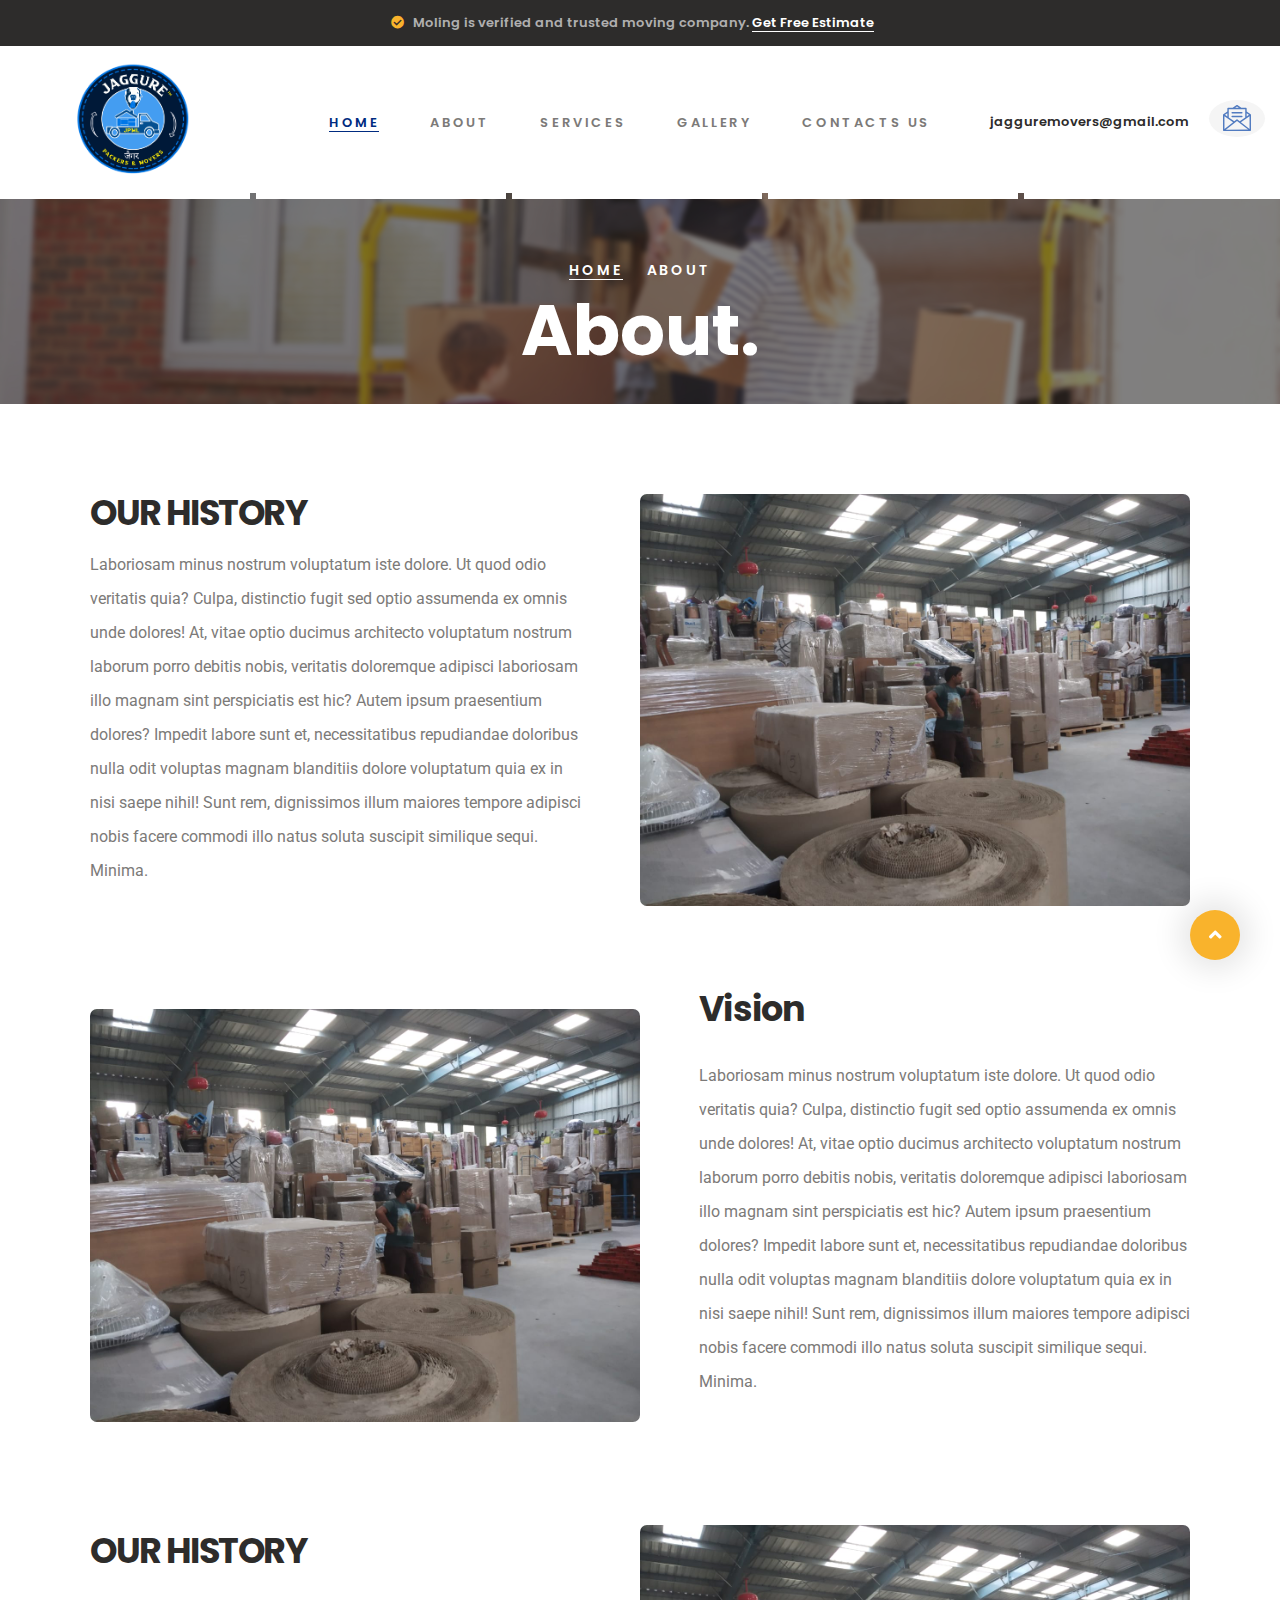
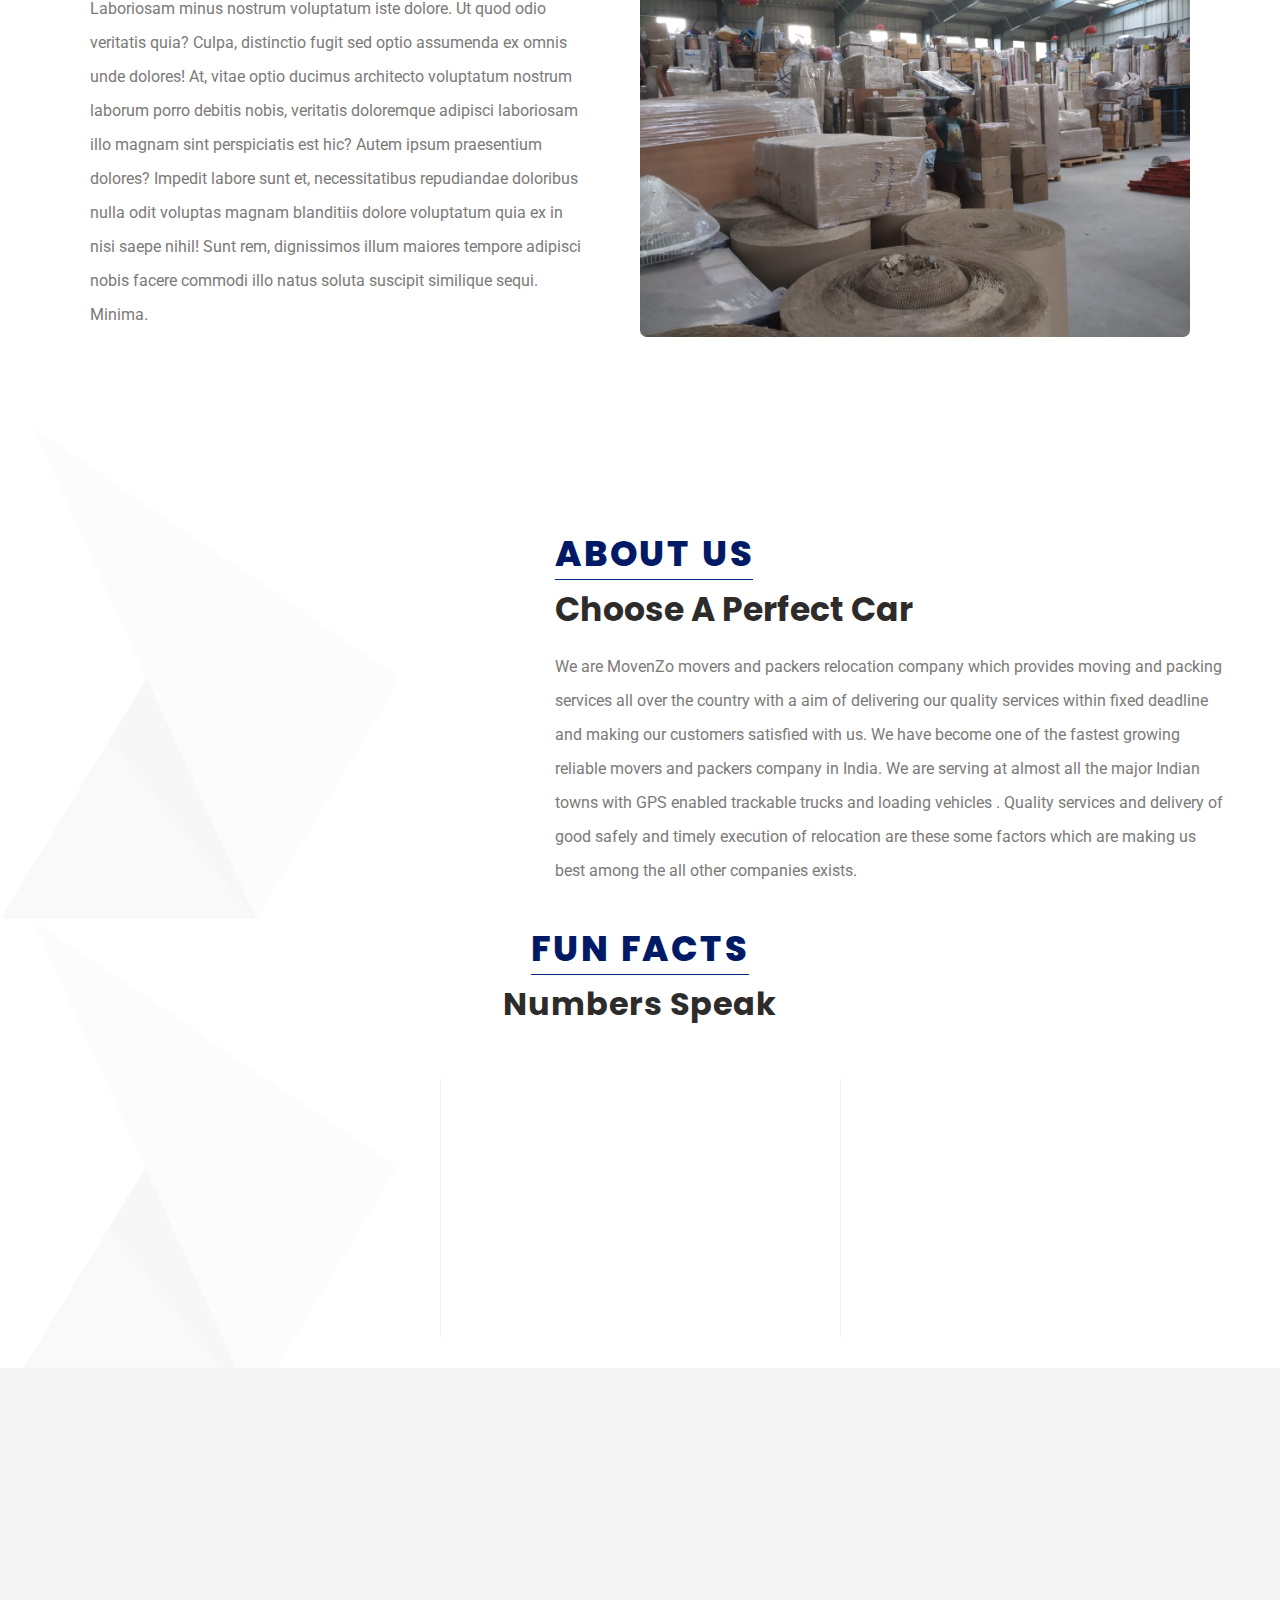
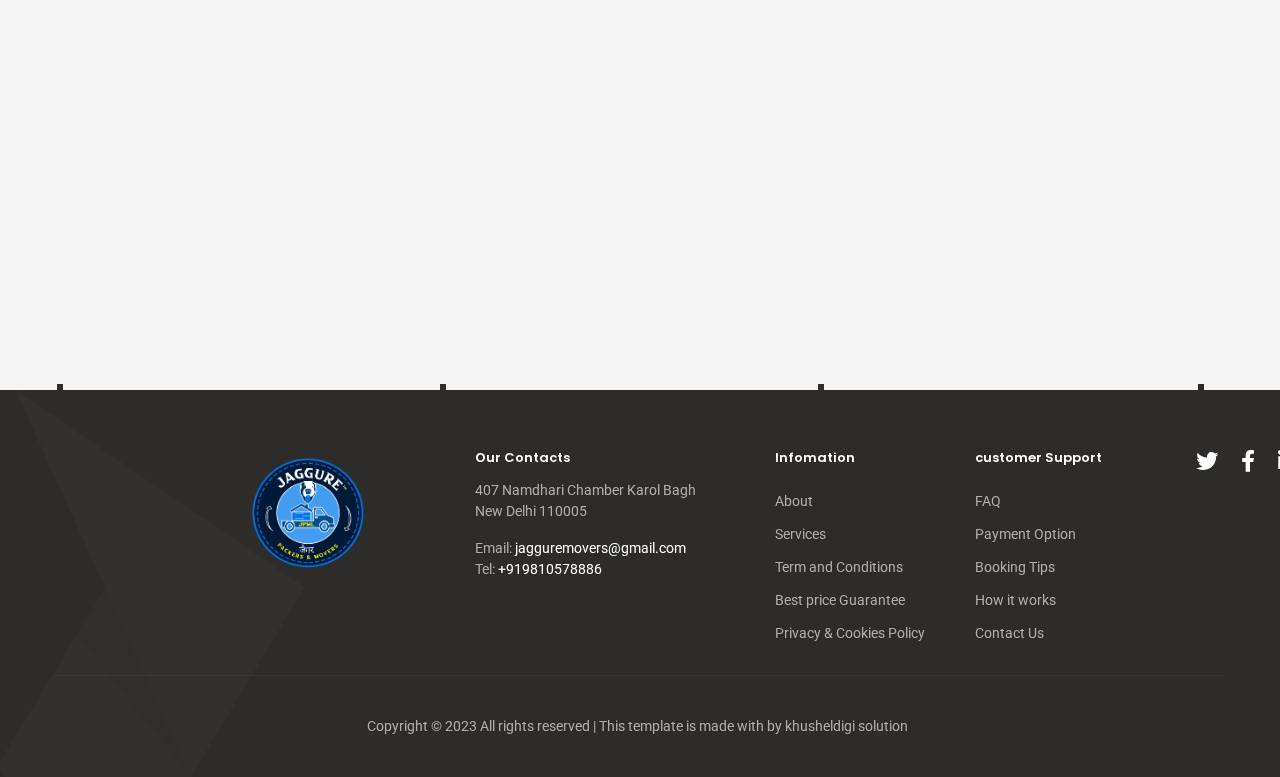
<file: HTML/site/about.html>
<!DOCTYPE html>
<html class="wow-animation wide" lang="en">
  <head>
    <title>About</title>
    <meta charset="utf-8">
    <meta name="viewport" content="width=device-width, height=device-height, initial-scale=1.0">
    <meta http-equiv="X-UA-Compatible" content="IE=edge">
    <link rel="icon" href="images/favicon.ico" type="image/x-icon">
    <link rel="stylesheet" type="text/css" href="https://fonts.googleapis.com/css?family=Poppins:500,600,700,800%7CRoboto:400,500">
    <link rel="stylesheet" href="css/bootstrap.css">
    <link rel="stylesheet" href="css/fonts.css">
    <link rel="stylesheet" href="css/style.css">
    <style>.ie-panel{display: none;background: #212121;padding: 10px 0;box-shadow: 3px 3px 5px 0 rgba(0,0,0,.3);clear: both;text-align:center;position: relative;z-index: 1;} html.ie-10 .ie-panel, html.lt-ie-10 .ie-panel {display: block;}</style>
  </head>
  <body>
    <div class="ie-panel"><a href="http://windows.microsoft.com/en-US/internet-explorer/"><img src="images/ie8-panel/warning_bar_0000_us.jpg" height="42" width="820" alt="You are using an outdated browser. For a faster, safer browsing experience, upgrade for free today."></a></div>
    <div class="preloader">
      <div class="preloader-body">
        <div class="cssload-dots">
          <div class="cssload-dot"></div>
          <div class="cssload-dot"></div>
          <div class="cssload-dot"></div>
          <div class="cssload-dot"></div>
          <div class="cssload-dot"></div>
        </div>
        <svg version="1.1" xmlns="http://www.w3.org/2000/svg">
          <defs>
            <filter id="goo">
              <fegaussianblur in="SourceGraphic" result="blur" stddeviation="12"></fegaussianblur>
              <fecolormatrix in="blur" values="1 0 0 0 0	0 1 0 0 0	0 0 1 0 0	0 0 0 18 -7" result="goo"></fecolormatrix>
            </filter>
          </defs>
        </svg>
      </div>
    </div>
    <div class="page">
      <!-- Section Header Classic-->
      <header class="section page-header">
        <!--RD Navbar-->
        <div class="rd-navbar-wrap">
          <nav class="rd-navbar rd-navbar-classic" data-layout="rd-navbar-fixed" data-sm-layout="rd-navbar-fixed" data-md-layout="rd-navbar-fixed" data-md-device-layout="rd-navbar-fixed" data-lg-layout="rd-navbar-static" data-lg-device-layout="rd-navbar-static" data-xl-layout="rd-navbar-static" data-xl-device-layout="rd-navbar-static" data-xxl-layout="rd-navbar-static" data-xxl-device-layout="rd-navbar-static" data-lg-stick-up-offset="211px" data-xl-stick-up-offset="211px" data-xxl-stick-up-offset="211px" data-lg-stick-up="true" data-xl-stick-up="true" data-xxl-stick-up="true">
            <div class="rd-navbar-collapse-toggle rd-navbar-fixed-element-1" data-rd-navbar-toggle=".rd-navbar-collapse"><span></span></div>
            <div class="rd-navbar-info-toggle rd-navbar-fixed-element-2" data-rd-navbar-toggle=".rd-navbar-aside-outer"><span></span></div>
            <div class="rd-navbar-aside-outer bg-gray-700">
              <div class="rd-navbar-aside">
                <p class="small"><span class="icon icon-xs icon-primary fa-check-circle fas"></span> <span>Moling is verified and trusted moving company.</span>
                </p> <a class="small link-inline" href="popupbox.html">Get Free Estimate</a>
              </div>
            </div>
            <div class="rd-navbar-main-outer">
              <div class="rd-navbar-main">
                <!--RD Navbar Panel-->
                <div class="rd-navbar-panel">
                  <!--RD Navbar Toggle-->
                  <button class="rd-navbar-toggle" data-rd-navbar-toggle=".rd-navbar-nav-wrap"><span></span></button>
                  <!--RD Navbar Brand-->
                  <div class="rd-navbar-brand">
                    <!--Brand--><a class="brand" href="index.html"><img class="brand-logo-dark"   style="width: 70px; height: 70px; margin-top: 6px; border-radius: 5px;"  src="images/jago.png" alt="Moling"/><img class="brand-logo-light" src="images/logo-inverse.png" srcset="images/logo-inverse@2x.png 2x" alt="Moling"/></a>
                  </div>
                </div>
                <div class="rd-navbar-main-address rd-navbar-collapse">
                  <div class="rd-navbar-main-address-item rd-navbar-main-address-item-average"  >
                    <div class="rd-navbar-brand">
                      <!--Brand-->
                      <a class="brand" href="index.html"><img class="brand-logo-dark"  style="width: 140px; height: 130px; margin-top: 10px; border-radius: 5px; left: 0px;  " src="images/jago.png"  alt="Moling"/><img class="brand-logo-light" src="images/logo-inverse.png" srcset="images/logo-inverse@2x.png 2x" alt="Moling"/></a>
                    </div>
                  </div> 
                  <div class="rd-navbar-main-element">
                    <div class="rd-navbar-nav-wrap">
                      <ul class="rd-navbar-nav" >
                        <li class="rd-nav-item active"><a class="rd-nav-link" href="index.html">Home</a>
  
                        </li>
                        <li class="rd-nav-item"><a class="rd-nav-link" href="about.html">About</a>
                        </li>
                        <li class="rd-nav-item"><a class="rd-nav-link" href="services.html">Services</a>
                        </li>
                        <li class="rd-nav-item"><a class="rd-nav-link" href="our-gallery.html">Gallery</a>
                        </li>
                        <li class="rd-nav-item"><a class="rd-nav-link" href="contacts.html">Contacts us</a>
                        </li>
                      </ul>
                    </div>
                  </div>
                
                <!-- <div class="left" id="lo" style="margin-left: 60px;"> -->
                  <div class="rd-navbar-main-address-item rd-navbar-main-address-item-first"><a class="header-mail" href="mailto:#"><span class="unit align-items-center flex-lg-row-reverse justify-content-lg-end"><span class="unit-right"><span class="svg-icon-wrapper svg-icon-wrapper-rounded svg-icon-wrapper-gray-100">
                  <svg class="icon icon-secondary" role="img">
                    <use xlink:href="images/svg/sprite.svg#message"></use>
                  </svg></span></span><span class="unit-body"><span class="heading-5 font-weight-sbold"> jagguremovers@gmail.com</span></span></span></a>
                </div>
                <!-- </div> -->
              </div>
            </div>
          </nav>
        </div>
      </header>
      <!-- Breadcrumbs-->
      <div class="section section-lg breadcrumbs-custom bg-image context-dark" style="background-image: url(images/breadcrumbs-01-1894x368.jpg);">
        <div class="bg-decoration">
          <div class="bg-decoration-item"></div>
          <div class="bg-decoration-item"></div>
          <div class="bg-decoration-item"></div>
          <div class="bg-decoration-item"></div>
          <div class="bg-decoration-item"></div>
        </div>
        <div class="container">
          <ul class="breadcrumbs-custom-path">
            <li><a href="index.html">Home</a></li>
            <li class="active"><span>About</span></li>
          </ul>
          <h2 class="breadcrumbs-custom-title">About.</h2>
        </div>
      </div>
      <div class="history">
        <div class="history-detail">
        <div class="history-detail-1">
        <h1 class="heading-1" style="font-size: 35px; font-weight: 700;">OUR HISTORY</h1>
        <p class="pre-1">  Laboriosam minus nostrum voluptatum iste dolore. Ut quod odio veritatis quia? Culpa, distinctio fugit sed optio assumenda ex omnis unde dolores! At, vitae optio ducimus architecto voluptatum nostrum laborum porro debitis nobis, veritatis doloremque adipisci laboriosam illo magnam sint perspiciatis est hic? Autem ipsum praesentium dolores? Impedit labore sunt et, necessitatibus repudiandae doloribus nulla odit voluptas magnam blanditiis dolore voluptatum quia ex in nisi saepe nihil! Sunt rem, dignissimos illum maiores tempore adipisci nobis facere commodi illo natus soluta suscipit similique sequi. Minima.</p>
        </div>
         <div class="history-detail-2">
          <img src="img/FACTORY MOVING SERVICES-2.jpeg" alt="" class="history-img">
         </div>
       </div>
      </div>
      <div class="vision">
        <div class="vision-detail">
          <div class="vision-detail-1">
           <img src="img/FACTORY MOVING SERVICES-2.jpeg" alt="" class="history-img">
          </div>
        <div class="vision-detail-2">
        <h1 class="heading-2" style="font-size: 35px; font-weight: 700; line-height: 0;" >Vision</h1>
        <p class="pre-2" >  Laboriosam minus nostrum voluptatum iste dolore. Ut quod odio veritatis quia? Culpa, distinctio fugit sed optio assumenda ex omnis unde dolores! At, vitae optio ducimus architecto voluptatum nostrum laborum porro debitis nobis, veritatis doloremque adipisci laboriosam illo magnam sint perspiciatis est hic? Autem ipsum praesentium dolores? Impedit labore sunt et, necessitatibus repudiandae doloribus nulla odit voluptas magnam blanditiis dolore voluptatum quia ex in nisi saepe nihil! Sunt rem, dignissimos illum maiores tempore adipisci nobis facere commodi illo natus soluta suscipit similique sequi. Minima.</p>
        </div>
       </div>
      </div>
      <div class="mission">
        <div class="mission-detail">
        <div class="mission-detail-1">
        <h1 class="heading-3" style="font-size: 35px; font-weight: 700;">OUR HISTORY</h1>
        <p class="pre-3">  Laboriosam minus nostrum voluptatum iste dolore. Ut quod odio veritatis quia? Culpa, distinctio fugit sed optio assumenda ex omnis unde dolores! At, vitae optio ducimus architecto voluptatum nostrum laborum porro debitis nobis, veritatis doloremque adipisci laboriosam illo magnam sint perspiciatis est hic? Autem ipsum praesentium dolores? Impedit labore sunt et, necessitatibus repudiandae doloribus nulla odit voluptas magnam blanditiis dolore voluptatum quia ex in nisi saepe nihil! Sunt rem, dignissimos illum maiores tempore adipisci nobis facere commodi illo natus soluta suscipit similique sequi. Minima.</p>
        </div>
         <div class="mission-detail-2">
          <img src="img/FACTORY MOVING SERVICES-2.jpeg" alt="" class="history-img">
         </div>
       </div>
      </div>
     







      <!-- Section About-->
      <div class="section-lg bg-defaultsection bg-default bg-with-icon">
        <div class="bg-decoration">
          <div class="bg-decoration-item"></div>
          <div class="bg-decoration-item"></div>
          <div class="bg-decoration-item"></div>
          <div class="bg-decoration-item"></div>
        </div>
        <div class="bg-with-icon-item-2"><img src="images/bg-icon-01-818x1004.png" alt="" width="818" height="1004"/>
        </div>
        <div class="container">
          <div class="row row-lg flex-md-row-reverse align-items-end row-lg-100 row-30">
           
            <div class="col-md-6 col-lg-7">
              
              <h6><span class="head-text">About us</span></h6>
              <h2  style="font-size: 33px;" >Choose A Perfect Car</h2>
              <p style="margin-top: 20px;">We are MovenZo movers and packers relocation company which provides moving and packing services all over the country with a aim of delivering our quality services within fixed deadline and making our customers satisfied with us. We have become one of the fastest growing reliable movers and packers company in India. We are serving at almost all the major Indian towns with GPS enabled trackable trucks and loading vehicles .

                Quality services and delivery of good safely and timely execution of relocation are these some factors which are making us best among the all other companies exists. </p>
            </div>
            <div class="col-md-6 col-lg-5 wow fadeInLeftSmall" data-wow-delay=".2s"><img src="images/about-08-400x401.jpg" alt="" width="400" height="401"/>
            </div>
          </div>
        </div>
      </div>
      
      <!-- Section Fun Facts-->
      <div class="section section-lg bg-default text-center bg-with-icon">
        <div class="bg-decoration">
          <div class="bg-decoration-item"></div>
          <div class="bg-decoration-item"></div>
          <div class="bg-decoration-item"></div>
          <div class="bg-decoration-item"></div>
        </div>
        <div class="bg-with-icon-item-2"><img src="images/bg-icon-01-818x1004.png" alt="" width="818" height="1004"/>
        </div>
        <div class="container">
          <h6><span class="head-text">Fun facts</span></h6>
          <h2 style="font-size: 32px; letter-spacing: 0.9px;">Numbers Speak</h2>
          <div class="row row-30 row-lg justify-content-center row-bordered-item">
            <div class="col-xs-6 col-md-4 row-bordered-item">
                    <!--Counter-->
                    <div class="box-counter-modern wow fadeInUpSmall" data-wow-delay=".15s" >
                      <svg class="icon icon-xl icon-primary" role="img">
                        <use xlink:href="images/svg/sprite.svg#tap"></use>
                      </svg>
                      <div class="box-counter-modern-main">
                        <div class="counter">870</div>
                        <p class="box-counter-modern-title">Customer Chooses Moling Movers</p>
                      </div>
                    </div>
            </div>
            <div class="col-xs-6 col-md-4 row-bordered-item">
                    <!--Counter-->
                    <div class="box-counter-modern wow fadeInUpSmall" data-wow-delay=".3s">
                      <svg class="icon icon-xl icon-primary" role="img">
                        <use xlink:href="images/svg/sprite.svg#box-2"></use>
                      </svg>
                      <div class="box-counter-modern-main">
                        <div class="counter">970</div>
                        <p class="box-counter-modern-title">Boxes are Successfully Moved</p>
                      </div>
                    </div>
            </div>
            <div class="col-xs-6 col-md-4 row-bordered-item">
                    <!--Counter-->
                    <div class="box-counter-modern wow fadeInUpSmall" data-wow-delay=".45s">
                      <svg class="icon icon-xl icon-primary" role="img">
                        <use xlink:href="images/svg/sprite.svg#smile"></use>
                      </svg>
                      <div class="box-counter-modern-main">
                        <div class="counter">420</div>
                        <p class="box-counter-modern-title">Customers are Satisfied with our Services</p>
                      </div>
                    </div>
            </div>
          </div>
        </div>
      </div>
        
      <!-- Section Our Testimonials-->
      <div class="section section-lg bg-gray-100 text-center">
        <div class="container container-wide">
          <h6 class="wow fadeInUpSmall" data-wow-delay=".1s"><span class="head-text">Our Testimonials</span></h6>
          <h2 class="wow fadeInUpSmall" data-wow-delay=".2s"  style="font-size: 32px;">What They Say</h2>
          <div class="row row-30 justify-content-center">
            <div class="col-12">
              <div class="slick-slider carousel-parent testimonial-slider" data-arrows="false" data-loop="true" data-autoplay="true" data-dots="false" data-swipe="true" data-items="1" data-xs-items="1" data-sm-items="1" data-md-items="2" data-lg-items="2" data-xl-items="3" data-xxl-items="3">
                <div class="testimonial-slide wow fadeInUpSmall" data-wow-delay=".15s">
                  <div class="testimonial">
                    <div class="testimonial-quote"><span>“</span></div>
                    <p class="testimonial-text">All my household goods were well packed by movenzo and transported very safely to my destination  from one place to another.</p>
                    <p class="testimonial-author">Sanil Trivedi</p>
                    <p class="testimonial-cite" >IT Engineer</p>
                    <div class="testimonial-img" ><img src="img/person_1.jpg" alt="" width="65" height="65"/>
                    </div>
                  </div>
                </div>
                <div class="testimonial-slide wow fadeInUpSmall" data-wow-delay=".3s">
                  <div class="testimonial">
                    <div class="testimonial-quote"><span>“</span></div>
                    <p class="testimonial-text">Its one of the best movers and packers company in india. I shifted my household goods from one place to another and their services was an excellent and good.</p>
                    <p class="testimonial-author">Ramesh Gupta</p>
                    <p class="testimonial-cite">Businessman</p>
                    <div class="testimonial-img"><img src="img/person_2.jpg" alt="" width="65" height="65"/>
                    </div>
                  </div>
                </div>
                <div class="testimonial-slide wow fadeInUpSmall" data-wow-delay=".45s">
                  <div class="testimonial">
                    <div class="testimonial-quote"><span>“</span></div>
                    <p class="testimonial-text">More reliable and best movers and packers company which I have come across is Movenzo movers and packers company.</p>
                    <p class="testimonial-author">Somesh Singh</p>
                    <p class="testimonial-cite">Bank Manager</p>
                    <div class="testimonial-img"><img src="img/person_3.jpg" alt="" width="65" height="65"/>
                    </div>
                  </div>
                </div>
              </div>
            </div>
          </div>
        </div>
      </div>
      
      <!-- Section Footer Classic-->
      <footer class="footer-classic context-dark bg-with-icon">
        <div class="bg-decoration">
          <div class="bg-decoration-item"></div>
          <div class="bg-decoration-item"></div>
          <div class="bg-decoration-item"></div>
          <div class="bg-decoration-item"></div>
        </div>
        <div class="bg-with-icon-item-1"><img src="images/bg-icon-02-452x555.png" alt="" width="452" height="555"/>
        </div>
        <div class="section section-lg">
          <div class="container" style="margin-left: 10rem;">
            <div class="row row-40">
              <div class="col-md-4 col-lg-3 text-center text-md-leftl">
                <!--Brand--><a class="brand" href="index.html"><img class="brand-logo-dark" src="images/logo-default.png" srcset="images/logo-default@2x.png 2x" alt="Moling"/><img class="brand-logo-light" style="width: 140px; height: 130px; border-radius: 5px;" src="images/jago.png" srcset="images/logo-inverse@2x.png 2x" alt="Moling"/></a>
              </div>
              <div class="col-8 col-xs-4 col-lg-3">
                <h5 class="footer-classic-titlel">Our Contacts</h5>
                <p>407 Namdhari Chamber Karol Bagh <br class="d-none d-md-block"> New Delhi 110005
                </p>
                <div class="footer-classic-address">
                  <dl>
                    <dt>Email:</dt>
                    <dd><a href="mailto:#"> jagguremovers@gmail.com</a></dd>
                  </dl>
                  <dl>
                    <dt>Tel:</dt>
                    <dd><a href="tel:#">+919810578886</a></dd>
                  </dl>
                </div>
              </div>
              <div class="col-6 col-xs-4 col-md-2 col-lg-2">
                <h5 class="footer-classic-title">Infomation</h5>
                <ul class="footer-classic-list">
                  <li><a href="about.html">About</a></li>
                  <li><a href="#">Services</a></li>
                  <li><a href="#">Term and Conditions</a></li>
                  <li><a href="our-gallery.html">Best price Guarantee</a></li>
                  <li><a href="blog.html">Privacy & Cookies Policy</a></li>
                </ul>
              </div>
              <div class="col-6 col-xs-4 col-md-2 col-lg-2">
                <h5 class="footer-classic-title">customer Support</h5>
                <ul class="footer-classic-list">
                  <li><a href="#">FAQ</a></li>
                  <li><a href="contacts.html">Payment Option</a></li>
                  <li><a href="#">Booking Tips</a></li>
                  <li><a href="#">How it works</a></li>
                  <li><a href="#">Contact Us</a></li>
                </ul>
              </div>
              <div class="col-lg-2 text-center text-lg-right">
                <ul class="list-inline list-inline-sm">
                  <li><a class="icon-lg icon fa-twitter fab" href="#"></a></li>
                  <li><a class="icon-lg icon fa-facebook-f fab" href="#"></a></li>
                  <li><a class="icon-lg icon fa-linkedin-in fab" href="#"></a></li>
                  <li><a class="icon-lg icon fa-youtube fab" href="#"></a></li>
                </ul>
              </div>
            </div>
          </div>
        </div>
        <div class="container">
          <hr>
        </div>
        <div class="section section-xs text-center">
          <div class="container">
            <p class="rights"><span>

              Copyright © 2023 All rights reserved | This template is made with by khusheldigi solution
              &nbsp;</span>
            </p>
          </div>
        </div>
      </footer>
    </div>
    <div class="snackbars" id="form-output-global"></div>
    <script src="js/core.min.js"></script>
    <script src="js/script.js"></script>
  </body>
</html>
</file>
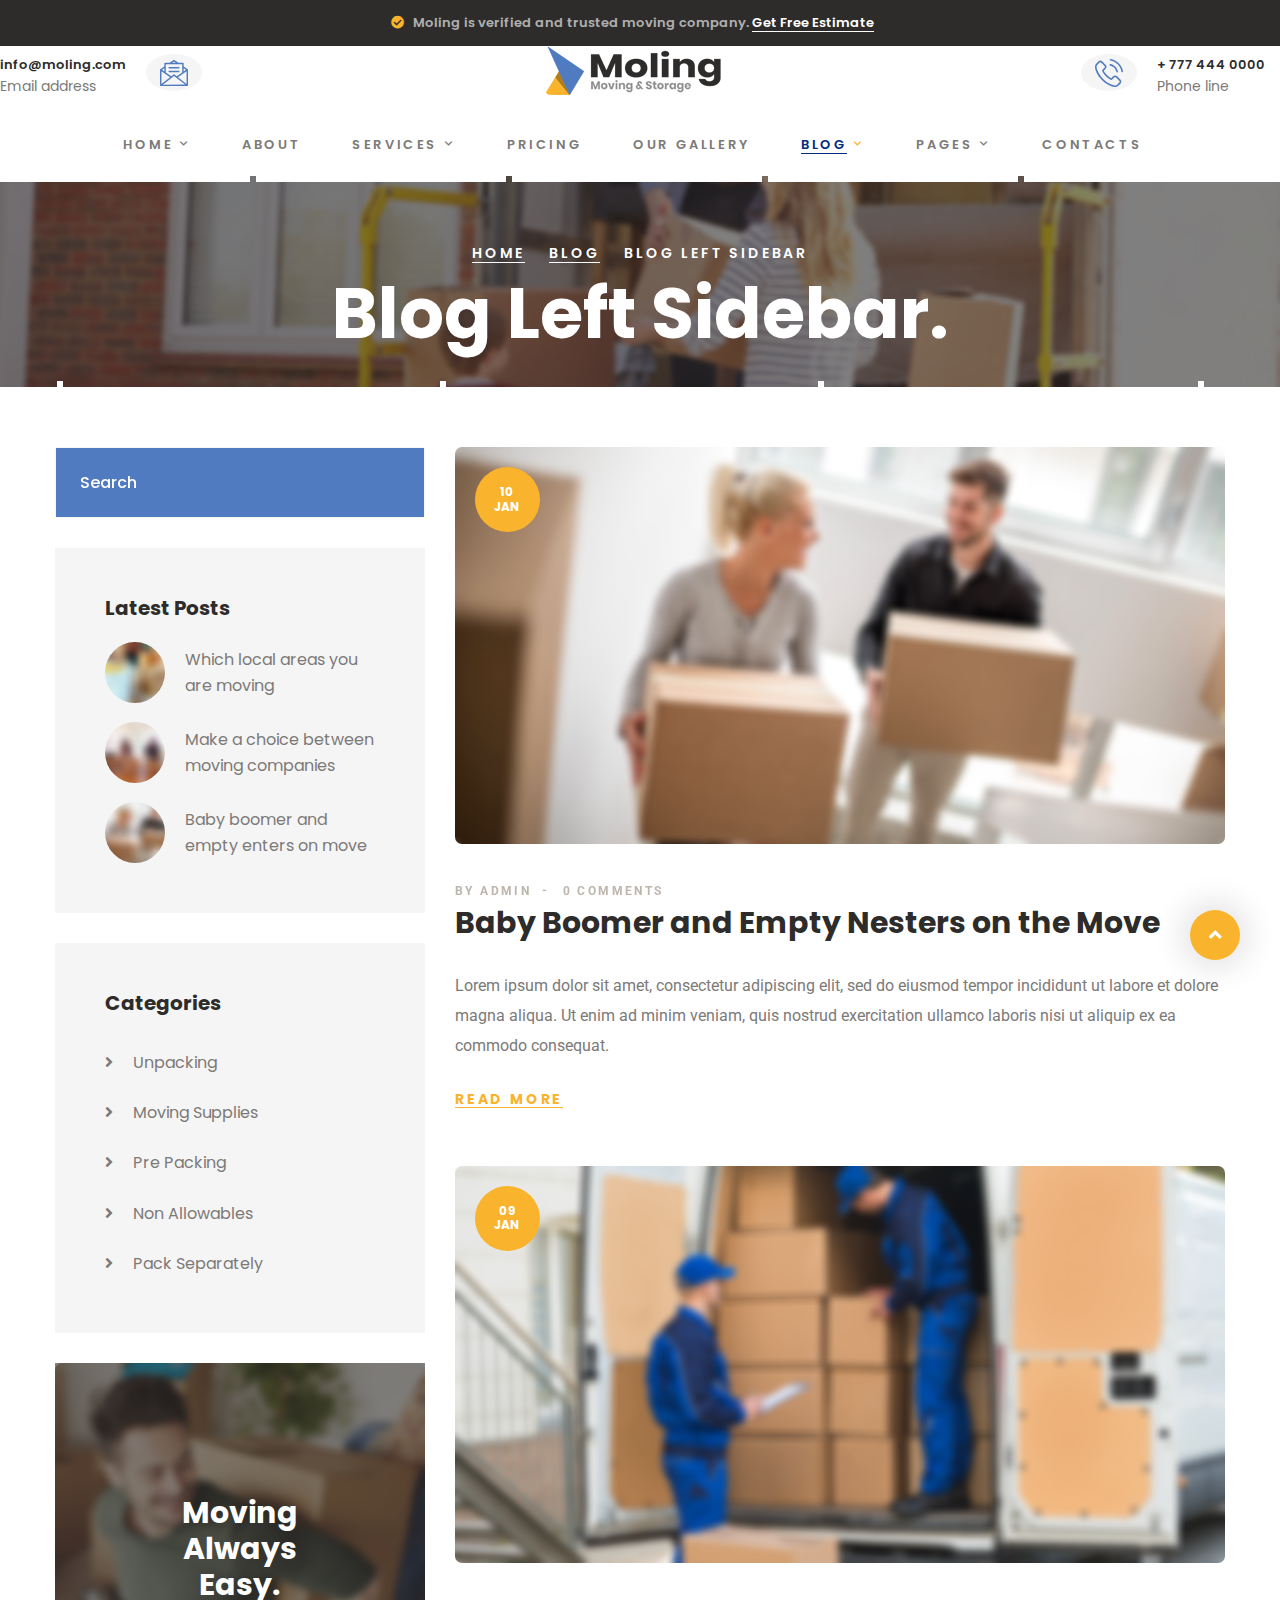
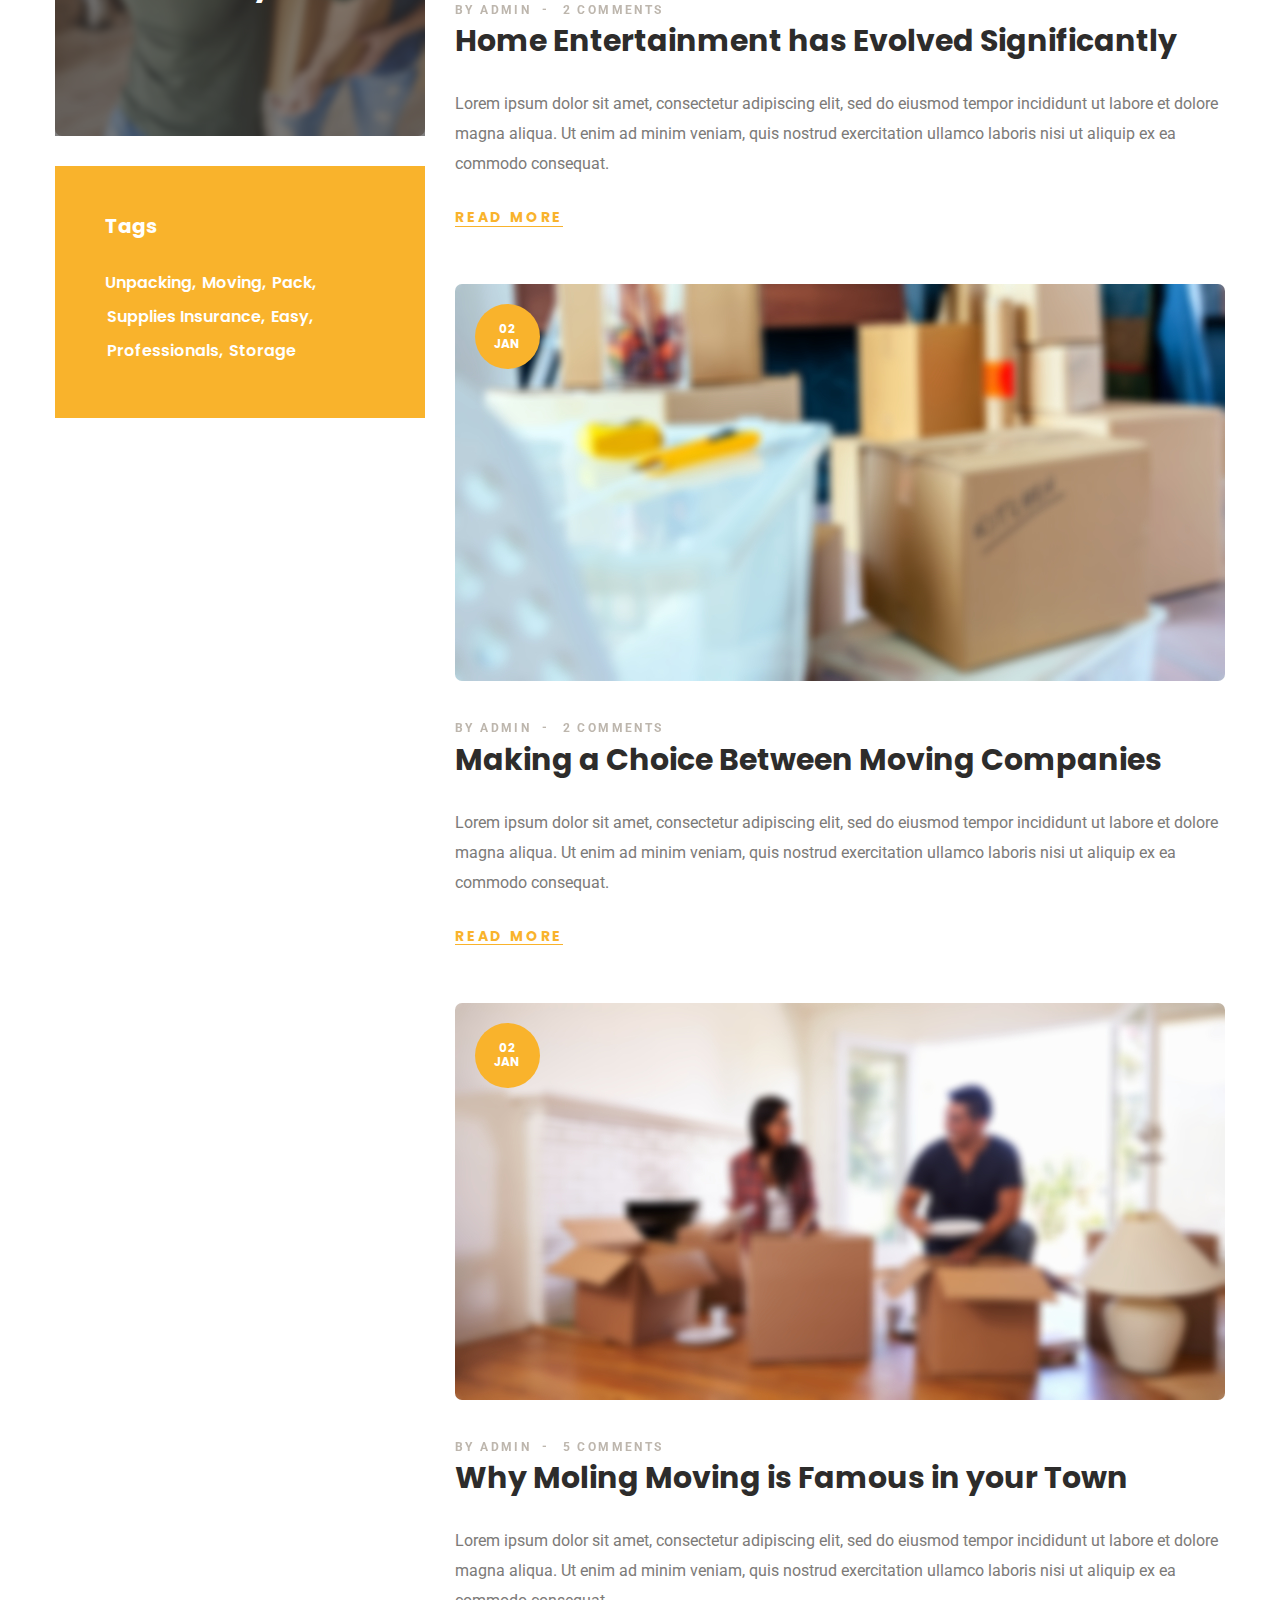
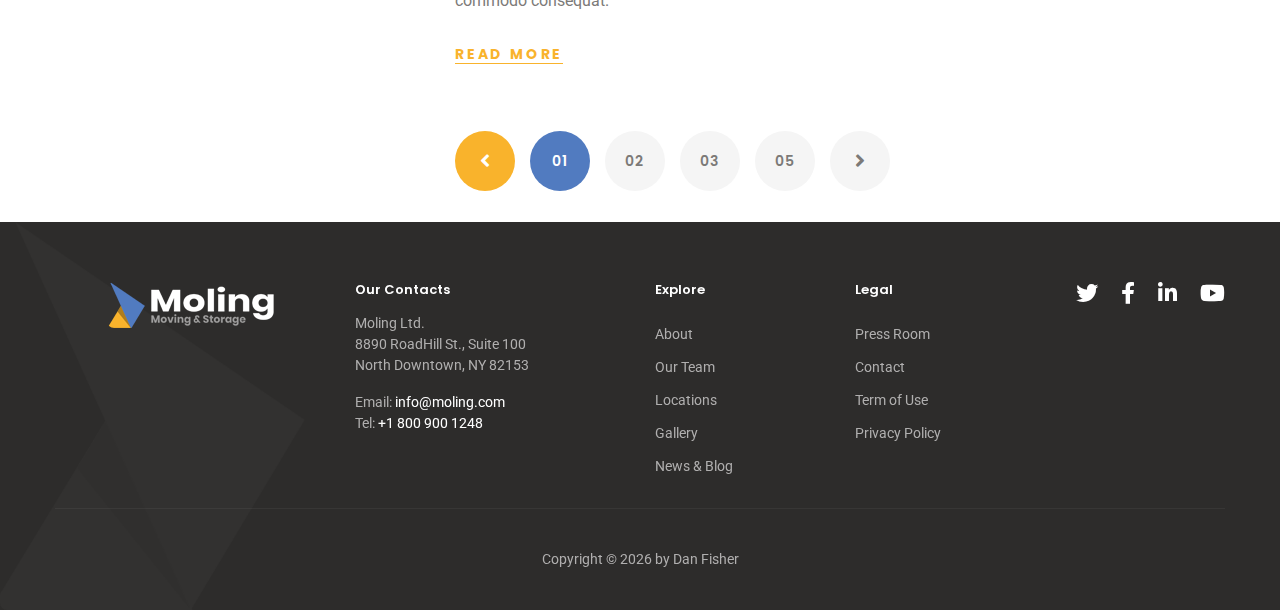
<file: HTML/site/blog-left-sidebar.html>
<!DOCTYPE html>
<html class="wow-animation wide" lang="en">
  <head>
    <title>Blog Left Sidebar</title>
    <meta charset="utf-8">
    <meta name="viewport" content="width=device-width, height=device-height, initial-scale=1.0">
    <meta http-equiv="X-UA-Compatible" content="IE=edge">
    <link rel="icon" href="images/favicon.ico" type="image/x-icon">
    <link rel="stylesheet" type="text/css" href="https://fonts.googleapis.com/css?family=Poppins:500,600,700,800%7CRoboto:400,500">
    <link rel="stylesheet" href="css/bootstrap.css">
    <link rel="stylesheet" href="css/fonts.css">
    <link rel="stylesheet" href="css/style.css">
    <style>.ie-panel{display: none;background: #212121;padding: 10px 0;box-shadow: 3px 3px 5px 0 rgba(0,0,0,.3);clear: both;text-align:center;position: relative;z-index: 1;} html.ie-10 .ie-panel, html.lt-ie-10 .ie-panel {display: block;}</style>
  </head>
  <body>
    <div class="ie-panel"><a href="http://windows.microsoft.com/en-US/internet-explorer/"><img src="images/ie8-panel/warning_bar_0000_us.jpg" height="42" width="820" alt="You are using an outdated browser. For a faster, safer browsing experience, upgrade for free today."></a></div>
    <div class="preloader">
      <div class="preloader-body">
        <div class="cssload-dots">
          <div class="cssload-dot"></div>
          <div class="cssload-dot"></div>
          <div class="cssload-dot"></div>
          <div class="cssload-dot"></div>
          <div class="cssload-dot"></div>
        </div>
        <svg version="1.1" xmlns="http://www.w3.org/2000/svg">
          <defs>
            <filter id="goo">
              <fegaussianblur in="SourceGraphic" result="blur" stddeviation="12"></fegaussianblur>
              <fecolormatrix in="blur" values="1 0 0 0 0	0 1 0 0 0	0 0 1 0 0	0 0 0 18 -7" result="goo"></fecolormatrix>
            </filter>
          </defs>
        </svg>
      </div>
    </div>
    <div class="page">
      <!-- Section Header Classic-->
      <header class="section page-header">
        <!--RD Navbar-->
        <div class="rd-navbar-wrap">
          <nav class="rd-navbar rd-navbar-classic" data-layout="rd-navbar-fixed" data-sm-layout="rd-navbar-fixed" data-md-layout="rd-navbar-fixed" data-md-device-layout="rd-navbar-fixed" data-lg-layout="rd-navbar-static" data-lg-device-layout="rd-navbar-static" data-xl-layout="rd-navbar-static" data-xl-device-layout="rd-navbar-static" data-xxl-layout="rd-navbar-static" data-xxl-device-layout="rd-navbar-static" data-lg-stick-up-offset="211px" data-xl-stick-up-offset="211px" data-xxl-stick-up-offset="211px" data-lg-stick-up="true" data-xl-stick-up="true" data-xxl-stick-up="true">
            <div class="rd-navbar-collapse-toggle rd-navbar-fixed-element-1" data-rd-navbar-toggle=".rd-navbar-collapse"><span></span></div>
            <div class="rd-navbar-info-toggle rd-navbar-fixed-element-2" data-rd-navbar-toggle=".rd-navbar-aside-outer"><span></span></div>
            <div class="rd-navbar-aside-outer bg-gray-700">
              <div class="rd-navbar-aside">
                <p class="small"><span class="icon icon-xs icon-primary fa-check-circle fas"></span> <span>Moling is verified and trusted moving company.</span>
                </p> <a class="small link-inline" href="#">Get Free Estimate</a>
              </div>
            </div>
            <div class="rd-navbar-main-outer">
              <div class="rd-navbar-main">
                <!--RD Navbar Panel-->
                <div class="rd-navbar-panel">
                  <!--RD Navbar Toggle-->
                  <button class="rd-navbar-toggle" data-rd-navbar-toggle=".rd-navbar-nav-wrap"><span></span></button>
                  <!--RD Navbar Brand-->
                  <div class="rd-navbar-brand">
                    <!--Brand--><a class="brand" href="index.html"><img class="brand-logo-dark" src="images/logo-default.png" srcset="images/logo-default@2x.png 2x" alt="Moling"/><img class="brand-logo-light" src="images/logo-inverse.png" srcset="images/logo-inverse@2x.png 2x" alt="Moling"/></a>
                  </div>
                </div>
                <div class="rd-navbar-main-address rd-navbar-collapse">
                  <div class="rd-navbar-main-address-item rd-navbar-main-address-item-first"><a class="header-mail" href="mailto:#"><span class="unit align-items-center flex-lg-row-reverse justify-content-lg-end"><span class="unit-right"><span class="svg-icon-wrapper svg-icon-wrapper-rounded svg-icon-wrapper-gray-100">
                            <svg class="icon icon-secondary" role="img">
                              <use xlink:href="images/svg/sprite.svg#message"></use>
                            </svg></span></span><span class="unit-body"><span class="heading-5 font-weight-sbold">info@moling.com</span><span class="small small-md">Email address</span></span></span></a></div>
                  <div class="rd-navbar-main-address-item rd-navbar-main-address-item-average">
                    <div class="rd-navbar-brand">
                      <!--Brand--><a class="brand" href="index.html"><img class="brand-logo-dark" src="images/logo-default.png" srcset="images/logo-default@2x.png 2x" alt="Moling"/><img class="brand-logo-light" src="images/logo-inverse.png" srcset="images/logo-inverse@2x.png 2x" alt="Moling"/></a>
                    </div>
                  </div>
                  <div class="rd-navbar-main-address-item rd-navbar-main-address-item-last"><a class="header-phone" href="tel:#"><span class="unit align-items-center justify-content-lg-end"><span class="unit-left"><span class="svg-icon-wrapper svg-icon-wrapper-rounded svg-icon-wrapper-gray-100">
                            <svg class="icon icon-secondary" role="img">
                              <use xlink:href="images/svg/sprite.svg#phone-call"></use>
                            </svg></span></span><span class="unit-body"><span class="heading-5 font-weight-sbold">+ 777 444 0000</span><span class="small small-md">Phone line</span></span></span></a></div>
                </div>
                <div class="rd-navbar-main-element">
                  <div class="rd-navbar-nav-wrap">
                    <ul class="rd-navbar-nav">
                      <li class="rd-nav-item"><a class="rd-nav-link" href="index.html">Home</a>
                        <ul class="rd-menu rd-navbar-dropdown">
                          <li class="rd-dropdown-item"><a class="rd-dropdown-link" href="index.html">Home 1</a>
                          </li>
                          <li class="rd-dropdown-item"><a class="rd-dropdown-link" href="home-2.html">Home 2</a>
                          </li>
                        </ul>
                      </li>
                      <li class="rd-nav-item"><a class="rd-nav-link" href="about.html">About</a>
                      </li>
                      <li class="rd-nav-item"><a class="rd-nav-link" href="services.html">Services</a>
                        <ul class="rd-menu rd-navbar-dropdown">
                          <li class="rd-dropdown-item"><a class="rd-dropdown-link" href="single-service.html">Single Service</a>
                          </li>
                        </ul>
                      </li>
                      <li class="rd-nav-item"><a class="rd-nav-link" href="pricing.html">Pricing</a>
                      </li>
                      <li class="rd-nav-item"><a class="rd-nav-link" href="our-gallery.html">Our Gallery</a>
                      </li>
                      <li class="rd-nav-item active"><a class="rd-nav-link" href="#">Blog</a>
                        <ul class="rd-menu rd-navbar-dropdown">
                          <li class="rd-dropdown-item"><a class="rd-dropdown-link" href="blog-right-sidebar.html">Blog Right Sidebar</a>
                          </li>
                          <li class="rd-dropdown-item active"><a class="rd-dropdown-link" href="blog-left-sidebar.html">Blog Left Sidebar</a>
                          </li>
                          <li class="rd-dropdown-item"><a class="rd-dropdown-link" href="single-blog.html">Single Blog</a>
                          </li>
                        </ul>
                      </li>
                      <li class="rd-nav-item"><a class="rd-nav-link" href="#">Pages</a>
                        <ul class="rd-menu rd-navbar-megamenu">
                          <li class="rd-megamenu-item">
                            <ul class="rd-megamenu-list">
                              <li class="rd-megamenu-list-item"><a class="rd-megamenu-list-link" href="typography.html">Typography</a></li>
                              <li class="rd-megamenu-list-item"><a class="rd-megamenu-list-link" href="buttons.html">Buttons</a></li>
                              <li class="rd-megamenu-list-item"><a class="rd-megamenu-list-link" href="forms.html">Forms</a></li>
                              <li class="rd-megamenu-list-item"><a class="rd-megamenu-list-link" href="tabs-and-accordions.html">Tabs and accordions</a></li>
                            </ul>
                          </li>
                          <li class="rd-megamenu-item">
                            <ul class="rd-megamenu-list">
                              <li class="rd-megamenu-list-item"><a class="rd-megamenu-list-link" href="grid-system.html">Grid system</a></li>
                              <li class="rd-megamenu-list-item"><a class="rd-megamenu-list-link" href="privacy-policy.html">Privacy policy</a></li>
                              <li class="rd-megamenu-list-item"><a class="rd-megamenu-list-link" href="progress-bars.html">Progress bars</a></li>
                              <li class="rd-megamenu-list-item"><a class="rd-megamenu-list-link" href="tables.html">Tables</a></li>
                            </ul>
                          </li>
                          <li class="rd-megamenu-item">
                            <ul class="rd-megamenu-list">
                              <li class="rd-megamenu-list-item"><a class="rd-megamenu-list-link" href="under-construction.html">Under Construction</a></li>
                              <li class="rd-megamenu-list-item"><a class="rd-megamenu-list-link" href="404.html">404</a></li>
                              <li class="rd-megamenu-list-item"><a class="rd-megamenu-list-link" href="503.html">503</a></li>
                            </ul>
                          </li>
                        </ul>
                      </li>
                      <li class="rd-nav-item"><a class="rd-nav-link" href="contacts.html">Contacts</a>
                      </li>
                    </ul>
                  </div>
                </div>
              </div>
            </div>
          </nav>
        </div>
      </header>
      <!-- Breadcrumbs-->
      <div class="section section-lg breadcrumbs-custom bg-image context-dark" style="background-image: url(images/breadcrumbs-01-1894x368.jpg);">
        <div class="bg-decoration">
          <div class="bg-decoration-item"></div>
          <div class="bg-decoration-item"></div>
          <div class="bg-decoration-item"></div>
          <div class="bg-decoration-item"></div>
          <div class="bg-decoration-item"></div>
        </div>
        <div class="container">
          <ul class="breadcrumbs-custom-path">
            <li><a href="index.html">Home</a></li>
            <li><a href="#">Blog</a></li>
            <li class="active"><span>Blog Left Sidebar</span></li>
          </ul>
          <h2 class="breadcrumbs-custom-title">Blog Left Sidebar.</h2>
        </div>
      </div>
      <!-- Section Blog Posts-->
      <div class="section section-lg bg-default">
        <div class="bg-decoration">
          <div class="bg-decoration-item"></div>
          <div class="bg-decoration-item"></div>
          <div class="bg-decoration-item"></div>
          <div class="bg-decoration-item"></div>
        </div>
        <div class="container">
          <div class="row row-40 justify-content-center flex-lg-row-reverse">
            <div class="col-sm-10 col-md-12 col-lg-8">
                    <!-- Blog Post-->
                    <div class="post"><a class="post-header" href="single-blog.html"><span class="post-date"><span>10</span><span>Jan</span></span><span class="post-img"><img src="images/blog-post-01-770x397.jpg" alt="" width="770" height="397"/></span></a>
                      <div class="post-content">
                        <ul class="post-meta">
                          <li>By admin
                          </li>
                          <li>0 Comments
                          </li>
                        </ul>
                        <h3 class="post-title"><a href="single-blog.html">Baby Boomer and Empty Nesters on the Move</a></h3>
                        <p class="post-text">Lorem ipsum dolor sit amet, consectetur adipiscing elit, sed do eiusmod tempor incididunt ut labore et dolore magna aliqua. Ut enim ad minim veniam, quis nostrud exercitation ullamco laboris nisi ut aliquip ex ea commodo consequat.</p><a class="post-link" href="single-blog.html">Read more</a>
                      </div>
                    </div>
                    <!-- Blog Post-->
                    <div class="post"><a class="post-header" href="single-blog.html"><span class="post-date"><span>09</span><span>Jan</span></span><span class="post-img"><img src="images/blog-post-02-770x397.jpg" alt="" width="770" height="397"/></span></a>
                      <div class="post-content">
                        <ul class="post-meta">
                          <li>By admin
                          </li>
                          <li>2 Comments
                          </li>
                        </ul>
                        <h3 class="post-title"><a href="single-blog.html">Home Entertainment has Evolved Significantly</a></h3>
                        <p class="post-text">Lorem ipsum dolor sit amet, consectetur adipiscing elit, sed do eiusmod tempor incididunt ut labore et dolore magna aliqua. Ut enim ad minim veniam, quis nostrud exercitation ullamco laboris nisi ut aliquip ex ea commodo consequat.</p><a class="post-link" href="single-blog.html">Read more</a>
                      </div>
                    </div>
                    <!-- Blog Post-->
                    <div class="post"><a class="post-header" href="single-blog.html"><span class="post-date"><span>02</span><span>Jan</span></span><span class="post-img"><img src="images/blog-post-03-770x397.jpg" alt="" width="770" height="397"/></span></a>
                      <div class="post-content">
                        <ul class="post-meta">
                          <li>By admin
                          </li>
                          <li>2 Comments
                          </li>
                        </ul>
                        <h3 class="post-title"><a href="single-blog.html">Making a Choice Between Moving Companies</a></h3>
                        <p class="post-text">Lorem ipsum dolor sit amet, consectetur adipiscing elit, sed do eiusmod tempor incididunt ut labore et dolore magna aliqua. Ut enim ad minim veniam, quis nostrud exercitation ullamco laboris nisi ut aliquip ex ea commodo consequat.</p><a class="post-link" href="single-blog.html">Read more</a>
                      </div>
                    </div>
                    <!-- Blog Post-->
                    <div class="post"><a class="post-header" href="single-blog.html"><span class="post-date"><span>02</span><span>Jan</span></span><span class="post-img"><img src="images/blog-post-04-770x397.jpg" alt="" width="770" height="397"/></span></a>
                      <div class="post-content">
                        <ul class="post-meta">
                          <li>By admin
                          </li>
                          <li>5 Comments
                          </li>
                        </ul>
                        <h3 class="post-title"><a href="single-blog.html">Why Moling Moving is Famous in your Town</a></h3>
                        <p class="post-text">Lorem ipsum dolor sit amet, consectetur adipiscing elit, sed do eiusmod tempor incididunt ut labore et dolore magna aliqua. Ut enim ad minim veniam, quis nostrud exercitation ullamco laboris nisi ut aliquip ex ea commodo consequat.</p><a class="post-link" href="single-blog.html">Read more</a>
                      </div>
                    </div>
              <ul class="pagination-classic">
                <li class="pagination-classic-item"><a class="pagination-classic-link-prev disabled" href="#"><span class="fa-angle-left fas"></span></a></li>
                <li class="pagination-classic-item"><a class="pagination-classic-link active" href="#"><span>01</span></a></li>
                <li class="pagination-classic-item"><a class="pagination-classic-link" href="#"><span>02</span></a></li>
                <li class="pagination-classic-item"><a class="pagination-classic-link" href="#"><span>03</span></a></li>
                <li class="pagination-classic-item"><a class="pagination-classic-link" href="#"><span>05</span></a></li>
                <li class="pagination-classic-item"><a class="pagination-classic-link-next" href="#"><span class="fa-angle-right fas"></span></a></li>
              </ul>
            </div>
            <div class="col-sm-10 col-md-12 col-lg-4">
              <!-- Blog Aside-->
              <div class="blog-aside">
                <div class="row row-30">
                  <div class="col-12">
                    <form class="rd-form search search-secondary rd-form-inline">
                      <div class="form-wrap">
                        <label class="form-label" for="search-form-input">Search</label>
                        <input class="form-input" id="search-form-input" type="text">
                      </div>
                    </form>
                  </div>
                  <div class="col-md-6 col-lg-12">
                    <div class="blog-aside-element">
                      <h4>Latest Posts</h4>
                                    <!-- Blog Post Mini-->
                                    <div class="post-mini">
                                      <div class="unit unit-spacing-sm align-items-center">
                                        <div class="unit-left"><a class="post-mini-img" href="single-blog.html"><img src="images/post-mini-01-60x61.jpg" alt="" width="60" height="61"/></a></div>
                                        <div class="unit-body"><a class="post-mini-title" href="single-blog.html">Which local areas you are moving</a></div>
                                      </div>
                                    </div>
                                    <!-- Blog Post Mini-->
                                    <div class="post-mini">
                                      <div class="unit unit-spacing-sm align-items-center">
                                        <div class="unit-left"><a class="post-mini-img" href="single-blog.html"><img src="images/post-mini-02-60x61.jpg" alt="" width="60" height="61"/></a></div>
                                        <div class="unit-body"><a class="post-mini-title" href="single-blog.html">Make a choice between moving companies</a></div>
                                      </div>
                                    </div>
                                    <!-- Blog Post Mini-->
                                    <div class="post-mini">
                                      <div class="unit unit-spacing-sm align-items-center">
                                        <div class="unit-left"><a class="post-mini-img" href="single-blog.html"><img src="images/post-mini-03-60x61.jpg" alt="" width="60" height="61"/></a></div>
                                        <div class="unit-body"><a class="post-mini-title" href="single-blog.html">Baby boomer and empty enters on move</a></div>
                                      </div>
                                    </div>
                    </div>
                  </div>
                  <div class="col-md-6 col-lg-12">
                    <div class="blog-aside-element">
                      <h4>Categories</h4>
                                    <!-- Blog Aside List-->
                                    <ul class="blog-aside-list">
                                      <li><a href="#"><span class="icon fa-angle-right fas"></span><span>Unpacking</span></a></li>
                                      <li><a href="#"><span class="icon fa-angle-right fas"></span><span>Moving Supplies</span></a></li>
                                      <li><a href="#"><span class="icon fa-angle-right fas"></span><span>Pre Packing</span></a></li>
                                      <li><a href="#"><span class="icon fa-angle-right fas"></span><span>Non Allowables</span></a></li>
                                      <li><a href="#"><span class="icon fa-angle-right fas"></span><span>Pack Separately</span></a></li>
                                    </ul>
                    </div>
                  </div>
                  <div class="col-md-6 col-lg-12"><a class="blog-aside-banner" href="#"><img src="images/blog-aside-01-370x373.jpg" alt="" width="370" height="373"/>
                      <div class="blog-aside-banner-content">
                        <h3 class="blog-aside-banner-title">Moving<br> Always<br> Easy.
                        </h3>
                      </div></a></div>
                  <div class="col-md-6 col-lg-12">
                    <div class="blog-aside-element blog-aside-element-primary context-dark">
                      <h4>Tags</h4>
                                    <!-- Blog Aside List-->
                                    <ul class="list-tags">
                                      <li><a href="#">Unpacking</a></li>
                                      <li><a href="#">Moving</a></li>
                                      <li><a href="#">Pack</a></li>
                                      <li><a href="#">Supplies Insurance</a></li>
                                      <li><a href="#">Easy</a></li>
                                      <li><a href="#">Professionals</a></li>
                                      <li><a href="#">Storage</a></li>
                                    </ul>
                    </div>
                  </div>
                </div>
              </div>
            </div>
          </div>
        </div>
      </div>
      <!-- Section Footer Classic-->
      <footer class="footer-classic context-dark bg-with-icon">
        <div class="bg-decoration">
          <div class="bg-decoration-item"></div>
          <div class="bg-decoration-item"></div>
          <div class="bg-decoration-item"></div>
          <div class="bg-decoration-item"></div>
        </div>
        <div class="bg-with-icon-item-1"><img src="images/bg-icon-02-452x555.png" alt="" width="452" height="555"/>
        </div>
        <div class="section section-lg">
          <div class="container">
            <div class="row row-40">
              <div class="col-md-4 col-lg-3 text-center text-md-leftl">
                <!--Brand--><a class="brand" href="index.html"><img class="brand-logo-dark" src="images/logo-default.png" srcset="images/logo-default@2x.png 2x" alt="Moling"/><img class="brand-logo-light" src="images/logo-inverse.png" srcset="images/logo-inverse@2x.png 2x" alt="Moling"/></a>
              </div>
              <div class="col-8 col-xs-4 col-lg-3">
                <h5 class="footer-classic-titlel">Our Contacts</h5>
                <p>Moling Ltd.<br class="d-none d-md-block"> 8890 RoadHill St., Suite 100<br class="d-none d-md-block"> North Downtown, NY 82153
                </p>
                <div class="footer-classic-address">
                  <dl>
                    <dt>Email:</dt>
                    <dd><a href="mailto:#">info@moling.com</a></dd>
                  </dl>
                  <dl>
                    <dt>Tel:</dt>
                    <dd><a href="tel:#">+1 800 900 1248</a></dd>
                  </dl>
                </div>
              </div>
              <div class="col-6 col-xs-4 col-md-2 col-lg-2">
                <h5 class="footer-classic-title">Explore</h5>
                <ul class="footer-classic-list">
                  <li><a href="about.html">About</a></li>
                  <li><a href="#">Our Team</a></li>
                  <li><a href="#">Locations</a></li>
                  <li><a href="our-gallery.html">Gallery</a></li>
                  <li><a href="blog.html">News & Blog</a></li>
                </ul>
              </div>
              <div class="col-6 col-xs-4 col-md-2 col-lg-2">
                <h5 class="footer-classic-title">Legal</h5>
                <ul class="footer-classic-list">
                  <li><a href="#">Press Room</a></li>
                  <li><a href="contacts.html">Contact</a></li>
                  <li><a href="#">Term of Use</a></li>
                  <li><a href="#">Privacy Policy</a></li>
                </ul>
              </div>
              <div class="col-lg-2 text-center text-lg-right">
                <ul class="list-inline list-inline-sm">
                  <li><a class="icon-lg icon fa-twitter fab" href="#"></a></li>
                  <li><a class="icon-lg icon fa-facebook-f fab" href="#"></a></li>
                  <li><a class="icon-lg icon fa-linkedin-in fab" href="#"></a></li>
                  <li><a class="icon-lg icon fa-youtube fab" href="#"></a></li>
                </ul>
              </div>
            </div>
          </div>
        </div>
        <div class="container">
          <hr>
        </div>
        <div class="section section-xs text-center">
          <div class="container">
            <p class="rights"><span>Copyright&nbsp;</span><span>&copy;&nbsp;</span><span class="copyright-year"></span><span>&nbsp;</span><span>by</span> <a href="http://bit.ly/dan-fisher">Dan Fisher</a>
            </p>
          </div>
        </div>
      </footer>
    </div>
    <div class="snackbars" id="form-output-global"></div>
    <script src="js/core.min.js"></script>
    <script src="js/script.js"></script>
  </body>
</html>
</file>
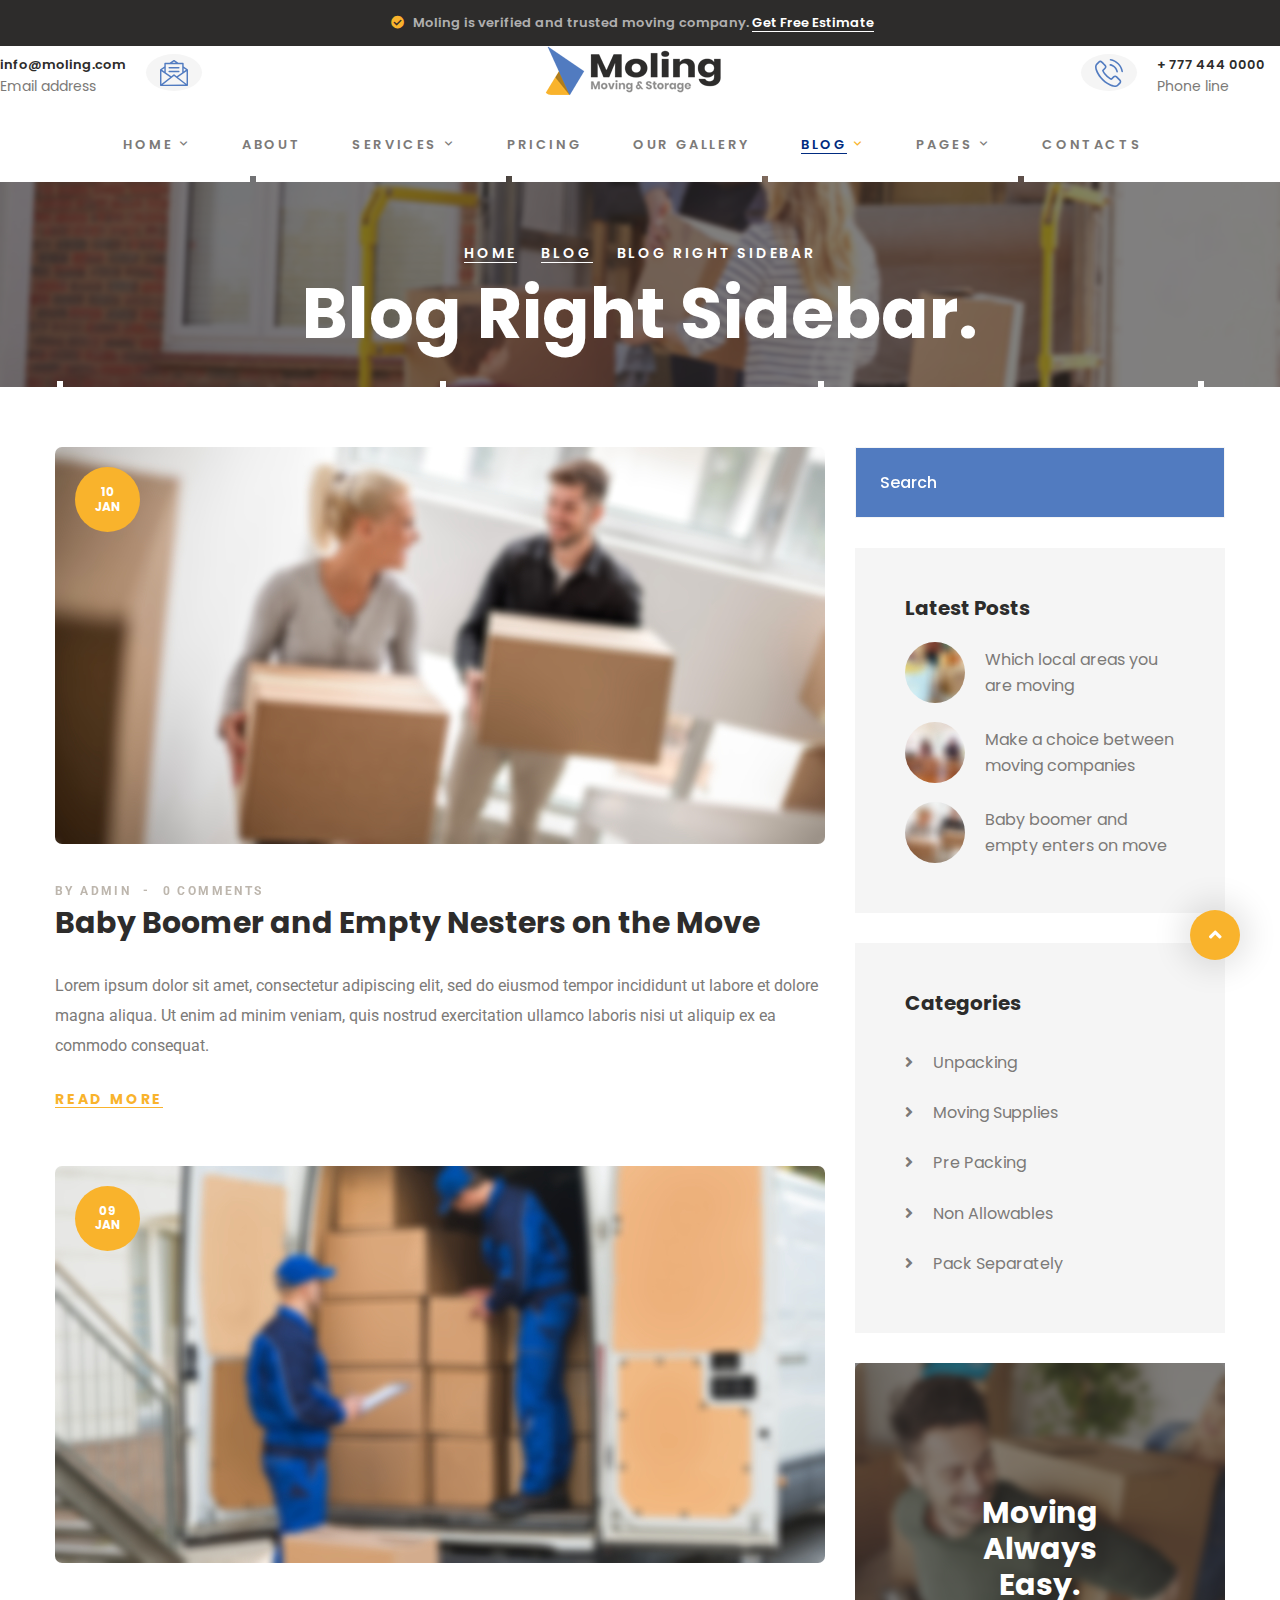
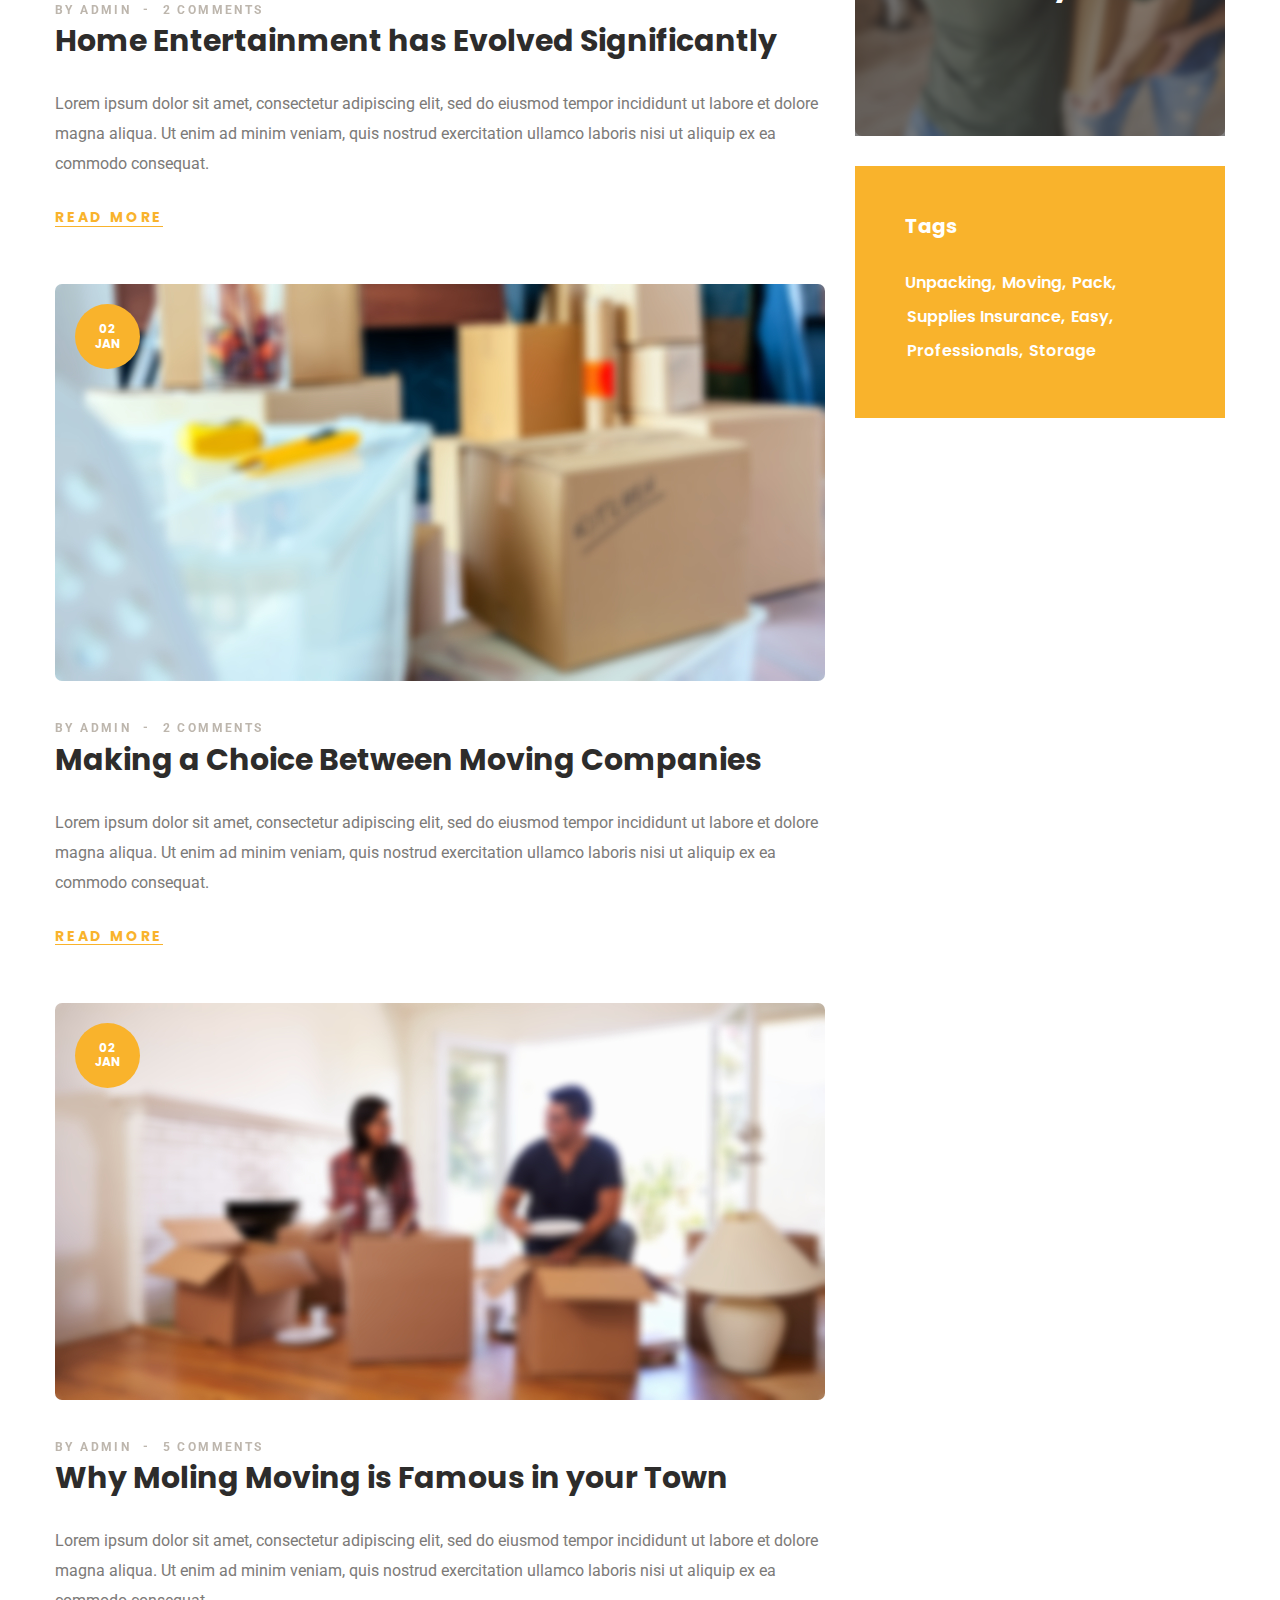
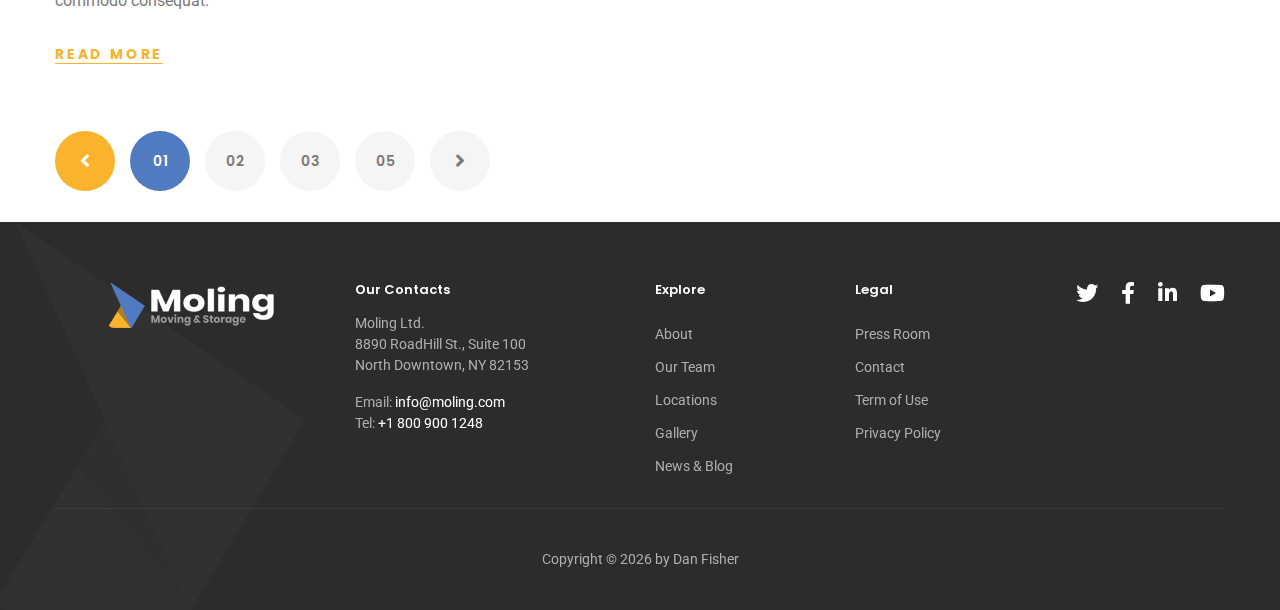
<file: HTML/site/blog-right-sidebar.html>
<!DOCTYPE html>
<html class="wow-animation wide" lang="en">
  <head>
    <title>Blog Right Sidebar</title>
    <meta charset="utf-8">
    <meta name="viewport" content="width=device-width, height=device-height, initial-scale=1.0">
    <meta http-equiv="X-UA-Compatible" content="IE=edge">
    <link rel="icon" href="images/favicon.ico" type="image/x-icon">
    <link rel="stylesheet" type="text/css" href="https://fonts.googleapis.com/css?family=Poppins:500,600,700,800%7CRoboto:400,500">
    <link rel="stylesheet" href="css/bootstrap.css">
    <link rel="stylesheet" href="css/fonts.css">
    <link rel="stylesheet" href="css/style.css">
    <style>.ie-panel{display: none;background: #212121;padding: 10px 0;box-shadow: 3px 3px 5px 0 rgba(0,0,0,.3);clear: both;text-align:center;position: relative;z-index: 1;} html.ie-10 .ie-panel, html.lt-ie-10 .ie-panel {display: block;}</style>
  </head>
  <body>
    <div class="ie-panel"><a href="http://windows.microsoft.com/en-US/internet-explorer/"><img src="images/ie8-panel/warning_bar_0000_us.jpg" height="42" width="820" alt="You are using an outdated browser. For a faster, safer browsing experience, upgrade for free today."></a></div>
    <div class="preloader">
      <div class="preloader-body">
        <div class="cssload-dots">
          <div class="cssload-dot"></div>
          <div class="cssload-dot"></div>
          <div class="cssload-dot"></div>
          <div class="cssload-dot"></div>
          <div class="cssload-dot"></div>
        </div>
        <svg version="1.1" xmlns="http://www.w3.org/2000/svg">
          <defs>
            <filter id="goo">
              <fegaussianblur in="SourceGraphic" result="blur" stddeviation="12"></fegaussianblur>
              <fecolormatrix in="blur" values="1 0 0 0 0	0 1 0 0 0	0 0 1 0 0	0 0 0 18 -7" result="goo"></fecolormatrix>
            </filter>
          </defs>
        </svg>
      </div>
    </div>
    <div class="page">
      <!-- Section Header Classic-->
      <header class="section page-header">
        <!--RD Navbar-->
        <div class="rd-navbar-wrap">
          <nav class="rd-navbar rd-navbar-classic" data-layout="rd-navbar-fixed" data-sm-layout="rd-navbar-fixed" data-md-layout="rd-navbar-fixed" data-md-device-layout="rd-navbar-fixed" data-lg-layout="rd-navbar-static" data-lg-device-layout="rd-navbar-static" data-xl-layout="rd-navbar-static" data-xl-device-layout="rd-navbar-static" data-xxl-layout="rd-navbar-static" data-xxl-device-layout="rd-navbar-static" data-lg-stick-up-offset="211px" data-xl-stick-up-offset="211px" data-xxl-stick-up-offset="211px" data-lg-stick-up="true" data-xl-stick-up="true" data-xxl-stick-up="true">
            <div class="rd-navbar-collapse-toggle rd-navbar-fixed-element-1" data-rd-navbar-toggle=".rd-navbar-collapse"><span></span></div>
            <div class="rd-navbar-info-toggle rd-navbar-fixed-element-2" data-rd-navbar-toggle=".rd-navbar-aside-outer"><span></span></div>
            <div class="rd-navbar-aside-outer bg-gray-700">
              <div class="rd-navbar-aside">
                <p class="small"><span class="icon icon-xs icon-primary fa-check-circle fas"></span> <span>Moling is verified and trusted moving company.</span>
                </p> <a class="small link-inline" href="#">Get Free Estimate</a>
              </div>
            </div>
            <div class="rd-navbar-main-outer">
              <div class="rd-navbar-main">
                <!--RD Navbar Panel-->
                <div class="rd-navbar-panel">
                  <!--RD Navbar Toggle-->
                  <button class="rd-navbar-toggle" data-rd-navbar-toggle=".rd-navbar-nav-wrap"><span></span></button>
                  <!--RD Navbar Brand-->
                  <div class="rd-navbar-brand">
                    <!--Brand--><a class="brand" href="index.html"><img class="brand-logo-dark" src="images/logo-default.png" srcset="images/logo-default@2x.png 2x" alt="Moling"/><img class="brand-logo-light" src="images/logo-inverse.png" srcset="images/logo-inverse@2x.png 2x" alt="Moling"/></a>
                  </div>
                </div>
                <div class="rd-navbar-main-address rd-navbar-collapse">
                  <div class="rd-navbar-main-address-item rd-navbar-main-address-item-first"><a class="header-mail" href="mailto:#"><span class="unit align-items-center flex-lg-row-reverse justify-content-lg-end"><span class="unit-right"><span class="svg-icon-wrapper svg-icon-wrapper-rounded svg-icon-wrapper-gray-100">
                            <svg class="icon icon-secondary" role="img">
                              <use xlink:href="images/svg/sprite.svg#message"></use>
                            </svg></span></span><span class="unit-body"><span class="heading-5 font-weight-sbold">info@moling.com</span><span class="small small-md">Email address</span></span></span></a></div>
                  <div class="rd-navbar-main-address-item rd-navbar-main-address-item-average">
                    <div class="rd-navbar-brand">
                      <!--Brand--><a class="brand" href="index.html"><img class="brand-logo-dark" src="images/logo-default.png" srcset="images/logo-default@2x.png 2x" alt="Moling"/><img class="brand-logo-light" src="images/logo-inverse.png" srcset="images/logo-inverse@2x.png 2x" alt="Moling"/></a>
                    </div>
                  </div>
                  <div class="rd-navbar-main-address-item rd-navbar-main-address-item-last"><a class="header-phone" href="tel:#"><span class="unit align-items-center justify-content-lg-end"><span class="unit-left"><span class="svg-icon-wrapper svg-icon-wrapper-rounded svg-icon-wrapper-gray-100">
                            <svg class="icon icon-secondary" role="img">
                              <use xlink:href="images/svg/sprite.svg#phone-call"></use>
                            </svg></span></span><span class="unit-body"><span class="heading-5 font-weight-sbold">+ 777 444 0000</span><span class="small small-md">Phone line</span></span></span></a></div>
                </div>
                <div class="rd-navbar-main-element">
                  <div class="rd-navbar-nav-wrap">
                    <ul class="rd-navbar-nav">
                      <li class="rd-nav-item"><a class="rd-nav-link" href="index.html">Home</a>
                        <ul class="rd-menu rd-navbar-dropdown">
                          <li class="rd-dropdown-item"><a class="rd-dropdown-link" href="index.html">Home 1</a>
                          </li>
                          <li class="rd-dropdown-item"><a class="rd-dropdown-link" href="home-2.html">Home 2</a>
                          </li>
                        </ul>
                      </li>
                      <li class="rd-nav-item"><a class="rd-nav-link" href="about.html">About</a>
                      </li>
                      <li class="rd-nav-item"><a class="rd-nav-link" href="services.html">Services</a>
                        <ul class="rd-menu rd-navbar-dropdown">
                          <li class="rd-dropdown-item"><a class="rd-dropdown-link" href="single-service.html">Single Service</a>
                          </li>
                        </ul>
                      </li>
                      <li class="rd-nav-item"><a class="rd-nav-link" href="pricing.html">Pricing</a>
                      </li>
                      <li class="rd-nav-item"><a class="rd-nav-link" href="our-gallery.html">Our Gallery</a>
                      </li>
                      <li class="rd-nav-item active"><a class="rd-nav-link" href="#">Blog</a>
                        <ul class="rd-menu rd-navbar-dropdown">
                          <li class="rd-dropdown-item active"><a class="rd-dropdown-link" href="blog-right-sidebar.html">Blog Right Sidebar</a>
                          </li>
                          <li class="rd-dropdown-item"><a class="rd-dropdown-link" href="blog-left-sidebar.html">Blog Left Sidebar</a>
                          </li>
                          <li class="rd-dropdown-item"><a class="rd-dropdown-link" href="single-blog.html">Single Blog</a>
                          </li>
                        </ul>
                      </li>
                      <li class="rd-nav-item"><a class="rd-nav-link" href="#">Pages</a>
                        <ul class="rd-menu rd-navbar-megamenu">
                          <li class="rd-megamenu-item">
                            <ul class="rd-megamenu-list">
                              <li class="rd-megamenu-list-item"><a class="rd-megamenu-list-link" href="typography.html">Typography</a></li>
                              <li class="rd-megamenu-list-item"><a class="rd-megamenu-list-link" href="buttons.html">Buttons</a></li>
                              <li class="rd-megamenu-list-item"><a class="rd-megamenu-list-link" href="forms.html">Forms</a></li>
                              <li class="rd-megamenu-list-item"><a class="rd-megamenu-list-link" href="tabs-and-accordions.html">Tabs and accordions</a></li>
                            </ul>
                          </li>
                          <li class="rd-megamenu-item">
                            <ul class="rd-megamenu-list">
                              <li class="rd-megamenu-list-item"><a class="rd-megamenu-list-link" href="grid-system.html">Grid system</a></li>
                              <li class="rd-megamenu-list-item"><a class="rd-megamenu-list-link" href="privacy-policy.html">Privacy policy</a></li>
                              <li class="rd-megamenu-list-item"><a class="rd-megamenu-list-link" href="progress-bars.html">Progress bars</a></li>
                              <li class="rd-megamenu-list-item"><a class="rd-megamenu-list-link" href="tables.html">Tables</a></li>
                            </ul>
                          </li>
                          <li class="rd-megamenu-item">
                            <ul class="rd-megamenu-list">
                              <li class="rd-megamenu-list-item"><a class="rd-megamenu-list-link" href="under-construction.html">Under Construction</a></li>
                              <li class="rd-megamenu-list-item"><a class="rd-megamenu-list-link" href="404.html">404</a></li>
                              <li class="rd-megamenu-list-item"><a class="rd-megamenu-list-link" href="503.html">503</a></li>
                            </ul>
                          </li>
                        </ul>
                      </li>
                      <li class="rd-nav-item"><a class="rd-nav-link" href="contacts.html">Contacts</a>
                      </li>
                    </ul>
                  </div>
                </div>
              </div>
            </div>
          </nav>
        </div>
      </header>
      <!-- Breadcrumbs-->
      <div class="section section-lg breadcrumbs-custom bg-image context-dark" style="background-image: url(images/breadcrumbs-01-1894x368.jpg);">
        <div class="bg-decoration">
          <div class="bg-decoration-item"></div>
          <div class="bg-decoration-item"></div>
          <div class="bg-decoration-item"></div>
          <div class="bg-decoration-item"></div>
          <div class="bg-decoration-item"></div>
        </div>
        <div class="container">
          <ul class="breadcrumbs-custom-path">
            <li><a href="index.html">Home</a></li>
            <li><a href="#">Blog</a></li>
            <li class="active"><span>Blog Right Sidebar</span></li>
          </ul>
          <h2 class="breadcrumbs-custom-title">Blog Right Sidebar.</h2>
        </div>
      </div>
      <!-- Section Blog Posts-->
      <div class="section section-lg bg-default">
        <div class="bg-decoration">
          <div class="bg-decoration-item"></div>
          <div class="bg-decoration-item"></div>
          <div class="bg-decoration-item"></div>
          <div class="bg-decoration-item"></div>
        </div>
        <div class="container">
          <div class="row row-40 justify-content-center">
            <div class="col-sm-10 col-md-12 col-lg-8">
                    <!-- Blog Post-->
                    <div class="post"><a class="post-header" href="single-blog.html"><span class="post-date"><span>10</span><span>Jan</span></span><span class="post-img"><img src="images/blog-post-01-770x397.jpg" alt="" width="770" height="397"/></span></a>
                      <div class="post-content">
                        <ul class="post-meta">
                          <li>By admin
                          </li>
                          <li>0 Comments
                          </li>
                        </ul>
                        <h3 class="post-title"><a href="single-blog.html">Baby Boomer and Empty Nesters on the Move</a></h3>
                        <p class="post-text">Lorem ipsum dolor sit amet, consectetur adipiscing elit, sed do eiusmod tempor incididunt ut labore et dolore magna aliqua. Ut enim ad minim veniam, quis nostrud exercitation ullamco laboris nisi ut aliquip ex ea commodo consequat.</p><a class="post-link" href="single-blog.html">Read more</a>
                      </div>
                    </div>
                    <!-- Blog Post-->
                    <div class="post"><a class="post-header" href="single-blog.html"><span class="post-date"><span>09</span><span>Jan</span></span><span class="post-img"><img src="images/blog-post-02-770x397.jpg" alt="" width="770" height="397"/></span></a>
                      <div class="post-content">
                        <ul class="post-meta">
                          <li>By admin
                          </li>
                          <li>2 Comments
                          </li>
                        </ul>
                        <h3 class="post-title"><a href="single-blog.html">Home Entertainment has Evolved Significantly</a></h3>
                        <p class="post-text">Lorem ipsum dolor sit amet, consectetur adipiscing elit, sed do eiusmod tempor incididunt ut labore et dolore magna aliqua. Ut enim ad minim veniam, quis nostrud exercitation ullamco laboris nisi ut aliquip ex ea commodo consequat.</p><a class="post-link" href="single-blog.html">Read more</a>
                      </div>
                    </div>
                    <!-- Blog Post-->
                    <div class="post"><a class="post-header" href="single-blog.html"><span class="post-date"><span>02</span><span>Jan</span></span><span class="post-img"><img src="images/blog-post-03-770x397.jpg" alt="" width="770" height="397"/></span></a>
                      <div class="post-content">
                        <ul class="post-meta">
                          <li>By admin
                          </li>
                          <li>2 Comments
                          </li>
                        </ul>
                        <h3 class="post-title"><a href="single-blog.html">Making a Choice Between Moving Companies</a></h3>
                        <p class="post-text">Lorem ipsum dolor sit amet, consectetur adipiscing elit, sed do eiusmod tempor incididunt ut labore et dolore magna aliqua. Ut enim ad minim veniam, quis nostrud exercitation ullamco laboris nisi ut aliquip ex ea commodo consequat.</p><a class="post-link" href="single-blog.html">Read more</a>
                      </div>
                    </div>
                    <!-- Blog Post-->
                    <div class="post"><a class="post-header" href="single-blog.html"><span class="post-date"><span>02</span><span>Jan</span></span><span class="post-img"><img src="images/blog-post-04-770x397.jpg" alt="" width="770" height="397"/></span></a>
                      <div class="post-content">
                        <ul class="post-meta">
                          <li>By admin
                          </li>
                          <li>5 Comments
                          </li>
                        </ul>
                        <h3 class="post-title"><a href="single-blog.html">Why Moling Moving is Famous in your Town</a></h3>
                        <p class="post-text">Lorem ipsum dolor sit amet, consectetur adipiscing elit, sed do eiusmod tempor incididunt ut labore et dolore magna aliqua. Ut enim ad minim veniam, quis nostrud exercitation ullamco laboris nisi ut aliquip ex ea commodo consequat.</p><a class="post-link" href="single-blog.html">Read more</a>
                      </div>
                    </div>
              <ul class="pagination-classic">
                <li class="pagination-classic-item"><a class="pagination-classic-link-prev disabled" href="#"><span class="fa-angle-left fas"></span></a></li>
                <li class="pagination-classic-item"><a class="pagination-classic-link active" href="#"><span>01</span></a></li>
                <li class="pagination-classic-item"><a class="pagination-classic-link" href="#"><span>02</span></a></li>
                <li class="pagination-classic-item"><a class="pagination-classic-link" href="#"><span>03</span></a></li>
                <li class="pagination-classic-item"><a class="pagination-classic-link" href="#"><span>05</span></a></li>
                <li class="pagination-classic-item"><a class="pagination-classic-link-next" href="#"><span class="fa-angle-right fas"></span></a></li>
              </ul>
            </div>
            <div class="col-sm-10 col-md-12 col-lg-4">
              <!-- Blog Aside-->
              <div class="blog-aside">
                <div class="row row-30">
                  <div class="col-12">
                    <form class="rd-form search search-secondary rd-form-inline">
                      <div class="form-wrap">
                        <label class="form-label" for="search-form-input">Search</label>
                        <input class="form-input" id="search-form-input" type="text">
                      </div>
                    </form>
                  </div>
                  <div class="col-md-6 col-lg-12">
                    <div class="blog-aside-element">
                      <h4>Latest Posts</h4>
                                    <!-- Blog Post Mini-->
                                    <div class="post-mini">
                                      <div class="unit unit-spacing-sm align-items-center">
                                        <div class="unit-left"><a class="post-mini-img" href="single-blog.html"><img src="images/post-mini-01-60x61.jpg" alt="" width="60" height="61"/></a></div>
                                        <div class="unit-body"><a class="post-mini-title" href="single-blog.html">Which local areas you are moving</a></div>
                                      </div>
                                    </div>
                                    <!-- Blog Post Mini-->
                                    <div class="post-mini">
                                      <div class="unit unit-spacing-sm align-items-center">
                                        <div class="unit-left"><a class="post-mini-img" href="single-blog.html"><img src="images/post-mini-02-60x61.jpg" alt="" width="60" height="61"/></a></div>
                                        <div class="unit-body"><a class="post-mini-title" href="single-blog.html">Make a choice between moving companies</a></div>
                                      </div>
                                    </div>
                                    <!-- Blog Post Mini-->
                                    <div class="post-mini">
                                      <div class="unit unit-spacing-sm align-items-center">
                                        <div class="unit-left"><a class="post-mini-img" href="single-blog.html"><img src="images/post-mini-03-60x61.jpg" alt="" width="60" height="61"/></a></div>
                                        <div class="unit-body"><a class="post-mini-title" href="single-blog.html">Baby boomer and empty enters on move</a></div>
                                      </div>
                                    </div>
                    </div>
                  </div>
                  <div class="col-md-6 col-lg-12">
                    <div class="blog-aside-element">
                      <h4>Categories</h4>
                                    <!-- Blog Aside List-->
                                    <ul class="blog-aside-list">
                                      <li><a href="#"><span class="icon fa-angle-right fas"></span><span>Unpacking</span></a></li>
                                      <li><a href="#"><span class="icon fa-angle-right fas"></span><span>Moving Supplies</span></a></li>
                                      <li><a href="#"><span class="icon fa-angle-right fas"></span><span>Pre Packing</span></a></li>
                                      <li><a href="#"><span class="icon fa-angle-right fas"></span><span>Non Allowables</span></a></li>
                                      <li><a href="#"><span class="icon fa-angle-right fas"></span><span>Pack Separately</span></a></li>
                                    </ul>
                    </div>
                  </div>
                  <div class="col-md-6 col-lg-12"><a class="blog-aside-banner" href="#"><img src="images/blog-aside-01-370x373.jpg" alt="" width="370" height="373"/>
                      <div class="blog-aside-banner-content">
                        <h3 class="blog-aside-banner-title">Moving<br> Always<br> Easy.
                        </h3>
                      </div></a></div>
                  <div class="col-md-6 col-lg-12">
                    <div class="blog-aside-element blog-aside-element-primary context-dark">
                      <h4>Tags</h4>
                                    <!-- Blog Aside List-->
                                    <ul class="list-tags">
                                      <li><a href="#">Unpacking</a></li>
                                      <li><a href="#">Moving</a></li>
                                      <li><a href="#">Pack</a></li>
                                      <li><a href="#">Supplies Insurance</a></li>
                                      <li><a href="#">Easy</a></li>
                                      <li><a href="#">Professionals</a></li>
                                      <li><a href="#">Storage</a></li>
                                    </ul>
                    </div>
                  </div>
                </div>
              </div>
            </div>
          </div>
        </div>
      </div>
      <!-- Section Footer Classic-->
      <footer class="footer-classic context-dark bg-with-icon">
        <div class="bg-decoration">
          <div class="bg-decoration-item"></div>
          <div class="bg-decoration-item"></div>
          <div class="bg-decoration-item"></div>
          <div class="bg-decoration-item"></div>
        </div>
        <div class="bg-with-icon-item-1"><img src="images/bg-icon-02-452x555.png" alt="" width="452" height="555"/>
        </div>
        <div class="section section-lg">
          <div class="container">
            <div class="row row-40">
              <div class="col-md-4 col-lg-3 text-center text-md-leftl">
                <!--Brand--><a class="brand" href="index.html"><img class="brand-logo-dark" src="images/logo-default.png" srcset="images/logo-default@2x.png 2x" alt="Moling"/><img class="brand-logo-light" src="images/logo-inverse.png" srcset="images/logo-inverse@2x.png 2x" alt="Moling"/></a>
              </div>
              <div class="col-8 col-xs-4 col-lg-3">
                <h5 class="footer-classic-titlel">Our Contacts</h5>
                <p>Moling Ltd.<br class="d-none d-md-block"> 8890 RoadHill St., Suite 100<br class="d-none d-md-block"> North Downtown, NY 82153
                </p>
                <div class="footer-classic-address">
                  <dl>
                    <dt>Email:</dt>
                    <dd><a href="mailto:#">info@moling.com</a></dd>
                  </dl>
                  <dl>
                    <dt>Tel:</dt>
                    <dd><a href="tel:#">+1 800 900 1248</a></dd>
                  </dl>
                </div>
              </div>
              <div class="col-6 col-xs-4 col-md-2 col-lg-2">
                <h5 class="footer-classic-title">Explore</h5>
                <ul class="footer-classic-list">
                  <li><a href="about.html">About</a></li>
                  <li><a href="#">Our Team</a></li>
                  <li><a href="#">Locations</a></li>
                  <li><a href="our-gallery.html">Gallery</a></li>
                  <li><a href="blog.html">News & Blog</a></li>
                </ul>
              </div>
              <div class="col-6 col-xs-4 col-md-2 col-lg-2">
                <h5 class="footer-classic-title">Legal</h5>
                <ul class="footer-classic-list">
                  <li><a href="#">Press Room</a></li>
                  <li><a href="contacts.html">Contact</a></li>
                  <li><a href="#">Term of Use</a></li>
                  <li><a href="#">Privacy Policy</a></li>
                </ul>
              </div>
              <div class="col-lg-2 text-center text-lg-right">
                <ul class="list-inline list-inline-sm">
                  <li><a class="icon-lg icon fa-twitter fab" href="#"></a></li>
                  <li><a class="icon-lg icon fa-facebook-f fab" href="#"></a></li>
                  <li><a class="icon-lg icon fa-linkedin-in fab" href="#"></a></li>
                  <li><a class="icon-lg icon fa-youtube fab" href="#"></a></li>
                </ul>
              </div>
            </div>
          </div>
        </div>
        <div class="container">
          <hr>
        </div>
        <div class="section section-xs text-center">
          <div class="container">
            <p class="rights"><span>Copyright&nbsp;</span><span>&copy;&nbsp;</span><span class="copyright-year"></span><span>&nbsp;</span><span>by</span> <a href="http://bit.ly/dan-fisher">Dan Fisher</a>
            </p>
          </div>
        </div>
      </footer>
    </div>
    <div class="snackbars" id="form-output-global"></div>
    <script src="js/core.min.js"></script>
    <script src="js/script.js"></script>
  </body>
</html>
</file>
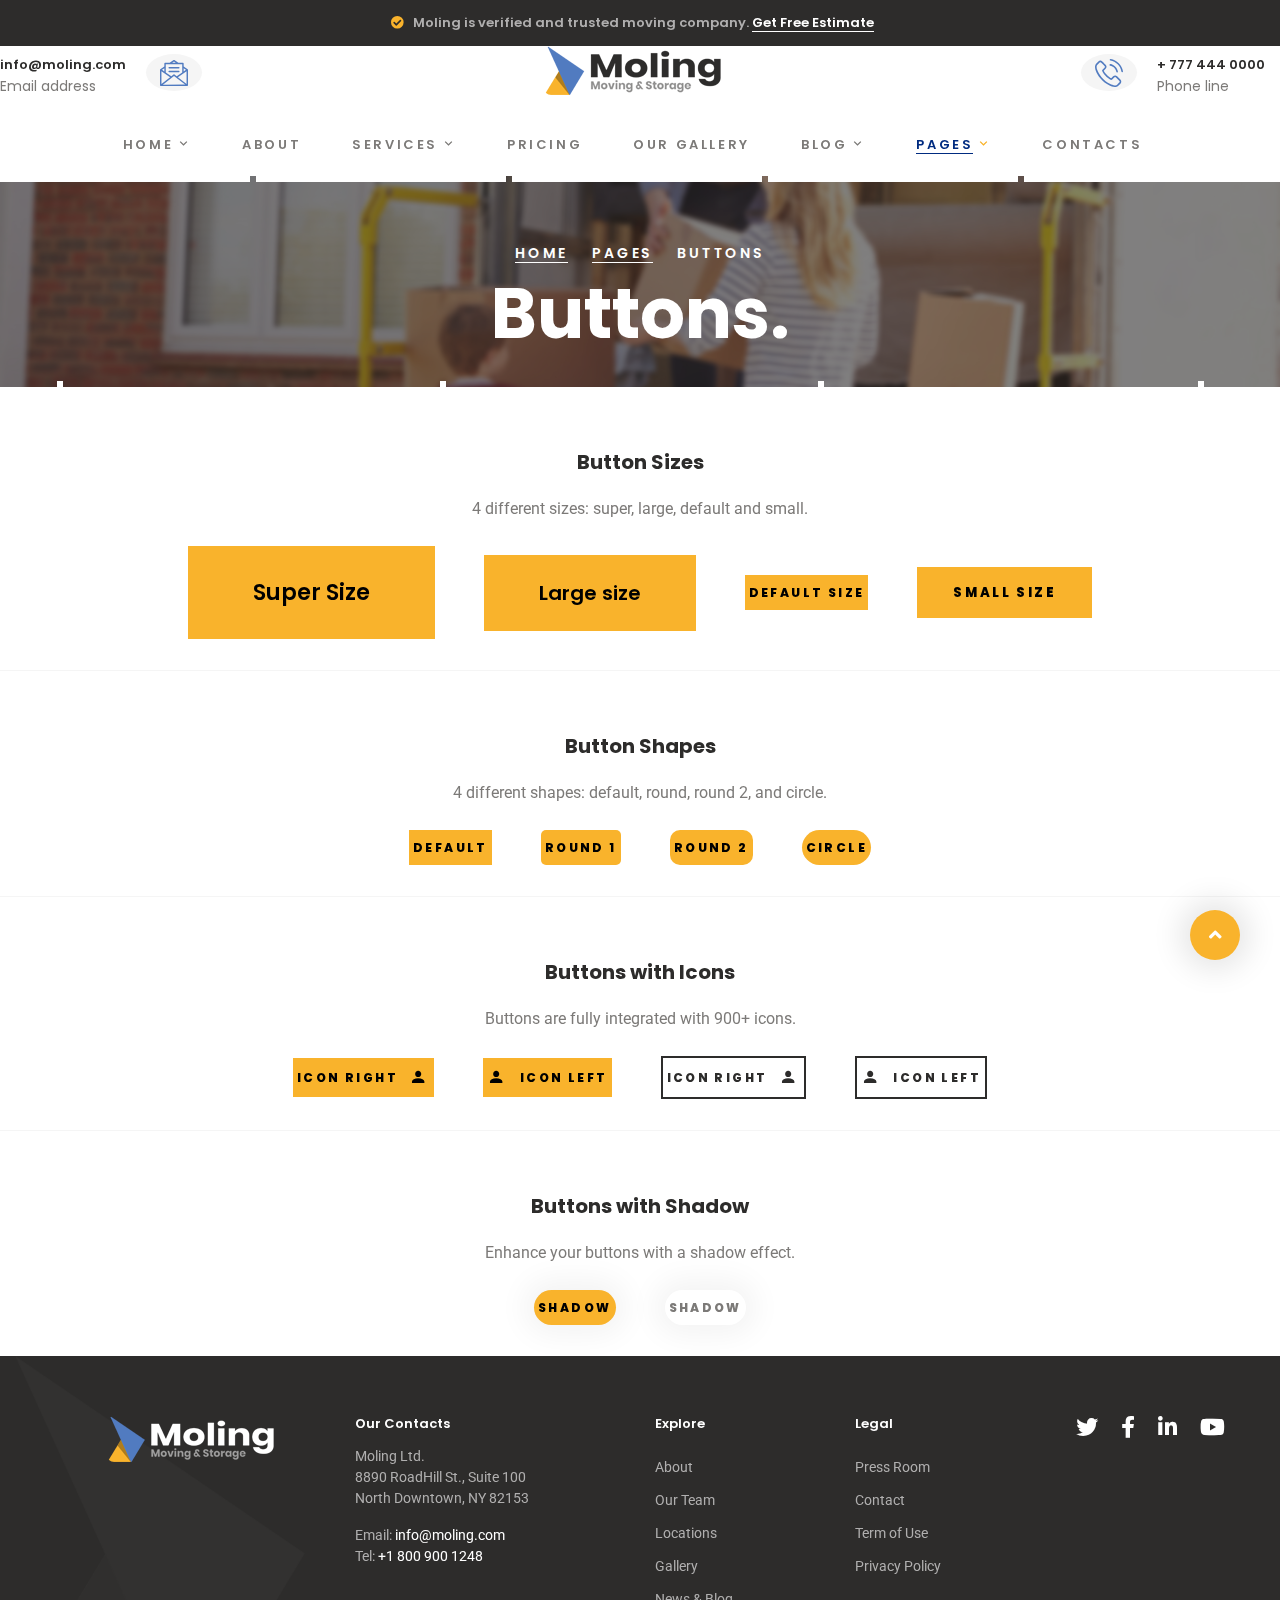
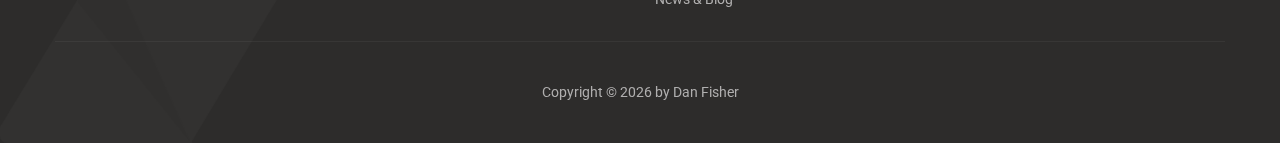
<file: HTML/site/buttons.html>
<!DOCTYPE html>
<html class="wow-animation wide" lang="en">
  <head>
    <title>Buttons</title>
    <meta charset="utf-8">
    <meta name="viewport" content="width=device-width, height=device-height, initial-scale=1.0">
    <meta http-equiv="X-UA-Compatible" content="IE=edge">
    <link rel="icon" href="images/favicon.ico" type="image/x-icon">
    <link rel="stylesheet" type="text/css" href="https://fonts.googleapis.com/css?family=Poppins:500,600,700,800%7CRoboto:400,500">
    <link rel="stylesheet" href="css/bootstrap.css">
    <link rel="stylesheet" href="css/fonts.css">
    <link rel="stylesheet" href="css/style.css">
    <style>.ie-panel{display: none;background: #212121;padding: 10px 0;box-shadow: 3px 3px 5px 0 rgba(0,0,0,.3);clear: both;text-align:center;position: relative;z-index: 1;} html.ie-10 .ie-panel, html.lt-ie-10 .ie-panel {display: block;}</style>
  </head>
  <body>
    <div class="ie-panel"><a href="http://windows.microsoft.com/en-US/internet-explorer/"><img src="images/ie8-panel/warning_bar_0000_us.jpg" height="42" width="820" alt="You are using an outdated browser. For a faster, safer browsing experience, upgrade for free today."></a></div>
    <div class="preloader">
      <div class="preloader-body">
        <div class="cssload-dots">
          <div class="cssload-dot"></div>
          <div class="cssload-dot"></div>
          <div class="cssload-dot"></div>
          <div class="cssload-dot"></div>
          <div class="cssload-dot"></div>
        </div>
        <svg version="1.1" xmlns="http://www.w3.org/2000/svg">
          <defs>
            <filter id="goo">
              <fegaussianblur in="SourceGraphic" result="blur" stddeviation="12"></fegaussianblur>
              <fecolormatrix in="blur" values="1 0 0 0 0	0 1 0 0 0	0 0 1 0 0	0 0 0 18 -7" result="goo"></fecolormatrix>
            </filter>
          </defs>
        </svg>
      </div>
    </div>
    <div class="page">
      <!-- Section Header Classic-->
      <header class="section page-header">
        <!--RD Navbar-->
        <div class="rd-navbar-wrap">
          <nav class="rd-navbar rd-navbar-classic" data-layout="rd-navbar-fixed" data-sm-layout="rd-navbar-fixed" data-md-layout="rd-navbar-fixed" data-md-device-layout="rd-navbar-fixed" data-lg-layout="rd-navbar-static" data-lg-device-layout="rd-navbar-static" data-xl-layout="rd-navbar-static" data-xl-device-layout="rd-navbar-static" data-xxl-layout="rd-navbar-static" data-xxl-device-layout="rd-navbar-static" data-lg-stick-up-offset="211px" data-xl-stick-up-offset="211px" data-xxl-stick-up-offset="211px" data-lg-stick-up="true" data-xl-stick-up="true" data-xxl-stick-up="true">
            <div class="rd-navbar-collapse-toggle rd-navbar-fixed-element-1" data-rd-navbar-toggle=".rd-navbar-collapse"><span></span></div>
            <div class="rd-navbar-info-toggle rd-navbar-fixed-element-2" data-rd-navbar-toggle=".rd-navbar-aside-outer"><span></span></div>
            <div class="rd-navbar-aside-outer bg-gray-700">
              <div class="rd-navbar-aside">
                <p class="small"><span class="icon icon-xs icon-primary fa-check-circle fas"></span> <span>Moling is verified and trusted moving company.</span>
                </p> <a class="small link-inline" href="#">Get Free Estimate</a>
              </div>
            </div>
            <div class="rd-navbar-main-outer">
              <div class="rd-navbar-main">
                <!--RD Navbar Panel-->
                <div class="rd-navbar-panel">
                  <!--RD Navbar Toggle-->
                  <button class="rd-navbar-toggle" data-rd-navbar-toggle=".rd-navbar-nav-wrap"><span></span></button>
                  <!--RD Navbar Brand-->
                  <div class="rd-navbar-brand">
                    <!--Brand--><a class="brand" href="index.html"><img class="brand-logo-dark" src="images/logo-default.png" srcset="images/logo-default@2x.png 2x" alt="Moling"/><img class="brand-logo-light" src="images/logo-inverse.png" srcset="images/logo-inverse@2x.png 2x" alt="Moling"/></a>
                  </div>
                </div>
                <div class="rd-navbar-main-address rd-navbar-collapse">
                  <div class="rd-navbar-main-address-item rd-navbar-main-address-item-first"><a class="header-mail" href="mailto:#"><span class="unit align-items-center flex-lg-row-reverse justify-content-lg-end"><span class="unit-right"><span class="svg-icon-wrapper svg-icon-wrapper-rounded svg-icon-wrapper-gray-100">
                            <svg class="icon icon-secondary" role="img">
                              <use xlink:href="images/svg/sprite.svg#message"></use>
                            </svg></span></span><span class="unit-body"><span class="heading-5 font-weight-sbold">info@moling.com</span><span class="small small-md">Email address</span></span></span></a></div>
                  <div class="rd-navbar-main-address-item rd-navbar-main-address-item-average">
                    <div class="rd-navbar-brand">
                      <!--Brand--><a class="brand" href="index.html"><img class="brand-logo-dark" src="images/logo-default.png" srcset="images/logo-default@2x.png 2x" alt="Moling"/><img class="brand-logo-light" src="images/logo-inverse.png" srcset="images/logo-inverse@2x.png 2x" alt="Moling"/></a>
                    </div>
                  </div>
                  <div class="rd-navbar-main-address-item rd-navbar-main-address-item-last"><a class="header-phone" href="tel:#"><span class="unit align-items-center justify-content-lg-end"><span class="unit-left"><span class="svg-icon-wrapper svg-icon-wrapper-rounded svg-icon-wrapper-gray-100">
                            <svg class="icon icon-secondary" role="img">
                              <use xlink:href="images/svg/sprite.svg#phone-call"></use>
                            </svg></span></span><span class="unit-body"><span class="heading-5 font-weight-sbold">+ 777 444 0000</span><span class="small small-md">Phone line</span></span></span></a></div>
                </div>
                <div class="rd-navbar-main-element">
                  <div class="rd-navbar-nav-wrap">
                    <ul class="rd-navbar-nav">
                      <li class="rd-nav-item"><a class="rd-nav-link" href="index.html">Home</a>
                        <ul class="rd-menu rd-navbar-dropdown">
                          <li class="rd-dropdown-item"><a class="rd-dropdown-link" href="index.html">Home 1</a>
                          </li>
                          <li class="rd-dropdown-item"><a class="rd-dropdown-link" href="home-2.html">Home 2</a>
                          </li>
                        </ul>
                      </li>
                      <li class="rd-nav-item"><a class="rd-nav-link" href="about.html">About</a>
                      </li>
                      <li class="rd-nav-item"><a class="rd-nav-link" href="services.html">Services</a>
                        <ul class="rd-menu rd-navbar-dropdown">
                          <li class="rd-dropdown-item"><a class="rd-dropdown-link" href="single-service.html">Single Service</a>
                          </li>
                        </ul>
                      </li>
                      <li class="rd-nav-item"><a class="rd-nav-link" href="pricing.html">Pricing</a>
                      </li>
                      <li class="rd-nav-item"><a class="rd-nav-link" href="our-gallery.html">Our Gallery</a>
                      </li>
                      <li class="rd-nav-item"><a class="rd-nav-link" href="#">Blog</a>
                        <ul class="rd-menu rd-navbar-dropdown">
                          <li class="rd-dropdown-item"><a class="rd-dropdown-link" href="blog-right-sidebar.html">Blog Right Sidebar</a>
                          </li>
                          <li class="rd-dropdown-item"><a class="rd-dropdown-link" href="blog-left-sidebar.html">Blog Left Sidebar</a>
                          </li>
                          <li class="rd-dropdown-item"><a class="rd-dropdown-link" href="single-blog.html">Single Blog</a>
                          </li>
                        </ul>
                      </li>
                      <li class="rd-nav-item active"><a class="rd-nav-link" href="#">Pages</a>
                        <ul class="rd-menu rd-navbar-megamenu">
                          <li class="rd-megamenu-item">
                            <ul class="rd-megamenu-list">
                              <li class="rd-megamenu-list-item"><a class="rd-megamenu-list-link" href="typography.html">Typography</a></li>
                              <li class="rd-megamenu-list-item"><a class="rd-megamenu-list-link" href="buttons.html">Buttons</a></li>
                              <li class="rd-megamenu-list-item"><a class="rd-megamenu-list-link" href="forms.html">Forms</a></li>
                              <li class="rd-megamenu-list-item"><a class="rd-megamenu-list-link" href="tabs-and-accordions.html">Tabs and accordions</a></li>
                            </ul>
                          </li>
                          <li class="rd-megamenu-item">
                            <ul class="rd-megamenu-list">
                              <li class="rd-megamenu-list-item"><a class="rd-megamenu-list-link" href="grid-system.html">Grid system</a></li>
                              <li class="rd-megamenu-list-item"><a class="rd-megamenu-list-link" href="privacy-policy.html">Privacy policy</a></li>
                              <li class="rd-megamenu-list-item"><a class="rd-megamenu-list-link" href="progress-bars.html">Progress bars</a></li>
                              <li class="rd-megamenu-list-item"><a class="rd-megamenu-list-link" href="tables.html">Tables</a></li>
                            </ul>
                          </li>
                          <li class="rd-megamenu-item">
                            <ul class="rd-megamenu-list">
                              <li class="rd-megamenu-list-item"><a class="rd-megamenu-list-link" href="under-construction.html">Under Construction</a></li>
                              <li class="rd-megamenu-list-item"><a class="rd-megamenu-list-link" href="404.html">404</a></li>
                              <li class="rd-megamenu-list-item"><a class="rd-megamenu-list-link" href="503.html">503</a></li>
                            </ul>
                          </li>
                        </ul>
                      </li>
                      <li class="rd-nav-item"><a class="rd-nav-link" href="contacts.html">Contacts</a>
                      </li>
                    </ul>
                  </div>
                </div>
              </div>
            </div>
          </nav>
        </div>
      </header>
      <!-- Breadcrumbs-->
      <div class="section section-lg breadcrumbs-custom bg-image context-dark" style="background-image: url(images/breadcrumbs-01-1894x368.jpg);">
        <div class="bg-decoration">
          <div class="bg-decoration-item"></div>
          <div class="bg-decoration-item"></div>
          <div class="bg-decoration-item"></div>
          <div class="bg-decoration-item"></div>
          <div class="bg-decoration-item"></div>
        </div>
        <div class="container">
          <ul class="breadcrumbs-custom-path">
            <li><a href="index.html">Home</a></li>
            <li><a href="#">Pages</a></li>
            <li class="active"><span>Buttons</span></li>
          </ul>
          <h2 class="breadcrumbs-custom-title">Buttons.</h2>
        </div>
      </div>
      <!--Button Sizes-->
      <div class="section section-lg bg-default text-center">
        <div class="bg-decoration">
          <div class="bg-decoration-item"></div>
          <div class="bg-decoration-item"></div>
          <div class="bg-decoration-item"></div>
          <div class="bg-decoration-item"></div>
        </div>
        <div class="container">
          <h4>Button Sizes</h4>
          <p>4 different sizes: super, large, default and small.</p>
          <div class="group-xl">
            <div class="button button-xl button-primary">Super Size</div>
            <div class="button button-lg button-primary">Large size</div>
            <div class="button button-primary">Default size</div>
            <div class="button button-sm button-primary">Small size</div>
          </div>
        </div>
      </div>
      <hr>
      <!--Button Shapes-->
      <div class="section section-lg bg-default text-center">
        <div class="bg-decoration">
          <div class="bg-decoration-item"></div>
          <div class="bg-decoration-item"></div>
          <div class="bg-decoration-item"></div>
          <div class="bg-decoration-item"></div>
        </div>
        <div class="container">
          <h4>Button Shapes</h4>
          <p>4 different shapes: default, round, round 2, and circle.</p>
          <div class="group-xl">
            <div class="button button-primary">Default</div>
            <div class="button button-primary button-round-1">Round 1</div>
            <div class="button button-primary button-round-2">Round 2</div>
            <div class="button button-primary button-circle">Circle</div>
          </div>
        </div>
      </div>
      <hr>
      <!--Buttons with Icons-->
      <div class="section section-lg bg-default text-center">
        <div class="bg-decoration">
          <div class="bg-decoration-item"></div>
          <div class="bg-decoration-item"></div>
          <div class="bg-decoration-item"></div>
          <div class="bg-decoration-item"></div>
        </div>
        <div class="container">
          <h4>Buttons with Icons</h4>
          <p>Buttons are fully integrated with 900+ icons.</p>
          <div class="group-xl">
            <div class="button button-icon button-icon-right button-primary"><span class="icon mdi mdi-account"></span>Icon right</div>
            <div class="button button-icon button-icon-left button-primary"><span class="icon mdi mdi-account"></span>Icon left</div>
            <div class="button button-icon button-icon-right button-default-outline"><span class="icon mdi mdi-account"></span>Icon right</div>
            <div class="button button-icon button-icon-left button-default-outline"><span class="icon mdi mdi-account"></span>Icon left</div>
          </div>
        </div>
      </div>
      <hr>
      <!--Buttons with Shadow-->
      <div class="section section-lg bg-default text-center">
        <div class="bg-decoration">
          <div class="bg-decoration-item"></div>
          <div class="bg-decoration-item"></div>
          <div class="bg-decoration-item"></div>
          <div class="bg-decoration-item"></div>
        </div>
        <div class="container">
          <h4>Buttons with Shadow</h4>
          <p>Enhance your buttons with a shadow effect.</p>
          <div class="group-xl">
            <div class="button button-primary button-circle button-shadow">Shadow</div>
            <div class="button button-ghost button-circle button-shadow">Shadow</div>
          </div>
        </div>
      </div>
      <!-- Section Footer Classic-->
      <footer class="footer-classic context-dark bg-with-icon">
        <div class="bg-decoration">
          <div class="bg-decoration-item"></div>
          <div class="bg-decoration-item"></div>
          <div class="bg-decoration-item"></div>
          <div class="bg-decoration-item"></div>
        </div>
        <div class="bg-with-icon-item-1"><img src="images/bg-icon-02-452x555.png" alt="" width="452" height="555"/>
        </div>
        <div class="section section-lg">
          <div class="container">
            <div class="row row-40">
              <div class="col-md-4 col-lg-3 text-center text-md-leftl">
                <!--Brand--><a class="brand" href="index.html"><img class="brand-logo-dark" src="images/logo-default.png" srcset="images/logo-default@2x.png 2x" alt="Moling"/><img class="brand-logo-light" src="images/logo-inverse.png" srcset="images/logo-inverse@2x.png 2x" alt="Moling"/></a>
              </div>
              <div class="col-8 col-xs-4 col-lg-3">
                <h5 class="footer-classic-titlel">Our Contacts</h5>
                <p>Moling Ltd.<br class="d-none d-md-block"> 8890 RoadHill St., Suite 100<br class="d-none d-md-block"> North Downtown, NY 82153
                </p>
                <div class="footer-classic-address">
                  <dl>
                    <dt>Email:</dt>
                    <dd><a href="mailto:#">info@moling.com</a></dd>
                  </dl>
                  <dl>
                    <dt>Tel:</dt>
                    <dd><a href="tel:#">+1 800 900 1248</a></dd>
                  </dl>
                </div>
              </div>
              <div class="col-6 col-xs-4 col-md-2 col-lg-2">
                <h5 class="footer-classic-title">Explore</h5>
                <ul class="footer-classic-list">
                  <li><a href="about.html">About</a></li>
                  <li><a href="#">Our Team</a></li>
                  <li><a href="#">Locations</a></li>
                  <li><a href="our-gallery.html">Gallery</a></li>
                  <li><a href="blog.html">News & Blog</a></li>
                </ul>
              </div>
              <div class="col-6 col-xs-4 col-md-2 col-lg-2">
                <h5 class="footer-classic-title">Legal</h5>
                <ul class="footer-classic-list">
                  <li><a href="#">Press Room</a></li>
                  <li><a href="contacts.html">Contact</a></li>
                  <li><a href="#">Term of Use</a></li>
                  <li><a href="#">Privacy Policy</a></li>
                </ul>
              </div>
              <div class="col-lg-2 text-center text-lg-right">
                <ul class="list-inline list-inline-sm">
                  <li><a class="icon-lg icon fa-twitter fab" href="#"></a></li>
                  <li><a class="icon-lg icon fa-facebook-f fab" href="#"></a></li>
                  <li><a class="icon-lg icon fa-linkedin-in fab" href="#"></a></li>
                  <li><a class="icon-lg icon fa-youtube fab" href="#"></a></li>
                </ul>
              </div>
            </div>
          </div>
        </div>
        <div class="container">
          <hr>
        </div>
        <div class="section section-xs text-center">
          <div class="container">
            <p class="rights"><span>Copyright&nbsp;</span><span>&copy;&nbsp;</span><span class="copyright-year"></span><span>&nbsp;</span><span>by</span> <a href="http://bit.ly/dan-fisher">Dan Fisher</a>
            </p>
          </div>
        </div>
      </footer>
    </div>
    <div class="snackbars" id="form-output-global"></div>
    <script src="js/core.min.js"></script>
    <script src="js/script.js"></script>
  </body>
</html>
</file>
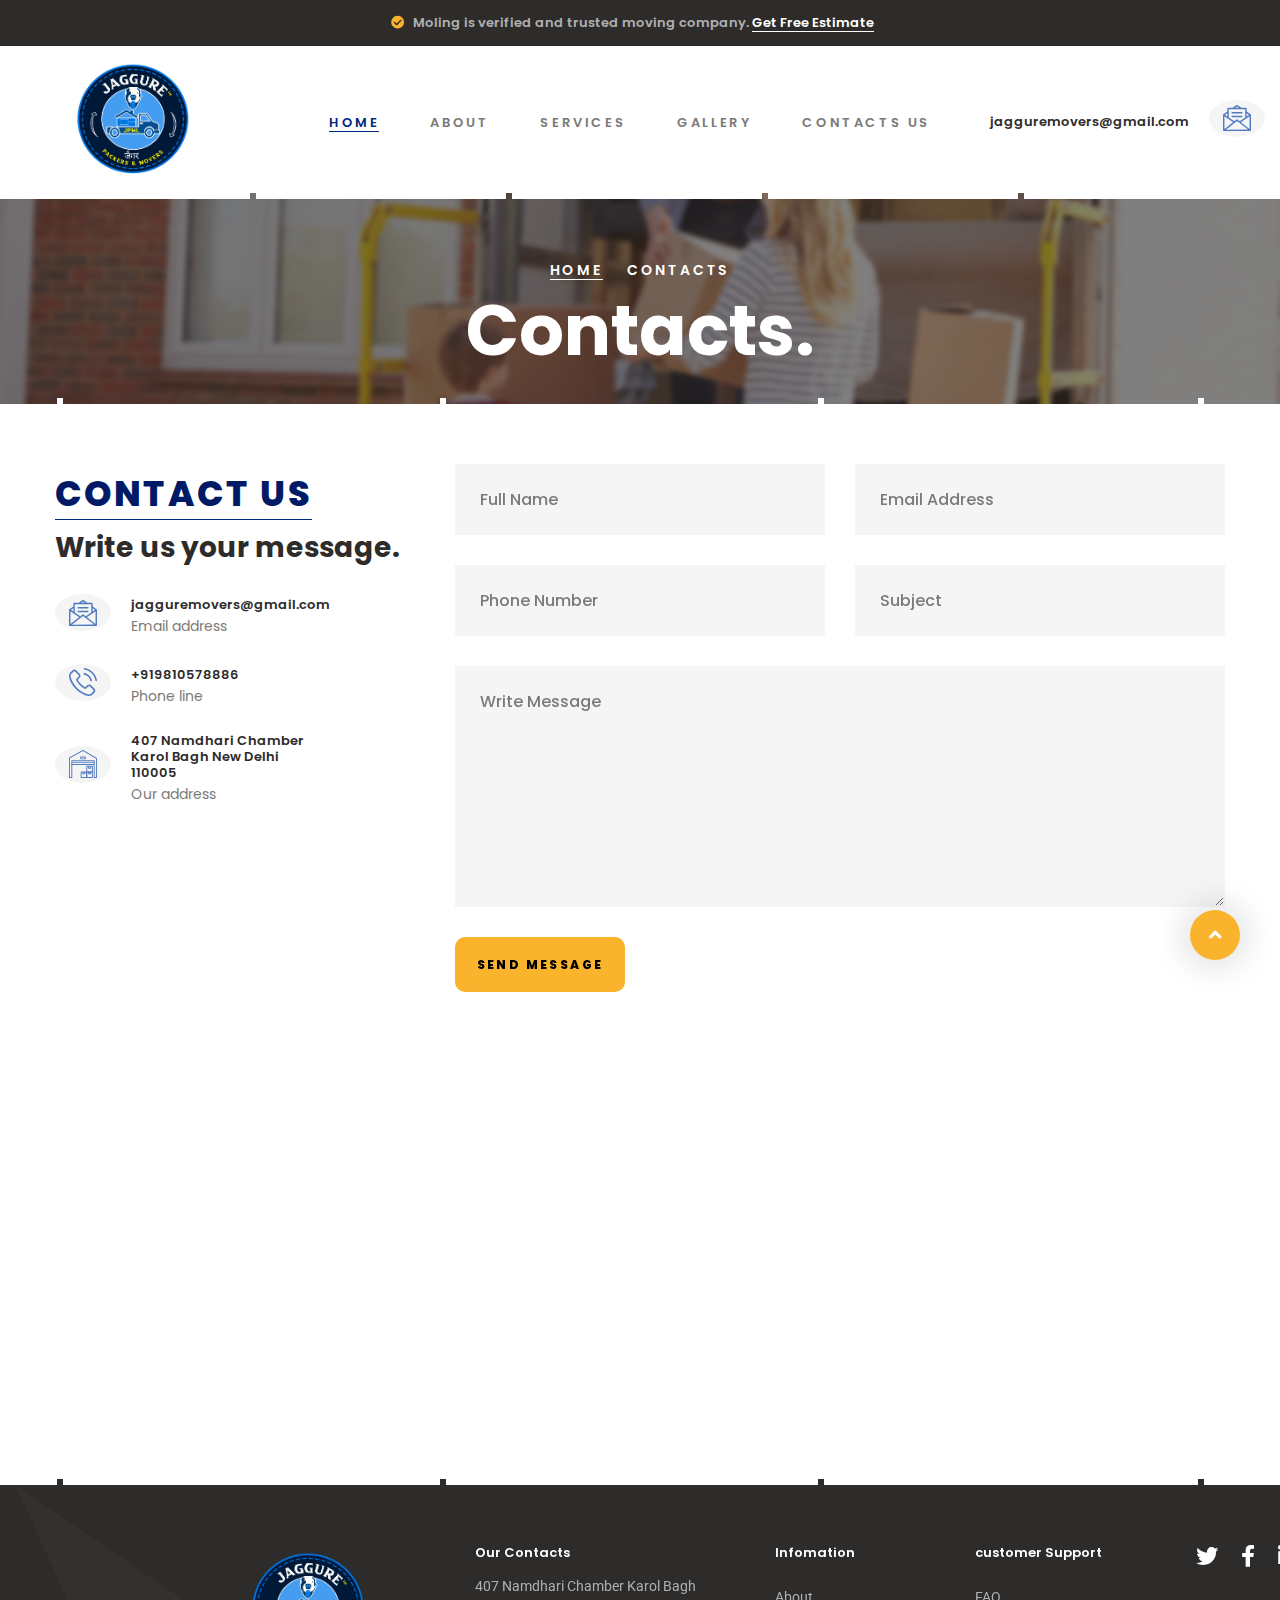
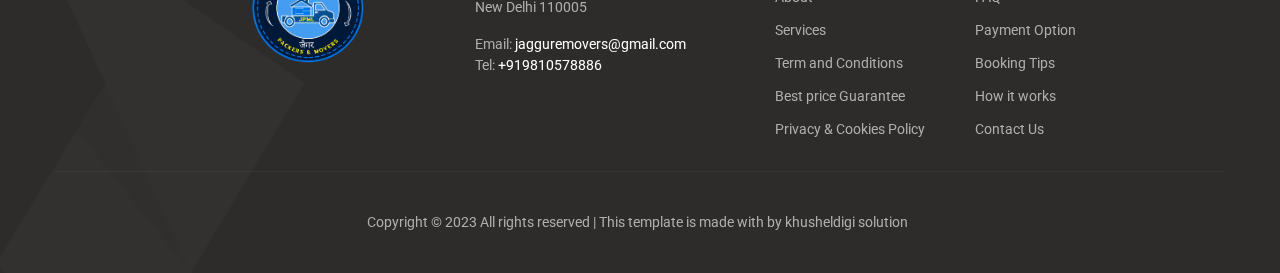
<file: HTML/site/contacts.html>
<!DOCTYPE html>
<html class="wow-animation wide" lang="en">
  <head>
    <title>Contacts</title>
    <meta charset="utf-8">
    <meta name="viewport" content="width=device-width, height=device-height, initial-scale=1.0">
    <meta http-equiv="X-UA-Compatible" content="IE=edge">
    <link rel="icon" href="images/favicon.ico" type="image/x-icon">
    <link rel="stylesheet" type="text/css" href="https://fonts.googleapis.com/css?family=Poppins:500,600,700,800%7CRoboto:400,500">
    <link rel="stylesheet" href="css/bootstrap.css">
    <link rel="stylesheet" href="css/fonts.css">
    <link rel="stylesheet" href="css/style.css">
    <style>.ie-panel{display: none;background: #212121;padding: 10px 0;box-shadow: 3px 3px 5px 0 rgba(0,0,0,.3);clear: both;text-align:center;position: relative;z-index: 1;} html.ie-10 .ie-panel, html.lt-ie-10 .ie-panel {display: block;}</style>
  </head>
  <body>
    <div class="ie-panel"><a href="http://windows.microsoft.com/en-US/internet-explorer/"><img src="images/ie8-panel/warning_bar_0000_us.jpg" height="42" width="820" alt="You are using an outdated browser. For a faster, safer browsing experience, upgrade for free today."></a></div>
    <div class="preloader">
      <div class="preloader-body">
        <div class="cssload-dots">
          <div class="cssload-dot"></div>
          <div class="cssload-dot"></div>
          <div class="cssload-dot"></div>
          <div class="cssload-dot"></div>
          <div class="cssload-dot"></div>
        </div>
        <svg version="1.1" xmlns="http://www.w3.org/2000/svg">
          <defs>
            <filter id="goo">
              <fegaussianblur in="SourceGraphic" result="blur" stddeviation="12"></fegaussianblur>
              <fecolormatrix in="blur" values="1 0 0 0 0	0 1 0 0 0	0 0 1 0 0	0 0 0 18 -7" result="goo"></fecolormatrix>
            </filter>
          </defs>
        </svg>
      </div>
    </div>
    <div class="page">
      <!-- Section Header Classic-->
      <header class="section page-header">
        <!--RD Navbar-->
        <div class="rd-navbar-wrap">
          <nav class="rd-navbar rd-navbar-classic" data-layout="rd-navbar-fixed" data-sm-layout="rd-navbar-fixed" data-md-layout="rd-navbar-fixed" data-md-device-layout="rd-navbar-fixed" data-lg-layout="rd-navbar-static" data-lg-device-layout="rd-navbar-static" data-xl-layout="rd-navbar-static" data-xl-device-layout="rd-navbar-static" data-xxl-layout="rd-navbar-static" data-xxl-device-layout="rd-navbar-static" data-lg-stick-up-offset="211px" data-xl-stick-up-offset="211px" data-xxl-stick-up-offset="211px" data-lg-stick-up="true" data-xl-stick-up="true" data-xxl-stick-up="true">
            <div class="rd-navbar-collapse-toggle rd-navbar-fixed-element-1" data-rd-navbar-toggle=".rd-navbar-collapse"><span></span></div>
            <div class="rd-navbar-info-toggle rd-navbar-fixed-element-2" data-rd-navbar-toggle=".rd-navbar-aside-outer"><span></span></div>
            <div class="rd-navbar-aside-outer bg-gray-700">
              <div class="rd-navbar-aside">
                <p class="small"><span class="icon icon-xs icon-primary fa-check-circle fas"></span> <span>Moling is verified and trusted moving company.</span>
                </p> <a class="small link-inline" href="popupbox.html">Get Free Estimate</a>
              </div>
            </div>
            <div class="rd-navbar-main-outer">
              <div class="rd-navbar-main">
                <!--RD Navbar Panel-->
                <div class="rd-navbar-panel">
                  <!--RD Navbar Toggle-->
                  <button class="rd-navbar-toggle" data-rd-navbar-toggle=".rd-navbar-nav-wrap"><span></span></button>
                  <!--RD Navbar Brand-->
                  <div class="rd-navbar-brand">
                    <!--Brand--><a class="brand" href="index.html"><img class="brand-logo-dark"   style="width: 70px; height: 70px; margin-top: 6px; border-radius: 5px;"  src="images/jago.png" alt="Moling"/><img class="brand-logo-light" src="images/logo-inverse.png" srcset="images/logo-inverse@2x.png 2x" alt="Moling"/></a>
                  </div>
                </div>
                <div class="rd-navbar-main-address rd-navbar-collapse">
                  <div class="rd-navbar-main-address-item rd-navbar-main-address-item-average"  >
                    <div class="rd-navbar-brand">
                      <!--Brand-->
                      <a class="brand" href="index.html"><img class="brand-logo-dark"  style="width: 140px; height: 130px; margin-top: 10px; border-radius: 5px; left: 0px;  " src="images/jago.png"  alt="Moling"/><img class="brand-logo-light" src="images/logo-inverse.png" srcset="images/logo-inverse@2x.png 2x" alt="Moling"/></a>
                    </div>
                  </div> 
                  <div class="rd-navbar-main-element">
                    <div class="rd-navbar-nav-wrap">
                      <ul class="rd-navbar-nav" >
                        <li class="rd-nav-item active"><a class="rd-nav-link" href="index.html">Home</a>
  
                        </li>
                        <li class="rd-nav-item"><a class="rd-nav-link" href="about.html">About</a>
                        </li>
                        <li class="rd-nav-item"><a class="rd-nav-link" href="services.html">Services</a>
                        </li>
                        <li class="rd-nav-item"><a class="rd-nav-link" href="our-gallery.html">Gallery</a>
                        </li>
                        <li class="rd-nav-item"><a class="rd-nav-link" href="contacts.html">Contacts us</a>
                        </li>
                      </ul>
                    </div>
                  </div>
                
                <!-- <div class="left" id="lo" style="margin-left: 60px;"> -->
                  <div class="rd-navbar-main-address-item rd-navbar-main-address-item-first"><a class="header-mail" href="mailto:#"><span class="unit align-items-center flex-lg-row-reverse justify-content-lg-end"><span class="unit-right"><span class="svg-icon-wrapper svg-icon-wrapper-rounded svg-icon-wrapper-gray-100">
                  <svg class="icon icon-secondary" role="img">
                    <use xlink:href="images/svg/sprite.svg#message"></use>
                  </svg></span></span><span class="unit-body"><span class="heading-5 font-weight-sbold"> jagguremovers@gmail.com</span></span></span></a>
                </div>
                <!-- </div> -->
              </div>
            </div>
          </nav>
        </div>

      </header>
      <!-- Breadcrumbs-->
      <div class="section section-lg breadcrumbs-custom bg-image context-dark" style="background-image: url(images/breadcrumbs-01-1894x368.jpg);">
        <div class="bg-decoration">
          <div class="bg-decoration-item"></div>
          <div class="bg-decoration-item"></div>
          <div class="bg-decoration-item"></div>
          <div class="bg-decoration-item"></div>
          <div class="bg-decoration-item"></div>
        </div>
        <div class="container">
          <ul class="breadcrumbs-custom-path">
            <li><a href="index.html">Home</a></li>
            <li class="active"><span>Contacts</span></li>
          </ul>
          <h2 class="breadcrumbs-custom-title">Contacts.</h2>
        </div>
      </div>
      <!-- Section Contacts-->
      <div class="section section-lg bg-default">
        <div class="bg-decoration">
          <div class="bg-decoration-item"></div>
          <div class="bg-decoration-item"></div>
          <div class="bg-decoration-item"></div>
          <div class="bg-decoration-item"></div>
        </div>
        <div class="container">
          <div class="row row-30 justify-content-center">
            <div class="col-sm-10 col-md-6 col-lg-5 col-xl-4">
              <div class="contact-info">
                <h6><span class="head-text">Contact us</span></h6>
                <h2 style="font-size: 28px;">Write us your message.</h2>
               
                <ul class="list-lg" style="max-width: 250px;">
                  <li>
                    <div class="unit align-items-center">
                      <div class="unit-left">
                        <div class="svg-icon-wrapper svg-icon-wrapper-rounded svg-icon-wrapper-gray-100">
                          <svg class="icon icon-secondary" role="img">
                            <use xlink:href="images/svg/sprite.svg#message"></use>
                          </svg>
                        </div>
                      </div>
                      <div class="unit-body">
                        <h5 class="font-weight-sbold"><a href="mailto:#"> jagguremovers@gmail.com</a></h5>
                        <p class="small small-md">Email address</p>
                      </div>
                    </div>
                  </li>
                  <li>
                    <div class="unit align-items-center">
                      <div class="unit-left">
                        <div class="svg-icon-wrapper svg-icon-wrapper-rounded svg-icon-wrapper-gray-100">
                          <svg class="icon icon-secondary" role="img">
                            <use xlink:href="images/svg/sprite.svg#phone-call"></use>
                          </svg>
                        </div>
                      </div>
                      <div class="unit-body">
                        <h5 class="font-weight-sbold"><a href="tel:+919810578886">+919810578886</a></h5>
                        <p class="small small-md">Phone line</p>
                      </div>
                    </div>
                  </li>
                  <li>
                    <div class="unit align-items-center">
                      <div class="unit-left">
                        <div class="svg-icon-wrapper svg-icon-wrapper-rounded svg-icon-wrapper-gray-100">
                          <svg class="icon icon-secondary" role="img">
                            <use xlink:href="images/svg/sprite.svg#warehouse"></use>
                          </svg>
                        </div>
                      </div>
                      <div class="unit-body">
                        <h5 class="font-weight-sbold"><a href="#">407 Namdhari Chamber Karol Bagh New Delhi 110005 </a></h5>
                        <p class="small small-md">Our address</p>
                      </div>
                    </div>
                  </li>
                </ul>
              </div>
            </div>
            <div class="col-sm-10 col-md-6 col-lg-7 col-xl-8">
              <!--RD Mailform-->
              <form class="rd-mailform text-left" data-form-output="form-output-global" data-form-type="contact" method="post" action="bat/rd-mailform.php">
                <div class="row row-30">
                  <div class="col-lg-6">
                    <div class="form-wrap">
                      <label class="form-label" for="contact-name">Full Name</label>
                      <input class="form-input" id="contact-name" type="text" name="name" data-constraints="@Required">
                    </div>
                  </div>
                  <div class="col-lg-6">
                    <div class="form-wrap">
                      <label class="form-label" for="contact-email">Email Address</label>
                      <input class="form-input" id="contact-email" type="email" name="email" data-constraints="@Required @Email">
                    </div>
                  </div>
                  <div class="col-lg-6">
                    <div class="form-wrap">
                      <label class="form-label" for="contact-phone">Phone Number</label>
                      <input class="form-input" id="contact-phone" type="text" name="phone" data-constraints="@Required @PhoneNumber">
                    </div>
                  </div>
                  <div class="col-lg-6">
                    <div class="form-wrap">
                      <label class="form-label" for="contact-subject">Subject</label>
                      <input class="form-input" id="contact-subject" type="text" name="subject" data-constraints="@Required">
                    </div>
                  </div>
                  <div class="col-md-12">
                    <div class="form-wrap">
                      <label class="form-label" for="contact-message">Write Message</label>
                      <textarea class="form-input" id="contact-message" name="message" data-constraints="@Required"></textarea>
                    </div>
                  </div>
                  <div class="col-md-12">
                    <button class="button button-primary button-ujarak" type="submit">Send Message</button>
                  </div>
                </div>
              </form>
            </div>
          </div>
        </div>
      </div>
      <!--Section Google Map-->
      <div class="section">
        <!--Please, add the data attribute data-key='YOUR_API_KEY' in order to insert your own API key for the Google map.-->
        <!--Please note that YOUR_API_KEY should replaced with your key.-->
        <!--Example: <div class='google-map-container' data-key='YOUR_API_KEY'>-->
        <div class="google-map1-container"  style="text-align: center;">
          <div class="google-map1">
            <iframe src="https://www.google.com/maps/embed?pb=!1m18!1m12!1m3!1d218.82184676296666!2d77.2343413680271!3d28.655240538851363!2m3!1f0!2f0!3f0!3m2!1i1024!2i768!4f13.1!3m3!1m2!1s0x390cfd2e82cad5cb%3A0x6d45b65059e8165f!2zRG9saXdhbGEg4KSh4KWL4KSy4KWA4KS14KS-4KSy4KS-IEV2ZW50cyBhbmQgV2VkZGluZw!5e0!3m2!1sen!2sin!4v1674630925635!5m2!1sen!2sin" width="800" height="450" style="border:0;" allowfullscreen="" loading="lazy" referrerpolicy="no-referrer-when-downgrade"></iframe>
          </div>
                  <!-- <ul class="google-map-markers">
            <li data-location="Central Park, New York, US" data-description="Central Park, New York, US"></li>
          </ul> -->
        </div>
      </div>
     <!-- Section Footer Classic-->
     <footer class="footer-classic context-dark bg-with-icon">
      <div class="bg-decoration">
        <div class="bg-decoration-item"></div>
        <div class="bg-decoration-item"></div>
        <div class="bg-decoration-item"></div>
        <div class="bg-decoration-item"></div>
      </div>
      <div class="bg-with-icon-item-1"><img src="images/bg-icon-02-452x555.png" alt="" width="452" height="555"/>
      </div>
      <div class="section section-lg">
        <div class="container" style="margin-left: 10rem;">
          <div class="row row-40">
            <div class="col-md-4 col-lg-3 text-center text-md-leftl">
              <!--Brand--><a class="brand" href="index.html"><img class="brand-logo-dark" src="images/logo-default.png" srcset="images/logo-default@2x.png 2x" alt="Moling"/><img class="brand-logo-light" style="width: 140px; height: 130px; border-radius: 5px;" src="images/jago.png" srcset="images/logo-inverse@2x.png 2x" alt="Moling"/></a>
            </div>
            <div class="col-8 col-xs-4 col-lg-3">
              <h5 class="footer-classic-titlel">Our Contacts</h5>
              <p>407 Namdhari Chamber Karol Bagh <br class="d-none d-md-block"> New Delhi 110005
              </p>
              <div class="footer-classic-address">
                <dl>
                  <dt>Email:</dt>
                  <dd><a href="mailto:#"> jagguremovers@gmail.com</a></dd>
                </dl>
                <dl>
                  <dt>Tel:</dt>
                  <dd><a href="tel:+919810578886">+919810578886</a></dd>
                </dl>
              </div>
            </div>
            <div class="col-6 col-xs-4 col-md-2 col-lg-2">
              <h5 class="footer-classic-title">Infomation</h5>
              <ul class="footer-classic-list">
                <li><a href="about.html">About</a></li>
                <li><a href="#">Services</a></li>
                <li><a href="#">Term and Conditions</a></li>
                <li><a href="our-gallery.html">Best price Guarantee</a></li>
                <li><a href="blog.html">Privacy & Cookies Policy</a></li>
              </ul>
            </div>
            <div class="col-6 col-xs-4 col-md-2 col-lg-2">
              <h5 class="footer-classic-title">customer Support</h5>
              <ul class="footer-classic-list">
                <li><a href="#">FAQ</a></li>
                <li><a href="contacts.html">Payment Option</a></li>
                <li><a href="#">Booking Tips</a></li>
                <li><a href="#">How it works</a></li>
                <li><a href="#">Contact Us</a></li>
              </ul>
            </div>
            <div class="col-lg-2 text-center text-lg-right">
              <ul class="list-inline list-inline-sm">
                <li><a class="icon-lg icon fa-twitter fab" href="#"></a></li>
                <li><a class="icon-lg icon fa-facebook-f fab" href="#"></a></li>
                <li><a class="icon-lg icon fa-linkedin-in fab" href="#"></a></li>
                <li><a class="icon-lg icon fa-youtube fab" href="#"></a></li>
              </ul>
            </div>
          </div>
        </div>
      </div>
      <div class="container">
        <hr>
      </div>
      <div class="section section-xs text-center">
        <div class="container">
          <p class="rights"><span>

            Copyright © 2023 All rights reserved | This template is made with by khusheldigi solution
            &nbsp;</span>
          </p>
        </div>
      </div>
    </footer>
  </div>
  <div class="snackbars" id="form-output-global"></div>
  <script src="js/core.min.js"></script>
  <script src="js/script.js"></script>
</body>
</html>
</file>
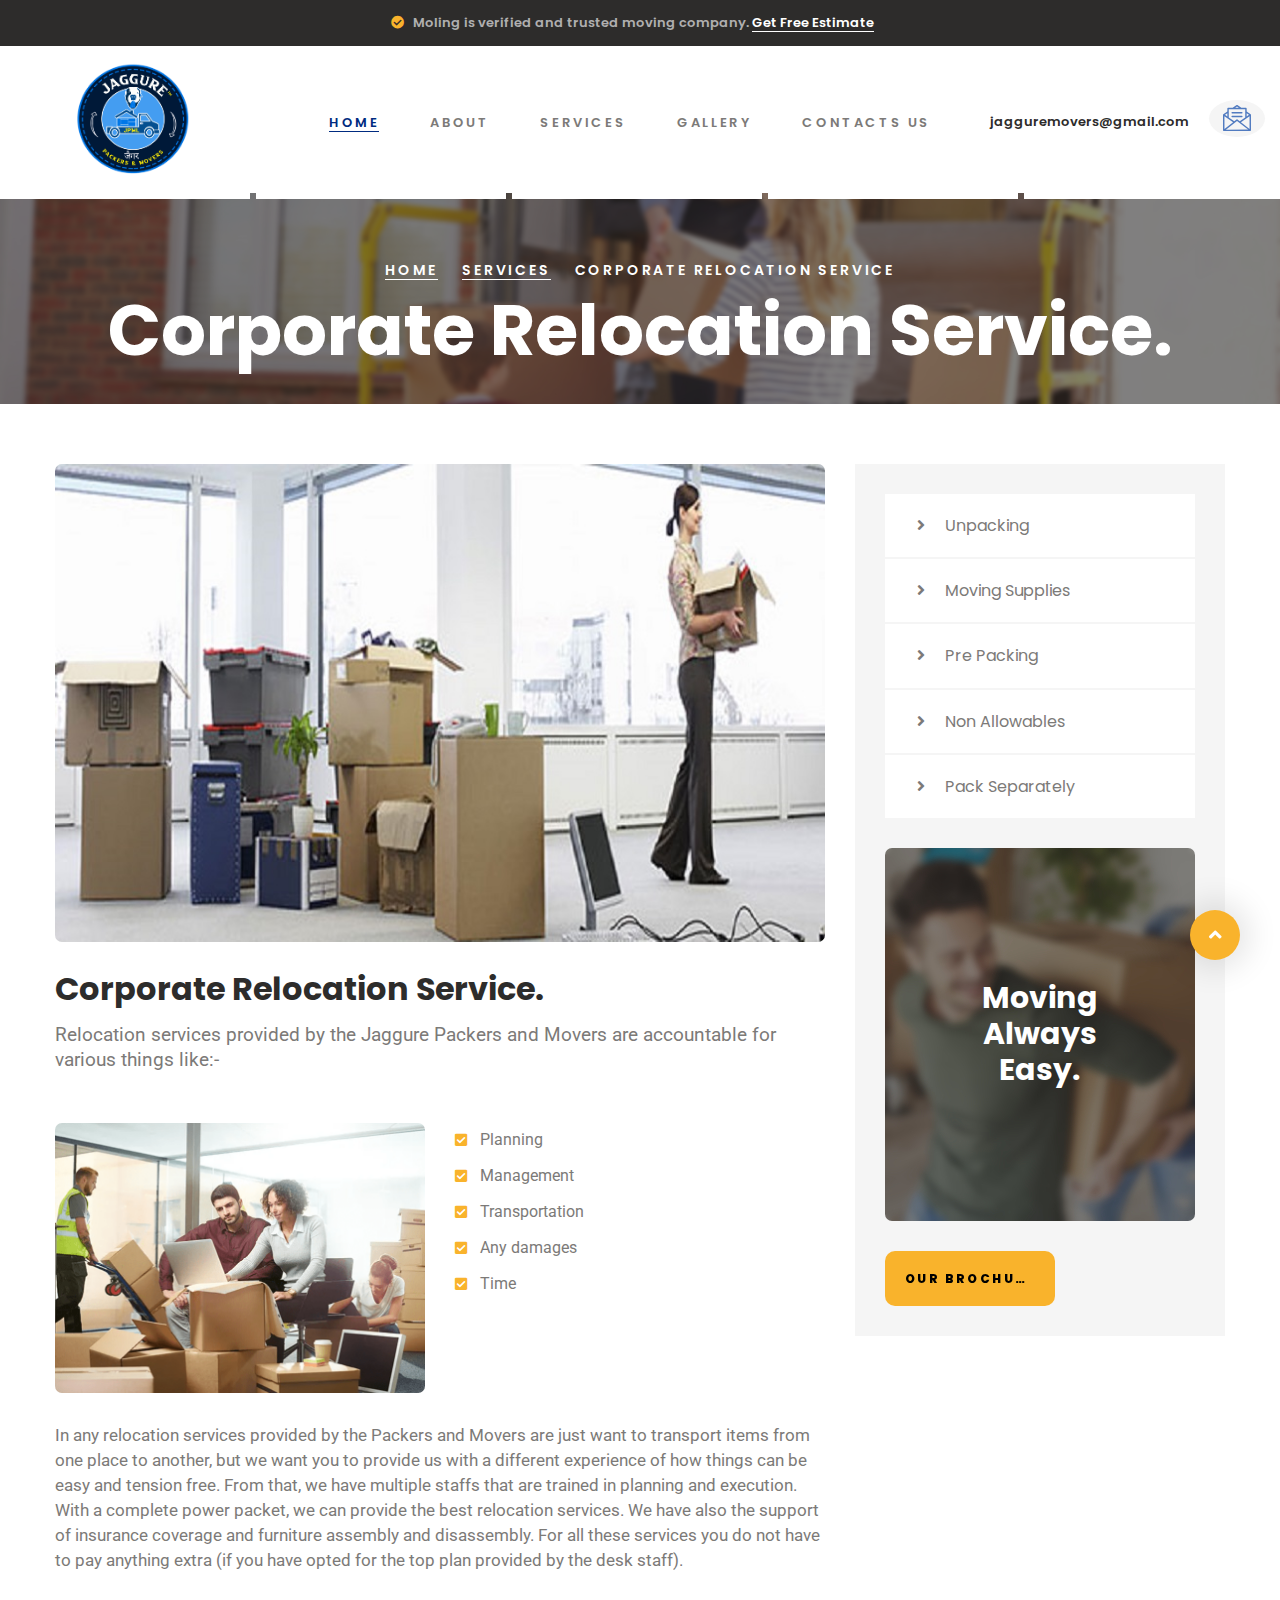
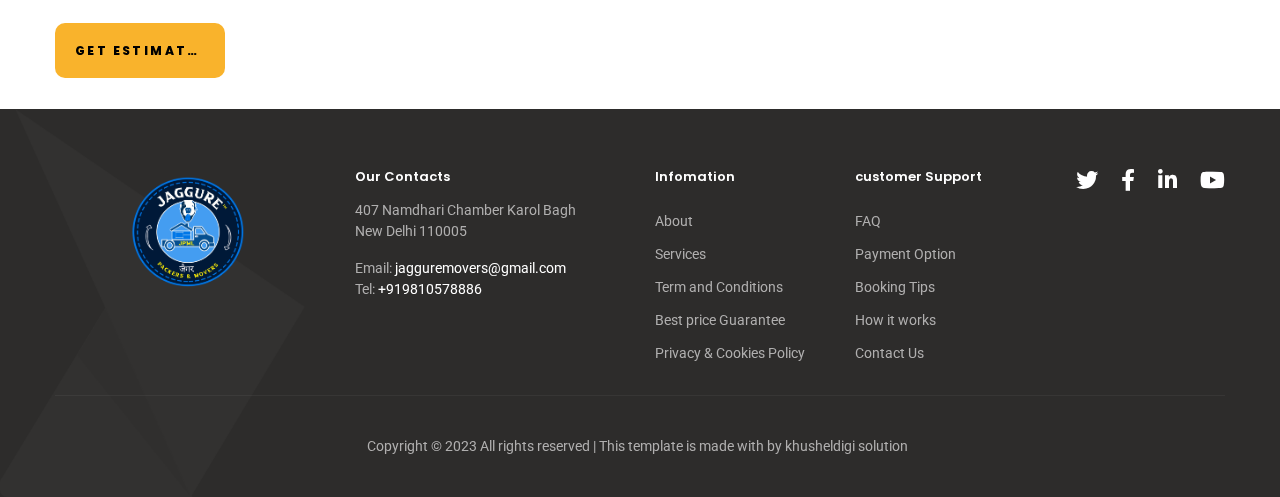
<file: HTML/site/corporate.html>
<!DOCTYPE html>
<html class="wow-animation wide" lang="en">
  <head>
    <title>CORPORATE RELOCATIONService</title>
    <meta charset="utf-8" />
    <meta
      name="viewport"
      content="width=device-width, height=device-height, initial-scale=1.0"
    />
    <meta http-equiv="X-UA-Compatible" content="IE=edge" />
    <link rel="icon" href="images/favicon.ico" type="image/x-icon" />
    <link
      rel="stylesheet"
      type="text/css"
      href="https://fonts.googleapis.com/css?family=Poppins:500,600,700,800%7CRoboto:400,500"
    />
    <link rel="stylesheet" href="css/bootstrap.css" />
    <link rel="stylesheet" href="css/fonts.css" />
    <link rel="stylesheet" href="css/style.css" />
    <style>
      .ie-panel {
        display: none;
        background: #212121;
        padding: 10px 0;
        box-shadow: 3px 3px 5px 0 rgba(0, 0, 0, 0.3);
        clear: both;
        text-align: center;
        position: relative;
        z-index: 1;
      }
      html.ie-10 .ie-panel,
      html.lt-ie-10 .ie-panel {
        display: block;
      }
    </style>
  </head>
  <body>
    <div class="ie-panel">
      <a href="http://windows.microsoft.com/en-US/internet-explorer/"
        ><img
          src="images/ie8-panel/warning_bar_0000_us.jpg"
          height="42"
          width="820"
          alt="You are using an outdated browser. For a faster, safer browsing experience, upgrade for free today."
      /></a>
    </div>
    <div class="preloader">
      <div class="preloader-body">
        <div class="cssload-dots">
          <div class="cssload-dot"></div>
          <div class="cssload-dot"></div>
          <div class="cssload-dot"></div>
          <div class="cssload-dot"></div>
          <div class="cssload-dot"></div>
        </div>
        <svg version="1.1" xmlns="http://www.w3.org/2000/svg">
          <defs>
            <filter id="goo">
              <fegaussianblur
                in="SourceGraphic"
                result="blur"
                stddeviation="12"
              ></fegaussianblur>
              <fecolormatrix
                in="blur"
                values="1 0 0 0 0	0 1 0 0 0	0 0 1 0 0	0 0 0 18 -7"
                result="goo"
              ></fecolormatrix>
            </filter>
          </defs>
        </svg>
      </div>
    </div>
    <div class="page">
      <!-- Section Header Classic-->
      <header class="section page-header">
        <!--RD Navbar-->
        <div class="rd-navbar-wrap">
          <nav class="rd-navbar rd-navbar-classic" data-layout="rd-navbar-fixed" data-sm-layout="rd-navbar-fixed" data-md-layout="rd-navbar-fixed" data-md-device-layout="rd-navbar-fixed" data-lg-layout="rd-navbar-static" data-lg-device-layout="rd-navbar-static" data-xl-layout="rd-navbar-static" data-xl-device-layout="rd-navbar-static" data-xxl-layout="rd-navbar-static" data-xxl-device-layout="rd-navbar-static" data-lg-stick-up-offset="211px" data-xl-stick-up-offset="211px" data-xxl-stick-up-offset="211px" data-lg-stick-up="true" data-xl-stick-up="true" data-xxl-stick-up="true">
            <div class="rd-navbar-collapse-toggle rd-navbar-fixed-element-1" data-rd-navbar-toggle=".rd-navbar-collapse"><span></span></div>
            <div class="rd-navbar-info-toggle rd-navbar-fixed-element-2" data-rd-navbar-toggle=".rd-navbar-aside-outer"><span></span></div>
            <div class="rd-navbar-aside-outer bg-gray-700">
              <div class="rd-navbar-aside">
                <p class="small"><span class="icon icon-xs icon-primary fa-check-circle fas"></span> <span>Moling is verified and trusted moving company.</span>
                </p> <a class="small link-inline" href="popupbox.html">Get Free Estimate</a>
              </div>
            </div>
            <div class="rd-navbar-main-outer">
              <div class="rd-navbar-main">
                <!--RD Navbar Panel-->
                <div class="rd-navbar-panel">
                  <!--RD Navbar Toggle-->
                  <button class="rd-navbar-toggle" data-rd-navbar-toggle=".rd-navbar-nav-wrap"><span></span></button>
                  <!--RD Navbar Brand-->
                  <div class="rd-navbar-brand">
                    <!--Brand--><a class="brand" href="index.html"><img class="brand-logo-dark"   style="width: 70px; height: 70px; margin-top: 6px; border-radius: 5px;"  src="images/jago.png" alt="Moling"/><img class="brand-logo-light" src="images/logo-inverse.png" srcset="images/logo-inverse@2x.png 2x" alt="Moling"/></a>
                  </div>
                </div>
                <div class="rd-navbar-main-address rd-navbar-collapse">
                  <div class="rd-navbar-main-address-item rd-navbar-main-address-item-average"  >
                    <div class="rd-navbar-brand">
                      <!--Brand-->
                      <a class="brand" href="index.html"><img class="brand-logo-dark"  style="width: 140px; height: 130px; margin-top: 10px; border-radius: 5px; left: 0px;  " src="images/jago.png"  alt="Moling"/><img class="brand-logo-light" src="images/logo-inverse.png" srcset="images/logo-inverse@2x.png 2x" alt="Moling"/></a>
                    </div>
                  </div> 
                  <div class="rd-navbar-main-element">
                    <div class="rd-navbar-nav-wrap">
                      <ul class="rd-navbar-nav" >
                        <li class="rd-nav-item active"><a class="rd-nav-link" href="index.html">Home</a>
  
                        </li>
                        <li class="rd-nav-item"><a class="rd-nav-link" href="about.html">About</a>
                        </li>
                        <li class="rd-nav-item"><a class="rd-nav-link" href="services.html">Services</a>
                        </li>
                        <li class="rd-nav-item"><a class="rd-nav-link" href="our-gallery.html">Gallery</a>
                        </li>
                        <li class="rd-nav-item"><a class="rd-nav-link" href="contacts.html">Contacts us</a>
                        </li>
                      </ul>
                    </div>
                  </div>
                
                <!-- <div class="left" id="lo" style="margin-left: 60px;"> -->
                  <div class="rd-navbar-main-address-item rd-navbar-main-address-item-first"><a class="header-mail" href="mailto:#"><span class="unit align-items-center flex-lg-row-reverse justify-content-lg-end"><span class="unit-right"><span class="svg-icon-wrapper svg-icon-wrapper-rounded svg-icon-wrapper-gray-100">
                  <svg class="icon icon-secondary" role="img">
                    <use xlink:href="images/svg/sprite.svg#message"></use>
                  </svg></span></span><span class="unit-body"><span class="heading-5 font-weight-sbold"> jagguremovers@gmail.com</span></span></span></a>
                </div>
                <!-- </div> -->
              </div>
            </div>
          </nav>
        </div>
      </header>
      <!-- Breadcrumbs-->
      <div
        class="section section-lg breadcrumbs-custom bg-image context-dark"
        style="background-image: url(images/breadcrumbs-01-1894x368.jpg)"
      >
        <div class="bg-decoration">
          <div class="bg-decoration-item"></div>
          <div class="bg-decoration-item"></div>
          <div class="bg-decoration-item"></div>
          <div class="bg-decoration-item"></div>
          <div class="bg-decoration-item"></div>
        </div>
        <div class="container">
          <ul class="breadcrumbs-custom-path">
            <li><a href="index.html">Home</a></li>
            <li><a href="services.html">Services</a></li>
            <li class="active"><span>Corporate Relocation Service</span></li>
          </ul>
          <h2 class="breadcrumbs-custom-title">
            Corporate Relocation Service.
          </h2>
        </div>
      </div>
      <!-- Section Single Service-->
      <div class="section section-lg bg-default">
        <div class="container">
          <div class="row row-30 justify-content-center">
            <div class="col-xs-10 col-sm-9 col-md-11 col-lg-7 col-xl-8">
              <div class="single-service">
                <img src="img/corpo.jpg" alt="" width="770" height="467" />
                <h2 class="single-service-title" style="font-size: 32px;">Corporate Relocation Service.</h2>
                <p style="font-size: 18.7px; margin-top: 15px; line-height: 25px;font-weight: 400;">
                  Relocation services provided by the Jaggure Packers and Movers
                  are accountable for various things like:-
                </p>
                <div class="row row-20">
                  <div class="col-md-6">
                    <img
                      src="img/Corportate-Relocation-2.png"
                      alt=""
                      width="370"
                      height="359"
                    />
                  </div>
                  <div class="col-md-6">
                    <ul class="list-marked">
                      <li><a href="#">Planning </a></li>
                      <li>
                        <a href="#"> Management</a>
                      </li>
                      <li>
                        <a href="#"> Transportation</a>
                      </li>
                      <li><a href="#"> Any damages</a></li>
                      <li>
                        <a href="#"> Time</a>
                      </li>
                    </ul>
                  </div>
                </div>
                <p style="font-size: 17px; font-weight: 400; line-height: 25px; margin-top: 30px;">
                  In any relocation services provided by the Packers and Movers
                  are just want to transport items from one place to another,
                  but we want you to provide us with a different experience of
                  how things can be easy and tension free. From that, we have
                  multiple staffs that are trained in planning and execution.
                  With a complete power packet, we can provide the best
                  relocation services. We have also the support of insurance
                  coverage and furniture assembly and disassembly. For all these
                  services you do not have to pay anything extra (if you have
                  opted for the top plan provided by the desk staff).
                </p>
                <a class="button button-primary button-ujarak" href="#"
                  >Get estimate now</a
                >
              </div>
            </div>
            <div class="col-xs-10 col-sm-9 col-md-11 col-lg-5 col-xl-4">
              <div class="single-service-aside">
                <div class="row row-30">
                  <div class="col-md-6 col-lg-12">
                    <!-- Single Service List-->
                    <ul class="single-service-list">
                      <li>
                        <a href="#"
                          ><span class="icon fa-angle-right fas"></span
                          ><span>Unpacking</span></a
                        >
                      </li>
                      <li>
                        <a href="#"
                          ><span class="icon fa-angle-right fas"></span
                          ><span>Moving Supplies</span></a
                        >
                      </li>
                      <li>
                        <a href="#"
                          ><span class="icon fa-angle-right fas"></span
                          ><span>Pre Packing</span></a
                        >
                      </li>
                      <li>
                        <a href="#"
                          ><span class="icon fa-angle-right fas"></span
                          ><span>Non Allowables</span></a
                        >
                      </li>
                      <li>
                        <a href="#"
                          ><span class="icon fa-angle-right fas"></span
                          ><span>Pack Separately</span></a
                        >
                      </li>
                    </ul>
                  </div>
                  <div class="col-md-6 col-lg-12">
                    <a class="single-service-banner" href="#"
                      ><img
                        src="images/services-08-310x373.jpg"
                        alt=""
                        width="310"
                        height="373"
                      />
                      <div class="single-service-banner-content">
                        <h3 class="single-service-banner-title">
                          Moving<br />
                          Always<br />
                          Easy.
                        </h3>
                      </div></a
                    >
                  </div>
                  <div class="col-xl-12">
                    <a
                      class="button button-block button-primary button-ujarak"
                      href="#"
                      >Our brochure</a
                    >
                  </div>
                </div>
              </div>
            </div>
          </div>
        </div>
      </div>
      <!-- Section Footer Classic-->
      <footer class="footer-classic context-dark bg-with-icon">
        <div class="bg-decoration">
          <div class="bg-decoration-item"></div>
          <div class="bg-decoration-item"></div>
          <div class="bg-decoration-item"></div>
          <div class="bg-decoration-item"></div>
        </div>
        <div class="bg-with-icon-item-1">
          <img
            src="images/bg-icon-02-452x555.png"
            alt=""
            width="452"
            height="555"
          />
        </div>
        <div class="section section-lg">
          <div class="container">
            <div class="row row-40">
              <div class="col-md-4 col-lg-3 text-center text-md-leftl">
                <!--Brand--><a class="brand" href="index.html"
                  ><img
                    class="brand-logo-dark"
                    src="images/logo-default.png"
                    srcset="images/logo-default@2x.png 2x"
                    alt="Moling" /><img
                    class="brand-logo-light"
                    style="width: 140px; height: 130px; border-radius: 10px"
                    src="images/jago.png"
                    srcset="images/logo-inverse@2x.png 2x"
                    alt="Moling"
                /></a>
              </div>
              <div class="col-8 col-xs-4 col-lg-3">
                <h5 class="footer-classic-titlel">Our Contacts</h5>
                <p>
                  407 Namdhari Chamber Karol Bagh
                  <br class="d-none d-md-block" />
                  New Delhi 110005
                </p>
                <div class="footer-classic-address">
                  <dl>
                    <dt>Email:</dt>
                    <dd><a href="mailto:#"> jagguremovers@gmail.com</a></dd>
                  </dl>
                  <dl>
                    <dt>Tel:</dt>
                    <dd><a href="tel:+919810578886">+919810578886</a></dd>
                  </dl>
                </div>
              </div>
              <div class="col-6 col-xs-4 col-md-2 col-lg-2">
                <h5 class="footer-classic-title">Infomation</h5>
                <ul class="footer-classic-list">
                  <li><a href="about.html">About</a></li>
                  <li><a href="#">Services</a></li>
                  <li><a href="#">Term and Conditions</a></li>
                  <li><a href="our-gallery.html">Best price Guarantee</a></li>
                  <li><a href="blog.html">Privacy & Cookies Policy</a></li>
                </ul>
              </div>
              <div class="col-6 col-xs-4 col-md-2 col-lg-2">
                <h5 class="footer-classic-title">customer Support</h5>
                <ul class="footer-classic-list">
                  <li><a href="#">FAQ</a></li>
                  <li><a href="contacts.html">Payment Option</a></li>
                  <li><a href="#">Booking Tips</a></li>
                  <li><a href="#">How it works</a></li>
                  <li><a href="#">Contact Us</a></li>
                </ul>
              </div>
              <div class="col-lg-2 text-center text-lg-right">
                <ul class="list-inline list-inline-sm">
                  <li><a class="icon-lg icon fa-twitter fab" href="#"></a></li>
                  <li>
                    <a class="icon-lg icon fa-facebook-f fab" href="#"></a>
                  </li>
                  <li>
                    <a class="icon-lg icon fa-linkedin-in fab" href="#"></a>
                  </li>
                  <li><a class="icon-lg icon fa-youtube fab" href="#"></a></li>
                </ul>
              </div>
            </div>
          </div>
        </div>
        <div class="container">
          <hr />
        </div>
        <div class="section section-xs text-center">
          <div class="container">
            <p class="rights">
              <span>
                Copyright © 2023 All rights reserved | This template is made
                with by khusheldigi solution &nbsp;</span
              >
            </p>
          </div>
        </div>
      </footer>
    </div>
    <div class="snackbars" id="form-output-global"></div>
    <script src="js/core.min.js"></script>
    <script src="js/script.js"></script>
  </body>
</html>
</file>
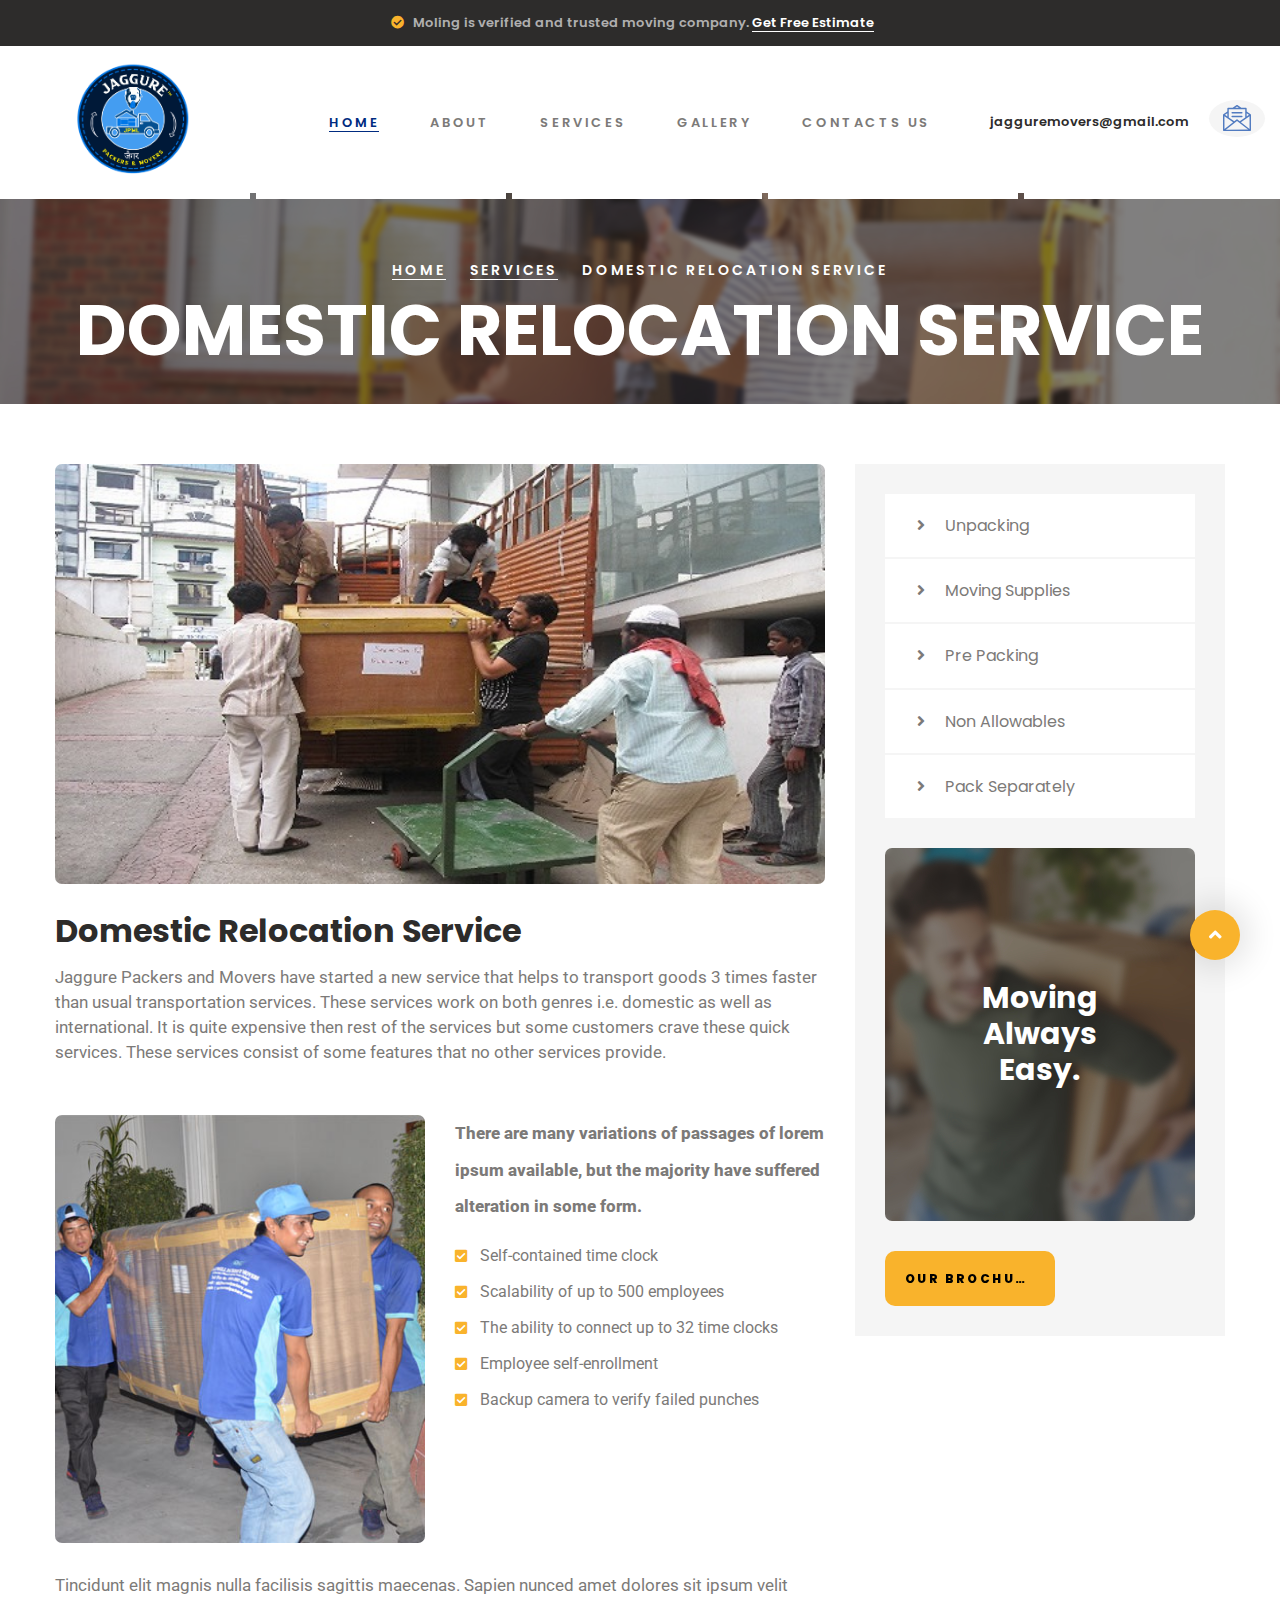
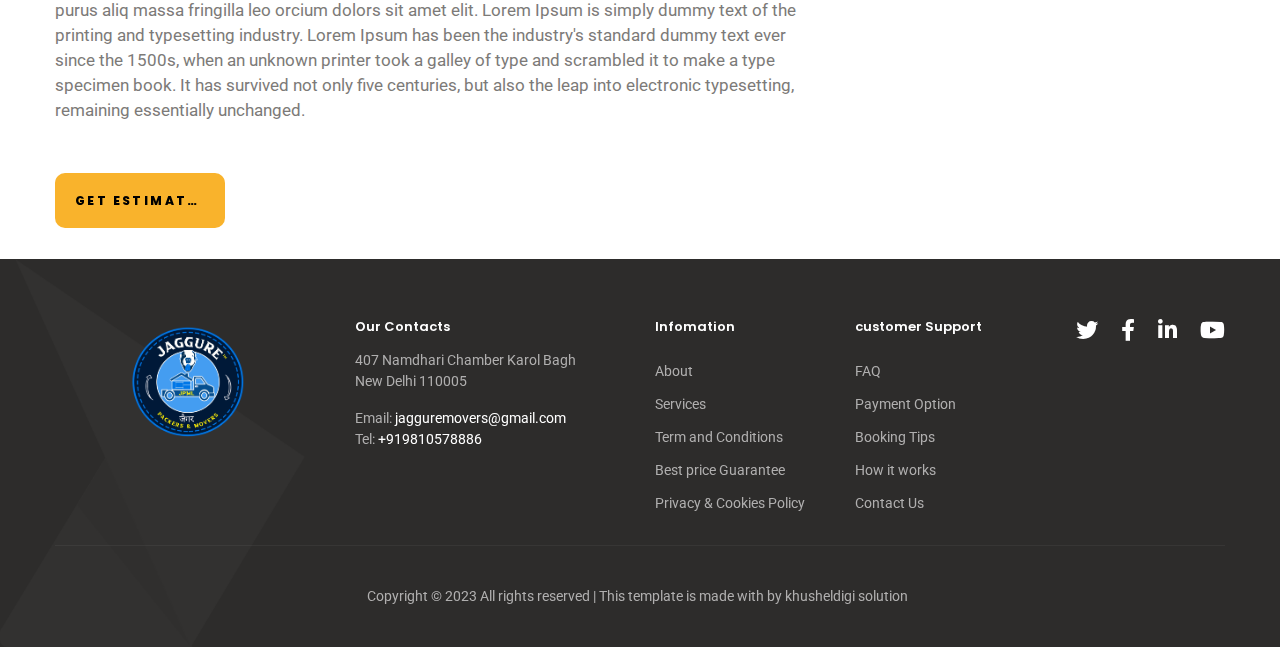
<file: HTML/site/domestic.html>
<!DOCTYPE html>
<html class="wow-animation wide" lang="en">
  <head>
    <title>DOMESTIC RELOCATION</title>
    <meta charset="utf-8">
    <meta name="viewport" content="width=device-width, height=device-height, initial-scale=1.0">
    <meta http-equiv="X-UA-Compatible" content="IE=edge">
    <link rel="icon" href="images/favicon.ico" type="image/x-icon">
    <link rel="stylesheet" type="text/css" href="https://fonts.googleapis.com/css?family=Poppins:500,600,700,800%7CRoboto:400,500">
    <link rel="stylesheet" href="css/bootstrap.css">
    <link rel="stylesheet" href="css/fonts.css">
    <link rel="stylesheet" href="css/style.css">
    <style>.ie-panel{display: none;background: #212121;padding: 10px 0;box-shadow: 3px 3px 5px 0 rgba(0,0,0,.3);clear: both;text-align:center;position: relative;z-index: 1;} html.ie-10 .ie-panel, html.lt-ie-10 .ie-panel {display: block;}</style>
  </head>
  <body>
    <div class="ie-panel"><a href="http://windows.microsoft.com/en-US/internet-explorer/"><img src="images/ie8-panel/warning_bar_0000_us.jpg" height="42" width="820" alt="You are using an outdated browser. For a faster, safer browsing experience, upgrade for free today."></a></div>
    <div class="preloader">
      <div class="preloader-body">
        <div class="cssload-dots">
          <div class="cssload-dot"></div>
          <div class="cssload-dot"></div>
          <div class="cssload-dot"></div>
          <div class="cssload-dot"></div>
          <div class="cssload-dot"></div>
        </div>
        <svg version="1.1" xmlns="http://www.w3.org/2000/svg">
          <defs>
            <filter id="goo">
              <fegaussianblur in="SourceGraphic" result="blur" stddeviation="12"></fegaussianblur>
              <fecolormatrix in="blur" values="1 0 0 0 0	0 1 0 0 0	0 0 1 0 0	0 0 0 18 -7" result="goo"></fecolormatrix>
            </filter>
          </defs>
        </svg>
      </div>
    </div>
    <div class="page">
       <!-- Section Header Classic-->
       <header class="section page-header">
        <!--RD Navbar-->
        
        <div class="rd-navbar-wrap">
          <nav class="rd-navbar rd-navbar-classic" data-layout="rd-navbar-fixed" data-sm-layout="rd-navbar-fixed" data-md-layout="rd-navbar-fixed" data-md-device-layout="rd-navbar-fixed" data-lg-layout="rd-navbar-static" data-lg-device-layout="rd-navbar-static" data-xl-layout="rd-navbar-static" data-xl-device-layout="rd-navbar-static" data-xxl-layout="rd-navbar-static" data-xxl-device-layout="rd-navbar-static" data-lg-stick-up-offset="211px" data-xl-stick-up-offset="211px" data-xxl-stick-up-offset="211px" data-lg-stick-up="true" data-xl-stick-up="true" data-xxl-stick-up="true">
            <div class="rd-navbar-collapse-toggle rd-navbar-fixed-element-1" data-rd-navbar-toggle=".rd-navbar-collapse"><span></span></div>
            <div class="rd-navbar-info-toggle rd-navbar-fixed-element-2" data-rd-navbar-toggle=".rd-navbar-aside-outer"><span></span></div>
            <div class="rd-navbar-aside-outer bg-gray-700">
              <div class="rd-navbar-aside">
                <p class="small"><span class="icon icon-xs icon-primary fa-check-circle fas"></span> <span>Moling is verified and trusted moving company.</span>
                </p> <a class="small link-inline" href="popupbox.html">Get Free Estimate</a>
              </div>
            </div>
            <div class="rd-navbar-main-outer">
              <div class="rd-navbar-main">
                <!--RD Navbar Panel-->
                <div class="rd-navbar-panel">
                  <!--RD Navbar Toggle-->
                  <button class="rd-navbar-toggle" data-rd-navbar-toggle=".rd-navbar-nav-wrap"><span></span></button>
                  <!--RD Navbar Brand-->
                  <div class="rd-navbar-brand">
                    <!--Brand--><a class="brand" href="index.html"><img class="brand-logo-dark"   style="width: 70px; height: 70px; margin-top: 6px; border-radius: 5px;"  src="images/jago.png" alt="Moling"/><img class="brand-logo-light" src="images/logo-inverse.png" srcset="images/logo-inverse@2x.png 2x" alt="Moling"/></a>
                  </div>
                </div>
                <div class="rd-navbar-main-address rd-navbar-collapse">
                  <div class="rd-navbar-main-address-item rd-navbar-main-address-item-average"  >
                    <div class="rd-navbar-brand">
                      <!--Brand-->
                      <a class="brand" href="index.html"><img class="brand-logo-dark"  style="width: 140px; height: 130px; margin-top: 10px; border-radius: 5px; left: 0px;  " src="images/jago.png"  alt="Moling"/><img class="brand-logo-light" src="images/logo-inverse.png" srcset="images/logo-inverse@2x.png 2x" alt="Moling"/></a>
                    </div>
                  </div> 
                  <div class="rd-navbar-main-element">
                    <div class="rd-navbar-nav-wrap">
                      <ul class="rd-navbar-nav" >
                        <li class="rd-nav-item active"><a class="rd-nav-link" href="index.html">Home</a>
  
                        </li>
                        <li class="rd-nav-item"><a class="rd-nav-link" href="about.html">About</a>
                        </li>
                        <li class="rd-nav-item"><a class="rd-nav-link" href="services.html">Services</a>
                        </li>
                        <li class="rd-nav-item"><a class="rd-nav-link" href="our-gallery.html">Gallery</a>
                        </li>
                        <li class="rd-nav-item"><a class="rd-nav-link" href="contacts.html">Contacts us</a>
                        </li>
                      </ul>
                    </div>
                  </div>
                
                <!-- <div class="left" id="lo" style="margin-left: 60px;"> -->
                  <div class="rd-navbar-main-address-item rd-navbar-main-address-item-first"><a class="header-mail" href="mailto:#"><span class="unit align-items-center flex-lg-row-reverse justify-content-lg-end"><span class="unit-right"><span class="svg-icon-wrapper svg-icon-wrapper-rounded svg-icon-wrapper-gray-100">
                  <svg class="icon icon-secondary" role="img">
                    <use xlink:href="images/svg/sprite.svg#message"></use>
                  </svg></span></span><span class="unit-body"><span class="heading-5 font-weight-sbold"> jagguremovers@gmail.com</span></span></span></a>
                </div>
                <!-- </div> -->
              </div>
            </div>
          </nav>
        </div>
      </header>
      <!-- Breadcrumbs-->
      <div class="section section-lg breadcrumbs-custom bg-image context-dark" style="background-image: url(images/breadcrumbs-01-1894x368.jpg);">
        <div class="bg-decoration">
          <div class="bg-decoration-item"></div>
          <div class="bg-decoration-item"></div>
          <div class="bg-decoration-item"></div>
          <div class="bg-decoration-item"></div>
          <div class="bg-decoration-item"></div>
        </div>
        <div class="container">
          <ul class="breadcrumbs-custom-path">
            <li><a href="index.html">Home</a></li>
            <li><a href="services.html">Services</a></li>
            <li class="active"><span>DOMESTIC RELOCATION SERVICE</span></li>
          </ul>
          <h2 class="breadcrumbs-custom-title">DOMESTIC RELOCATION SERVICE</h2>
        </div>
      </div>
      <!-- Section Single Service-->
      <div class="section section-lg bg-default">
        <div class="container">
          <div class="row row-30 justify-content-center">
            <div class="col-xs-10 col-sm-9 col-md-11 col-lg-7 col-xl-8">
              <div class="single-service"><img src="img/domestic.jpg" alt="" width="770" height="467"/>
                <h2 class="single-service-title" style="font-size: 32px;">Domestic Relocation Service</h2>
                <p style="font-size: 17px; font-weight: 400; line-height: 25px; margin-top: 15px;">Jaggure Packers and Movers have started a new service that helps to transport goods 3 times faster than usual transportation services. These services work on both genres i.e. domestic as well as international. It is quite expensive then rest of the services but some customers crave these quick services. These services consist of some features that no other services provide.</p>
                <div class="row row-20">
                  <div class="col-md-6"><img src="img/DOMESTIC RELOCATION SERVICE-2.jpg" alt="" width="370" height="359"/>
                  </div>
                  <div class="col-md-6">
                    <p style="font-size: 17px; font-weight: 800">There are many variations of passages of lorem ipsum available, but the majority have suffered alteration in some form.</p>
                    <ul class="list-marked" style="margin-top: 15px ;">
                      <li><a href="#">Self-contained time clock</a></li>
                      <li><a href="#">Scalability of up to 500 employees</a></li>
                      <li><a href="#">The ability to connect up to 32 time clocks</a></li>
                      <li><a href="#">Employee self-enrollment</a></li>
                      <li><a href="#">Backup camera to verify failed punches</a></li>
                    </ul>
                  </div>
                </div>
                <p style="font-size: 17px; line-height: 25px;margin-top: 30px; font-weight: 400;">Tincidunt elit magnis nulla facilisis sagittis maecenas. Sapien nunced amet dolores sit ipsum velit purus aliq massa fringilla leo orcium dolors sit amet elit. Lorem Ipsum is simply dummy text of the printing and typesetting industry. Lorem Ipsum has been the industry's standard dummy text ever since the 1500s, when an unknown printer took a galley of type and scrambled it to make a type specimen book. It has survived not only five centuries, but also the leap into electronic typesetting, remaining essentially unchanged.</p><a class="button button-primary button-ujarak" href="#">Get estimate now</a>
              </div>
            </div>
            <div class="col-xs-10 col-sm-9 col-md-11 col-lg-5 col-xl-4">
              <div class="single-service-aside">
                <div class="row row-30">
                  <div class="col-md-6 col-lg-12">
                          <!-- Single Service List-->
                          <ul class="single-service-list">
                            <li><a href="#"><span class="icon fa-angle-right fas"></span><span>Unpacking</span></a></li>
                            <li><a href="#"><span class="icon fa-angle-right fas"></span><span>Moving Supplies</span></a></li>
                            <li><a href="#"><span class="icon fa-angle-right fas"></span><span>Pre Packing</span></a></li>
                            <li><a href="#"><span class="icon fa-angle-right fas"></span><span>Non Allowables</span></a></li>
                            <li><a href="#"><span class="icon fa-angle-right fas"></span><span>Pack Separately</span></a></li>
                          </ul>
                  </div>
                  <div class="col-md-6 col-lg-12"><a class="single-service-banner" href="#"><img src="images/services-08-310x373.jpg" alt="" width="310" height="373"/>
                      <div class="single-service-banner-content">
                        <h3 class="single-service-banner-title">Moving<br> Always<br> Easy.
                        </h3>
                      </div></a></div>
                  <div class="col-xl-12"><a class="button button-block button-primary button-ujarak" href="#">Our brochure</a></div>
                </div>
              </div>
            </div>
          </div>
        </div>
      </div>
    <!-- Section Footer Classic-->
    <footer class="footer-classic context-dark bg-with-icon">
        <div class="bg-decoration">
          <div class="bg-decoration-item"></div>
          <div class="bg-decoration-item"></div>
          <div class="bg-decoration-item"></div>
          <div class="bg-decoration-item"></div>
        </div>
        <div class="bg-with-icon-item-1"><img src="images/bg-icon-02-452x555.png" alt="" width="452" height="555"/>
        </div>
        <div class="section section-lg">
          <div class="container">
            <div class="row row-40">
              <div class="col-md-4 col-lg-3 text-center text-md-leftl">
                <!--Brand--><a class="brand" href="index.html"><img class="brand-logo-dark" src="images/logo-default.png" srcset="images/logo-default@2x.png 2x" alt="Moling"/><img class="brand-logo-light" style="width: 140px; height: 130px; border-radius: 5px;" src="images/jago.png" srcset="images/logo-inverse@2x.png 2x" alt="Moling"/></a>
              </div>
              <div class="col-8 col-xs-4 col-lg-3">
                <h5 class="footer-classic-titlel">Our Contacts</h5>
                <p>407 Namdhari Chamber Karol Bagh <br class="d-none d-md-block"> New Delhi 110005
                </p>
                <div class="footer-classic-address">
                  <dl>
                    <dt>Email:</dt>
                    <dd><a href="mailto:#"> jagguremovers@gmail.com</a></dd>
                  </dl>
                  <dl>
                    <dt>Tel:</dt>
                    <dd><a href="tel:+919810578886">+919810578886</a></dd>
                  </dl>
                </div>
              </div>
              <div class="col-6 col-xs-4 col-md-2 col-lg-2">
                <h5 class="footer-classic-title">Infomation</h5>
                <ul class="footer-classic-list">
                  <li><a href="about.html">About</a></li>
                  <li><a href="#">Services</a></li>
                  <li><a href="#">Term and Conditions</a></li>
                  <li><a href="our-gallery.html">Best price Guarantee</a></li>
                  <li><a href="blog.html">Privacy & Cookies Policy</a></li>
                </ul>
              </div>
              <div class="col-6 col-xs-4 col-md-2 col-lg-2">
                <h5 class="footer-classic-title">customer Support</h5>
                <ul class="footer-classic-list">
                  <li><a href="#">FAQ</a></li>
                  <li><a href="contacts.html">Payment Option</a></li>
                  <li><a href="#">Booking Tips</a></li>
                  <li><a href="#">How it works</a></li>
                  <li><a href="#">Contact Us</a></li>
                </ul>
              </div>
              <div class="col-lg-2 text-center text-lg-right">
                <ul class="list-inline list-inline-sm">
                  <li><a class="icon-lg icon fa-twitter fab" href="#"></a></li>
                  <li><a class="icon-lg icon fa-facebook-f fab" href="#"></a></li>
                  <li><a class="icon-lg icon fa-linkedin-in fab" href="#"></a></li>
                  <li><a class="icon-lg icon fa-youtube fab" href="#"></a></li>
                </ul>
              </div>
            </div>
          </div>
        </div>
        <div class="container">
          <hr>
        </div>
        <div class="section section-xs text-center">
          <div class="container">
            <p class="rights"><span>
  
              Copyright © 2023 All rights reserved | This template is made with by khusheldigi solution
              &nbsp;</span>
            </p>
          </div>
        </div>
      </footer>
    </div>
    <div class="snackbars" id="form-output-global"></div>
    <script src="js/core.min.js"></script>
    <script src="js/script.js"></script>
  </body>
  </html>
</file>
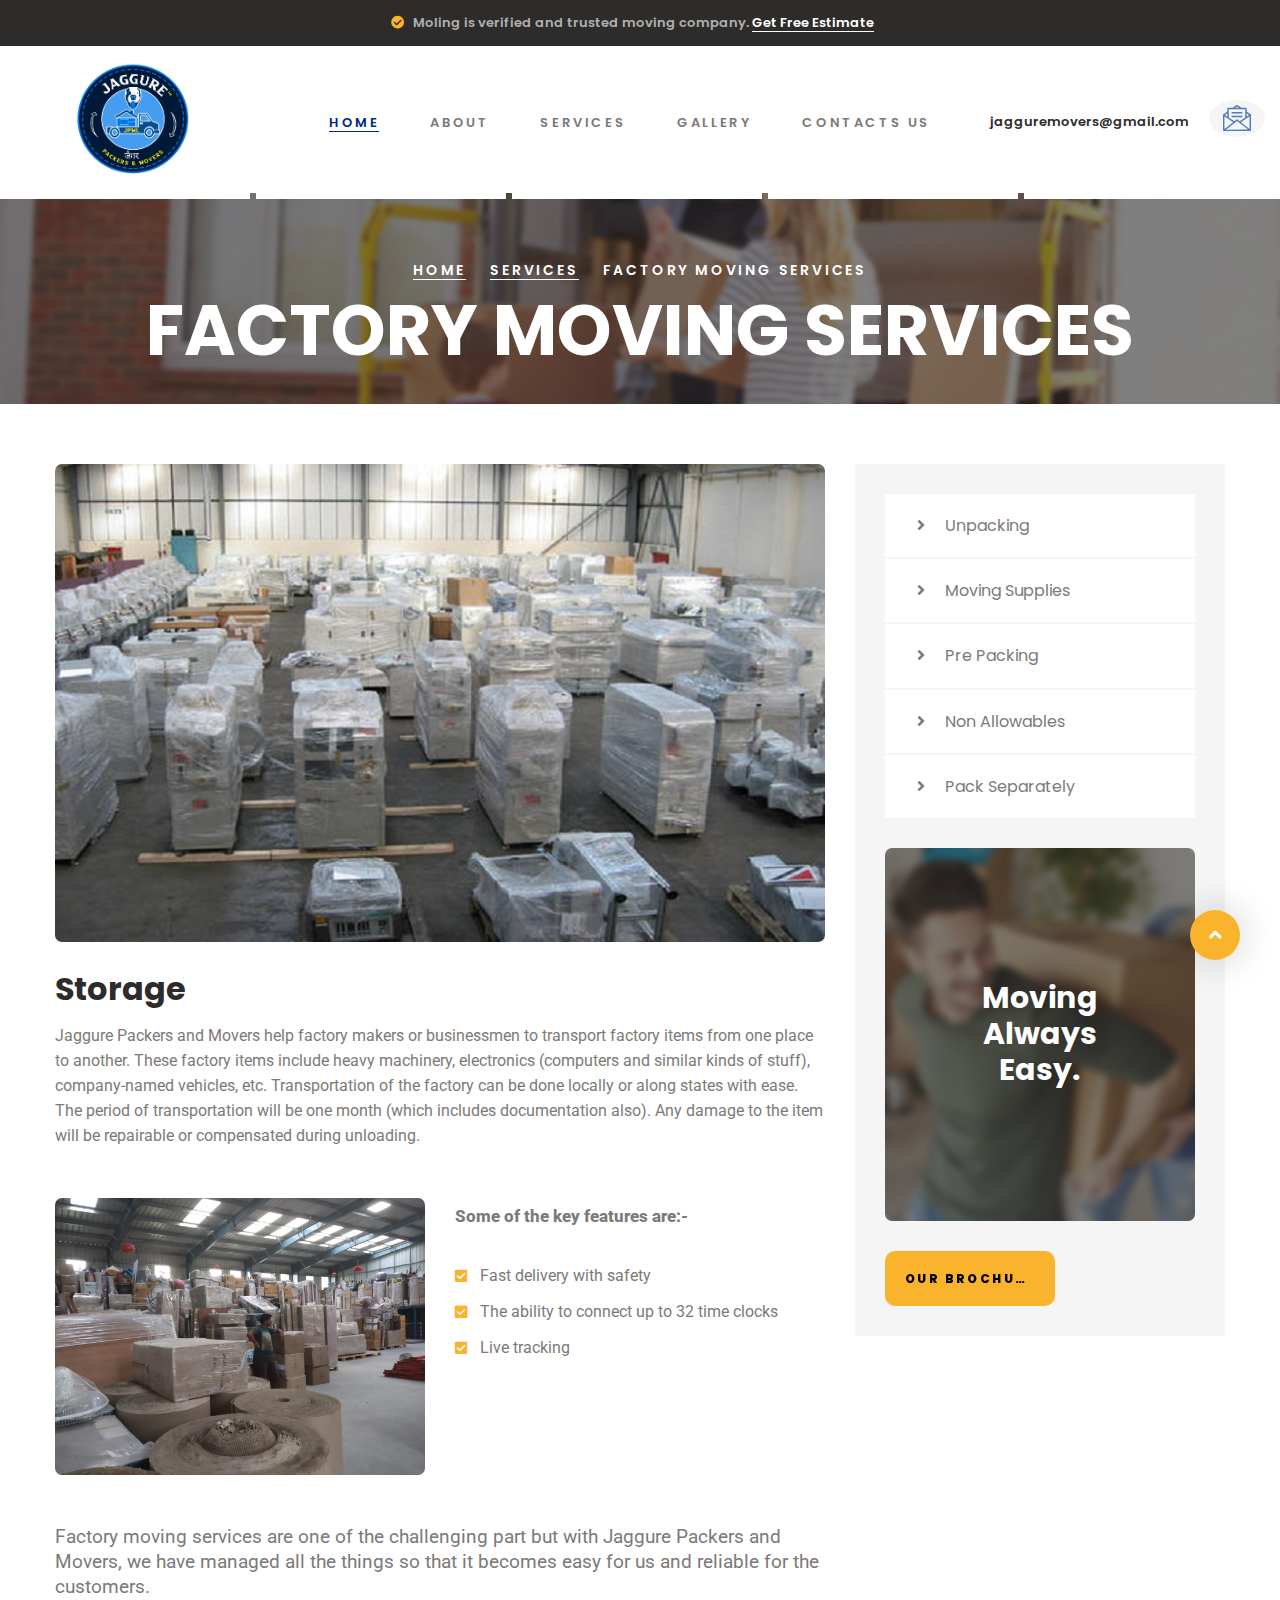
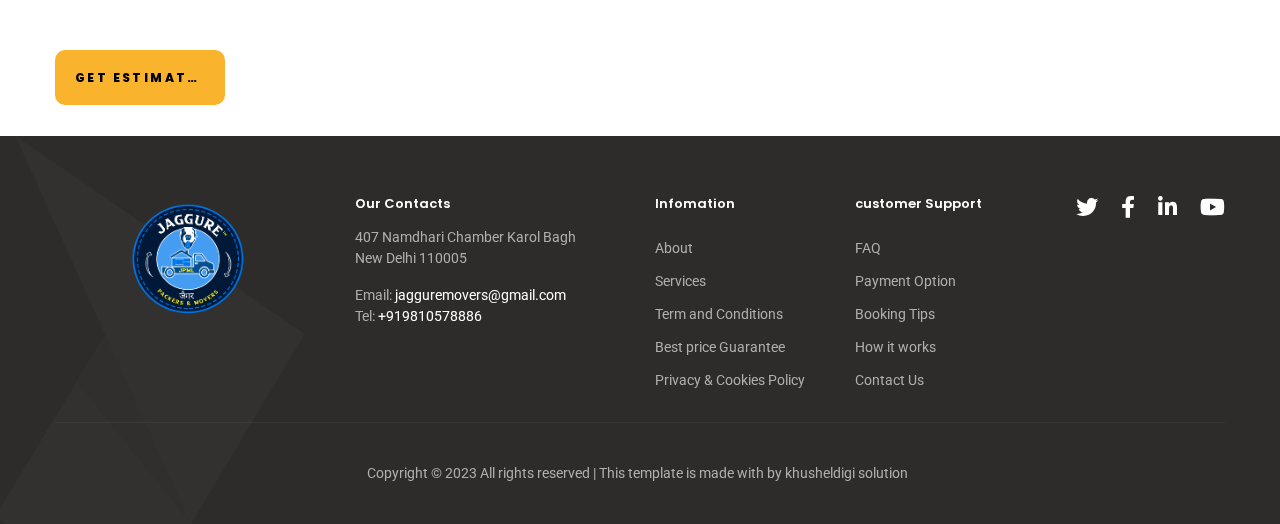
<file: HTML/site/factory-moving.html>
<!DOCTYPE html>
<html class="wow-animation wide" lang="en">
  <head>
    <title>FACTORY MOVING SERVICES</title>
    <meta charset="utf-8" />
    <meta
      name="viewport"
      content="width=device-width, height=device-height, initial-scale=1.0"
    />
    <meta http-equiv="X-UA-Compatible" content="IE=edge" />
    <link rel="icon" href="images/favicon.ico" type="image/x-icon" />
    <link
      rel="stylesheet"
      type="text/css"
      href="https://fonts.googleapis.com/css?family=Poppins:500,600,700,800%7CRoboto:400,500"
    />
    <link rel="stylesheet" href="css/bootstrap.css" />
    <link rel="stylesheet" href="css/fonts.css" />
    <link rel="stylesheet" href="css/style.css" />
    <style>
      .ie-panel {
        display: none;
        background: #212121;
        padding: 10px 0;
        box-shadow: 3px 3px 5px 0 rgba(0, 0, 0, 0.3);
        clear: both;
        text-align: center;
        position: relative;
        z-index: 1;
      }
      html.ie-10 .ie-panel,
      html.lt-ie-10 .ie-panel {
        display: block;
      }
    </style>
  </head>
  <body>
    <div class="ie-panel">
      <a href="http://windows.microsoft.com/en-US/internet-explorer/"
        ><img
          src="images/ie8-panel/warning_bar_0000_us.jpg"
          height="42"
          width="820"
          alt="You are using an outdated browser. For a faster, safer browsing experience, upgrade for free today."
      /></a>
    </div>
    <div class="preloader">
      <div class="preloader-body">
        <div class="cssload-dots">
          <div class="cssload-dot"></div>
          <div class="cssload-dot"></div>
          <div class="cssload-dot"></div>
          <div class="cssload-dot"></div>
          <div class="cssload-dot"></div>
        </div>
        <svg version="1.1" xmlns="http://www.w3.org/2000/svg">
          <defs>
            <filter id="goo">
              <fegaussianblur
                in="SourceGraphic"
                result="blur"
                stddeviation="12"
              ></fegaussianblur>
              <fecolormatrix
                in="blur"
                values="1 0 0 0 0	0 1 0 0 0	0 0 1 0 0	0 0 0 18 -7"
                result="goo"
              ></fecolormatrix>
            </filter>
          </defs>
        </svg>
      </div>
    </div>
    <div class="page">
      <!-- Section Header Classic-->
      <header class="section page-header">
        <!--RD Navbar-->
        <div class="rd-navbar-wrap">
          <nav class="rd-navbar rd-navbar-classic" data-layout="rd-navbar-fixed" data-sm-layout="rd-navbar-fixed" data-md-layout="rd-navbar-fixed" data-md-device-layout="rd-navbar-fixed" data-lg-layout="rd-navbar-static" data-lg-device-layout="rd-navbar-static" data-xl-layout="rd-navbar-static" data-xl-device-layout="rd-navbar-static" data-xxl-layout="rd-navbar-static" data-xxl-device-layout="rd-navbar-static" data-lg-stick-up-offset="211px" data-xl-stick-up-offset="211px" data-xxl-stick-up-offset="211px" data-lg-stick-up="true" data-xl-stick-up="true" data-xxl-stick-up="true">
            <div class="rd-navbar-collapse-toggle rd-navbar-fixed-element-1" data-rd-navbar-toggle=".rd-navbar-collapse"><span></span></div>
            <div class="rd-navbar-info-toggle rd-navbar-fixed-element-2" data-rd-navbar-toggle=".rd-navbar-aside-outer"><span></span></div>
            <div class="rd-navbar-aside-outer bg-gray-700">
              <div class="rd-navbar-aside">
                <p class="small"><span class="icon icon-xs icon-primary fa-check-circle fas"></span> <span>Moling is verified and trusted moving company.</span>
                </p> <a class="small link-inline" href="popupbox.html">Get Free Estimate</a>
              </div>
            </div>
            <div class="rd-navbar-main-outer">
              <div class="rd-navbar-main">
                <!--RD Navbar Panel-->
                <div class="rd-navbar-panel">
                  <!--RD Navbar Toggle-->
                  <button class="rd-navbar-toggle" data-rd-navbar-toggle=".rd-navbar-nav-wrap"><span></span></button>
                  <!--RD Navbar Brand-->
                  <div class="rd-navbar-brand">
                    <!--Brand--><a class="brand" href="index.html"><img class="brand-logo-dark"   style="width: 70px; height: 70px; margin-top: 6px; border-radius: 5px;"  src="images/jago.png" alt="Moling"/><img class="brand-logo-light" src="images/logo-inverse.png" srcset="images/logo-inverse@2x.png 2x" alt="Moling"/></a>
                  </div>
                </div>
                <div class="rd-navbar-main-address rd-navbar-collapse">
                  <div class="rd-navbar-main-address-item rd-navbar-main-address-item-average"  >
                    <div class="rd-navbar-brand">
                      <!--Brand-->
                      <a class="brand" href="index.html"><img class="brand-logo-dark"  style="width: 140px; height: 130px; margin-top: 10px; border-radius: 5px; left: 0px;  " src="images/jago.png"  alt="Moling"/><img class="brand-logo-light" src="images/logo-inverse.png" srcset="images/logo-inverse@2x.png 2x" alt="Moling"/></a>
                    </div>
                  </div> 
                  <div class="rd-navbar-main-element">
                    <div class="rd-navbar-nav-wrap">
                      <ul class="rd-navbar-nav" >
                        <li class="rd-nav-item active"><a class="rd-nav-link" href="index.html">Home</a>
  
                        </li>
                        <li class="rd-nav-item"><a class="rd-nav-link" href="about.html">About</a>
                        </li>
                        <li class="rd-nav-item"><a class="rd-nav-link" href="services.html">Services</a>
                        </li>
                        <li class="rd-nav-item"><a class="rd-nav-link" href="our-gallery.html">Gallery</a>
                        </li>
                        <li class="rd-nav-item"><a class="rd-nav-link" href="contacts.html">Contacts us</a>
                        </li>
                      </ul>
                    </div>
                  </div>
                
                <!-- <div class="left" id="lo" style="margin-left: 60px;"> -->
                  <div class="rd-navbar-main-address-item rd-navbar-main-address-item-first"><a class="header-mail" href="mailto:#"><span class="unit align-items-center flex-lg-row-reverse justify-content-lg-end"><span class="unit-right"><span class="svg-icon-wrapper svg-icon-wrapper-rounded svg-icon-wrapper-gray-100">
                  <svg class="icon icon-secondary" role="img">
                    <use xlink:href="images/svg/sprite.svg#message"></use>
                  </svg></span></span><span class="unit-body"><span class="heading-5 font-weight-sbold"> jagguremovers@gmail.com</span></span></span></a>
                </div>
                <!-- </div> -->
              </div>
            </div>
          </nav>
        </div>
      </header>
      <!-- Breadcrumbs-->
      <div
        class="section section-lg breadcrumbs-custom bg-image context-dark"
        style="background-image: url(images/breadcrumbs-01-1894x368.jpg)"
      >
        <div class="bg-decoration">
          <div class="bg-decoration-item"></div>
          <div class="bg-decoration-item"></div>
          <div class="bg-decoration-item"></div>
          <div class="bg-decoration-item"></div>
          <div class="bg-decoration-item"></div>
        </div>
        <div class="container">
          <ul class="breadcrumbs-custom-path">
            <li><a href="index.html">Home</a></li>
            <li><a href="services.html">Services</a></li>
            <li class="active"><span>FACTORY MOVING SERVICES</span></li>
          </ul>
          <h2 class="breadcrumbs-custom-title">FACTORY MOVING SERVICES</h2>
        </div>
      </div>
      <!-- Section Single Service-->
      <div class="section section-lg bg-default">
        <div class="container">
          <div class="row row-30 justify-content-center">
            <div class="col-xs-10 col-sm-9 col-md-11 col-lg-7 col-xl-8">
              <div class="single-service">
                <img src="img/factory.jpg" alt="" width="770" height="467" />
                <h2 class="single-service-title" style="font-size: 32px;">Storage</h2>
                <p style="line-height: 25px;margin-top: 15px;">
                  Jaggure Packers and Movers help factory makers or businessmen
                  to transport factory items from one place to another. These
                  factory items include heavy machinery, electronics (computers
                  and similar kinds of stuff), company-named vehicles, etc.
                  Transportation of the factory can be done locally or along
                  states with ease. The period of transportation will be one
                  month (which includes documentation also). Any damage to the
                  item will be repairable or compensated during unloading.
                </p>
                <div class="row row-20">
                  <div class="col-md-6">
                    <img
                      src="img/FACTORY MOVING SERVICES-2.jpeg"
                      alt=""
                      width="370"
                      height="359"
                    />
                  </div>
                  <div class="col-md-6">
                    <p style="font-size: 17px; font-weight: 800">Some of the key features are:-</p>
                    <ul class="list-marked" style="padding-top: 0;">
                      
                      <li><a href="#">Fast delivery with safety </a></li>
                      <li>
                        <a href="#"></a>
                      </li>
                      <li>
                        <a href="#"
                          >The ability to connect up to 32 time clocks</a
                        >
                      </li>
                      <li><a href="#">Live tracking</a></li>
                    </ul>
                  </div>
                </div>
                <p style="line-height: 25px;font-size: 18.5px; font-weight: 400;">
                  Factory moving services are one of the challenging part but
                  with Jaggure Packers and Movers, we have managed all the
                  things so that it becomes easy for us and reliable for the
                  customers.
                </p>
                <a class="button button-primary button-ujarak" href="#"
                  >Get estimate now</a
                >
              </div>
            </div>
            <div class="col-xs-10 col-sm-9 col-md-11 col-lg-5 col-xl-4">
              <div class="single-service-aside">
                <div class="row row-30">
                  <div class="col-md-6 col-lg-12">
                    <!-- Single Service List-->
                    <ul class="single-service-list">
                      <li>
                        <a href="#"
                          ><span class="icon fa-angle-right fas"></span
                          ><span>Unpacking</span></a
                        >
                      </li>
                      <li>
                        <a href="#"
                          ><span class="icon fa-angle-right fas"></span
                          ><span>Moving Supplies</span></a
                        >
                      </li>
                      <li>
                        <a href="#"
                          ><span class="icon fa-angle-right fas"></span
                          ><span>Pre Packing</span></a
                        >
                      </li>
                      <li>
                        <a href="#"
                          ><span class="icon fa-angle-right fas"></span
                          ><span>Non Allowables</span></a
                        >
                      </li>
                      <li>
                        <a href="#"
                          ><span class="icon fa-angle-right fas"></span
                          ><span>Pack Separately</span></a
                        >
                      </li>
                    </ul>
                  </div>
                  <div class="col-md-6 col-lg-12">
                    <a class="single-service-banner" href="#"
                      ><img
                        src="images/services-08-310x373.jpg"
                        alt=""
                        width="310"
                        height="373"
                      />
                      <div class="single-service-banner-content">
                        <h3 class="single-service-banner-title">
                          Moving<br />
                          Always<br />
                          Easy.
                        </h3>
                      </div></a
                    >
                  </div>
                  <div class="col-xl-12">
                    <a
                      class="button button-block button-primary button-ujarak"
                      href="#"
                      >Our brochure</a
                    >
                  </div>
                </div>
              </div>
            </div>
          </div>
        </div>
      </div>
      <!-- Section Footer Classic-->
      <footer class="footer-classic context-dark bg-with-icon">
        <div class="bg-decoration">
          <div class="bg-decoration-item"></div>
          <div class="bg-decoration-item"></div>
          <div class="bg-decoration-item"></div>
          <div class="bg-decoration-item"></div>
        </div>
        <div class="bg-with-icon-item-1">
          <img
            src="images/bg-icon-02-452x555.png"
            alt=""
            width="452"
            height="555"
          />
        </div>
        <div class="section section-lg">
          <div class="container">
            <div class="row row-40">
              <div class="col-md-4 col-lg-3 text-center text-md-leftl">
                <!--Brand--><a class="brand" href="index.html"
                  ><img
                    class="brand-logo-dark"
                    src="images/logo-default.png"
                    srcset="images/logo-default@2x.png 2x"
                    alt="Moling" /><img
                    class="brand-logo-light"
                    style="width: 140px; height: 130px; border-radius: 5px;"
                    src="images/jago.png"
                    srcset="images/logo-inverse@2x.png 2x"
                    alt="Moling"
                /></a>
              </div>
              <div class="col-8 col-xs-4 col-lg-3">
                <h5 class="footer-classic-titlel">Our Contacts</h5>
                <p>
                  407 Namdhari Chamber Karol Bagh
                  <br class="d-none d-md-block" />
                  New Delhi 110005
                </p>
                <div class="footer-classic-address">
                  <dl>
                    <dt>Email:</dt>
                    <dd><a href="mailto:#"> jagguremovers@gmail.com</a></dd>
                  </dl>
                  <dl>
                    <dt>Tel:</dt>
                    <dd><a href="tel:+919810578886">+919810578886</a></dd>
                  </dl>
                </div>
              </div>
              <div class="col-6 col-xs-4 col-md-2 col-lg-2">
                <h5 class="footer-classic-title">Infomation</h5>
                <ul class="footer-classic-list">
                  <li><a href="about.html">About</a></li>
                  <li><a href="#">Services</a></li>
                  <li><a href="#">Term and Conditions</a></li>
                  <li><a href="our-gallery.html">Best price Guarantee</a></li>
                  <li><a href="blog.html">Privacy & Cookies Policy</a></li>
                </ul>
              </div>
              <div class="col-6 col-xs-4 col-md-2 col-lg-2">
                <h5 class="footer-classic-title">customer Support</h5>
                <ul class="footer-classic-list">
                  <li><a href="#">FAQ</a></li>
                  <li><a href="contacts.html">Payment Option</a></li>
                  <li><a href="#">Booking Tips</a></li>
                  <li><a href="#">How it works</a></li>
                  <li><a href="#">Contact Us</a></li>
                </ul>
              </div>
              <div class="col-lg-2 text-center text-lg-right">
                <ul class="list-inline list-inline-sm">
                  <li><a class="icon-lg icon fa-twitter fab" href="#"></a></li>
                  <li>
                    <a class="icon-lg icon fa-facebook-f fab" href="#"></a>
                  </li>
                  <li>
                    <a class="icon-lg icon fa-linkedin-in fab" href="#"></a>
                  </li>
                  <li><a class="icon-lg icon fa-youtube fab" href="#"></a></li>
                </ul>
              </div>
            </div>
          </div>
        </div>
        <div class="container">
          <hr />
        </div>
        <div class="section section-xs text-center">
          <div class="container">
            <p class="rights">
              <span>
                Copyright © 2023 All rights reserved | This template is made
                with by khusheldigi solution &nbsp;</span
              >
            </p>
          </div>
        </div>
      </footer>
    </div>
    <div class="snackbars" id="form-output-global"></div>
    <script src="js/core.min.js"></script>
    <script src="js/script.js"></script>
  </body>
</html>
</file>
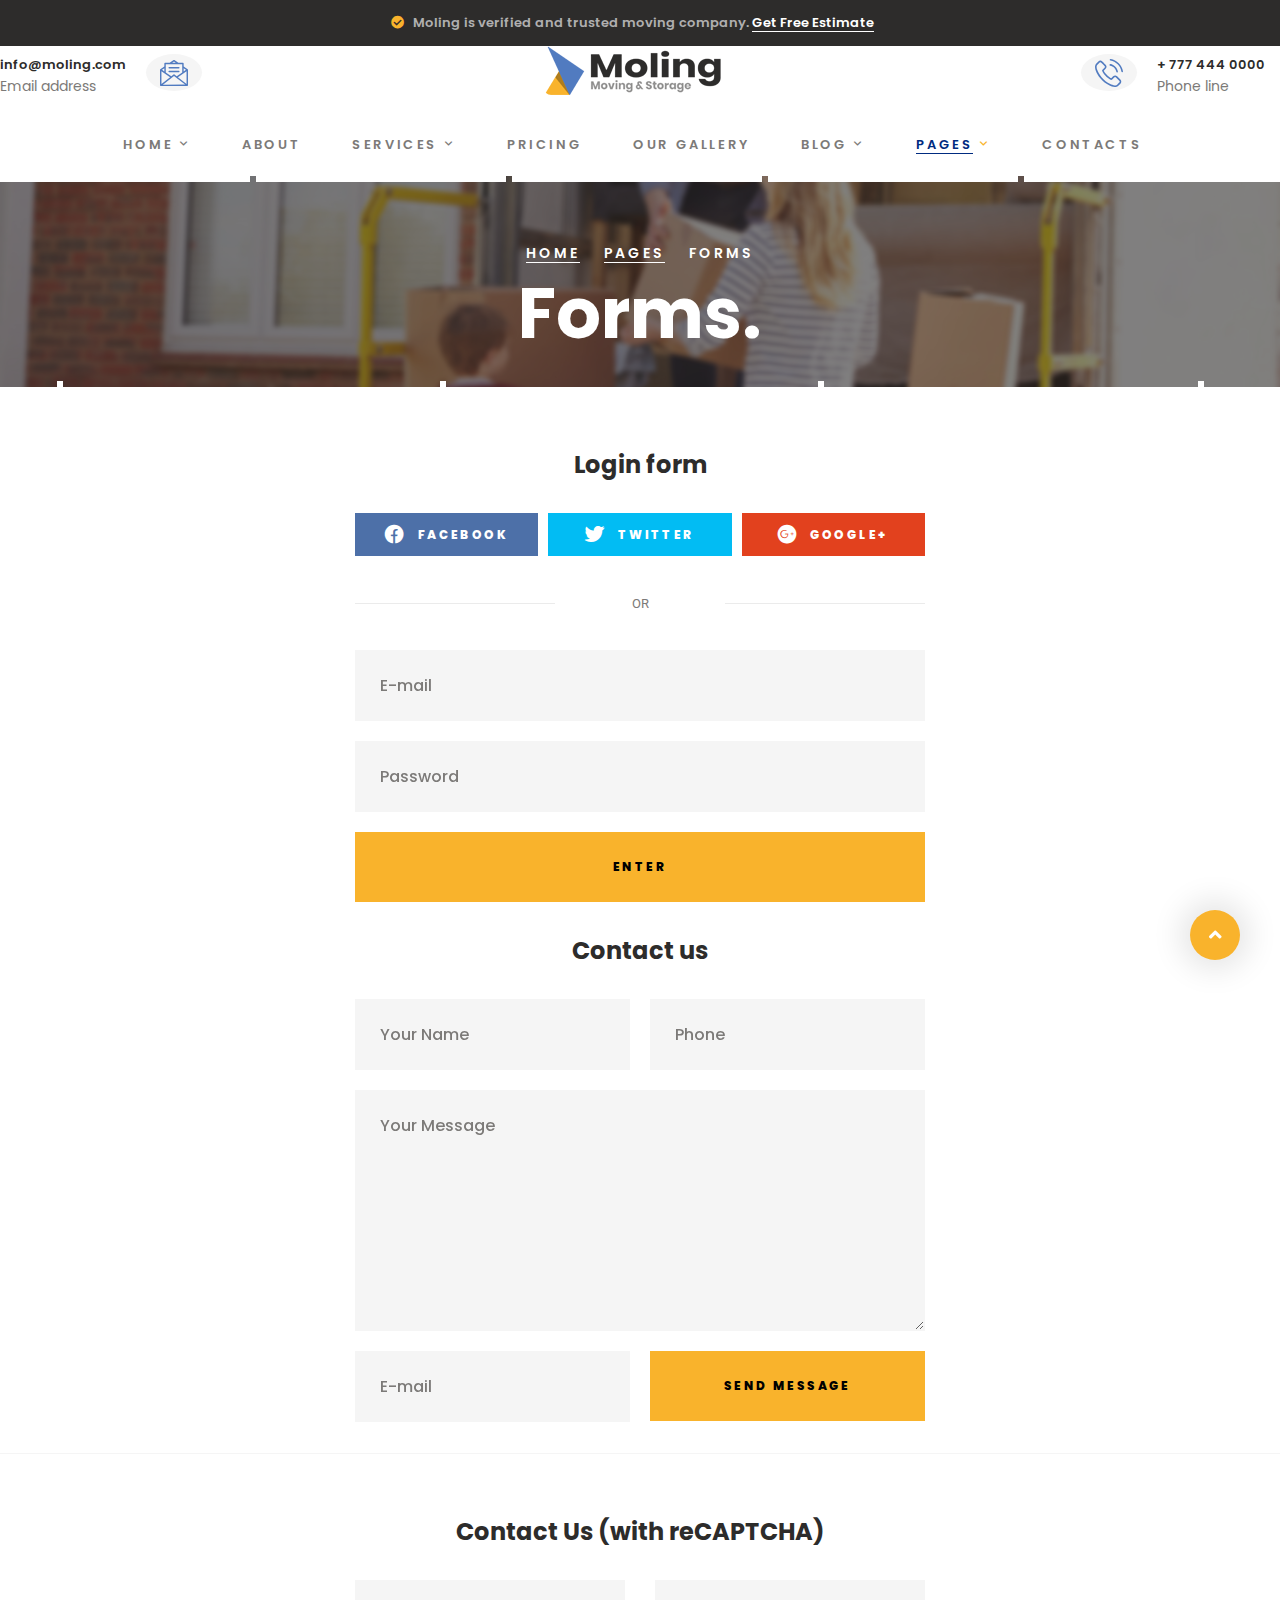
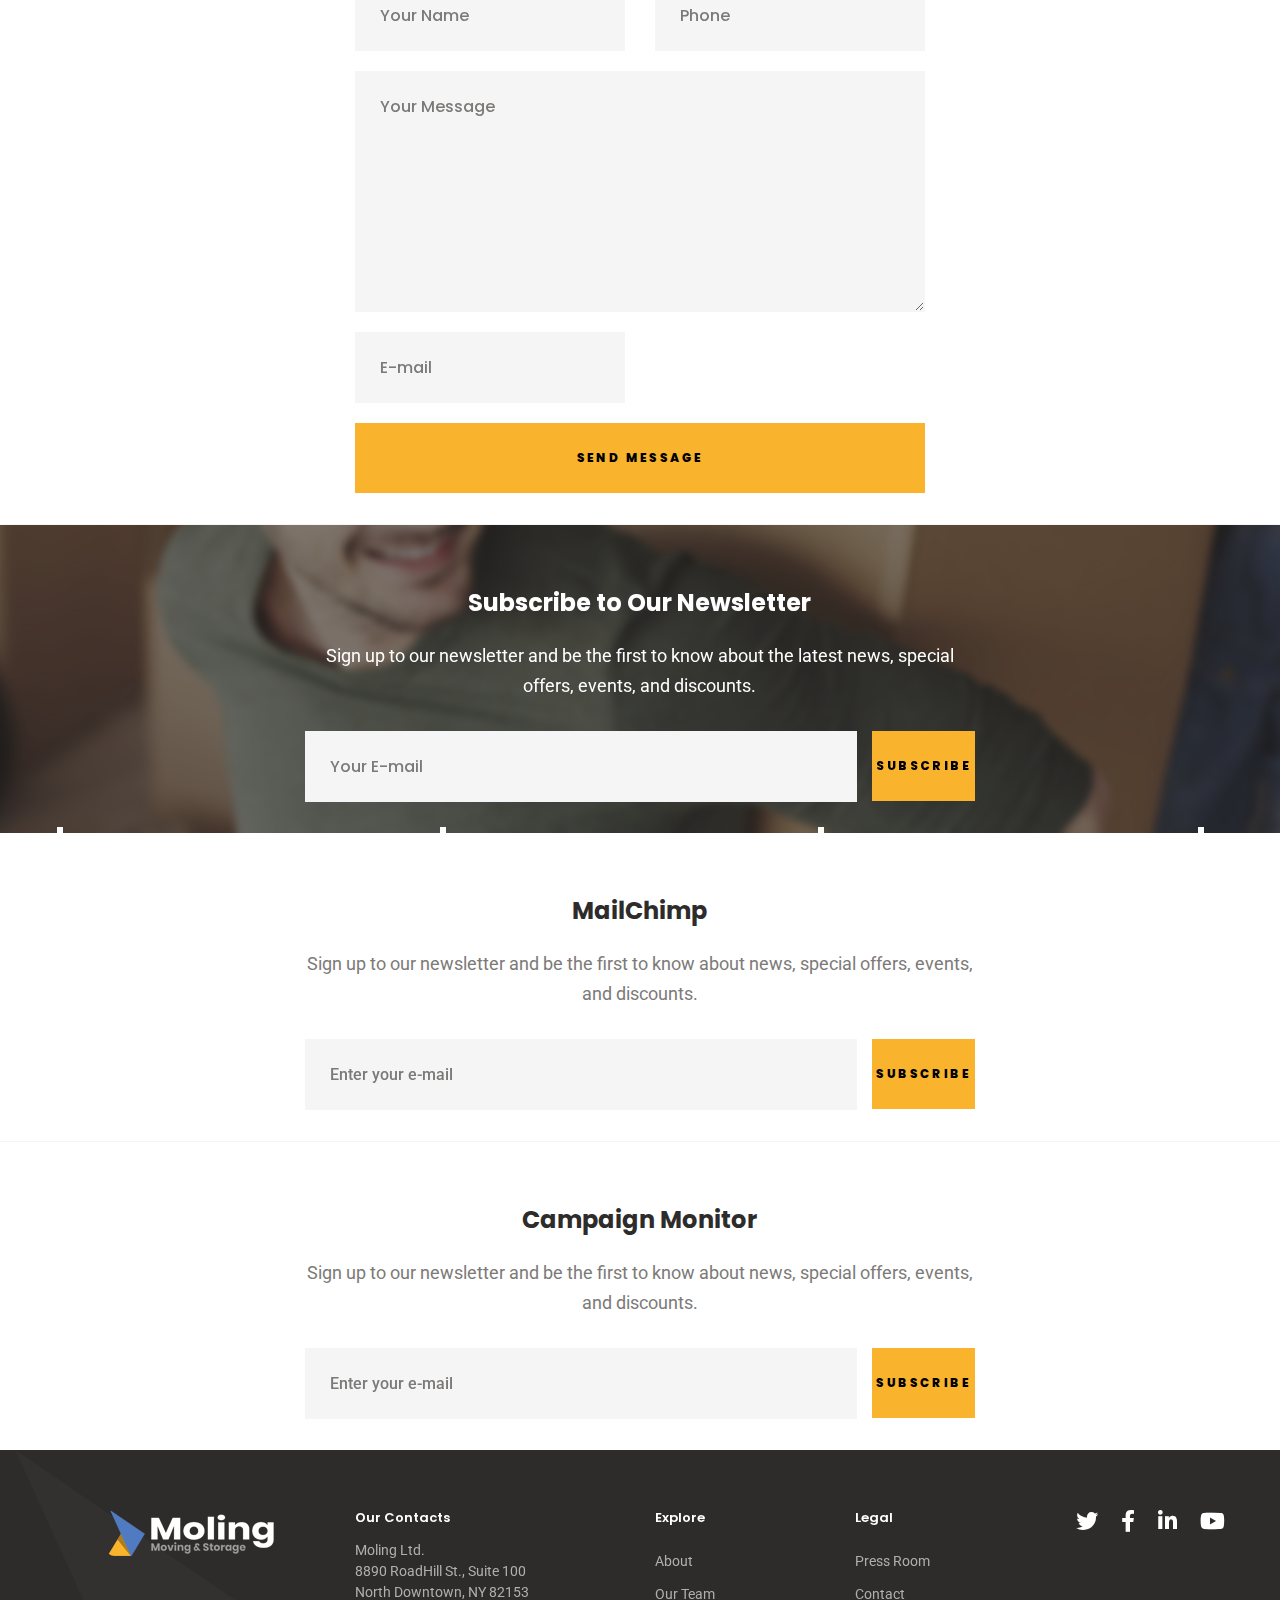
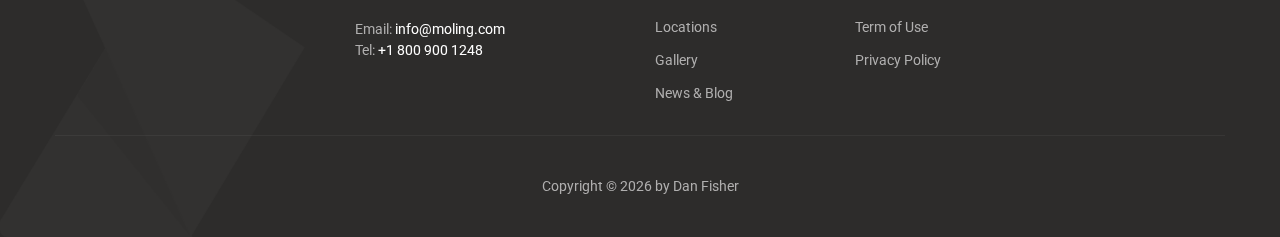
<file: HTML/site/forms.html>
<!DOCTYPE html>
<html class="wow-animation wide" lang="en">
  <head>
    <title>Forms</title>
    <meta charset="utf-8">
    <meta name="viewport" content="width=device-width, height=device-height, initial-scale=1.0">
    <meta http-equiv="X-UA-Compatible" content="IE=edge">
    <link rel="icon" href="images/favicon.ico" type="image/x-icon">
    <link rel="stylesheet" type="text/css" href="https://fonts.googleapis.com/css?family=Poppins:500,600,700,800%7CRoboto:400,500">
    <link rel="stylesheet" href="css/bootstrap.css">
    <link rel="stylesheet" href="css/fonts.css">
    <link rel="stylesheet" href="css/style.css">
    <style>.ie-panel{display: none;background: #212121;padding: 10px 0;box-shadow: 3px 3px 5px 0 rgba(0,0,0,.3);clear: both;text-align:center;position: relative;z-index: 1;} html.ie-10 .ie-panel, html.lt-ie-10 .ie-panel {display: block;}</style>
  </head>
  <body>
    <div class="ie-panel"><a href="http://windows.microsoft.com/en-US/internet-explorer/"><img src="images/ie8-panel/warning_bar_0000_us.jpg" height="42" width="820" alt="You are using an outdated browser. For a faster, safer browsing experience, upgrade for free today."></a></div>
    <div class="preloader">
      <div class="preloader-body">
        <div class="cssload-dots">
          <div class="cssload-dot"></div>
          <div class="cssload-dot"></div>
          <div class="cssload-dot"></div>
          <div class="cssload-dot"></div>
          <div class="cssload-dot"></div>
        </div>
        <svg version="1.1" xmlns="http://www.w3.org/2000/svg">
          <defs>
            <filter id="goo">
              <fegaussianblur in="SourceGraphic" result="blur" stddeviation="12"></fegaussianblur>
              <fecolormatrix in="blur" values="1 0 0 0 0	0 1 0 0 0	0 0 1 0 0	0 0 0 18 -7" result="goo"></fecolormatrix>
            </filter>
          </defs>
        </svg>
      </div>
    </div>
    <div class="page">
      <!-- Section Header Classic-->
      <header class="section page-header">
        <!--RD Navbar-->
        <div class="rd-navbar-wrap">
          <nav class="rd-navbar rd-navbar-classic" data-layout="rd-navbar-fixed" data-sm-layout="rd-navbar-fixed" data-md-layout="rd-navbar-fixed" data-md-device-layout="rd-navbar-fixed" data-lg-layout="rd-navbar-static" data-lg-device-layout="rd-navbar-static" data-xl-layout="rd-navbar-static" data-xl-device-layout="rd-navbar-static" data-xxl-layout="rd-navbar-static" data-xxl-device-layout="rd-navbar-static" data-lg-stick-up-offset="211px" data-xl-stick-up-offset="211px" data-xxl-stick-up-offset="211px" data-lg-stick-up="true" data-xl-stick-up="true" data-xxl-stick-up="true">
            <div class="rd-navbar-collapse-toggle rd-navbar-fixed-element-1" data-rd-navbar-toggle=".rd-navbar-collapse"><span></span></div>
            <div class="rd-navbar-info-toggle rd-navbar-fixed-element-2" data-rd-navbar-toggle=".rd-navbar-aside-outer"><span></span></div>
            <div class="rd-navbar-aside-outer bg-gray-700">
              <div class="rd-navbar-aside">
                <p class="small"><span class="icon icon-xs icon-primary fa-check-circle fas"></span> <span>Moling is verified and trusted moving company.</span>
                </p> <a class="small link-inline" href="#">Get Free Estimate</a>
              </div>
            </div>
            <div class="rd-navbar-main-outer">
              <div class="rd-navbar-main">
                <!--RD Navbar Panel-->
                <div class="rd-navbar-panel">
                  <!--RD Navbar Toggle-->
                  <button class="rd-navbar-toggle" data-rd-navbar-toggle=".rd-navbar-nav-wrap"><span></span></button>
                  <!--RD Navbar Brand-->
                  <div class="rd-navbar-brand">
                    <!--Brand--><a class="brand" href="index.html"><img class="brand-logo-dark" src="images/logo-default.png" srcset="images/logo-default@2x.png 2x" alt="Moling"/><img class="brand-logo-light" src="images/logo-inverse.png" srcset="images/logo-inverse@2x.png 2x" alt="Moling"/></a>
                  </div>
                </div>
                <div class="rd-navbar-main-address rd-navbar-collapse">
                  <div class="rd-navbar-main-address-item rd-navbar-main-address-item-first"><a class="header-mail" href="mailto:#"><span class="unit align-items-center flex-lg-row-reverse justify-content-lg-end"><span class="unit-right"><span class="svg-icon-wrapper svg-icon-wrapper-rounded svg-icon-wrapper-gray-100">
                            <svg class="icon icon-secondary" role="img">
                              <use xlink:href="images/svg/sprite.svg#message"></use>
                            </svg></span></span><span class="unit-body"><span class="heading-5 font-weight-sbold">info@moling.com</span><span class="small small-md">Email address</span></span></span></a></div>
                  <div class="rd-navbar-main-address-item rd-navbar-main-address-item-average">
                    <div class="rd-navbar-brand">
                      <!--Brand--><a class="brand" href="index.html"><img class="brand-logo-dark" src="images/logo-default.png" srcset="images/logo-default@2x.png 2x" alt="Moling"/><img class="brand-logo-light" src="images/logo-inverse.png" srcset="images/logo-inverse@2x.png 2x" alt="Moling"/></a>
                    </div>
                  </div>
                  <div class="rd-navbar-main-address-item rd-navbar-main-address-item-last"><a class="header-phone" href="tel:#"><span class="unit align-items-center justify-content-lg-end"><span class="unit-left"><span class="svg-icon-wrapper svg-icon-wrapper-rounded svg-icon-wrapper-gray-100">
                            <svg class="icon icon-secondary" role="img">
                              <use xlink:href="images/svg/sprite.svg#phone-call"></use>
                            </svg></span></span><span class="unit-body"><span class="heading-5 font-weight-sbold">+ 777 444 0000</span><span class="small small-md">Phone line</span></span></span></a></div>
                </div>
                <div class="rd-navbar-main-element">
                  <div class="rd-navbar-nav-wrap">
                    <ul class="rd-navbar-nav">
                      <li class="rd-nav-item"><a class="rd-nav-link" href="index.html">Home</a>
                        <ul class="rd-menu rd-navbar-dropdown">
                          <li class="rd-dropdown-item"><a class="rd-dropdown-link" href="index.html">Home 1</a>
                          </li>
                          <li class="rd-dropdown-item"><a class="rd-dropdown-link" href="home-2.html">Home 2</a>
                          </li>
                        </ul>
                      </li>
                      <li class="rd-nav-item"><a class="rd-nav-link" href="about.html">About</a>
                      </li>
                      <li class="rd-nav-item"><a class="rd-nav-link" href="services.html">Services</a>
                        <ul class="rd-menu rd-navbar-dropdown">
                          <li class="rd-dropdown-item"><a class="rd-dropdown-link" href="single-service.html">Single Service</a>
                          </li>
                        </ul>
                      </li>
                      <li class="rd-nav-item"><a class="rd-nav-link" href="pricing.html">Pricing</a>
                      </li>
                      <li class="rd-nav-item"><a class="rd-nav-link" href="our-gallery.html">Our Gallery</a>
                      </li>
                      <li class="rd-nav-item"><a class="rd-nav-link" href="#">Blog</a>
                        <ul class="rd-menu rd-navbar-dropdown">
                          <li class="rd-dropdown-item"><a class="rd-dropdown-link" href="blog-right-sidebar.html">Blog Right Sidebar</a>
                          </li>
                          <li class="rd-dropdown-item"><a class="rd-dropdown-link" href="blog-left-sidebar.html">Blog Left Sidebar</a>
                          </li>
                          <li class="rd-dropdown-item"><a class="rd-dropdown-link" href="single-blog.html">Single Blog</a>
                          </li>
                        </ul>
                      </li>
                      <li class="rd-nav-item active"><a class="rd-nav-link" href="#">Pages</a>
                        <ul class="rd-menu rd-navbar-megamenu">
                          <li class="rd-megamenu-item">
                            <ul class="rd-megamenu-list">
                              <li class="rd-megamenu-list-item"><a class="rd-megamenu-list-link" href="typography.html">Typography</a></li>
                              <li class="rd-megamenu-list-item"><a class="rd-megamenu-list-link" href="buttons.html">Buttons</a></li>
                              <li class="rd-megamenu-list-item"><a class="rd-megamenu-list-link" href="forms.html">Forms</a></li>
                              <li class="rd-megamenu-list-item"><a class="rd-megamenu-list-link" href="tabs-and-accordions.html">Tabs and accordions</a></li>
                            </ul>
                          </li>
                          <li class="rd-megamenu-item">
                            <ul class="rd-megamenu-list">
                              <li class="rd-megamenu-list-item"><a class="rd-megamenu-list-link" href="grid-system.html">Grid system</a></li>
                              <li class="rd-megamenu-list-item"><a class="rd-megamenu-list-link" href="privacy-policy.html">Privacy policy</a></li>
                              <li class="rd-megamenu-list-item"><a class="rd-megamenu-list-link" href="progress-bars.html">Progress bars</a></li>
                              <li class="rd-megamenu-list-item"><a class="rd-megamenu-list-link" href="tables.html">Tables</a></li>
                            </ul>
                          </li>
                          <li class="rd-megamenu-item">
                            <ul class="rd-megamenu-list">
                              <li class="rd-megamenu-list-item"><a class="rd-megamenu-list-link" href="under-construction.html">Under Construction</a></li>
                              <li class="rd-megamenu-list-item"><a class="rd-megamenu-list-link" href="404.html">404</a></li>
                              <li class="rd-megamenu-list-item"><a class="rd-megamenu-list-link" href="503.html">503</a></li>
                            </ul>
                          </li>
                        </ul>
                      </li>
                      <li class="rd-nav-item"><a class="rd-nav-link" href="contacts.html">Contacts</a>
                      </li>
                    </ul>
                  </div>
                </div>
              </div>
            </div>
          </nav>
        </div>
      </header>
      <!-- Breadcrumbs-->
      <div class="section section-lg breadcrumbs-custom bg-image context-dark" style="background-image: url(images/breadcrumbs-01-1894x368.jpg);">
        <div class="bg-decoration">
          <div class="bg-decoration-item"></div>
          <div class="bg-decoration-item"></div>
          <div class="bg-decoration-item"></div>
          <div class="bg-decoration-item"></div>
          <div class="bg-decoration-item"></div>
        </div>
        <div class="container">
          <ul class="breadcrumbs-custom-path">
            <li><a href="index.html">Home</a></li>
            <li><a href="#">Pages</a></li>
            <li class="active"><span>Forms</span></li>
          </ul>
          <h2 class="breadcrumbs-custom-title">Forms.</h2>
        </div>
      </div>
      <!-- Section Forms-->
      <div class="section section-lg bg-default text-center">
        <div class="bg-decoration">
          <div class="bg-decoration-item"></div>
          <div class="bg-decoration-item"></div>
          <div class="bg-decoration-item"></div>
          <div class="bg-decoration-item"></div>
        </div>
        <div class="container">
          <div class="row justify-content-md-center">
            <div class="col-md-9 col-lg-7 col-xl-6">
              <h3>Login form</h3>
              <div class="group-custom"><a class="button button-facebook button-icon button-icon-left button-round" href="#"><span class="icon fa-facebook fab"></span>Facebook</a><a class="button button-twitter button-icon button-icon-left button-round" href="#"><span class="icon fa-twitter fab"></span>Twitter</a><a class="button button-google button-icon button-icon-left button-round" href="#"><span class="icon fa-google-plus fab"></span>Google+</a></div>
              <div class="text-decoration-lines"><span class="text-decoration-lines-content">or</span></div>
              <!--RD Mailform-->
              <form class="rd-form rd-mailform rd-form-centered">
                <div class="form-wrap">
                  <label class="form-label" for="login-email">E-mail</label>
                  <input class="form-input" id="login-email" type="email" name="email" data-constraints="@Email @Required">
                </div>
                <div class="form-wrap">
                  <label class="form-label" for="login-password">Password</label>
                  <input class="form-input" id="login-password" type="password" name="password" data-constraints="@Required">
                </div>
                <button class="button button-block button-primary" type="submit">Enter</button>
              </form>
            </div>
          </div>
        </div>
      </div>
      <!--Contact us-->
      <div class="section section-lg bg-default text-center">
        <div class="container">
          <div class="row justify-content-md-center">
            <div class="col-md-9 col-lg-7 col-xl-6">
              <h3>Contact us</h3>
              <!--RD Mailform-->
              <form class="rd-form rd-mailform" data-form-output="form-output-global" data-form-type="contact" method="post" action="bat/rd-mailform.php">
                <div class="row row-narrow row-20">
                  <div class="col-md-6">
                    <div class="form-wrap">
                      <label class="form-label" for="contact-name">Your Name</label>
                      <input class="form-input" id="contact-name" type="text" name="name" data-constraints="@Required">
                    </div>
                  </div>
                  <div class="col-md-6">
                    <div class="form-wrap">
                      <label class="form-label" for="contact-phone">Phone</label>
                      <input class="form-input" id="contact-phone" type="text" name="phone" data-constraints="@Numeric">
                    </div>
                  </div>
                  <div class="col-12">
                    <div class="form-wrap">
                      <label class="form-label" for="contact-message">Your Message</label>
                      <textarea class="form-input" id="contact-message" name="message" data-constraints="@Required"></textarea>
                    </div>
                  </div>
                  <div class="col-md-6">
                    <div class="form-wrap">
                      <label class="form-label" for="contact-email">E-mail</label>
                      <input class="form-input" id="contact-email" type="email" name="email" data-constraints="@Email @Required">
                    </div>
                  </div>
                  <div class="col-md-6">
                    <button class="button button-block button-primary" type="submit">Send Message</button>
                  </div>
                </div>
              </form>
            </div>
          </div>
        </div>
      </div>
      <hr>
      <!--Contact Us-->
      <div class="section section-lg bg-default text-center">
        <div class="container">
          <div class="row justify-content-md-center">
            <div class="col-md-9 col-lg-7 col-xl-6">
              <h3>Contact Us (with reCAPTCHA)</h3>
              <!--RD Mailform-->
              <form class="rd-form rd-mailform" data-form-output="form-output-global" data-form-type="contact" method="post" action="bat/rd-mailform.php">
                <div class="row row-sm-bottom row-20">
                  <div class="col-md-6">
                    <div class="form-wrap">
                      <label class="form-label" for="contact-2-name">Your Name</label>
                      <input class="form-input" id="contact-2-name" type="text" name="name" data-constraints="@Required">
                    </div>
                  </div>
                  <div class="col-md-6">
                    <div class="form-wrap">
                      <label class="form-label" for="contact-2-phone">Phone</label>
                      <input class="form-input" id="contact-2-phone" type="text" name="phone" data-constraints="@Numeric">
                    </div>
                  </div>
                  <div class="col-12">
                    <div class="form-wrap">
                      <label class="form-label" for="contact-2-message">Your Message</label>
                      <textarea class="form-input" id="contact-2-message" name="message" data-constraints="@Required"></textarea>
                    </div>
                  </div>
                  <div class="col-md-6">
                    <div class="form-wrap">
                      <label class="form-label" for="contact-2-email">E-mail</label>
                      <input class="form-input" id="contact-2-email" type="email" name="email" data-constraints="@Email @Required">
                    </div>
                  </div>
                  <div class="col-md-6">
                    <div class="form-wrap form-validation-left form-validation-captcha">
                      <!--Google captcha-->
                      <div class="recaptcha" id="captcha1" data-sitekey="6LfZlSETAAAAAC5VW4R4tQP8Am_to4bM3dddxkEt" data-auto-size=""></div>
                    </div>
                  </div>
                  <div class="col-12">
                    <button class="button button-block button-primary" type="submit">Send Message</button>
                  </div>
                </div>
              </form>
            </div>
          </div>
        </div>
      </div>
      <hr>
      <!--Subscribe to Our Newsletter-->
      <div class="parallax-container section" data-parallax-img="images/bg-image-01-1894x745.jpg">
        <div class="parallax-content section-lg context-dark text-center">
          <div class="container">
            <div class="row justify-content-md-center">
              <div class="col-md-9 col-lg-8 col-xl-7">
                <h3>Subscribe to Our Newsletter</h3>
                <p class="big">Sign up to our newsletter and be the first to know about the latest news, special offers, events, and discounts.</p>
                <form class="rd-form rd-mailform rd-form-inline" data-form-output="form-output-global" data-form-type="subscribe" method="post" action="bat/rd-mailform.php">
                  <div class="form-wrap">
                    <label class="form-label" for="subscribe-form-email">Your E-mail</label>
                    <input class="form-input" id="subscribe-form-email" type="email" name="email" data-constraints="@Email @Required">
                  </div>
                  <div class="form-button">
                    <button class="button button-primary" type="submit">Subscribe</button>
                  </div>
                </form>
              </div>
            </div>
          </div>
        </div>
      </div>
      <div class="section section-lg bg-default text-center">
        <div class="bg-decoration">
          <div class="bg-decoration-item"></div>
          <div class="bg-decoration-item"></div>
          <div class="bg-decoration-item"></div>
          <div class="bg-decoration-item"></div>
        </div>
        <div class="container">
          <div class="row justify-content-md-center">
            <div class="col-md-9 col-lg-8 col-xl-7">
              <h3>MailChimp</h3>
              <p class="big">Sign up to our newsletter and be the first to know about news, special offers, events, and discounts.</p>
              <!--Mailchimp-->
              <form class="rd-form mailchimp-mailform rd-form-inline" data-form-output="form-output-global" action="https://templatemonster.us15.list-manage.com/subscribe/post?u=ba5bb362073a413f48e4a7b90&amp;id=8dc95d9dec" method="post">
                <div class="form-wrap">
                  <label class="form-label" for="mailchimp-email">Enter your e-mail</label>
                  <input class="form-input" id="mailchimp-email" type="email" name="email" data-constraints="@Email @Required">
                </div>
                <div class="form-button">
                  <button class="button button-primary" type="submit">Subscribe</button>
                </div>
              </form>
            </div>
          </div>
        </div>
      </div>
      <hr>
      <div class="section section-lg bg-default text-center">
        <div class="bg-decoration">
          <div class="bg-decoration-item"></div>
          <div class="bg-decoration-item"></div>
          <div class="bg-decoration-item"></div>
          <div class="bg-decoration-item"></div>
        </div>
        <div class="container">
          <div class="row justify-content-md-center">
            <div class="col-md-9 col-lg-8 col-xl-7">
              <h3>Campaign Monitor</h3>
              <p class="big">Sign up to our newsletter and be the first to know about news, special offers, events, and discounts.</p>
              <!--Campaign Monitor-->
              <form class="rd-form campaign-mailform rd-form-inline" data-form-output="form-output-global" action="https://templatermonster.createsend.com/t/j/s/zjjikd/" method="post">
                <div class="form-wrap">
                  <label class="form-label" for="campaign-email">Enter your e-mail</label>
                  <input class="form-input" id="campaign-email" type="email" name="cm-zjjikd-zjjikd" data-constraints="@Email @Required">
                </div>
                <div class="form-button">
                  <button class="button button-primary" type="submit">Subscribe</button>
                </div>
              </form>
            </div>
          </div>
        </div>
      </div>
      <!-- Section Footer Classic-->
      <footer class="footer-classic context-dark bg-with-icon">
        <div class="bg-decoration">
          <div class="bg-decoration-item"></div>
          <div class="bg-decoration-item"></div>
          <div class="bg-decoration-item"></div>
          <div class="bg-decoration-item"></div>
        </div>
        <div class="bg-with-icon-item-1"><img src="images/bg-icon-02-452x555.png" alt="" width="452" height="555"/>
        </div>
        <div class="section section-lg">
          <div class="container">
            <div class="row row-40">
              <div class="col-md-4 col-lg-3 text-center text-md-leftl">
                <!--Brand--><a class="brand" href="index.html"><img class="brand-logo-dark" src="images/logo-default.png" srcset="images/logo-default@2x.png 2x" alt="Moling"/><img class="brand-logo-light" src="images/logo-inverse.png" srcset="images/logo-inverse@2x.png 2x" alt="Moling"/></a>
              </div>
              <div class="col-8 col-xs-4 col-lg-3">
                <h5 class="footer-classic-titlel">Our Contacts</h5>
                <p>Moling Ltd.<br class="d-none d-md-block"> 8890 RoadHill St., Suite 100<br class="d-none d-md-block"> North Downtown, NY 82153
                </p>
                <div class="footer-classic-address">
                  <dl>
                    <dt>Email:</dt>
                    <dd><a href="mailto:#">info@moling.com</a></dd>
                  </dl>
                  <dl>
                    <dt>Tel:</dt>
                    <dd><a href="tel:#">+1 800 900 1248</a></dd>
                  </dl>
                </div>
              </div>
              <div class="col-6 col-xs-4 col-md-2 col-lg-2">
                <h5 class="footer-classic-title">Explore</h5>
                <ul class="footer-classic-list">
                  <li><a href="about.html">About</a></li>
                  <li><a href="#">Our Team</a></li>
                  <li><a href="#">Locations</a></li>
                  <li><a href="our-gallery.html">Gallery</a></li>
                  <li><a href="blog.html">News & Blog</a></li>
                </ul>
              </div>
              <div class="col-6 col-xs-4 col-md-2 col-lg-2">
                <h5 class="footer-classic-title">Legal</h5>
                <ul class="footer-classic-list">
                  <li><a href="#">Press Room</a></li>
                  <li><a href="contacts.html">Contact</a></li>
                  <li><a href="#">Term of Use</a></li>
                  <li><a href="#">Privacy Policy</a></li>
                </ul>
              </div>
              <div class="col-lg-2 text-center text-lg-right">
                <ul class="list-inline list-inline-sm">
                  <li><a class="icon-lg icon fa-twitter fab" href="#"></a></li>
                  <li><a class="icon-lg icon fa-facebook-f fab" href="#"></a></li>
                  <li><a class="icon-lg icon fa-linkedin-in fab" href="#"></a></li>
                  <li><a class="icon-lg icon fa-youtube fab" href="#"></a></li>
                </ul>
              </div>
            </div>
          </div>
        </div>
        <div class="container">
          <hr>
        </div>
        <div class="section section-xs text-center">
          <div class="container">
            <p class="rights"><span>Copyright&nbsp;</span><span>&copy;&nbsp;</span><span class="copyright-year"></span><span>&nbsp;</span><span>by</span> <a href="http://bit.ly/dan-fisher">Dan Fisher</a>
            </p>
          </div>
        </div>
      </footer>
    </div>
    <div class="snackbars" id="form-output-global"></div>
    <script src="js/core.min.js"></script>
    <script src="js/script.js"></script>
  </body>
</html>
</file>
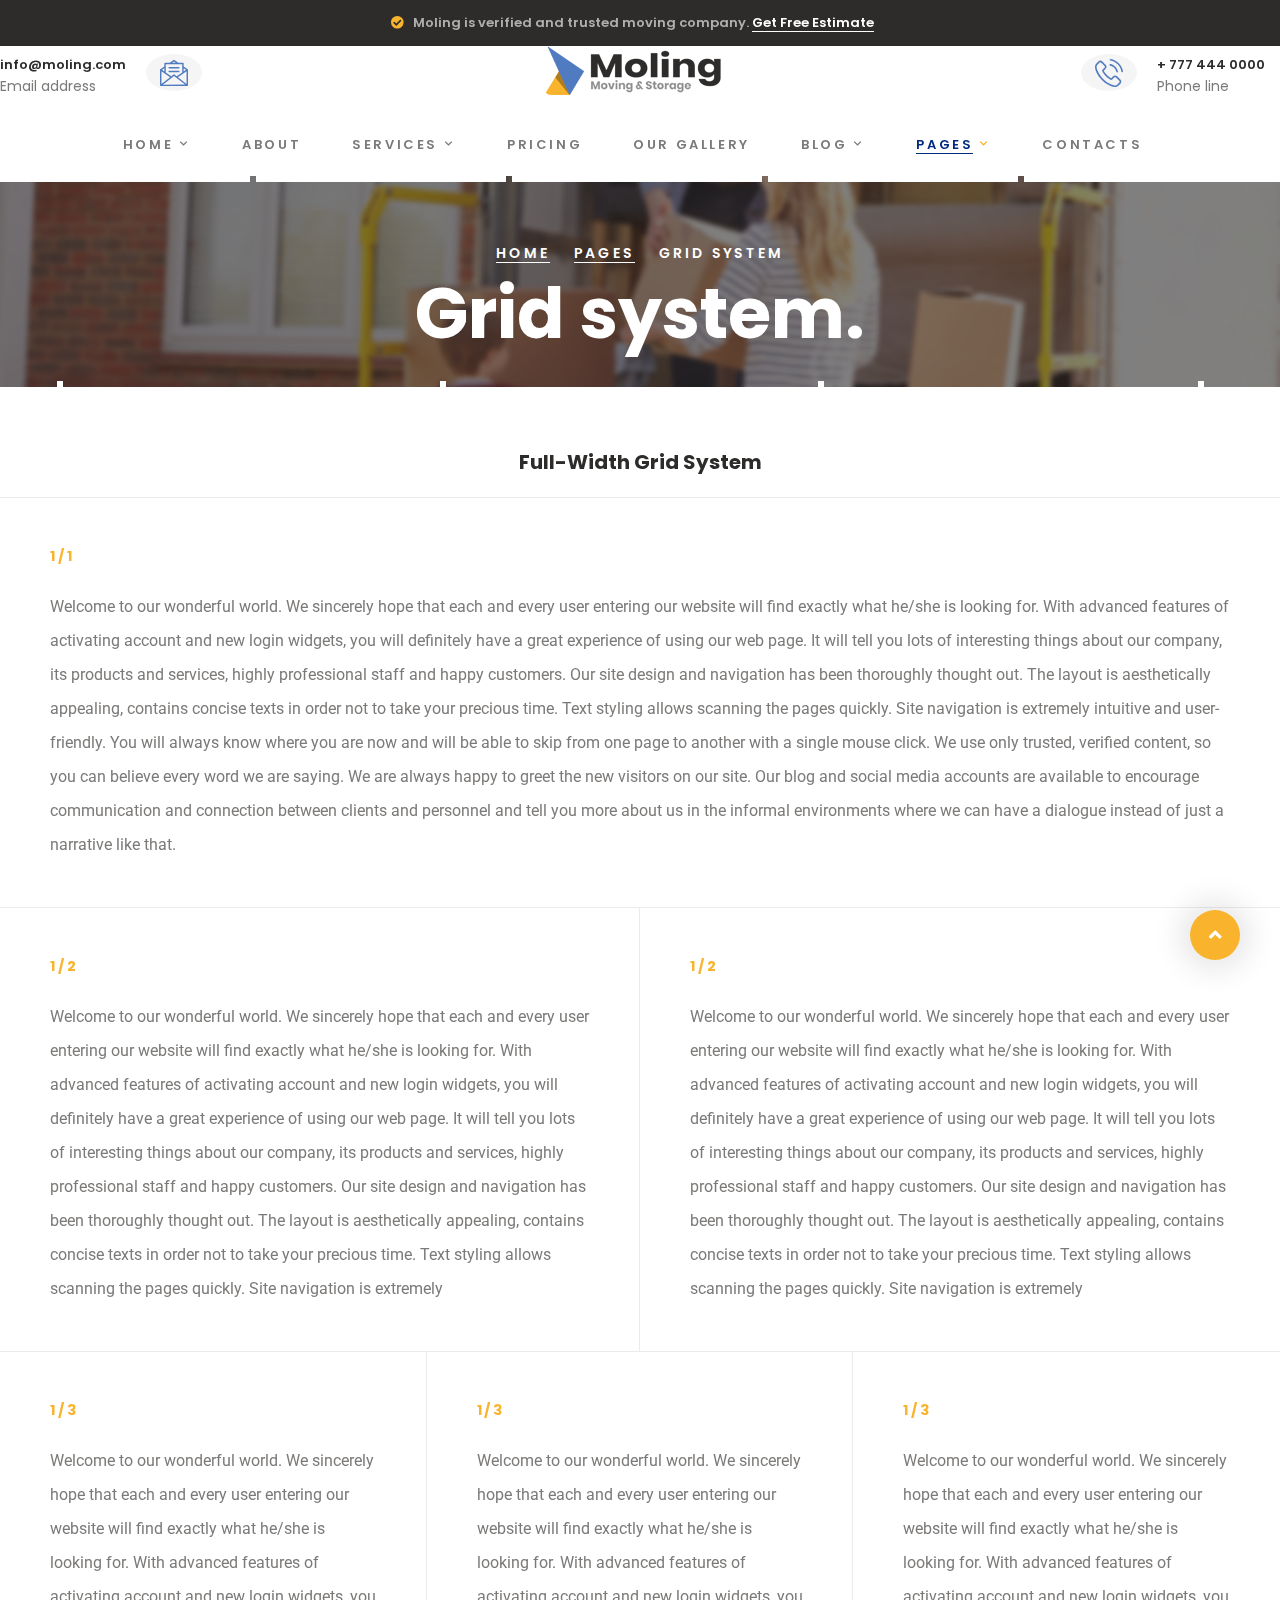
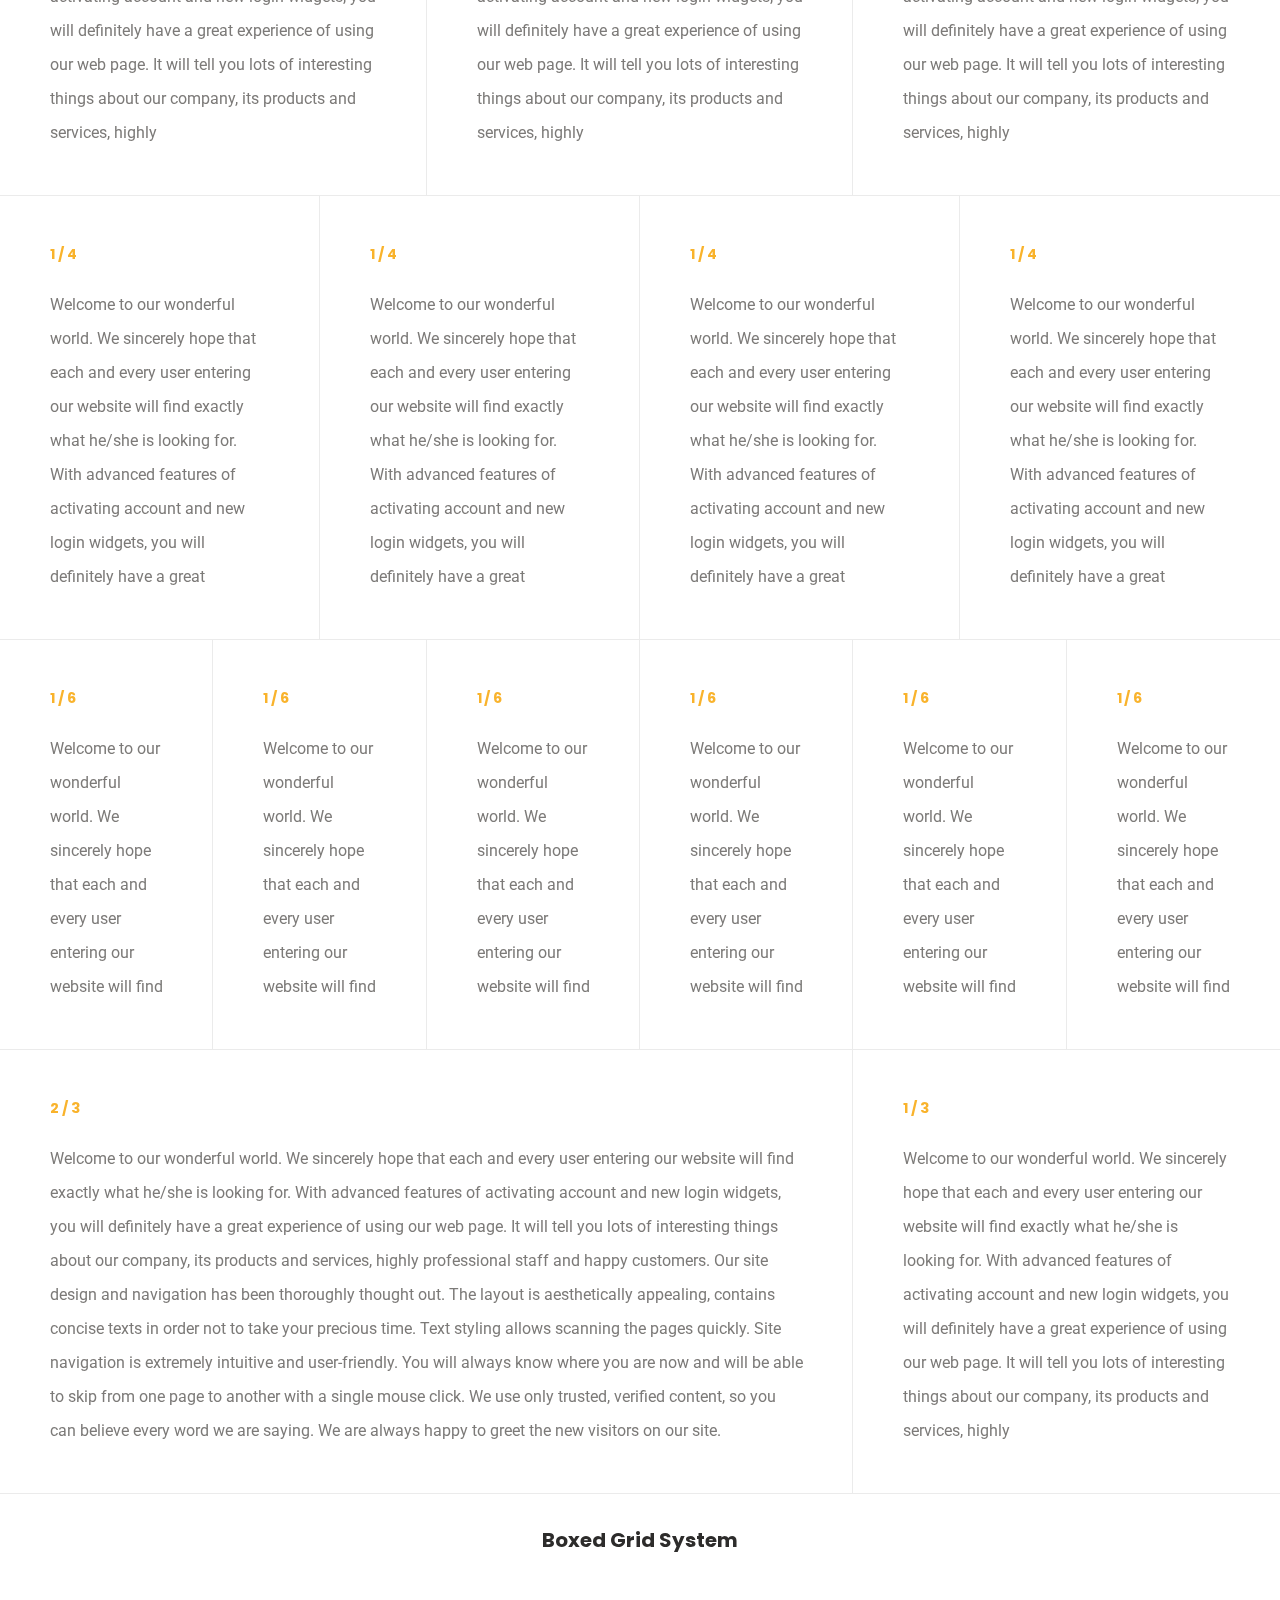
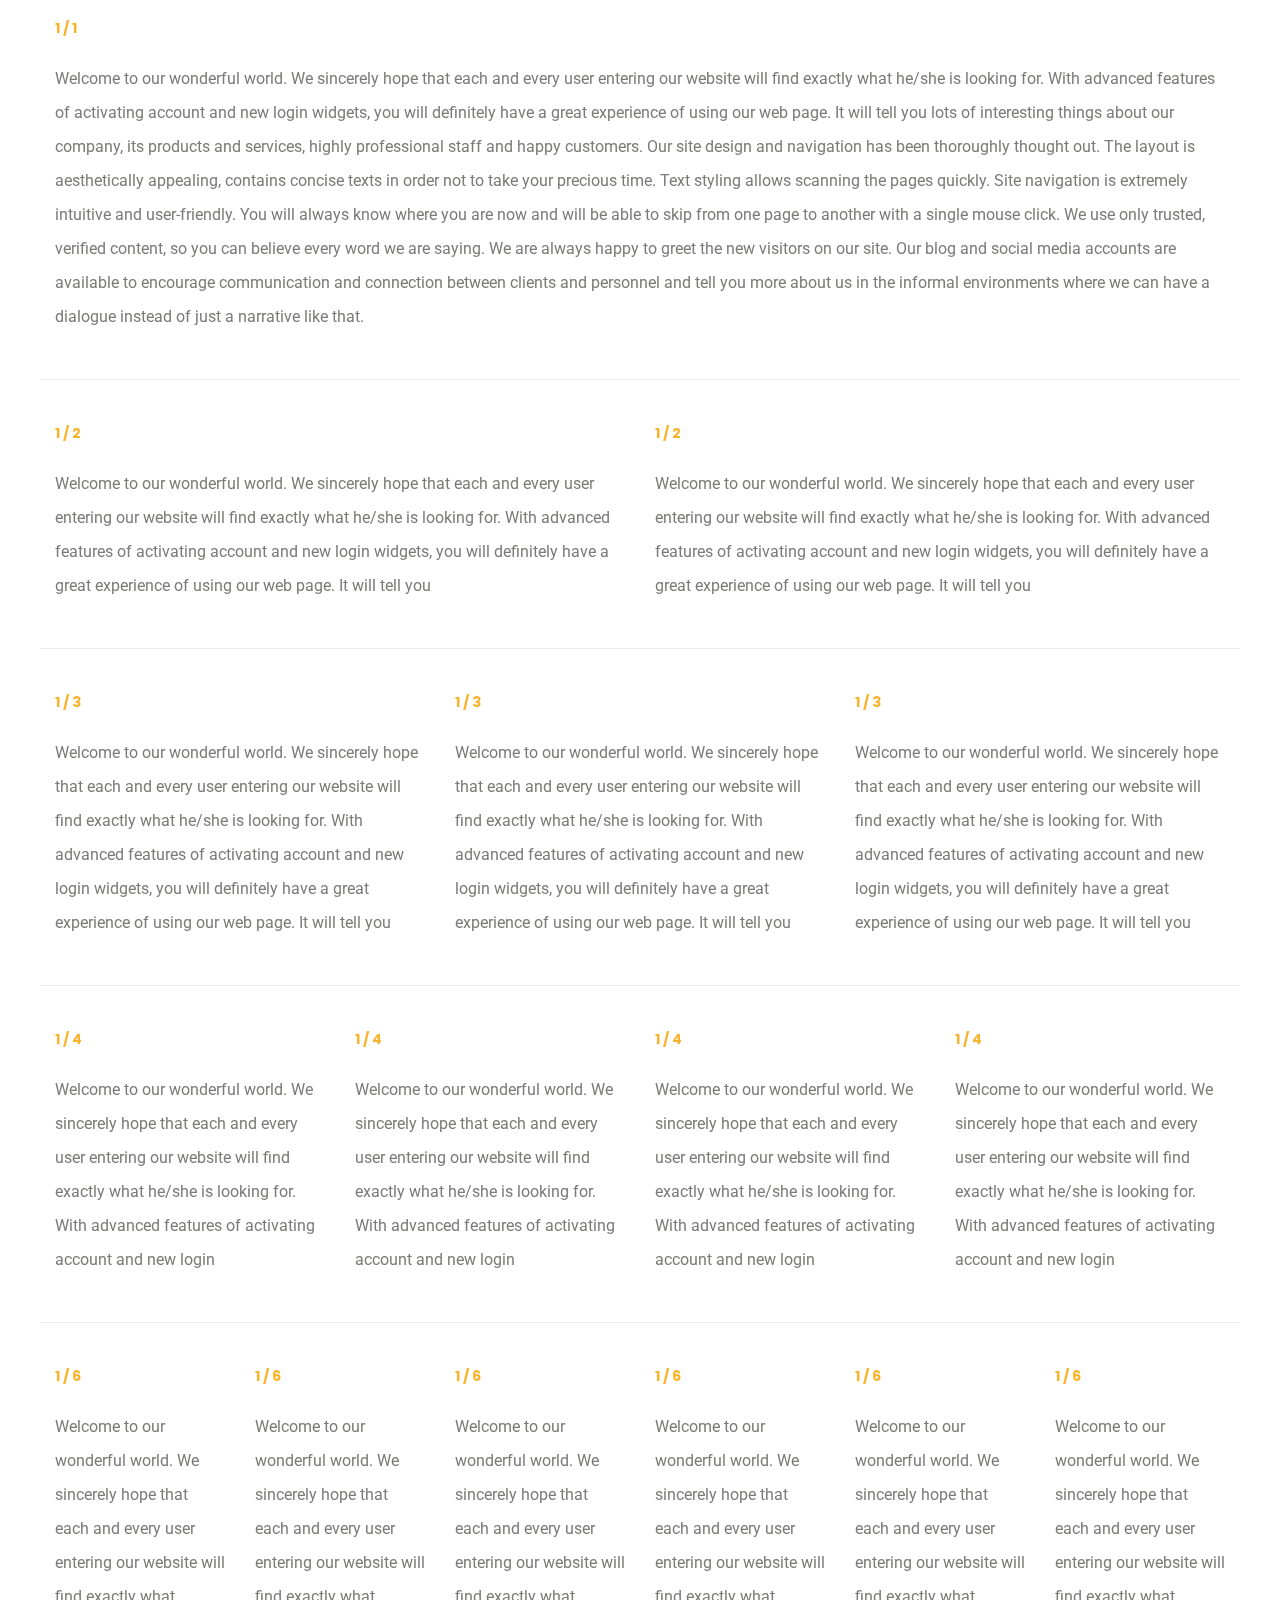
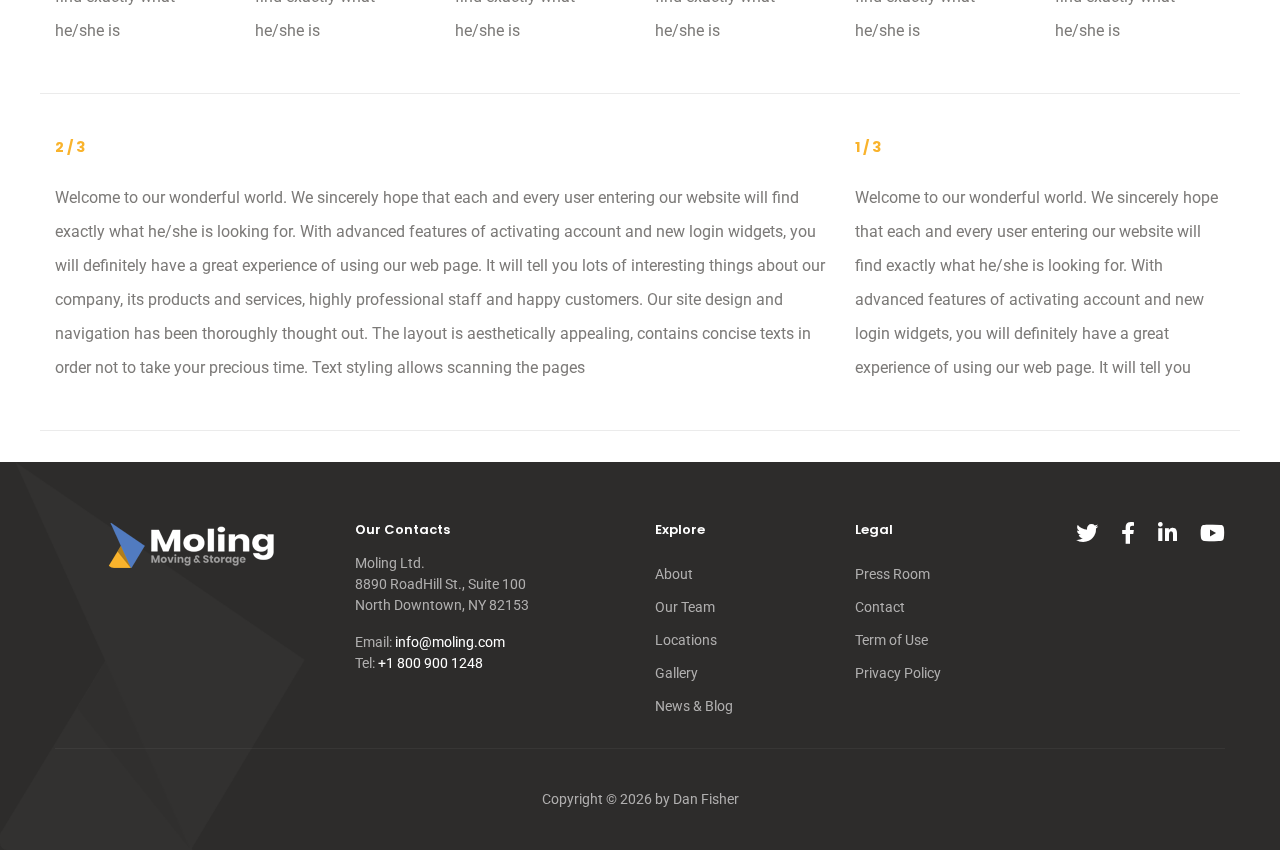
<file: HTML/site/grid-system.html>
<!DOCTYPE html>
<html class="wow-animation wide" lang="en">
  <head>
    <title>Grid System</title>
    <meta charset="utf-8">
    <meta name="viewport" content="width=device-width, height=device-height, initial-scale=1.0">
    <meta http-equiv="X-UA-Compatible" content="IE=edge">
    <link rel="icon" href="images/favicon.ico" type="image/x-icon">
    <link rel="stylesheet" type="text/css" href="https://fonts.googleapis.com/css?family=Poppins:500,600,700,800%7CRoboto:400,500">
    <link rel="stylesheet" href="css/bootstrap.css">
    <link rel="stylesheet" href="css/fonts.css">
    <link rel="stylesheet" href="css/style.css">
    <style>.ie-panel{display: none;background: #212121;padding: 10px 0;box-shadow: 3px 3px 5px 0 rgba(0,0,0,.3);clear: both;text-align:center;position: relative;z-index: 1;} html.ie-10 .ie-panel, html.lt-ie-10 .ie-panel {display: block;}</style>
  </head>
  <body>
    <div class="ie-panel"><a href="http://windows.microsoft.com/en-US/internet-explorer/"><img src="images/ie8-panel/warning_bar_0000_us.jpg" height="42" width="820" alt="You are using an outdated browser. For a faster, safer browsing experience, upgrade for free today."></a></div>
    <div class="preloader">
      <div class="preloader-body">
        <div class="cssload-dots">
          <div class="cssload-dot"></div>
          <div class="cssload-dot"></div>
          <div class="cssload-dot"></div>
          <div class="cssload-dot"></div>
          <div class="cssload-dot"></div>
        </div>
        <svg version="1.1" xmlns="http://www.w3.org/2000/svg">
          <defs>
            <filter id="goo">
              <fegaussianblur in="SourceGraphic" result="blur" stddeviation="12"></fegaussianblur>
              <fecolormatrix in="blur" values="1 0 0 0 0	0 1 0 0 0	0 0 1 0 0	0 0 0 18 -7" result="goo"></fecolormatrix>
            </filter>
          </defs>
        </svg>
      </div>
    </div>
    <div class="page">
      <!-- Section Header Classic-->
      <header class="section page-header">
        <!--RD Navbar-->
        <div class="rd-navbar-wrap">
          <nav class="rd-navbar rd-navbar-classic" data-layout="rd-navbar-fixed" data-sm-layout="rd-navbar-fixed" data-md-layout="rd-navbar-fixed" data-md-device-layout="rd-navbar-fixed" data-lg-layout="rd-navbar-static" data-lg-device-layout="rd-navbar-static" data-xl-layout="rd-navbar-static" data-xl-device-layout="rd-navbar-static" data-xxl-layout="rd-navbar-static" data-xxl-device-layout="rd-navbar-static" data-lg-stick-up-offset="211px" data-xl-stick-up-offset="211px" data-xxl-stick-up-offset="211px" data-lg-stick-up="true" data-xl-stick-up="true" data-xxl-stick-up="true">
            <div class="rd-navbar-collapse-toggle rd-navbar-fixed-element-1" data-rd-navbar-toggle=".rd-navbar-collapse"><span></span></div>
            <div class="rd-navbar-info-toggle rd-navbar-fixed-element-2" data-rd-navbar-toggle=".rd-navbar-aside-outer"><span></span></div>
            <div class="rd-navbar-aside-outer bg-gray-700">
              <div class="rd-navbar-aside">
                <p class="small"><span class="icon icon-xs icon-primary fa-check-circle fas"></span> <span>Moling is verified and trusted moving company.</span>
                </p> <a class="small link-inline" href="#">Get Free Estimate</a>
              </div>
            </div>
            <div class="rd-navbar-main-outer">
              <div class="rd-navbar-main">
                <!--RD Navbar Panel-->
                <div class="rd-navbar-panel">
                  <!--RD Navbar Toggle-->
                  <button class="rd-navbar-toggle" data-rd-navbar-toggle=".rd-navbar-nav-wrap"><span></span></button>
                  <!--RD Navbar Brand-->
                  <div class="rd-navbar-brand">
                    <!--Brand--><a class="brand" href="index.html"><img class="brand-logo-dark" src="images/logo-default.png" srcset="images/logo-default@2x.png 2x" alt="Moling"/><img class="brand-logo-light" src="images/logo-inverse.png" srcset="images/logo-inverse@2x.png 2x" alt="Moling"/></a>
                  </div>
                </div>
                <div class="rd-navbar-main-address rd-navbar-collapse">
                  <div class="rd-navbar-main-address-item rd-navbar-main-address-item-first"><a class="header-mail" href="mailto:#"><span class="unit align-items-center flex-lg-row-reverse justify-content-lg-end"><span class="unit-right"><span class="svg-icon-wrapper svg-icon-wrapper-rounded svg-icon-wrapper-gray-100">
                            <svg class="icon icon-secondary" role="img">
                              <use xlink:href="images/svg/sprite.svg#message"></use>
                            </svg></span></span><span class="unit-body"><span class="heading-5 font-weight-sbold">info@moling.com</span><span class="small small-md">Email address</span></span></span></a></div>
                  <div class="rd-navbar-main-address-item rd-navbar-main-address-item-average">
                    <div class="rd-navbar-brand">
                      <!--Brand--><a class="brand" href="index.html"><img class="brand-logo-dark" src="images/logo-default.png" srcset="images/logo-default@2x.png 2x" alt="Moling"/><img class="brand-logo-light" src="images/logo-inverse.png" srcset="images/logo-inverse@2x.png 2x" alt="Moling"/></a>
                    </div>
                  </div>
                  <div class="rd-navbar-main-address-item rd-navbar-main-address-item-last"><a class="header-phone" href="tel:#"><span class="unit align-items-center justify-content-lg-end"><span class="unit-left"><span class="svg-icon-wrapper svg-icon-wrapper-rounded svg-icon-wrapper-gray-100">
                            <svg class="icon icon-secondary" role="img">
                              <use xlink:href="images/svg/sprite.svg#phone-call"></use>
                            </svg></span></span><span class="unit-body"><span class="heading-5 font-weight-sbold">+ 777 444 0000</span><span class="small small-md">Phone line</span></span></span></a></div>
                </div>
                <div class="rd-navbar-main-element">
                  <div class="rd-navbar-nav-wrap">
                    <ul class="rd-navbar-nav">
                      <li class="rd-nav-item"><a class="rd-nav-link" href="index.html">Home</a>
                        <ul class="rd-menu rd-navbar-dropdown">
                          <li class="rd-dropdown-item"><a class="rd-dropdown-link" href="index.html">Home 1</a>
                          </li>
                          <li class="rd-dropdown-item"><a class="rd-dropdown-link" href="home-2.html">Home 2</a>
                          </li>
                        </ul>
                      </li>
                      <li class="rd-nav-item"><a class="rd-nav-link" href="about.html">About</a>
                      </li>
                      <li class="rd-nav-item"><a class="rd-nav-link" href="services.html">Services</a>
                        <ul class="rd-menu rd-navbar-dropdown">
                          <li class="rd-dropdown-item"><a class="rd-dropdown-link" href="single-service.html">Single Service</a>
                          </li>
                        </ul>
                      </li>
                      <li class="rd-nav-item"><a class="rd-nav-link" href="pricing.html">Pricing</a>
                      </li>
                      <li class="rd-nav-item"><a class="rd-nav-link" href="our-gallery.html">Our Gallery</a>
                      </li>
                      <li class="rd-nav-item"><a class="rd-nav-link" href="#">Blog</a>
                        <ul class="rd-menu rd-navbar-dropdown">
                          <li class="rd-dropdown-item"><a class="rd-dropdown-link" href="blog-right-sidebar.html">Blog Right Sidebar</a>
                          </li>
                          <li class="rd-dropdown-item"><a class="rd-dropdown-link" href="blog-left-sidebar.html">Blog Left Sidebar</a>
                          </li>
                          <li class="rd-dropdown-item"><a class="rd-dropdown-link" href="single-blog.html">Single Blog</a>
                          </li>
                        </ul>
                      </li>
                      <li class="rd-nav-item active"><a class="rd-nav-link" href="#">Pages</a>
                        <ul class="rd-menu rd-navbar-megamenu">
                          <li class="rd-megamenu-item">
                            <ul class="rd-megamenu-list">
                              <li class="rd-megamenu-list-item"><a class="rd-megamenu-list-link" href="typography.html">Typography</a></li>
                              <li class="rd-megamenu-list-item"><a class="rd-megamenu-list-link" href="buttons.html">Buttons</a></li>
                              <li class="rd-megamenu-list-item"><a class="rd-megamenu-list-link" href="forms.html">Forms</a></li>
                              <li class="rd-megamenu-list-item"><a class="rd-megamenu-list-link" href="tabs-and-accordions.html">Tabs and accordions</a></li>
                            </ul>
                          </li>
                          <li class="rd-megamenu-item">
                            <ul class="rd-megamenu-list">
                              <li class="rd-megamenu-list-item"><a class="rd-megamenu-list-link" href="grid-system.html">Grid system</a></li>
                              <li class="rd-megamenu-list-item"><a class="rd-megamenu-list-link" href="privacy-policy.html">Privacy policy</a></li>
                              <li class="rd-megamenu-list-item"><a class="rd-megamenu-list-link" href="progress-bars.html">Progress bars</a></li>
                              <li class="rd-megamenu-list-item"><a class="rd-megamenu-list-link" href="tables.html">Tables</a></li>
                            </ul>
                          </li>
                          <li class="rd-megamenu-item">
                            <ul class="rd-megamenu-list">
                              <li class="rd-megamenu-list-item"><a class="rd-megamenu-list-link" href="under-construction.html">Under Construction</a></li>
                              <li class="rd-megamenu-list-item"><a class="rd-megamenu-list-link" href="404.html">404</a></li>
                              <li class="rd-megamenu-list-item"><a class="rd-megamenu-list-link" href="503.html">503</a></li>
                            </ul>
                          </li>
                        </ul>
                      </li>
                      <li class="rd-nav-item"><a class="rd-nav-link" href="contacts.html">Contacts</a>
                      </li>
                    </ul>
                  </div>
                </div>
              </div>
            </div>
          </nav>
        </div>
      </header>
      <!-- Breadcrumbs-->
      <div class="section section-lg breadcrumbs-custom bg-image context-dark" style="background-image: url(images/breadcrumbs-01-1894x368.jpg);">
        <div class="bg-decoration">
          <div class="bg-decoration-item"></div>
          <div class="bg-decoration-item"></div>
          <div class="bg-decoration-item"></div>
          <div class="bg-decoration-item"></div>
          <div class="bg-decoration-item"></div>
        </div>
        <div class="container">
          <ul class="breadcrumbs-custom-path">
            <li><a href="index.html">Home</a></li>
            <li><a href="#">Pages</a></li>
            <li class="active"><span>Grid system</span></li>
          </ul>
          <h2 class="breadcrumbs-custom-title">Grid system.</h2>
        </div>
      </div>
      <!--Full-Width Grid System-->
      <div class="section section-lg bg-default">
        <div class="bg-decoration">
          <div class="bg-decoration-item"></div>
          <div class="bg-decoration-item"></div>
          <div class="bg-decoration-item"></div>
          <div class="bg-decoration-item"></div>
        </div>
        <div class="container-fluid grid-demo grid-demo-bordered">
          <h4 class="text-center">Full-Width Grid System</h4>
          <div class="row">
            <div class="col-12">
              <h6>1/1</h6>
              <p>Welcome to our wonderful world. We sincerely hope that each and every user entering our website will find exactly what he/she is looking for. With advanced features of activating account and new login widgets, you will definitely have a great experience of using our web page. It will tell you lots of interesting things about our company, its products and services, highly professional staff and happy customers. Our site design and navigation has been thoroughly thought out. The layout is aesthetically appealing, contains concise texts in order not to take your precious time. Text styling allows scanning the pages quickly. Site navigation is extremely intuitive and user-friendly. You will always know where you are now and will be able to skip from one page to another with a single mouse click. We use only trusted, verified content, so you can believe every word we are saying. We are always happy to greet the new visitors on our site. Our blog and social media accounts are available to encourage communication and connection between clients and personnel and tell you more about us in the informal environments where we can have a dialogue instead of just a narrative like that.</p>
            </div>
          </div>
          <div class="row">
            <div class="col-6">
              <h6>1/2</h6>
              <p>Welcome to our wonderful world. We sincerely hope that each and every user entering our website will find exactly what he/she is looking for. With advanced features of activating account and new login widgets, you will definitely have a great experience of using our web page. It will tell you lots of interesting things about our company, its products and services, highly professional staff and happy customers. Our site design and navigation has been thoroughly thought out. The layout is aesthetically appealing, contains concise texts in order not to take your precious time. Text styling allows scanning the pages quickly. Site navigation is extremely</p>
            </div>
            <div class="col-6">
              <h6>1/2</h6>
              <p>Welcome to our wonderful world. We sincerely hope that each and every user entering our website will find exactly what he/she is looking for. With advanced features of activating account and new login widgets, you will definitely have a great experience of using our web page. It will tell you lots of interesting things about our company, its products and services, highly professional staff and happy customers. Our site design and navigation has been thoroughly thought out. The layout is aesthetically appealing, contains concise texts in order not to take your precious time. Text styling allows scanning the pages quickly. Site navigation is extremely</p>
            </div>
          </div>
          <div class="row">
            <div class="col-4">
              <h6>1/3</h6>
              <p>Welcome to our wonderful world. We sincerely hope that each and every user entering our website will find exactly what he/she is looking for. With advanced features of activating account and new login widgets, you will definitely have a great experience of using our web page. It will tell you lots of interesting things about our company, its products and services, highly</p>
            </div>
            <div class="col-4">
              <h6>1/3</h6>
              <p>Welcome to our wonderful world. We sincerely hope that each and every user entering our website will find exactly what he/she is looking for. With advanced features of activating account and new login widgets, you will definitely have a great experience of using our web page. It will tell you lots of interesting things about our company, its products and services, highly</p>
            </div>
            <div class="col-4">
              <h6>1/3</h6>
              <p>Welcome to our wonderful world. We sincerely hope that each and every user entering our website will find exactly what he/she is looking for. With advanced features of activating account and new login widgets, you will definitely have a great experience of using our web page. It will tell you lots of interesting things about our company, its products and services, highly</p>
            </div>
          </div>
          <div class="row">
            <div class="col-3">
              <h6>1/4</h6>
              <p>Welcome to our wonderful world. We sincerely hope that each and every user entering our website will find exactly what he/she is looking for. With advanced features of activating account and new login widgets, you will definitely have a great</p>
            </div>
            <div class="col-3">
              <h6>1/4</h6>
              <p>Welcome to our wonderful world. We sincerely hope that each and every user entering our website will find exactly what he/she is looking for. With advanced features of activating account and new login widgets, you will definitely have a great</p>
            </div>
            <div class="col-3">
              <h6>1/4</h6>
              <p>Welcome to our wonderful world. We sincerely hope that each and every user entering our website will find exactly what he/she is looking for. With advanced features of activating account and new login widgets, you will definitely have a great</p>
            </div>
            <div class="col-3">
              <h6>1/4</h6>
              <p>Welcome to our wonderful world. We sincerely hope that each and every user entering our website will find exactly what he/she is looking for. With advanced features of activating account and new login widgets, you will definitely have a great</p>
            </div>
          </div>
          <div class="row">
            <div class="col-2">
              <h6>1/6</h6>
              <p>Welcome to our wonderful world. We sincerely hope that each and every user entering our website will find</p>
            </div>
            <div class="col-2">
              <h6>1/6</h6>
              <p>Welcome to our wonderful world. We sincerely hope that each and every user entering our website will find</p>
            </div>
            <div class="col-2">
              <h6>1/6</h6>
              <p>Welcome to our wonderful world. We sincerely hope that each and every user entering our website will find</p>
            </div>
            <div class="col-2">
              <h6>1/6</h6>
              <p>Welcome to our wonderful world. We sincerely hope that each and every user entering our website will find</p>
            </div>
            <div class="col-2">
              <h6>1/6</h6>
              <p>Welcome to our wonderful world. We sincerely hope that each and every user entering our website will find</p>
            </div>
            <div class="col-2">
              <h6>1/6</h6>
              <p>Welcome to our wonderful world. We sincerely hope that each and every user entering our website will find</p>
            </div>
          </div>
          <div class="row">
            <div class="col-8">
              <h6>2/3</h6>
              <p>Welcome to our wonderful world. We sincerely hope that each and every user entering our website will find exactly what he/she is looking for. With advanced features of activating account and new login widgets, you will definitely have a great experience of using our web page. It will tell you lots of interesting things about our company, its products and services, highly professional staff and happy customers. Our site design and navigation has been thoroughly thought out. The layout is aesthetically appealing, contains concise texts in order not to take your precious time. Text styling allows scanning the pages quickly. Site navigation is extremely intuitive and user-friendly. You will always know where you are now and will be able to skip from one page to another with a single mouse click. We use only trusted, verified content, so you can believe every word we are saying. We are always happy to greet the new visitors on our site.</p>
            </div>
            <div class="col-4">
              <h6>1/3</h6>
              <p>Welcome to our wonderful world. We sincerely hope that each and every user entering our website will find exactly what he/she is looking for. With advanced features of activating account and new login widgets, you will definitely have a great experience of using our web page. It will tell you lots of interesting things about our company, its products and services, highly</p>
            </div>
          </div>
        </div>
      </div>
      <!--Boxed Grid System-->
      <div class="section section-lg bg-default">
        <div class="bg-decoration">
          <div class="bg-decoration-item"></div>
          <div class="bg-decoration-item"></div>
          <div class="bg-decoration-item"></div>
          <div class="bg-decoration-item"></div>
        </div>
        <div class="container grid-demo grid-demo-underlined">
          <h4 class="text-center">Boxed Grid System</h4>
          <div class="row">
            <div class="col-12">
              <h6>1/1</h6>
              <p>Welcome to our wonderful world. We sincerely hope that each and every user entering our website will find exactly what he/she is looking for. With advanced features of activating account and new login widgets, you will definitely have a great experience of using our web page. It will tell you lots of interesting things about our company, its products and services, highly professional staff and happy customers. Our site design and navigation has been thoroughly thought out. The layout is aesthetically appealing, contains concise texts in order not to take your precious time. Text styling allows scanning the pages quickly. Site navigation is extremely intuitive and user-friendly. You will always know where you are now and will be able to skip from one page to another with a single mouse click. We use only trusted, verified content, so you can believe every word we are saying. We are always happy to greet the new visitors on our site. Our blog and social media accounts are available to encourage communication and connection between clients and personnel and tell you more about us in the informal environments where we can have a dialogue instead of just a narrative like that.</p>
            </div>
          </div>
          <div class="row">
            <div class="col-6">
              <h6>1/2</h6>
              <p>Welcome to our wonderful world. We sincerely hope that each and every user entering our website will find exactly what he/she is looking for. With advanced features of activating account and new login widgets, you will definitely have a great experience of using our web page. It will tell you</p>
            </div>
            <div class="col-6">
              <h6>1/2</h6>
              <p>Welcome to our wonderful world. We sincerely hope that each and every user entering our website will find exactly what he/she is looking for. With advanced features of activating account and new login widgets, you will definitely have a great experience of using our web page. It will tell you</p>
            </div>
          </div>
          <div class="row">
            <div class="col-4">
              <h6>1/3</h6>
              <p>Welcome to our wonderful world. We sincerely hope that each and every user entering our website will find exactly what he/she is looking for. With advanced features of activating account and new login widgets, you will definitely have a great experience of using our web page. It will tell you</p>
            </div>
            <div class="col-4">
              <h6>1/3</h6>
              <p>Welcome to our wonderful world. We sincerely hope that each and every user entering our website will find exactly what he/she is looking for. With advanced features of activating account and new login widgets, you will definitely have a great experience of using our web page. It will tell you</p>
            </div>
            <div class="col-4">
              <h6>1/3</h6>
              <p>Welcome to our wonderful world. We sincerely hope that each and every user entering our website will find exactly what he/she is looking for. With advanced features of activating account and new login widgets, you will definitely have a great experience of using our web page. It will tell you</p>
            </div>
          </div>
          <div class="row">
            <div class="col-3">
              <h6>1/4</h6>
              <p>Welcome to our wonderful world. We sincerely hope that each and every user entering our website will find exactly what he/she is looking for. With advanced features of activating account and new login</p>
            </div>
            <div class="col-3">
              <h6>1/4</h6>
              <p>Welcome to our wonderful world. We sincerely hope that each and every user entering our website will find exactly what he/she is looking for. With advanced features of activating account and new login</p>
            </div>
            <div class="col-3">
              <h6>1/4</h6>
              <p>Welcome to our wonderful world. We sincerely hope that each and every user entering our website will find exactly what he/she is looking for. With advanced features of activating account and new login</p>
            </div>
            <div class="col-3">
              <h6>1/4</h6>
              <p>Welcome to our wonderful world. We sincerely hope that each and every user entering our website will find exactly what he/she is looking for. With advanced features of activating account and new login</p>
            </div>
          </div>
          <div class="row">
            <div class="col-2">
              <h6>1/6</h6>
              <p>Welcome to our wonderful world. We sincerely hope that each and every user entering our website will find exactly what he/she is</p>
            </div>
            <div class="col-2">
              <h6>1/6</h6>
              <p>Welcome to our wonderful world. We sincerely hope that each and every user entering our website will find exactly what he/she is</p>
            </div>
            <div class="col-2">
              <h6>1/6</h6>
              <p>Welcome to our wonderful world. We sincerely hope that each and every user entering our website will find exactly what he/she is</p>
            </div>
            <div class="col-2">
              <h6>1/6</h6>
              <p>Welcome to our wonderful world. We sincerely hope that each and every user entering our website will find exactly what he/she is</p>
            </div>
            <div class="col-2">
              <h6>1/6</h6>
              <p>Welcome to our wonderful world. We sincerely hope that each and every user entering our website will find exactly what he/she is</p>
            </div>
            <div class="col-2">
              <h6>1/6</h6>
              <p>Welcome to our wonderful world. We sincerely hope that each and every user entering our website will find exactly what he/she is</p>
            </div>
          </div>
          <div class="row">
            <div class="col-8">
              <h6>2/3</h6>
              <p>Welcome to our wonderful world. We sincerely hope that each and every user entering our website will find exactly what he/she is looking for. With advanced features of activating account and new login widgets, you will definitely have a great experience of using our web page. It will tell you lots of interesting things about our company, its products and services, highly professional staff and happy customers. Our site design and navigation has been thoroughly thought out. The layout is aesthetically appealing, contains concise texts in order not to take your precious time. Text styling allows scanning the pages</p>
            </div>
            <div class="col-4">
              <h6>1/3</h6>
              <p>Welcome to our wonderful world. We sincerely hope that each and every user entering our website will find exactly what he/she is looking for. With advanced features of activating account and new login widgets, you will definitely have a great experience of using our web page. It will tell you</p>
            </div>
          </div>
        </div>
      </div>
      <!-- Section Footer Classic-->
      <footer class="footer-classic context-dark bg-with-icon">
        <div class="bg-decoration">
          <div class="bg-decoration-item"></div>
          <div class="bg-decoration-item"></div>
          <div class="bg-decoration-item"></div>
          <div class="bg-decoration-item"></div>
        </div>
        <div class="bg-with-icon-item-1"><img src="images/bg-icon-02-452x555.png" alt="" width="452" height="555"/>
        </div>
        <div class="section section-lg">
          <div class="container">
            <div class="row row-40">
              <div class="col-md-4 col-lg-3 text-center text-md-leftl">
                <!--Brand--><a class="brand" href="index.html"><img class="brand-logo-dark" src="images/logo-default.png" srcset="images/logo-default@2x.png 2x" alt="Moling"/><img class="brand-logo-light" src="images/logo-inverse.png" srcset="images/logo-inverse@2x.png 2x" alt="Moling"/></a>
              </div>
              <div class="col-8 col-xs-4 col-lg-3">
                <h5 class="footer-classic-titlel">Our Contacts</h5>
                <p>Moling Ltd.<br class="d-none d-md-block"> 8890 RoadHill St., Suite 100<br class="d-none d-md-block"> North Downtown, NY 82153
                </p>
                <div class="footer-classic-address">
                  <dl>
                    <dt>Email:</dt>
                    <dd><a href="mailto:#">info@moling.com</a></dd>
                  </dl>
                  <dl>
                    <dt>Tel:</dt>
                    <dd><a href="tel:#">+1 800 900 1248</a></dd>
                  </dl>
                </div>
              </div>
              <div class="col-6 col-xs-4 col-md-2 col-lg-2">
                <h5 class="footer-classic-title">Explore</h5>
                <ul class="footer-classic-list">
                  <li><a href="about.html">About</a></li>
                  <li><a href="#">Our Team</a></li>
                  <li><a href="#">Locations</a></li>
                  <li><a href="our-gallery.html">Gallery</a></li>
                  <li><a href="blog.html">News & Blog</a></li>
                </ul>
              </div>
              <div class="col-6 col-xs-4 col-md-2 col-lg-2">
                <h5 class="footer-classic-title">Legal</h5>
                <ul class="footer-classic-list">
                  <li><a href="#">Press Room</a></li>
                  <li><a href="contacts.html">Contact</a></li>
                  <li><a href="#">Term of Use</a></li>
                  <li><a href="#">Privacy Policy</a></li>
                </ul>
              </div>
              <div class="col-lg-2 text-center text-lg-right">
                <ul class="list-inline list-inline-sm">
                  <li><a class="icon-lg icon fa-twitter fab" href="#"></a></li>
                  <li><a class="icon-lg icon fa-facebook-f fab" href="#"></a></li>
                  <li><a class="icon-lg icon fa-linkedin-in fab" href="#"></a></li>
                  <li><a class="icon-lg icon fa-youtube fab" href="#"></a></li>
                </ul>
              </div>
            </div>
          </div>
        </div>
        <div class="container">
          <hr>
        </div>
        <div class="section section-xs text-center">
          <div class="container">
            <p class="rights"><span>Copyright&nbsp;</span><span>&copy;&nbsp;</span><span class="copyright-year"></span><span>&nbsp;</span><span>by</span> <a href="http://bit.ly/dan-fisher">Dan Fisher</a>
            </p>
          </div>
        </div>
      </footer>
    </div>
    <div class="snackbars" id="form-output-global"></div>
    <script src="js/core.min.js"></script>
    <script src="js/script.js"></script>
  </body>
</html>
</file>
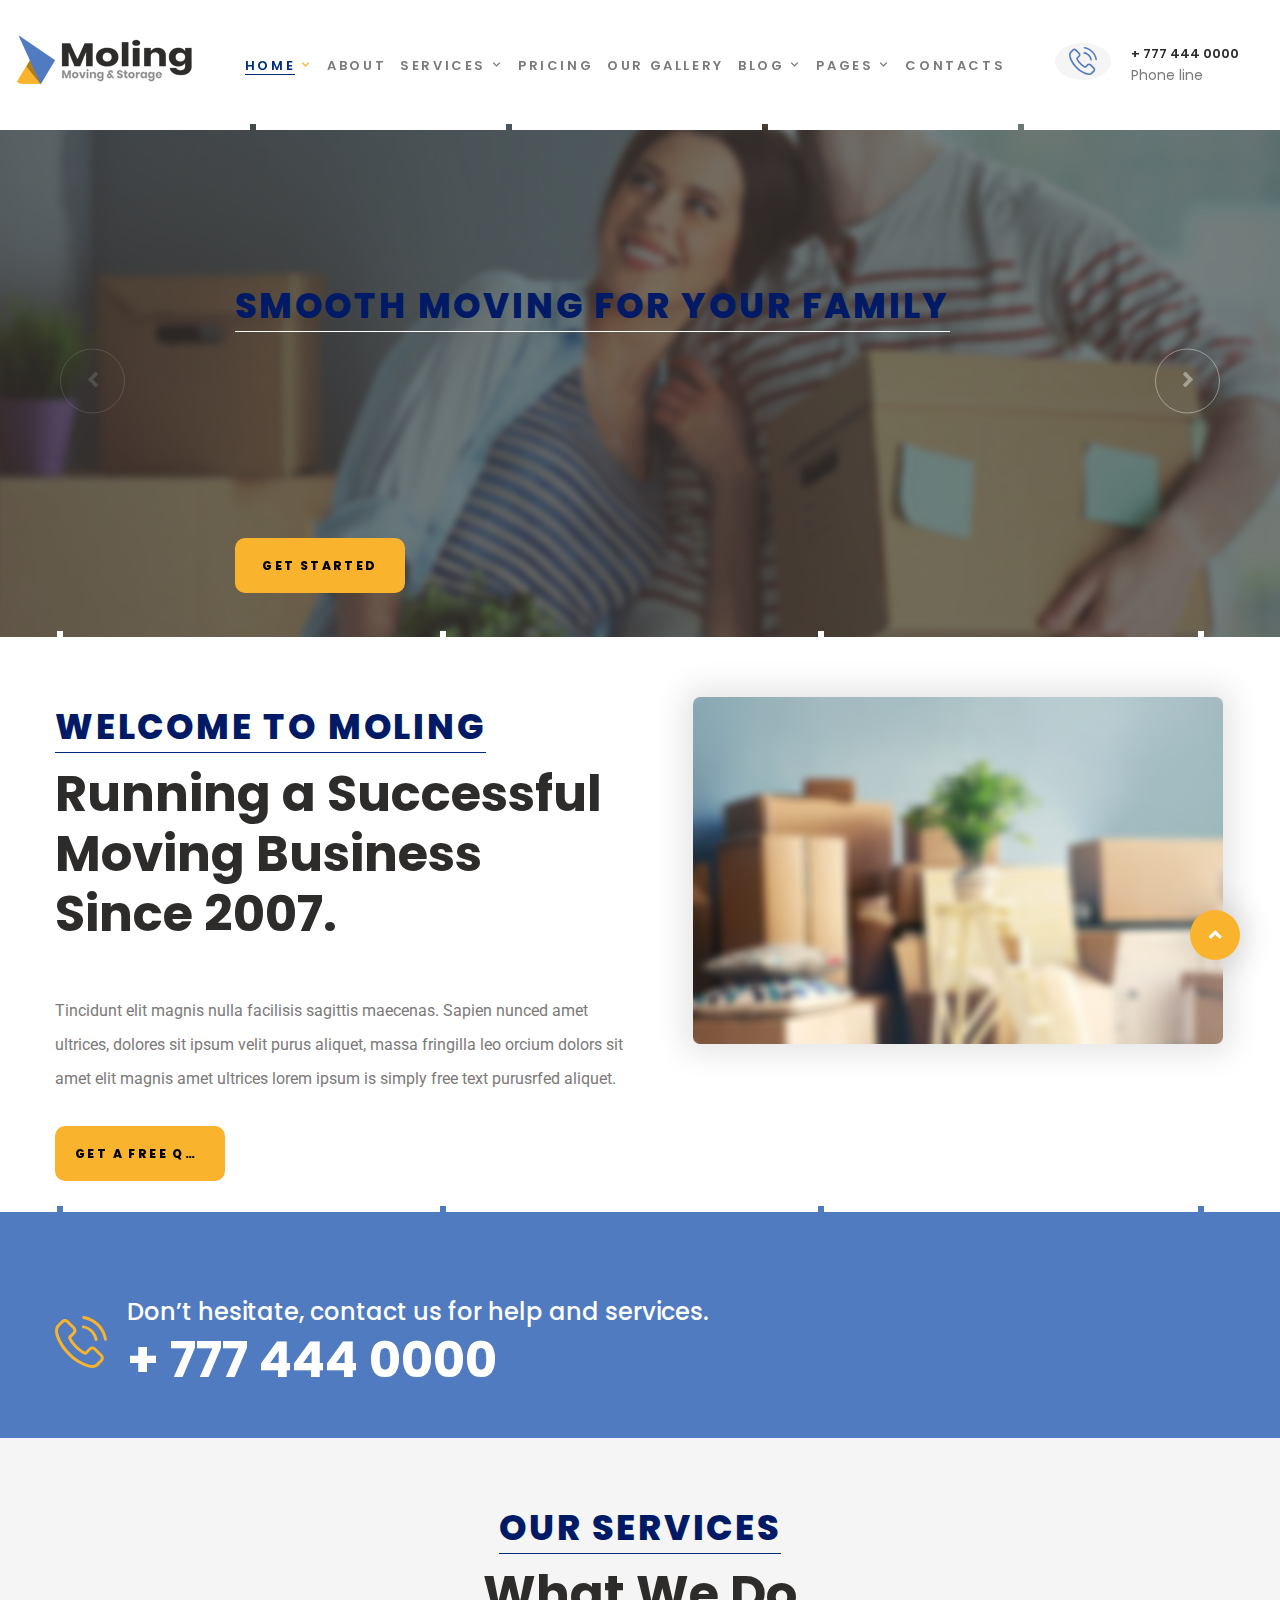
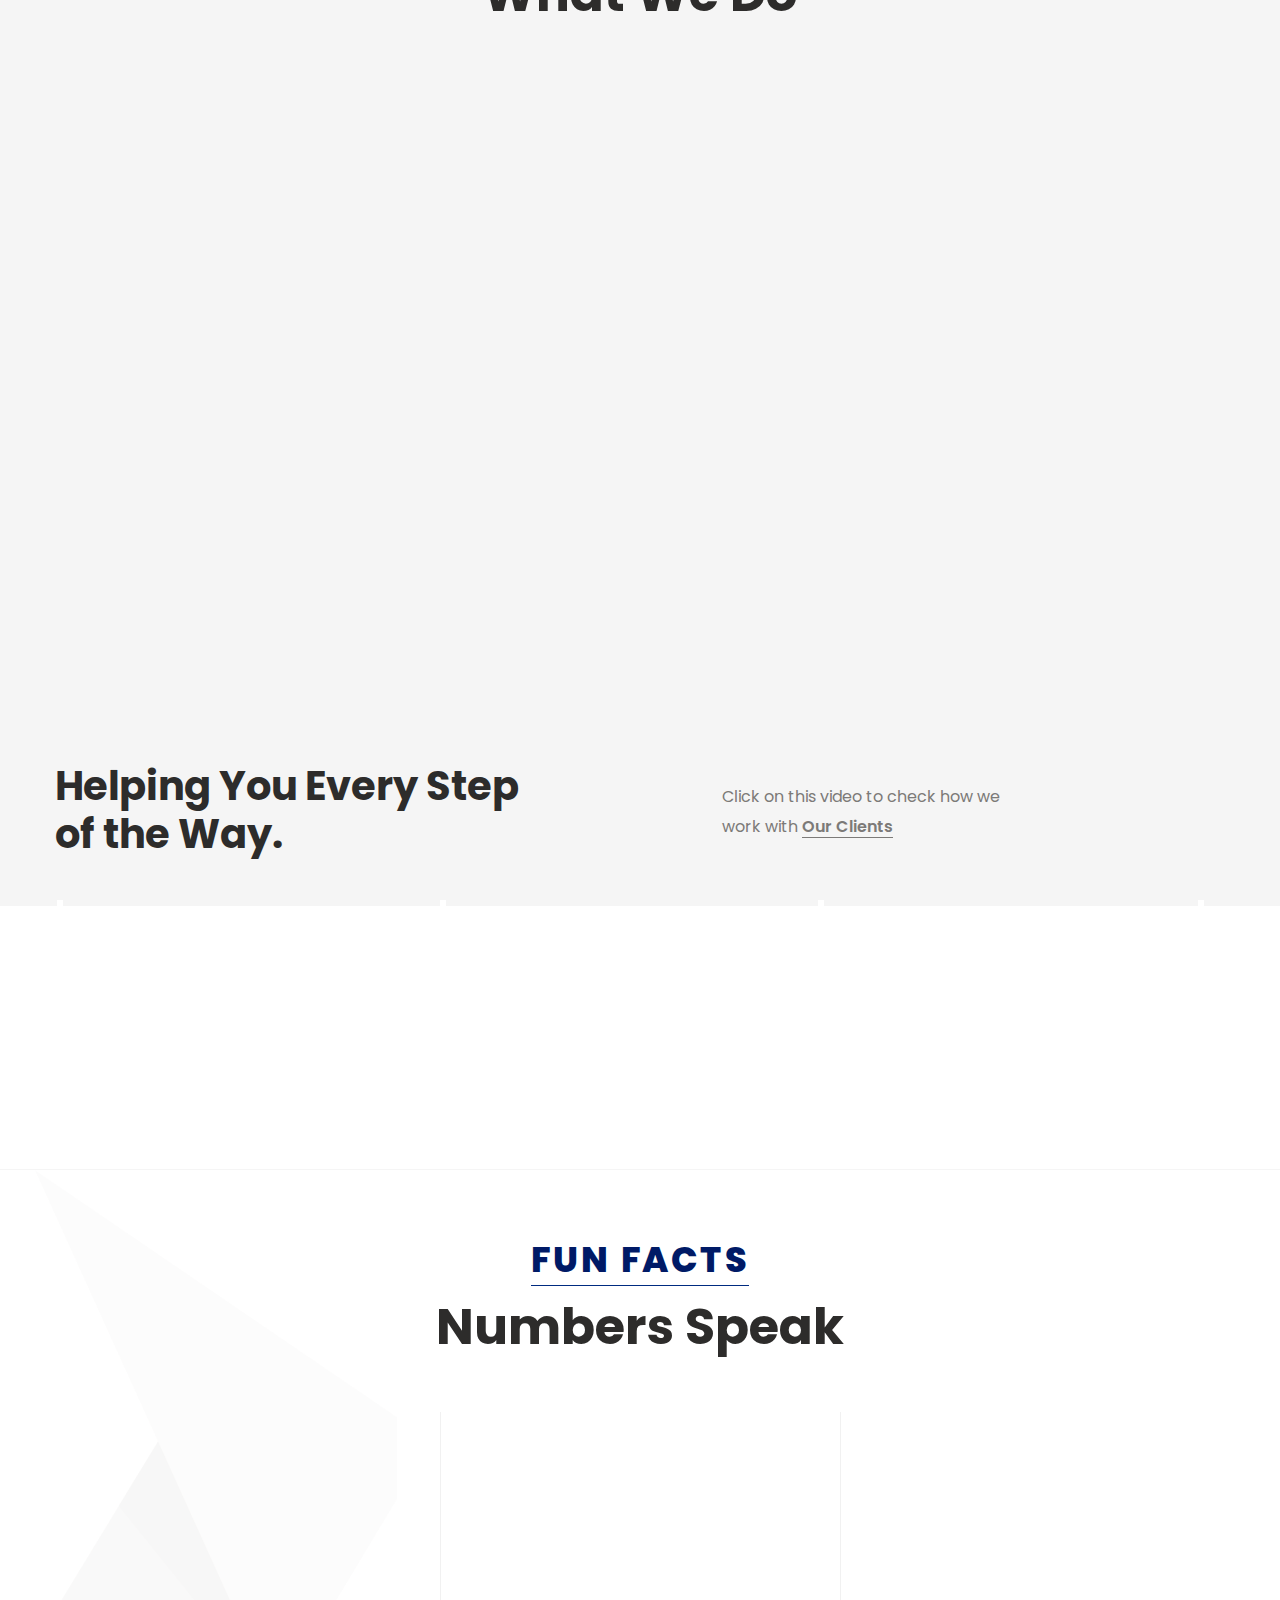
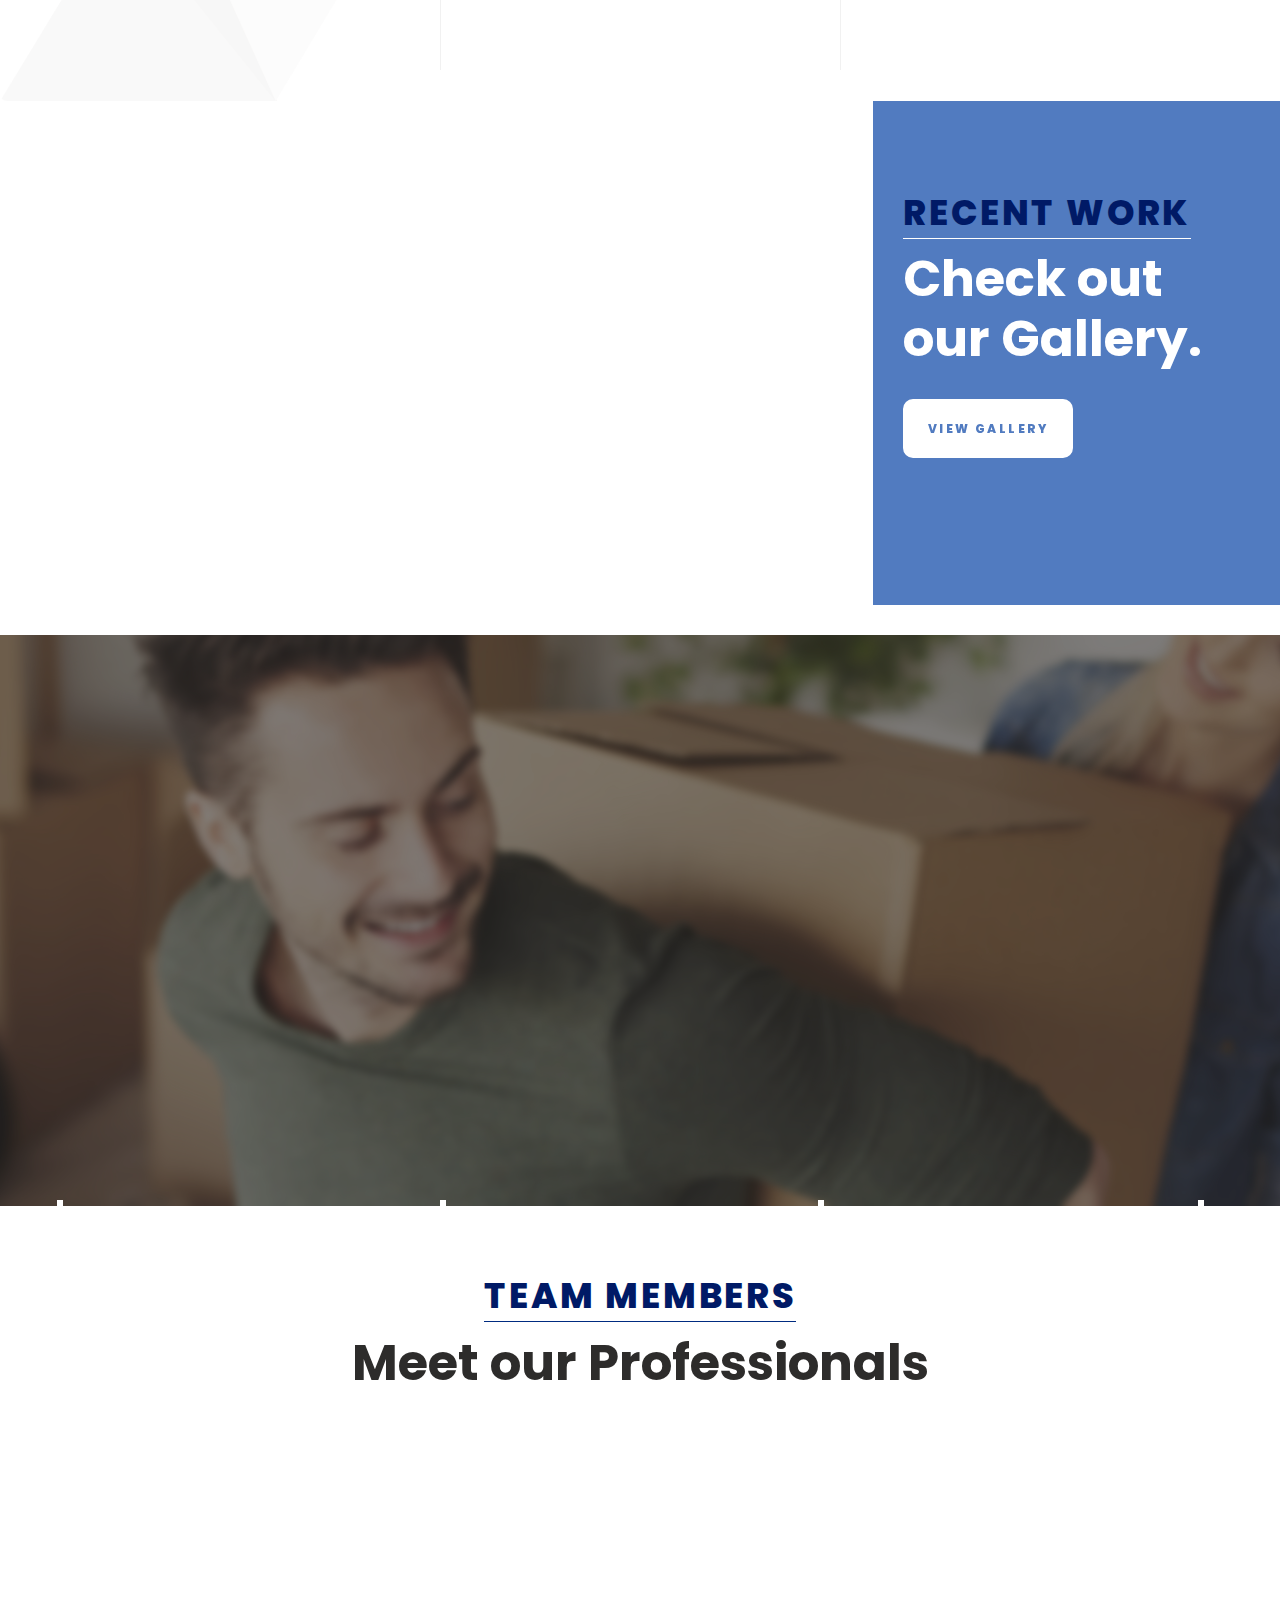
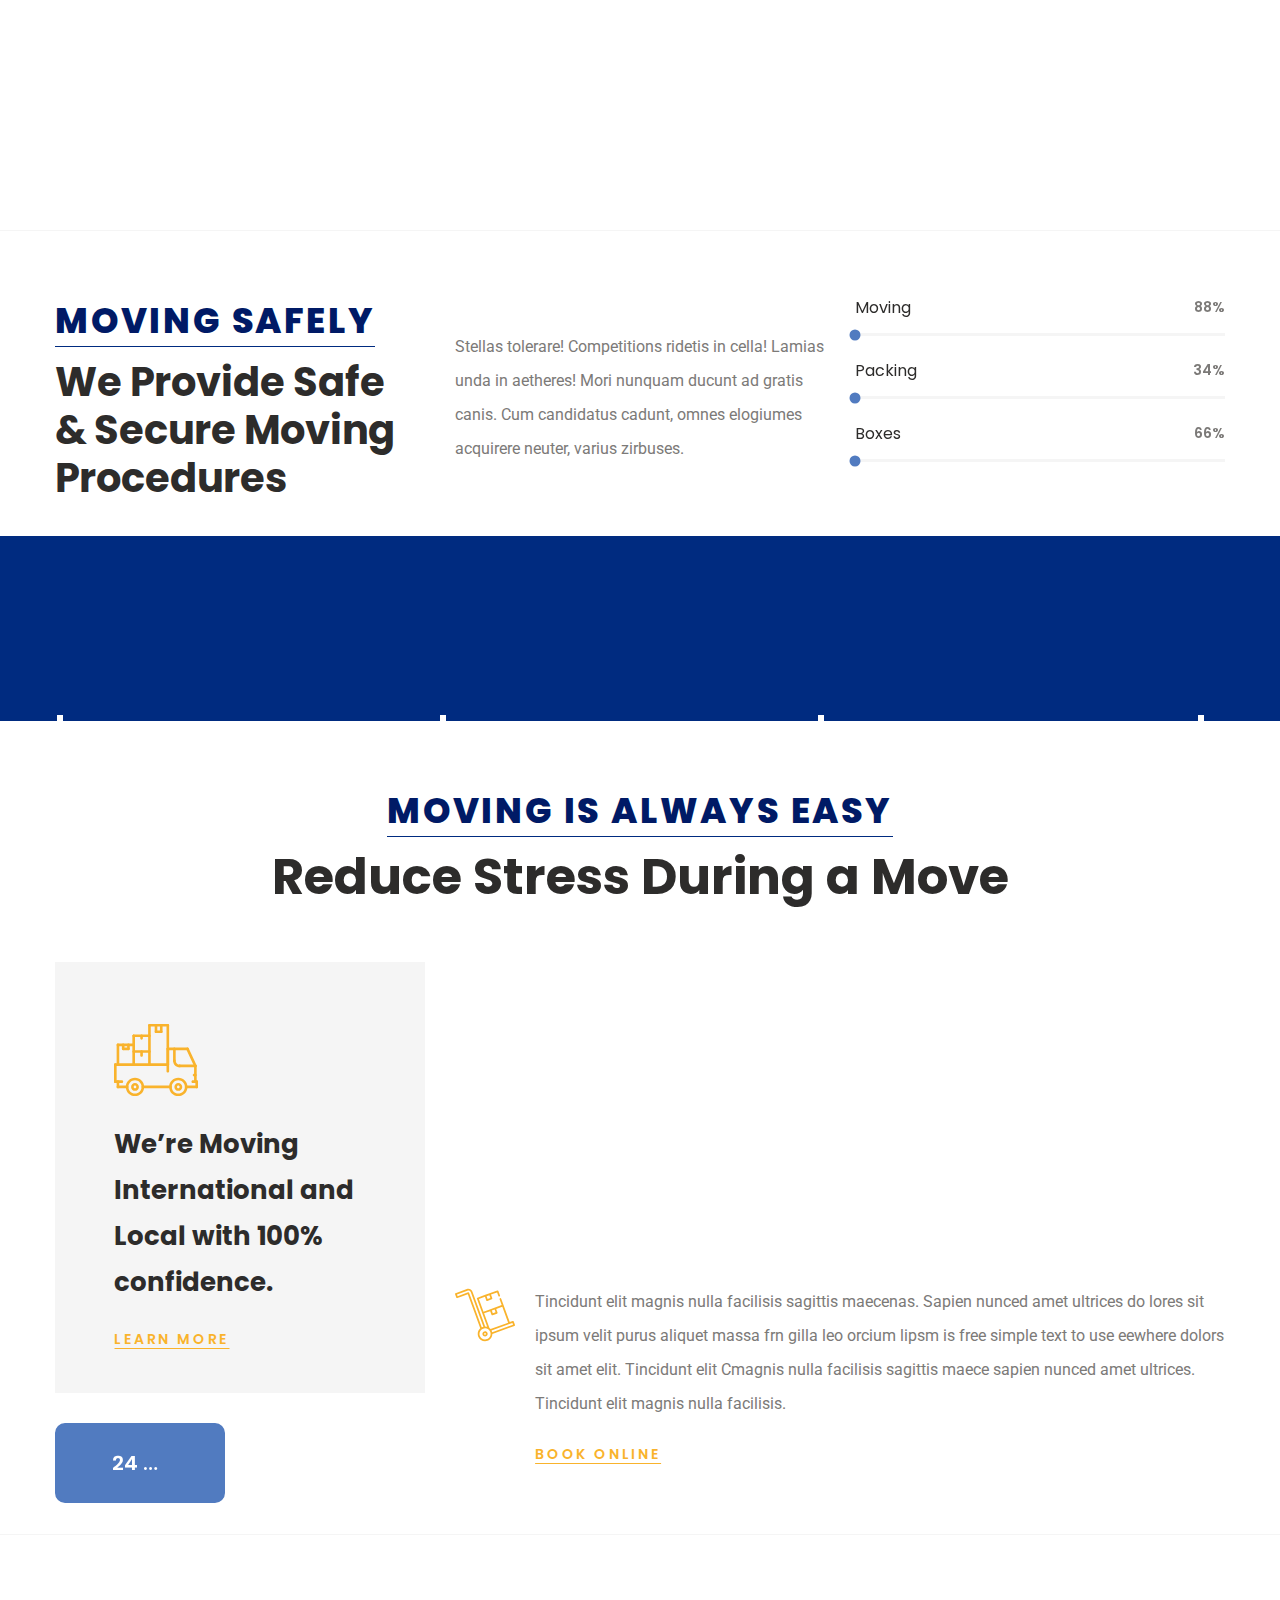
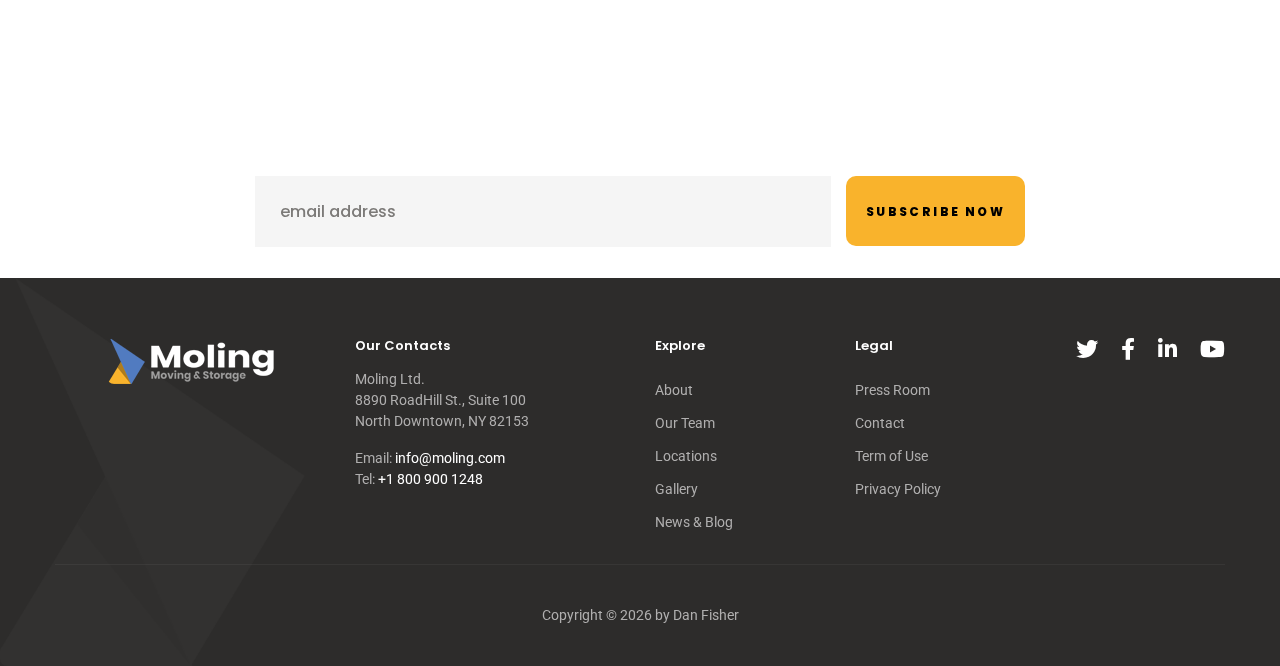
<file: HTML/site/home-2.html>
<!DOCTYPE html>
<html class="wow-animation wide" lang="en">
  <head>
    <title>Home 2</title>
    <meta charset="utf-8">
    <meta name="viewport" content="width=device-width, height=device-height, initial-scale=1.0">
    <meta http-equiv="X-UA-Compatible" content="IE=edge">
    <link rel="icon" href="images/favicon.ico" type="image/x-icon">
    <link rel="stylesheet" type="text/css" href="https://fonts.googleapis.com/css?family=Poppins:500,600,700,800%7CRoboto:400,500">
    <link rel="stylesheet" href="css/bootstrap.css">
    <link rel="stylesheet" href="css/fonts.css">
    <link rel="stylesheet" href="css/style.css">
    <style>.ie-panel{display: none;background: #212121;padding: 10px 0;box-shadow: 3px 3px 5px 0 rgba(0,0,0,.3);clear: both;text-align:center;position: relative;z-index: 1;} html.ie-10 .ie-panel, html.lt-ie-10 .ie-panel {display: block;}</style>
  </head>
  <body>
    <div class="ie-panel"><a href="http://windows.microsoft.com/en-US/internet-explorer/"><img src="images/ie8-panel/warning_bar_0000_us.jpg" height="42" width="820" alt="You are using an outdated browser. For a faster, safer browsing experience, upgrade for free today."></a></div>
    <div class="preloader">
      <div class="preloader-body">
        <div class="cssload-dots">
          <div class="cssload-dot"></div>
          <div class="cssload-dot"></div>
          <div class="cssload-dot"></div>
          <div class="cssload-dot"></div>
          <div class="cssload-dot"></div>
        </div>
        <svg version="1.1" xmlns="http://www.w3.org/2000/svg">
          <defs>
            <filter id="goo">
              <fegaussianblur in="SourceGraphic" result="blur" stddeviation="12"></fegaussianblur>
              <fecolormatrix in="blur" values="1 0 0 0 0	0 1 0 0 0	0 0 1 0 0	0 0 0 18 -7" result="goo"></fecolormatrix>
            </filter>
          </defs>
        </svg>
      </div>
    </div>
    <div class="page">
      <header class="section page-header">
        <!--RD Navbar-->
        <div class="rd-navbar-wrap">
          <nav class="rd-navbar rd-navbar-modern" data-layout="rd-navbar-fixed" data-sm-layout="rd-navbar-fixed" data-md-layout="rd-navbar-fixed" data-md-device-layout="rd-navbar-fixed" data-lg-layout="rd-navbar-fixed" data-lg-device-layout="rd-navbar-fixed" data-xl-layout="rd-navbar-static" data-xl-device-layout="rd-navbar-static" data-xxl-layout="rd-navbar-static" data-xxl-device-layout="rd-navbar-static" data-lg-stick-up-offset="130px" data-xl-stick-up-offset="130px" data-xxl-stick-up-offset="130px" data-lg-stick-up="true" data-xl-stick-up="true" data-xxl-stick-up="true">
            <div class="rd-navbar-collapse-toggle rd-navbar-fixed-element-1" data-rd-navbar-toggle=".rd-navbar-collapse"><span></span></div>
            <div class="rd-navbar-main-outer">
              <div class="rd-navbar-main">
                <!--RD Navbar Panel-->
                <div class="rd-navbar-panel">
                  <!--RD Navbar Toggle-->
                  <button class="rd-navbar-toggle" data-rd-navbar-toggle=".rd-navbar-nav-wrap"><span></span></button>
                  <!--RD Navbar Brand-->
                  <div class="rd-navbar-brand">
                    <!--Brand--><a class="brand" href="index.html"><img class="brand-logo-dark" src="images/logo-default.png" srcset="images/logo-default@2x.png 2x" alt="Moling"/><img class="brand-logo-light" src="images/logo-inverse.png" srcset="images/logo-inverse@2x.png 2x" alt="Moling"/></a>
                  </div>
                </div>
                <div class="rd-navbar-main-element">
                  <div class="rd-navbar-nav-wrap">
                    <ul class="rd-navbar-nav">
                      <li class="rd-nav-item active"><a class="rd-nav-link" href="index.html">Home</a>
                        <ul class="rd-menu rd-navbar-dropdown">
                          <li class="rd-dropdown-item"><a class="rd-dropdown-link" href="index.html">Home 1</a>
                          </li>
                          <li class="rd-dropdown-item active"><a class="rd-dropdown-link" href="home-2.html">Home 2</a>
                          </li>
                        </ul>
                      </li>
                      <li class="rd-nav-item"><a class="rd-nav-link" href="about.html">About</a>
                      </li>
                      <li class="rd-nav-item"><a class="rd-nav-link" href="services.html">Services</a>
                        <ul class="rd-menu rd-navbar-dropdown">
                          <li class="rd-dropdown-item"><a class="rd-dropdown-link" href="single-service.html">Single Service</a>
                          </li>
                        </ul>
                      </li>
                      <li class="rd-nav-item"><a class="rd-nav-link" href="pricing.html">Pricing</a>
                      </li>
                      <li class="rd-nav-item"><a class="rd-nav-link" href="our-gallery.html">Our Gallery</a>
                      </li>
                      <li class="rd-nav-item"><a class="rd-nav-link" href="#">Blog</a>
                        <ul class="rd-menu rd-navbar-dropdown">
                          <li class="rd-dropdown-item"><a class="rd-dropdown-link" href="blog-right-sidebar.html">Blog Right Sidebar</a>
                          </li>
                          <li class="rd-dropdown-item"><a class="rd-dropdown-link" href="blog-left-sidebar.html">Blog Left Sidebar</a>
                          </li>
                          <li class="rd-dropdown-item"><a class="rd-dropdown-link" href="single-blog.html">Single Blog</a>
                          </li>
                        </ul>
                      </li>
                      <li class="rd-nav-item"><a class="rd-nav-link" href="#">Pages</a>
                        <ul class="rd-menu rd-navbar-megamenu">
                          <li class="rd-megamenu-item">
                            <ul class="rd-megamenu-list">
                              <li class="rd-megamenu-list-item"><a class="rd-megamenu-list-link" href="typography.html">Typography</a></li>
                              <li class="rd-megamenu-list-item"><a class="rd-megamenu-list-link" href="buttons.html">Buttons</a></li>
                              <li class="rd-megamenu-list-item"><a class="rd-megamenu-list-link" href="forms.html">Forms</a></li>
                              <li class="rd-megamenu-list-item"><a class="rd-megamenu-list-link" href="tabs-and-accordions.html">Tabs and accordions</a></li>
                            </ul>
                          </li>
                          <li class="rd-megamenu-item">
                            <ul class="rd-megamenu-list">
                              <li class="rd-megamenu-list-item"><a class="rd-megamenu-list-link" href="grid-system.html">Grid system</a></li>
                              <li class="rd-megamenu-list-item"><a class="rd-megamenu-list-link" href="privacy-policy.html">Privacy policy</a></li>
                              <li class="rd-megamenu-list-item"><a class="rd-megamenu-list-link" href="progress-bars.html">Progress bars</a></li>
                              <li class="rd-megamenu-list-item"><a class="rd-megamenu-list-link" href="tables.html">Tables</a></li>
                            </ul>
                          </li>
                          <li class="rd-megamenu-item">
                            <ul class="rd-megamenu-list">
                              <li class="rd-megamenu-list-item"><a class="rd-megamenu-list-link" href="under-construction.html">Under Construction</a></li>
                              <li class="rd-megamenu-list-item"><a class="rd-megamenu-list-link" href="404.html">404</a></li>
                              <li class="rd-megamenu-list-item"><a class="rd-megamenu-list-link" href="503.html">503</a></li>
                            </ul>
                          </li>
                        </ul>
                      </li>
                      <li class="rd-nav-item"><a class="rd-nav-link" href="contacts.html">Contacts</a>
                      </li>
                    </ul>
                  </div>
                </div>
                <div class="rd-navbar-main-address rd-navbar-collapse"><a class="header-phone" href="tel:#"><span class="unit align-items-center justify-content-lg-end"><span class="unit-left"><span class="svg-icon-wrapper svg-icon-wrapper-rounded svg-icon-wrapper-gray-100">
                          <svg class="icon icon-secondary" role="img">
                            <use xlink:href="images/svg/sprite.svg#phone-call"></use>
                          </svg></span></span><span class="unit-body"><span class="heading-5 font-weight-sbold">+ 777 444 0000</span><span class="small small-md">Phone line</span></span></span></a></div>
              </div>
            </div>
          </nav>
        </div>
      </header>
            <div class="section swiper-slider-wrapper">
              <div class="bg-decoration">
                <div class="bg-decoration-item"></div>
                <div class="bg-decoration-item"></div>
                <div class="bg-decoration-item"></div>
                <div class="bg-decoration-item"></div>
                <div class="bg-decoration-item"></div>
              </div>
              <div class="swiper-container swiper-slider main-slider context-dark text-left swiper-modern" data-loop="false" data-autoplay="7500" data-custom-effect="parallax">
                <div class="swiper-wrapper">
                  <div class="swiper-slide">
                    <figure class="slide-bgimg" style="background-image:url(images/slide-04-1894x777.jpg)"><img class="entity-img" src="images/slide-04-1894x777.jpg" alt="" width="1894" height="777"/>
                    </figure>
                    <div class="container">
                      <div class="swiper-slide-content section-lg"><img src="images/logo-small-01-44x54.png" alt="" width="44" height="54" data-caption-animate="fadeInUpSmall" data-caption-delay="0" data-caption-duration="800"/>
                        <h6 data-caption-animate="fadeInUpSmall" data-caption-delay="200" data-caption-duration="800"><span class="head-text">Smooth moving for your family</span></h6>
                        <h1 data-caption-animate="fadeInUpSmall" data-caption-delay="300" data-caption-duration="800"><span>Moving Every Customer</span> <br class="d-none d-sm-block"><span>With Care</span>
                        </h1><a class="button button-primary button-ujarak" data-custom-scroll-to="our-services" href="#our-services" data-caption-animate="fadeInUpSmall" data-caption-delay="600" data-caption-duration="800">Get Started</a>
                      </div>
                    </div>
                  </div>
                  <div class="swiper-slide">
                    <figure class="slide-bgimg" style="background-image:url(images/slide-02-1894x777.jpg)"><img class="entity-img" src="images/slide-02-1894x777.jpg" alt="" width="1894" height="777"/>
                    </figure>
                    <div class="container">
                      <div class="swiper-slide-content section-lg"><img src="images/logo-small-01-44x54.png" alt="" width="44" height="54" data-caption-animate="fadeInUpSmall" data-caption-delay="0" data-caption-duration="800"/>
                        <h6 data-caption-animate="fadeInUpSmall" data-caption-delay="200" data-caption-duration="800"><span class="head-text">Smooth moving for your family</span></h6>
                        <h1 data-caption-animate="fadeInUpSmall" data-caption-delay="300" data-caption-duration="800"><span>Moving You Toward</span> <br class="d-none d-sm-block"><span>Your Future</span>
                        </h1><a class="button button-primary button-ujarak" data-custom-scroll-to="our-services" href="#our-services" data-caption-animate="fadeInUpSmall" data-caption-delay="600" data-caption-duration="800">Get Started</a>
                      </div>
                    </div>
                  </div>
                  <div class="swiper-slide">
                    <figure class="slide-bgimg" style="background-image:url(images/slide-03-1894x777.jpg)"><img class="entity-img" src="images/slide-03-1894x777.jpg" alt="" width="1894" height="777"/>
                    </figure>
                    <div class="container">
                      <div class="swiper-slide-content section-lg"><img src="images/logo-small-01-44x54.png" alt="" width="44" height="54" data-caption-animate="fadeInUpSmall" data-caption-delay="0" data-caption-duration="800"/>
                        <h6 data-caption-animate="fadeInUpSmall" data-caption-delay="200" data-caption-duration="800"><span class="head-text">Smooth moving for your family</span></h6>
                        <h1 data-caption-animate="fadeInUpSmall" data-caption-delay="300" data-caption-duration="800"><span>Everything, Handled</span> <br class="d-none d-sm-block"><span>With Care</span>
                        </h1><a class="button button-primary button-ujarak" data-custom-scroll-to="our-services" href="#our-services" data-caption-animate="fadeInUpSmall" data-caption-delay="600" data-caption-duration="800">Get Started</a>
                      </div>
                    </div>
                  </div>
                  <div class="swiper-slide">
                    <figure class="slide-bgimg" style="background-image:url(images/slide-01-1894x777.jpg)"><img class="entity-img" src="images/slide-01-1894x777.jpg" alt="" width="1894" height="777"/>
                    </figure>
                    <div class="container">
                      <div class="swiper-slide-content section-lg"><img src="images/logo-small-01-44x54.png" alt="" width="44" height="54" data-caption-animate="fadeInUpSmall" data-caption-delay="0" data-caption-duration="800"/>
                        <h6 data-caption-animate="fadeInUpSmall" data-caption-delay="200" data-caption-duration="800"><span class="head-text">Smooth moving for your family</span></h6>
                        <h1 data-caption-animate="fadeInUpSmall" data-caption-delay="300" data-caption-duration="800"><span>Moving Every Customer</span> <br class="d-none d-sm-block"><span>With Care</span>
                        </h1><a class="button button-primary button-ujarak" data-custom-scroll-to="our-services" href="#our-services" data-caption-animate="fadeInUpSmall" data-caption-delay="600" data-caption-duration="800">Get Started</a>
                      </div>
                    </div>
                  </div>
                  <div class="swiper-slide">
                    <figure class="slide-bgimg" style="background-image:url(images/slide-05-1894x777.jpg)"><img class="entity-img" src="images/slide-05-1894x777.jpg" alt="" width="1894" height="777"/>
                    </figure>
                    <div class="container">
                      <div class="swiper-slide-content section-lg"><img src="images/logo-small-01-44x54.png" alt="" width="44" height="54" data-caption-animate="fadeInUpSmall" data-caption-delay="0" data-caption-duration="800"/>
                        <h6 data-caption-animate="fadeInUpSmall" data-caption-delay="200" data-caption-duration="800"><span class="head-text">Smooth moving for your family</span></h6>
                        <h1 data-caption-animate="fadeInUpSmall" data-caption-delay="300" data-caption-duration="800"><span>Moving You Toward</span> <br class="d-none d-sm-block"><span>Your Future</span>
                        </h1><a class="button button-primary button-ujarak" data-custom-scroll-to="our-services" href="#our-services" data-caption-animate="fadeInUpSmall" data-caption-delay="600" data-caption-duration="800">Get Started</a>
                      </div>
                    </div>
                  </div>
                </div>
                <div class="swiper-pagination"></div>
                <div class="swiper-button-prev fa-angle-left fas"></div>
                <div class="swiper-button-next fa-angle-right fas"></div>
              </div>
            </div>
      <!-- Section Welcome To Moling-->
      <div class="section section-lg bg-default bg-with-icon" style="z-index: 3">
        <div class="bg-decoration">
          <div class="bg-decoration-item"></div>
          <div class="bg-decoration-item"></div>
          <div class="bg-decoration-item"></div>
          <div class="bg-decoration-item"></div>
        </div>
        <div class="bg-with-icon-item-2"></div>
        <div class="container">
          <div class="row row-30 flex-lg-row-reverse justify-content-center">
            <div class="col-md-9 col-lg-6">
              <div class="image-wrap-wide">
                <div class="image-wrap-wide-item image-wrap-wide-item-absolute wow fadeInRightSmall" data-wow-delay=".3s">
                  <div class="image-wrap-wide-achivka"><span class="image-wrap-wide-achivka-title">Trusted by</span><span class="image-wrap-wide-achivka-count">488</span></div><img src="images/about-04-832x347.jpg" alt="" width="832" height="347"/>
                </div>
                <div class="image-wrap-wide-item wow fadeInRightSmall"><img src="images/about-03-530x347.jpg" alt="" width="530" height="347"/>
                </div>
              </div>
            </div>
            <div class="col-md-9 col-lg-6">
              <h6><span class="head-text">Welcome to moling</span></h6>
              <h2>Running a Successful Moving Business Since 2007.</h2>
              <p>Tincidunt elit magnis nulla facilisis sagittis maecenas. Sapien nunced amet ultrices, dolores sit ipsum velit purus aliquet, massa fringilla leo orcium dolors sit amet elit magnis amet ultrices lorem ipsum is simply free text purusrfed aliquet.</p><a class="button button-primary button-ujarak" href="contacts.html">Get a free quote</a>
            </div>
          </div>
        </div>
      </div>
      <!-- Section Call To Action-->
      <div class="section section-md bg-secondary">
        <div class="bg-decoration">
          <div class="bg-decoration-item"></div>
          <div class="bg-decoration-item"></div>
          <div class="bg-decoration-item"></div>
          <div class="bg-decoration-item"></div>
        </div>
        <div class="container">
          <div class="row justify-content-center justify-content-lg-start">
            <div class="col-md-10 col-lg-8 col-xl-7">
              <div class="unit unit-spacing-sm align-items-center d-block d-xs-flex">
                <div class="unit-left">
                  <svg class="icon icon-lg icon-primary" role="img">
                    <use xlink:href="images/svg/sprite.svg#phone-call"></use>
                  </svg>
                </div>
                <div class="unit-body">
                  <h3 class="font-weight-medium">Don’t hesitate, contact us for help and services.</h3>
                  <h2><a href="tel:#">+ 777 444 0000</a></h2>
                </div>
              </div>
            </div>
          </div>
        </div>
      </div>
      <!-- Section Our Services-->
      <div class="section section-lg bg-gray-100 text-center" id="our-services">
        <div class="container">
          <h6><span class="head-text">Our services</span></h6>
          <h2>What We Do</h2>
          <div class="row row-2 row-narrow-xxs justify-content-center">
            <div class="col-xs-6 col-md-5 col-lg-3 wow fadeInUpSmall" data-wow-delay=".15s">
                    <!-- Service-->
                    <div class="service">
                      <div class="service-icon">
                        <div class="service-icon-svg">
                          <svg class="icon icon-lg" role="img">
                            <use xlink:href="images/svg/sprite.svg#box-1"></use>
                          </svg>
                        </div>
                        <div class="service-icon-shadow"></div>
                      </div>
                      <h4 class="service-title"><a href="services.html">Packing</a></h4>
                      <p class="service-text">Phase sit amet do tris lorem sum is simply free.</p>
                      <div class="service-divider"></div><a class="service-link" href="services.html">Read More</a>
                    </div>
            </div>
            <div class="col-xs-6 col-md-5 col-lg-3 wow fadeInUpSmall" data-wow-delay=".3s">
                    <!-- Service-->
                    <div class="service">
                      <div class="service-icon">
                        <div class="service-icon-svg">
                          <svg class="icon icon-lg" role="img">
                            <use xlink:href="images/svg/sprite.svg#warehouse"></use>
                          </svg>
                        </div>
                        <div class="service-icon-shadow"></div>
                      </div>
                      <h4 class="service-title"><a href="services.html">Storage</a></h4>
                      <p class="service-text">Phase sit amet do tris lorem sum is simply free.</p>
                      <div class="service-divider"></div><a class="service-link" href="services.html">Read More</a>
                    </div>
            </div>
            <div class="col-xs-6 col-md-5 col-lg-3 wow fadeInUpSmall" data-wow-delay=".45s">
                    <!-- Service-->
                    <div class="service">
                      <div class="service-icon">
                        <div class="service-icon-svg">
                          <svg class="icon icon-lg" role="img">
                            <use xlink:href="images/svg/sprite.svg#shipped"></use>
                          </svg>
                        </div>
                        <div class="service-icon-shadow"></div>
                      </div>
                      <h4 class="service-title"><a href="services.html">Transport</a></h4>
                      <p class="service-text">Phase sit amet do tris lorem sum is simply free.</p>
                      <div class="service-divider"></div><a class="service-link" href="services.html">Read More</a>
                    </div>
            </div>
            <div class="col-xs-6 col-md-5 col-lg-3 wow fadeInUpSmall" data-wow-delay=".6s">
                    <!-- Service-->
                    <div class="service">
                      <div class="service-icon">
                        <div class="service-icon-svg">
                          <svg class="icon icon-lg" role="img">
                            <use xlink:href="images/svg/sprite.svg#shield"></use>
                          </svg>
                        </div>
                        <div class="service-icon-shadow"></div>
                      </div>
                      <h4 class="service-title"><a href="services.html">Insurance</a></h4>
                      <p class="service-text">Phase sit amet do tris lorem sum is simply free.</p>
                      <div class="service-divider"></div><a class="service-link" href="services.html">Read More</a>
                    </div>
            </div>
          </div>
        </div>
      </div>
      <!-- Section Helping You-->
      <div class="section section-lg bg-gray-100">
        <div class="container">
          <div class="row row-30 align-items-md-center justify-content-center">
            <div class="col-md-10 col-lg-5 cell-xl-6">
              <h2><span class="head-small">Helping You Every Step of the Way.</span></h2>
            </div>
            <div class="col-md-10 col-lg-7 cell-xl-6 text-center text-lg-right">
              <div class="video-mini">
                <div class="unit unit-spacing-md align-items-center d-block d-xs-flex">
                  <div class="unit-body">
                    <p class="video-mini-title">Click on this video to check how we<br class="d-none d-xl-block"> work with <a class="video-mini-link" href="#">Our Clients</a>
                    </p>
                  </div>
                  <div class="unit-right wow fadeInUpSmall" data-wow-delay=".2s">
                    <div class="video-mini-play"><img src="images/video-bg-01-200x127.jpg" alt="" width="200" height="127"/><a class="video-mini-play-link" href="https://youtu.be/msG8pwgiyUI" data-lightgallery="item"><span class="fa-play fas"></span></a>
                    </div>
                  </div>
                </div>
              </div>
            </div>
          </div>
        </div>
      </div>
      <!-- Section With Sponsors-->
      <div class="section section-md bg-default">
        <div class="bg-decoration">
          <div class="bg-decoration-item"></div>
          <div class="bg-decoration-item"></div>
          <div class="bg-decoration-item"></div>
          <div class="bg-decoration-item"></div>
        </div>
        <div class="container">
          <div class="slick-slider carousel-parent brand-slider text-center" data-arrows="false" data-loop="true" data-autoplay="true" data-dots="false" data-swipe="true" data-items="2" data-xs-items="3" data-sm-items="3" data-md-items="4" data-lg-items="5" data-xl-items="5" data-xxl-items="5">
            <div class="brand-slide wow fadeInUpSmall" data-wow-delay=".15s"><a class="link-brand" href="#"><img src="images/sponsor-01-117x70.png" alt="" width="117" height="70"/></a></div>
            <div class="brand-slide wow fadeInUpSmall" data-wow-delay=".3s"><a class="link-brand" href="#"><img src="images/sponsor-02-100x58.png" alt="" width="100" height="58"/></a></div>
            <div class="brand-slide wow fadeInUpSmall" data-wow-delay=".45s"><a class="link-brand" href="#"><img src="images/sponsor-03-99x38.png" alt="" width="99" height="38"/></a></div>
            <div class="brand-slide wow fadeInUpSmall" data-wow-delay=".6s"><a class="link-brand" href="#"><img src="images/sponsor-04-66x83.png" alt="" width="66" height="83"/></a></div>
            <div class="brand-slide wow fadeInUpSmall" data-wow-delay=".75s"><a class="link-brand" href="#"><img src="images/sponsor-05-119x33.png" alt="" width="119" height="33"/></a></div>
          </div>
        </div>
      </div>
      <hr>
      <!-- Section Fun Facts-->
      <div class="section section-lg bg-default text-center bg-with-icon">
        <div class="bg-decoration">
          <div class="bg-decoration-item"></div>
          <div class="bg-decoration-item"></div>
          <div class="bg-decoration-item"></div>
          <div class="bg-decoration-item"></div>
        </div>
        <div class="bg-with-icon-item-2"><img src="images/bg-icon-01-818x1004.png" alt="" width="818" height="1004"/>
        </div>
        <div class="container">
          <h6><span class="head-text">Fun facts</span></h6>
          <h2>Numbers Speak</h2>
          <div class="row row-30 row-lg justify-content-center row-bordered-item">
            <div class="col-xs-6 col-md-4 row-bordered-item">
                    <!--Counter-->
                    <div class="box-counter-modern wow fadeInUpSmall" data-wow-delay=".15s">
                      <svg class="icon icon-xl icon-primary" role="img">
                        <use xlink:href="images/svg/sprite.svg#tap"></use>
                      </svg>
                      <div class="box-counter-modern-main">
                        <div class="counter">870</div>
                        <p class="box-counter-modern-title">Customer Chooses Moling Movers</p>
                      </div>
                    </div>
            </div>
            <div class="col-xs-6 col-md-4 row-bordered-item">
                    <!--Counter-->
                    <div class="box-counter-modern wow fadeInUpSmall" data-wow-delay=".3s">
                      <svg class="icon icon-xl icon-primary" role="img">
                        <use xlink:href="images/svg/sprite.svg#box-2"></use>
                      </svg>
                      <div class="box-counter-modern-main">
                        <div class="counter">970</div>
                        <p class="box-counter-modern-title">Boxes are Successfully Moved</p>
                      </div>
                    </div>
            </div>
            <div class="col-xs-6 col-md-4 row-bordered-item">
                    <!--Counter-->
                    <div class="box-counter-modern wow fadeInUpSmall" data-wow-delay=".45s">
                      <svg class="icon icon-xl icon-primary" role="img">
                        <use xlink:href="images/svg/sprite.svg#smile"></use>
                      </svg>
                      <div class="box-counter-modern-main">
                        <div class="counter">420</div>
                        <p class="box-counter-modern-title">Customers are Satisfied with our Services</p>
                      </div>
                    </div>
            </div>
          </div>
        </div>
      </div>
      <!-- Section Gallery Demo-->
      <div class="section section-xxs bg-default">
        <div class="bg-decoration">
          <div class="bg-decoration-item"></div>
          <div class="bg-decoration-item"></div>
          <div class="bg-decoration-item"></div>
          <div class="bg-decoration-item"></div>
        </div>
        <div class="container-fluid container-fluid-minus-gutter">
          <div class="row row-30">
            <div class="col-xl-8 flex-column">
              <div class="slick-slider carousel-parent thumb-big-slider" data-arrows="false" data-loop="true" data-autoplay="true" data-dots="false" data-swipe="true" data-items="1" data-xs-items="2" data-sm-items="2" data-md-items="2" data-lg-items="3" data-xl-items="2" data-xxl-items="3" data-lightgallery="group">
                <div class="thumb-big-slide wow fadeInRightSmall" data-wow-delay=".15s"><a class="thumb-big" href="images/gallery-original-01.jpg" data-lightgallery="item"><span class="thumb-big-content"><span class="thumb-big-title heading-3">Personal Furniture Moving</span><span class="thumb-big-icon"><span class="fa-angle-right fas"></span></span></span><span class="thumb-big-img"><img src="images/gallery-01-400x453.jpg" alt="" width="400" height="453"/></span></a>
                </div>
                <div class="thumb-big-slide wow fadeInRightSmall" data-wow-delay=".3s"><a class="thumb-big" href="images/gallery-original-02.jpg" data-lightgallery="item"><span class="thumb-big-content"><span class="thumb-big-title heading-3">Office Furniture Moving</span><span class="thumb-big-icon"><span class="fa-angle-right fas"></span></span></span><span class="thumb-big-img"><img src="images/gallery-02-400x453.jpg" alt="" width="400" height="453"/></span></a>
                </div>
                <div class="thumb-big-slide wow fadeInRightSmall" data-wow-delay=".45s"><a class="thumb-big" href="images/gallery-original-03.jpg" data-lightgallery="item"><span class="thumb-big-content"><span class="thumb-big-title heading-3">Quality packing and transporting</span><span class="thumb-big-icon"><span class="fa-angle-right fas"></span></span></span><span class="thumb-big-img"><img src="images/gallery-03-400x453.jpg" alt="" width="400" height="453"/></span></a>
                </div>
                <div class="thumb-big-slide"><a class="thumb-big" href="images/gallery-original-04.jpg" data-lightgallery="item"><span class="thumb-big-content"><span class="thumb-big-title heading-3">Quality packing and transporting</span><span class="thumb-big-icon"><span class="fa-angle-right fas"></span></span></span><span class="thumb-big-img"><img src="images/gallery-04-400x453.jpg" alt="" width="400" height="453"/></span></a>
                </div>
                <div class="thumb-big-slide"><a class="thumb-big" href="images/gallery-original-05.jpg" data-lightgallery="item"><span class="thumb-big-content"><span class="thumb-big-title heading-3">Personal Furniture Moving</span><span class="thumb-big-icon"><span class="fa-angle-right fas"></span></span></span><span class="thumb-big-img"><img src="images/gallery-05-400x453.jpg" alt="" width="400" height="453"/></span></a>
                </div>
                <div class="thumb-big-slide"><a class="thumb-big" href="images/gallery-original-06.jpg" data-lightgallery="item"><span class="thumb-big-content"><span class="thumb-big-title heading-3">Office Furniture Moving</span><span class="thumb-big-icon"><span class="fa-angle-right fas"></span></span></span><span class="thumb-big-img"><img src="images/gallery-06-400x453.jpg" alt="" width="400" height="453"/></span></a>
                </div>
              </div>
            </div>
            <div class="col-xl-4 flex-column text-center text-xl-left">
              <div class="bg-secondary section-md">
                <div class="block-md">
                  <h6><span class="head-text">Recent work</span></h6>
                  <h2>Check out our Gallery.</h2><a class="button button-white button-ujarak" href="our-gallery.html">View gallery</a>
                </div>
              </div>
            </div>
          </div>
        </div>
      </div>
      <!-- Section Parallax With Video Popup-->
      <div class="parallax-container section" data-parallax-img="images/bg-image-01-1894x745.jpg">
        <div class="parallax-content section-xl context-dark text-center">
          <div class="container"><a class="video-link-classic-wrapper wow fadeInUpSmall" href="https://youtu.be/msG8pwgiyUI" data-lightgallery="item">
              <div class="video-link-classic"><span class="fa-play fas"></span></div>
              <div class="video-link-classic-overlay"></div></a></div>
        </div>
      </div>
      <!-- Section Team Members-->
      <div class="section section-lg bg-default text-center">
        <div class="bg-decoration">
          <div class="bg-decoration-item"></div>
          <div class="bg-decoration-item"></div>
          <div class="bg-decoration-item"></div>
          <div class="bg-decoration-item"></div>
        </div>
        <div class="container">
          <h6><span class="head-text">team members</span></h6>
          <h2>Meet our Professionals</h2>
          <div class="row row-40">
            <div class="col-sm-6 col-md-3 wow fadeInUpSmall" data-wow-delay=".15s">
                    <div class="team-member">
                      <div class="team-member-head">
                        <div class="team-member-img"><a href="#"><img src="images/team-01-270x307.jpg" alt="" width="270" height="307"/></a></div>
                        <ul class="team-member-list">
                          <li><a class="icon fa-twitter fab" href="#"></a></li>
                          <li><a class="icon fa-facebook-f fab" href="#"></a></li>
                          <li><a class="icon fa-linkedin-in fab" href="#"></a></li>
                          <li><a class="icon fa-youtube fab" href="#"></a></li>
                        </ul>
                      </div>
                      <div class="team-member-footer">
                        <h5 class="team-member-title"><a href="#">Jessica Brown</a></h5>
                        <p class="team-member-cite">Estimater</p>
                      </div>
                    </div>
            </div>
            <div class="col-sm-6 col-md-3 wow fadeInUpSmall" data-wow-delay=".3s">
                    <div class="team-member">
                      <div class="team-member-head">
                        <div class="team-member-img"><a href="#"><img src="images/team-02-270x307.jpg" alt="" width="270" height="307"/></a></div>
                        <ul class="team-member-list">
                          <li><a class="icon fa-twitter fab" href="#"></a></li>
                          <li><a class="icon fa-facebook-f fab" href="#"></a></li>
                          <li><a class="icon fa-linkedin-in fab" href="#"></a></li>
                          <li><a class="icon fa-youtube fab" href="#"></a></li>
                        </ul>
                      </div>
                      <div class="team-member-footer">
                        <h5 class="team-member-title"><a href="#">Mike Hardson</a></h5>
                        <p class="team-member-cite">Manager</p>
                      </div>
                    </div>
            </div>
            <div class="col-sm-6 col-md-3 wow fadeInUpSmall" data-wow-delay=".45s">
                    <div class="team-member">
                      <div class="team-member-head">
                        <div class="team-member-img"><a href="#"><img src="images/team-03-270x307.jpg" alt="" width="270" height="307"/></a></div>
                        <ul class="team-member-list">
                          <li><a class="icon fa-twitter fab" href="#"></a></li>
                          <li><a class="icon fa-facebook-f fab" href="#"></a></li>
                          <li><a class="icon fa-linkedin-in fab" href="#"></a></li>
                          <li><a class="icon fa-youtube fab" href="#"></a></li>
                        </ul>
                      </div>
                      <div class="team-member-footer">
                        <h5 class="team-member-title"><a href="#">Sarah Rose</a></h5>
                        <p class="team-member-cite">Mover</p>
                      </div>
                    </div>
            </div>
            <div class="col-sm-6 col-md-3 wow fadeInUpSmall" data-wow-delay=".6s">
                    <div class="team-member">
                      <div class="team-member-head">
                        <div class="team-member-img"><a href="#"><img src="images/team-04-270x307.jpg" alt="" width="270" height="307"/></a></div>
                        <ul class="team-member-list">
                          <li><a class="icon fa-twitter fab" href="#"></a></li>
                          <li><a class="icon fa-facebook-f fab" href="#"></a></li>
                          <li><a class="icon fa-linkedin-in fab" href="#"></a></li>
                          <li><a class="icon fa-youtube fab" href="#"></a></li>
                        </ul>
                      </div>
                      <div class="team-member-footer">
                        <h5 class="team-member-title"><a href="#">John Chris</a></h5>
                        <p class="team-member-cite">Driver</p>
                      </div>
                    </div>
            </div>
          </div>
        </div>
      </div>
      <hr>
      <!-- Section Moving Safely-->
      <div class="section section-lg bg-default">
        <div class="container">
          <div class="row row-30 justify-content-center">
            <div class="col-md-8 col-lg-4">
              <h6><span class="head-text">Moving Safely</span></h6>
              <h2><span class="head-small">We Provide Safe<br class="d-none d-xl-block"> & Secure Moving<br class="d-none d-xl-block"> Procedures</span></h2>
            </div>
            <div class="col-md-8 col-lg-4 align-self-lg-center">
              <p>Stellas tolerare! Competitions ridetis in cella! Lamias unda in aetheres! Mori nunquam ducunt ad gratis canis. Cum candidatus cadunt, omnes elogiumes acquirere neuter, varius zirbuses.</p>
            </div>
            <div class="col-md-8 col-lg-4">
                    <!--Linear progress bar-->
                    <div class="progress-linear">
                      <div class="progress-linear-header">
                        <p class="progress-linear-title">Moving</p><span class="progress-linear-counter">88</span>
                      </div>
                      <div class="progress-linear-body">
                        <div class="progress-linear-bar"></div>
                      </div>
                    </div>
                    <!--Linear progress bar-->
                    <div class="progress-linear">
                      <div class="progress-linear-header">
                        <p class="progress-linear-title">Packing</p><span class="progress-linear-counter">34</span>
                      </div>
                      <div class="progress-linear-body">
                        <div class="progress-linear-bar"></div>
                      </div>
                    </div>
                    <!--Linear progress bar-->
                    <div class="progress-linear">
                      <div class="progress-linear-header">
                        <p class="progress-linear-title">Boxes</p><span class="progress-linear-counter">66</span>
                      </div>
                      <div class="progress-linear-body">
                        <div class="progress-linear-bar"></div>
                      </div>
                    </div>
            </div>
          </div>
        </div>
      </div>
      <!-- Section Call To Action-->
      <div class="section section-md bg-primary text-center">
        <div class="container">
          <div class="row row-15 align-items-center">
            <div class="col-md-7 col-lg-8 text-md-left wow fadeInLeftSmall" data-wow-delay=".1s">
              <h3><span class="head-big">Helping Over <span class="text-underline text-underline-lg">250,000</span> Movers in the USA</span></h3>
            </div>
            <div class="col-md-5 col-lg-4 text-md-right wow fadeInRightSmall" data-wow-delay=".2s"><a class="button button-primary button-ujarak" href="about.html">Discover more</a></div>
          </div>
        </div>
      </div>
      <!-- Section Moving Is Always Easy-->
      <div class="section section-lg bg-default text-center">
        <div class="bg-decoration">
          <div class="bg-decoration-item"></div>
          <div class="bg-decoration-item"></div>
          <div class="bg-decoration-item"></div>
          <div class="bg-decoration-item"></div>
        </div>
        <div class="container">
          <h6><span class="head-text">moving is always easy</span></h6>
          <h2>Reduce Stress During a Move</h2>
          <div class="row row-30 row-lg flex-md-row-reverse text-left justify-content-center">
            <div class="col-xs-10 col-sm-12 col-md-6 col-lg-7 col-xl-8">
              <div class="row row-20 row-lg-50">
                <div class="col-sm-6 col-md-12 col-lg-6 wow fadeInUpSmall" data-wow-delay=".1s"><img src="images/about-05-370x273.jpg" alt="" width="370" height="273"/>
                </div>
                <div class="col-sm-6 col-md-12 col-lg-6 wow fadeInUpSmall" data-wow-delay=".2s"><img src="images/about-06-370x273.jpg" alt="" width="370" height="273"/>
                </div>
                <div class="col-12">
                  <div class="unit unit-spacing-sm d-block d-xs-flex d-md-block d-lg-flex">
                    <div class="unit-left">
                      <svg class="icon icon-xl icon-primary" role="img">
                        <use xlink:href="images/svg/sprite.svg#boxes"></use>
                      </svg>
                    </div>
                    <div class="unit-body">
                      <p>Tincidunt elit magnis nulla facilisis sagittis maecenas. Sapien nunced amet ultrices do lores sit ipsum velit purus aliquet massa frn gilla leo orcium lipsm is free simple text to use eewhere dolors sit amet elit. Tincidunt elit Cmagnis nulla facilisis sagittis maece sapien nunced amet ultrices. Tincidunt elit magnis nulla facilisis.</p><a class="small-md link-inline text-uppercase text-spacing-200" href="contacts.html">Book online</a>
                    </div>
                  </div>
                </div>
              </div>
            </div>
            <div class="col-xs-10 col-sm-12 col-md-6 col-lg-5 col-xl-4">
              <div class="box-info">
                <svg class="icon icon-xxl icon-primary" role="img">
                  <use xlink:href="images/svg/sprite.svg#moving-truck"></use>
                </svg>
                <h3 class="box-info-title">We’re Moving International and Local with 100% confidence.</h3><a class="small-md link-inline text-uppercase text-spacing-200" href="about.html">Learn More</a>
              </div><a class="button button-lg button-secondary button-block button-ujarak" href="#">24 Years Experience</a>
            </div>
          </div>
        </div>
      </div>
      <hr>
      <!-- Newsletter Sig Up-->
      <div class="section section-lg bg-default text-center">
        <div class="bg-decoration">
          <div class="bg-decoration-item"></div>
          <div class="bg-decoration-item"></div>
          <div class="bg-decoration-item"></div>
          <div class="bg-decoration-item"></div>
        </div>
        <div class="container">
          <h6 class="wow fadeInUpSmall" data-wow-delay=".1s"><span class="head-text">Newsletter signup</span></h6>
          <h2 class="wow fadeInUpSmall" data-wow-delay=".3s">Join For New Updates</h2>
          <div class="row row-lg justify-content-center">
            <div class="col-lg-10 col-xl-8">
              <form class="rd-form rd-mailform rd-form-inline" data-form-output="form-output-global" data-form-type="subscribe" method="post" action="bat/rd-mailform.php">
                <div class="form-wrap">
                  <input class="form-input" id="subscribe-form-email" type="email" name="email" data-constraints="@Email @Required">
                  <label class="form-label" for="subscribe-form-email">email address</label>
                </div>
                <div class="form-button">
                  <button class="button button-primary button-ujarak" type="submit">Subscribe now</button>
                </div>
              </form>
            </div>
          </div>
        </div>
      </div>
      <!-- Section Footer Classic-->
      <footer class="footer-classic context-dark bg-with-icon">
        <div class="bg-decoration">
          <div class="bg-decoration-item"></div>
          <div class="bg-decoration-item"></div>
          <div class="bg-decoration-item"></div>
          <div class="bg-decoration-item"></div>
        </div>
        <div class="bg-with-icon-item-1"><img src="images/bg-icon-02-452x555.png" alt="" width="452" height="555"/>
        </div>
        <div class="section section-lg">
          <div class="container">
            <div class="row row-40">
              <div class="col-md-4 col-lg-3 text-center text-md-leftl">
                <!--Brand--><a class="brand" href="index.html"><img class="brand-logo-dark" src="images/logo-default.png" srcset="images/logo-default@2x.png 2x" alt="Moling"/><img class="brand-logo-light" src="images/logo-inverse.png" srcset="images/logo-inverse@2x.png 2x" alt="Moling"/></a>
              </div>
              <div class="col-8 col-xs-4 col-lg-3">
                <h5 class="footer-classic-titlel">Our Contacts</h5>
                <p>Moling Ltd.<br class="d-none d-md-block"> 8890 RoadHill St., Suite 100<br class="d-none d-md-block"> North Downtown, NY 82153
                </p>
                <div class="footer-classic-address">
                  <dl>
                    <dt>Email:</dt>
                    <dd><a href="mailto:#">info@moling.com</a></dd>
                  </dl>
                  <dl>
                    <dt>Tel:</dt>
                    <dd><a href="tel:#">+1 800 900 1248</a></dd>
                  </dl>
                </div>
              </div>
              <div class="col-6 col-xs-4 col-md-2 col-lg-2">
                <h5 class="footer-classic-title">Explore</h5>
                <ul class="footer-classic-list">
                  <li><a href="about.html">About</a></li>
                  <li><a href="#">Our Team</a></li>
                  <li><a href="#">Locations</a></li>
                  <li><a href="our-gallery.html">Gallery</a></li>
                  <li><a href="blog.html">News & Blog</a></li>
                </ul>
              </div>
              <div class="col-6 col-xs-4 col-md-2 col-lg-2">
                <h5 class="footer-classic-title">Legal</h5>
                <ul class="footer-classic-list">
                  <li><a href="#">Press Room</a></li>
                  <li><a href="contacts.html">Contact</a></li>
                  <li><a href="#">Term of Use</a></li>
                  <li><a href="#">Privacy Policy</a></li>
                </ul>
              </div>
              <div class="col-lg-2 text-center text-lg-right">
                <ul class="list-inline list-inline-sm">
                  <li><a class="icon-lg icon fa-twitter fab" href="#"></a></li>
                  <li><a class="icon-lg icon fa-facebook-f fab" href="#"></a></li>
                  <li><a class="icon-lg icon fa-linkedin-in fab" href="#"></a></li>
                  <li><a class="icon-lg icon fa-youtube fab" href="#"></a></li>
                </ul>
              </div>
            </div>
          </div>
        </div>
        <div class="container">
          <hr>
        </div>
        <div class="section section-xs text-center">
          <div class="container">
            <p class="rights"><span>Copyright&nbsp;</span><span>&copy;&nbsp;</span><span class="copyright-year"></span><span>&nbsp;</span><span>by</span> <a href="http://bit.ly/dan-fisher">Dan Fisher</a>
            </p>
          </div>
        </div>
      </footer>
    </div>
    <div class="snackbars" id="form-output-global"></div>
    <script src="js/core.min.js"></script>
    <script src="js/script.js"></script>
  </body>
</html>
</file>
<file: HTML/site/css/fonts.css>
/** @group Fonts *//*!
 * Font Awesome Free 5.10.2 by @fontawesome - https://fontawesome.com
 * License - https://fontawesome.com/license/free (Icons: CC BY 4.0, Fonts: SIL OFL 1.1, Code: MIT License)
 */.fa,.fas,.far,.fal,.fad,.fab {	-moz-osx-font-smoothing: grayscale;	-webkit-font-smoothing: antialiased;	display: inline-block;	font-style: normal;	font-variant: normal;	text-rendering: auto;	line-height: 1;}.fa-lg {	font-size: 1.33333em;	line-height: 0.75em;	vertical-align: -.0667em;}.fa-xs {	font-size: .75em;}.fa-sm {	font-size: .875em;}.fa-1x {	font-size: 1em;}.fa-2x {	font-size: 2em;}.fa-3x {	font-size: 3em;}.fa-4x {	font-size: 4em;}.fa-5x {	font-size: 5em;}.fa-6x {	font-size: 6em;}.fa-7x {	font-size: 7em;}.fa-8x {	font-size: 8em;}.fa-9x {	font-size: 9em;}.fa-10x {	font-size: 10em;}.fa-fw {	text-align: center;	width: 1.25em;}.fa-ul {	list-style-type: none;	margin-left: 2.5em;	padding-left: 0;}.fa-ul > li {	position: relative;}.fa-li {	left: -2em;	position: absolute;	text-align: center;	width: 2em;	line-height: inherit;}.fa-border {	border: solid 0.08em #eee;	border-radius: .1em;	padding: .2em .25em .15em;}.fa-pull-left {	float: left;}.fa-pull-right {	float: right;}.fa.fa-pull-left,.fas.fa-pull-left,.far.fa-pull-left,.fal.fa-pull-left,.fab.fa-pull-left {	margin-right: .3em;}.fa.fa-pull-right,.fas.fa-pull-right,.far.fa-pull-right,.fal.fa-pull-right,.fab.fa-pull-right {	margin-left: .3em;}.fa-spin {	-webkit-animation: fa-spin 2s infinite linear;	animation: fa-spin 2s infinite linear;}.fa-pulse {	-webkit-animation: fa-spin 1s infinite steps(8);	animation: fa-spin 1s infinite steps(8);}@-webkit-keyframes fa-spin {	0% {		-webkit-transform: rotate(0deg);		transform: rotate(0deg);	}	100% {		-webkit-transform: rotate(360deg);		transform: rotate(360deg);	}}@keyframes fa-spin {	0% {		-webkit-transform: rotate(0deg);		transform: rotate(0deg);	}	100% {		-webkit-transform: rotate(360deg);		transform: rotate(360deg);	}}.fa-rotate-90 {	-ms-filter: "progid:DXImageTransform.Microsoft.BasicImage(rotation=1)";	-webkit-transform: rotate(90deg);	transform: rotate(90deg);}.fa-rotate-180 {	-ms-filter: "progid:DXImageTransform.Microsoft.BasicImage(rotation=2)";	-webkit-transform: rotate(180deg);	transform: rotate(180deg);}.fa-rotate-270 {	-ms-filter: "progid:DXImageTransform.Microsoft.BasicImage(rotation=3)";	-webkit-transform: rotate(270deg);	transform: rotate(270deg);}.fa-flip-horizontal {	-ms-filter: "progid:DXImageTransform.Microsoft.BasicImage(rotation=0, mirror=1)";	-webkit-transform: scale(-1, 1);	transform: scale(-1, 1);}.fa-flip-vertical {	-ms-filter: "progid:DXImageTransform.Microsoft.BasicImage(rotation=2, mirror=1)";	-webkit-transform: scale(1, -1);	transform: scale(1, -1);}.fa-flip-both, .fa-flip-horizontal.fa-flip-vertical {	-ms-filter: "progid:DXImageTransform.Microsoft.BasicImage(rotation=2, mirror=1)";	-webkit-transform: scale(-1, -1);	transform: scale(-1, -1);}:root .fa-rotate-90,:root .fa-rotate-180,:root .fa-rotate-270,:root .fa-flip-horizontal,:root .fa-flip-vertical,:root .fa-flip-both {	-webkit-filter: none;	filter: none;}.fa-stack {	display: inline-block;	height: 2em;	line-height: 2em;	position: relative;	vertical-align: middle;	width: 2.5em;}.fa-stack-1x,.fa-stack-2x {	left: 0;	position: absolute;	text-align: center;	width: 100%;}.fa-stack-1x {	line-height: inherit;}.fa-stack-2x {	font-size: 2em;}.fa-inverse {	color: #fff;}/* Font Awesome uses the Unicode Private Use Area (PUA) to ensure screen
readers do not read off random characters that represent icons */.fa-500px:before {	content: "\f26e";}.fa-accessible-icon:before {	content: "\f368";}.fa-accusoft:before {	content: "\f369";}.fa-acquisitions-incorporated:before {	content: "\f6af";}.fa-ad:before {	content: "\f641";}.fa-address-book:before {	content: "\f2b9";}.fa-address-card:before {	content: "\f2bb";}.fa-adjust:before {	content: "\f042";}.fa-adn:before {	content: "\f170";}.fa-adobe:before {	content: "\f778";}.fa-adversal:before {	content: "\f36a";}.fa-affiliatetheme:before {	content: "\f36b";}.fa-air-freshener:before {	content: "\f5d0";}.fa-airbnb:before {	content: "\f834";}.fa-algolia:before {	content: "\f36c";}.fa-align-center:before {	content: "\f037";}.fa-align-justify:before {	content: "\f039";}.fa-align-left:before {	content: "\f036";}.fa-align-right:before {	content: "\f038";}.fa-alipay:before {	content: "\f642";}.fa-allergies:before {	content: "\f461";}.fa-amazon:before {	content: "\f270";}.fa-amazon-pay:before {	content: "\f42c";}.fa-ambulance:before {	content: "\f0f9";}.fa-american-sign-language-interpreting:before {	content: "\f2a3";}.fa-amilia:before {	content: "\f36d";}.fa-anchor:before {	content: "\f13d";}.fa-android:before {	content: "\f17b";}.fa-angellist:before {	content: "\f209";}.fa-angle-double-down:before {	content: "\f103";}.fa-angle-double-left:before {	content: "\f100";}.fa-angle-double-right:before {	content: "\f101";}.fa-angle-double-up:before {	content: "\f102";}.fa-angle-down:before {	content: "\f107";}.fa-angle-left:before {	content: "\f104";}.fa-angle-right:before {	content: "\f105";}.fa-angle-up:before {	content: "\f106";}.fa-angry:before {	content: "\f556";}.fa-angrycreative:before {	content: "\f36e";}.fa-angular:before {	content: "\f420";}.fa-ankh:before {	content: "\f644";}.fa-app-store:before {	content: "\f36f";}.fa-app-store-ios:before {	content: "\f370";}.fa-apper:before {	content: "\f371";}.fa-apple:before {	content: "\f179";}.fa-apple-alt:before {	content: "\f5d1";}.fa-apple-pay:before {	content: "\f415";}.fa-archive:before {	content: "\f187";}.fa-archway:before {	content: "\f557";}.fa-arrow-alt-circle-down:before {	content: "\f358";}.fa-arrow-alt-circle-left:before {	content: "\f359";}.fa-arrow-alt-circle-right:before {	content: "\f35a";}.fa-arrow-alt-circle-up:before {	content: "\f35b";}.fa-arrow-circle-down:before {	content: "\f0ab";}.fa-arrow-circle-left:before {	content: "\f0a8";}.fa-arrow-circle-right:before {	content: "\f0a9";}.fa-arrow-circle-up:before {	content: "\f0aa";}.fa-arrow-down:before {	content: "\f063";}.fa-arrow-left:before {	content: "\f060";}.fa-arrow-right:before {	content: "\f061";}.fa-arrow-up:before {	content: "\f062";}.fa-arrows-alt:before {	content: "\f0b2";}.fa-arrows-alt-h:before {	content: "\f337";}.fa-arrows-alt-v:before {	content: "\f338";}.fa-artstation:before {	content: "\f77a";}.fa-assistive-listening-systems:before {	content: "\f2a2";}.fa-asterisk:before {	content: "\f069";}.fa-asymmetrik:before {	content: "\f372";}.fa-at:before {	content: "\f1fa";}.fa-atlas:before {	content: "\f558";}.fa-atlassian:before {	content: "\f77b";}.fa-atom:before {	content: "\f5d2";}.fa-audible:before {	content: "\f373";}.fa-audio-description:before {	content: "\f29e";}.fa-autoprefixer:before {	content: "\f41c";}.fa-avianex:before {	content: "\f374";}.fa-aviato:before {	content: "\f421";}.fa-award:before {	content: "\f559";}.fa-aws:before {	content: "\f375";}.fa-baby:before {	content: "\f77c";}.fa-baby-carriage:before {	content: "\f77d";}.fa-backspace:before {	content: "\f55a";}.fa-backward:before {	content: "\f04a";}.fa-bacon:before {	content: "\f7e5";}.fa-balance-scale:before {	content: "\f24e";}.fa-balance-scale-left:before {	content: "\f515";}.fa-balance-scale-right:before {	content: "\f516";}.fa-ban:before {	content: "\f05e";}.fa-band-aid:before {	content: "\f462";}.fa-bandcamp:before {	content: "\f2d5";}.fa-barcode:before {	content: "\f02a";}.fa-bars:before {	content: "\f0c9";}.fa-baseball-ball:before {	content: "\f433";}.fa-basketball-ball:before {	content: "\f434";}.fa-bath:before {	content: "\f2cd";}.fa-battery-empty:before {	content: "\f244";}.fa-battery-full:before {	content: "\f240";}.fa-battery-half:before {	content: "\f242";}.fa-battery-quarter:before {	content: "\f243";}.fa-battery-three-quarters:before {	content: "\f241";}.fa-battle-net:before {	content: "\f835";}.fa-bed:before {	content: "\f236";}.fa-beer:before {	content: "\f0fc";}.fa-behance:before {	content: "\f1b4";}.fa-behance-square:before {	content: "\f1b5";}.fa-bell:before {	content: "\f0f3";}.fa-bell-slash:before {	content: "\f1f6";}.fa-bezier-curve:before {	content: "\f55b";}.fa-bible:before {	content: "\f647";}.fa-bicycle:before {	content: "\f206";}.fa-biking:before {	content: "\f84a";}.fa-bimobject:before {	content: "\f378";}.fa-binoculars:before {	content: "\f1e5";}.fa-biohazard:before {	content: "\f780";}.fa-birthday-cake:before {	content: "\f1fd";}.fa-bitbucket:before {	content: "\f171";}.fa-bitcoin:before {	content: "\f379";}.fa-bity:before {	content: "\f37a";}.fa-black-tie:before {	content: "\f27e";}.fa-blackberry:before {	content: "\f37b";}.fa-blender:before {	content: "\f517";}.fa-blender-phone:before {	content: "\f6b6";}.fa-blind:before {	content: "\f29d";}.fa-blog:before {	content: "\f781";}.fa-blogger:before {	content: "\f37c";}.fa-blogger-b:before {	content: "\f37d";}.fa-bluetooth:before {	content: "\f293";}.fa-bluetooth-b:before {	content: "\f294";}.fa-bold:before {	content: "\f032";}.fa-bolt:before {	content: "\f0e7";}.fa-bomb:before {	content: "\f1e2";}.fa-bone:before {	content: "\f5d7";}.fa-bong:before {	content: "\f55c";}.fa-book:before {	content: "\f02d";}.fa-book-dead:before {	content: "\f6b7";}.fa-book-medical:before {	content: "\f7e6";}.fa-book-open:before {	content: "\f518";}.fa-book-reader:before {	content: "\f5da";}.fa-bookmark:before {	content: "\f02e";}.fa-bootstrap:before {	content: "\f836";}.fa-border-all:before {	content: "\f84c";}.fa-border-none:before {	content: "\f850";}.fa-border-style:before {	content: "\f853";}.fa-bowling-ball:before {	content: "\f436";}.fa-box:before {	content: "\f466";}.fa-box-open:before {	content: "\f49e";}.fa-boxes:before {	content: "\f468";}.fa-braille:before {	content: "\f2a1";}.fa-brain:before {	content: "\f5dc";}.fa-bread-slice:before {	content: "\f7ec";}.fa-briefcase:before {	content: "\f0b1";}.fa-briefcase-medical:before {	content: "\f469";}.fa-broadcast-tower:before {	content: "\f519";}.fa-broom:before {	content: "\f51a";}.fa-brush:before {	content: "\f55d";}.fa-btc:before {	content: "\f15a";}.fa-buffer:before {	content: "\f837";}.fa-bug:before {	content: "\f188";}.fa-building:before {	content: "\f1ad";}.fa-bullhorn:before {	content: "\f0a1";}.fa-bullseye:before {	content: "\f140";}.fa-burn:before {	content: "\f46a";}.fa-buromobelexperte:before {	content: "\f37f";}.fa-bus:before {	content: "\f207";}.fa-bus-alt:before {	content: "\f55e";}.fa-business-time:before {	content: "\f64a";}.fa-buysellads:before {	content: "\f20d";}.fa-calculator:before {	content: "\f1ec";}.fa-calendar:before {	content: "\f133";}.fa-calendar-alt:before {	content: "\f073";}.fa-calendar-check:before {	content: "\f274";}.fa-calendar-day:before {	content: "\f783";}.fa-calendar-minus:before {	content: "\f272";}.fa-calendar-plus:before {	content: "\f271";}.fa-calendar-times:before {	content: "\f273";}.fa-calendar-week:before {	content: "\f784";}.fa-camera:before {	content: "\f030";}.fa-camera-retro:before {	content: "\f083";}.fa-campground:before {	content: "\f6bb";}.fa-canadian-maple-leaf:before {	content: "\f785";}.fa-candy-cane:before {	content: "\f786";}.fa-cannabis:before {	content: "\f55f";}.fa-capsules:before {	content: "\f46b";}.fa-car:before {	content: "\f1b9";}.fa-car-alt:before {	content: "\f5de";}.fa-car-battery:before {	content: "\f5df";}.fa-car-crash:before {	content: "\f5e1";}.fa-car-side:before {	content: "\f5e4";}.fa-caret-down:before {	content: "\f0d7";}.fa-caret-left:before {	content: "\f0d9";}.fa-caret-right:before {	content: "\f0da";}.fa-caret-square-down:before {	content: "\f150";}.fa-caret-square-left:before {	content: "\f191";}.fa-caret-square-right:before {	content: "\f152";}.fa-caret-square-up:before {	content: "\f151";}.fa-caret-up:before {	content: "\f0d8";}.fa-carrot:before {	content: "\f787";}.fa-cart-arrow-down:before {	content: "\f218";}.fa-cart-plus:before {	content: "\f217";}.fa-cash-register:before {	content: "\f788";}.fa-cat:before {	content: "\f6be";}.fa-cc-amazon-pay:before {	content: "\f42d";}.fa-cc-amex:before {	content: "\f1f3";}.fa-cc-apple-pay:before {	content: "\f416";}.fa-cc-diners-club:before {	content: "\f24c";}.fa-cc-discover:before {	content: "\f1f2";}.fa-cc-jcb:before {	content: "\f24b";}.fa-cc-mastercard:before {	content: "\f1f1";}.fa-cc-paypal:before {	content: "\f1f4";}.fa-cc-stripe:before {	content: "\f1f5";}.fa-cc-visa:before {	content: "\f1f0";}.fa-centercode:before {	content: "\f380";}.fa-centos:before {	content: "\f789";}.fa-certificate:before {	content: "\f0a3";}.fa-chair:before {	content: "\f6c0";}.fa-chalkboard:before {	content: "\f51b";}.fa-chalkboard-teacher:before {	content: "\f51c";}.fa-charging-station:before {	content: "\f5e7";}.fa-chart-area:before {	content: "\f1fe";}.fa-chart-bar:before {	content: "\f080";}.fa-chart-line:before {	content: "\f201";}.fa-chart-pie:before {	content: "\f200";}.fa-check:before {	content: "\f00c";}.fa-check-circle:before {	content: "\f058";}.fa-check-double:before {	content: "\f560";}.fa-check-square:before {	content: "\f14a";}.fa-cheese:before {	content: "\f7ef";}.fa-chess:before {	content: "\f439";}.fa-chess-bishop:before {	content: "\f43a";}.fa-chess-board:before {	content: "\f43c";}.fa-chess-king:before {	content: "\f43f";}.fa-chess-knight:before {	content: "\f441";}.fa-chess-pawn:before {	content: "\f443";}.fa-chess-queen:before {	content: "\f445";}.fa-chess-rook:before {	content: "\f447";}.fa-chevron-circle-down:before {	content: "\f13a";}.fa-chevron-circle-left:before {	content: "\f137";}.fa-chevron-circle-right:before {	content: "\f138";}.fa-chevron-circle-up:before {	content: "\f139";}.fa-chevron-down:before {	content: "\f078";}.fa-chevron-left:before {	content: "\f053";}.fa-chevron-right:before {	content: "\f054";}.fa-chevron-up:before {	content: "\f077";}.fa-child:before {	content: "\f1ae";}.fa-chrome:before {	content: "\f268";}.fa-chromecast:before {	content: "\f838";}.fa-church:before {	content: "\f51d";}.fa-circle:before {	content: "\f111";}.fa-circle-notch:before {	content: "\f1ce";}.fa-city:before {	content: "\f64f";}.fa-clinic-medical:before {	content: "\f7f2";}.fa-clipboard:before {	content: "\f328";}.fa-clipboard-check:before {	content: "\f46c";}.fa-clipboard-list:before {	content: "\f46d";}.fa-clock:before {	content: "\f017";}.fa-clone:before {	content: "\f24d";}.fa-closed-captioning:before {	content: "\f20a";}.fa-cloud:before {	content: "\f0c2";}.fa-cloud-download-alt:before {	content: "\f381";}.fa-cloud-meatball:before {	content: "\f73b";}.fa-cloud-moon:before {	content: "\f6c3";}.fa-cloud-moon-rain:before {	content: "\f73c";}.fa-cloud-rain:before {	content: "\f73d";}.fa-cloud-showers-heavy:before {	content: "\f740";}.fa-cloud-sun:before {	content: "\f6c4";}.fa-cloud-sun-rain:before {	content: "\f743";}.fa-cloud-upload-alt:before {	content: "\f382";}.fa-cloudscale:before {	content: "\f383";}.fa-cloudsmith:before {	content: "\f384";}.fa-cloudversify:before {	content: "\f385";}.fa-cocktail:before {	content: "\f561";}.fa-code:before {	content: "\f121";}.fa-code-branch:before {	content: "\f126";}.fa-codepen:before {	content: "\f1cb";}.fa-codiepie:before {	content: "\f284";}.fa-coffee:before {	content: "\f0f4";}.fa-cog:before {	content: "\f013";}.fa-cogs:before {	content: "\f085";}.fa-coins:before {	content: "\f51e";}.fa-columns:before {	content: "\f0db";}.fa-comment:before {	content: "\f075";}.fa-comment-alt:before {	content: "\f27a";}.fa-comment-dollar:before {	content: "\f651";}.fa-comment-dots:before {	content: "\f4ad";}.fa-comment-medical:before {	content: "\f7f5";}.fa-comment-slash:before {	content: "\f4b3";}.fa-comments:before {	content: "\f086";}.fa-comments-dollar:before {	content: "\f653";}.fa-compact-disc:before {	content: "\f51f";}.fa-compass:before {	content: "\f14e";}.fa-compress:before {	content: "\f066";}.fa-compress-arrows-alt:before {	content: "\f78c";}.fa-concierge-bell:before {	content: "\f562";}.fa-confluence:before {	content: "\f78d";}.fa-connectdevelop:before {	content: "\f20e";}.fa-contao:before {	content: "\f26d";}.fa-cookie:before {	content: "\f563";}.fa-cookie-bite:before {	content: "\f564";}.fa-copy:before {	content: "\f0c5";}.fa-copyright:before {	content: "\f1f9";}.fa-cotton-bureau:before {	content: "\f89e";}.fa-couch:before {	content: "\f4b8";}.fa-cpanel:before {	content: "\f388";}.fa-creative-commons:before {	content: "\f25e";}.fa-creative-commons-by:before {	content: "\f4e7";}.fa-creative-commons-nc:before {	content: "\f4e8";}.fa-creative-commons-nc-eu:before {	content: "\f4e9";}.fa-creative-commons-nc-jp:before {	content: "\f4ea";}.fa-creative-commons-nd:before {	content: "\f4eb";}.fa-creative-commons-pd:before {	content: "\f4ec";}.fa-creative-commons-pd-alt:before {	content: "\f4ed";}.fa-creative-commons-remix:before {	content: "\f4ee";}.fa-creative-commons-sa:before {	content: "\f4ef";}.fa-creative-commons-sampling:before {	content: "\f4f0";}.fa-creative-commons-sampling-plus:before {	content: "\f4f1";}.fa-creative-commons-share:before {	content: "\f4f2";}.fa-creative-commons-zero:before {	content: "\f4f3";}.fa-credit-card:before {	content: "\f09d";}.fa-critical-role:before {	content: "\f6c9";}.fa-crop:before {	content: "\f125";}.fa-crop-alt:before {	content: "\f565";}.fa-cross:before {	content: "\f654";}.fa-crosshairs:before {	content: "\f05b";}.fa-crow:before {	content: "\f520";}.fa-crown:before {	content: "\f521";}.fa-crutch:before {	content: "\f7f7";}.fa-css3:before {	content: "\f13c";}.fa-css3-alt:before {	content: "\f38b";}.fa-cube:before {	content: "\f1b2";}.fa-cubes:before {	content: "\f1b3";}.fa-cut:before {	content: "\f0c4";}.fa-cuttlefish:before {	content: "\f38c";}.fa-d-and-d:before {	content: "\f38d";}.fa-d-and-d-beyond:before {	content: "\f6ca";}.fa-dashcube:before {	content: "\f210";}.fa-database:before {	content: "\f1c0";}.fa-deaf:before {	content: "\f2a4";}.fa-delicious:before {	content: "\f1a5";}.fa-democrat:before {	content: "\f747";}.fa-deploydog:before {	content: "\f38e";}.fa-deskpro:before {	content: "\f38f";}.fa-desktop:before {	content: "\f108";}.fa-dev:before {	content: "\f6cc";}.fa-deviantart:before {	content: "\f1bd";}.fa-dharmachakra:before {	content: "\f655";}.fa-dhl:before {	content: "\f790";}.fa-diagnoses:before {	content: "\f470";}.fa-diaspora:before {	content: "\f791";}.fa-dice:before {	content: "\f522";}.fa-dice-d20:before {	content: "\f6cf";}.fa-dice-d6:before {	content: "\f6d1";}.fa-dice-five:before {	content: "\f523";}.fa-dice-four:before {	content: "\f524";}.fa-dice-one:before {	content: "\f525";}.fa-dice-six:before {	content: "\f526";}.fa-dice-three:before {	content: "\f527";}.fa-dice-two:before {	content: "\f528";}.fa-digg:before {	content: "\f1a6";}.fa-digital-ocean:before {	content: "\f391";}.fa-digital-tachograph:before {	content: "\f566";}.fa-directions:before {	content: "\f5eb";}.fa-discord:before {	content: "\f392";}.fa-discourse:before {	content: "\f393";}.fa-divide:before {	content: "\f529";}.fa-dizzy:before {	content: "\f567";}.fa-dna:before {	content: "\f471";}.fa-dochub:before {	content: "\f394";}.fa-docker:before {	content: "\f395";}.fa-dog:before {	content: "\f6d3";}.fa-dollar-sign:before {	content: "\f155";}.fa-dolly:before {	content: "\f472";}.fa-dolly-flatbed:before {	content: "\f474";}.fa-donate:before {	content: "\f4b9";}.fa-door-closed:before {	content: "\f52a";}.fa-door-open:before {	content: "\f52b";}.fa-dot-circle:before {	content: "\f192";}.fa-dove:before {	content: "\f4ba";}.fa-download:before {	content: "\f019";}.fa-draft2digital:before {	content: "\f396";}.fa-drafting-compass:before {	content: "\f568";}.fa-dragon:before {	content: "\f6d5";}.fa-draw-polygon:before {	content: "\f5ee";}.fa-dribbble:before {	content: "\f17d";}.fa-dribbble-square:before {	content: "\f397";}.fa-dropbox:before {	content: "\f16b";}.fa-drum:before {	content: "\f569";}.fa-drum-steelpan:before {	content: "\f56a";}.fa-drumstick-bite:before {	content: "\f6d7";}.fa-drupal:before {	content: "\f1a9";}.fa-dumbbell:before {	content: "\f44b";}.fa-dumpster:before {	content: "\f793";}.fa-dumpster-fire:before {	content: "\f794";}.fa-dungeon:before {	content: "\f6d9";}.fa-dyalog:before {	content: "\f399";}.fa-earlybirds:before {	content: "\f39a";}.fa-ebay:before {	content: "\f4f4";}.fa-edge:before {	content: "\f282";}.fa-edit:before {	content: "\f044";}.fa-egg:before {	content: "\f7fb";}.fa-eject:before {	content: "\f052";}.fa-elementor:before {	content: "\f430";}.fa-ellipsis-h:before {	content: "\f141";}.fa-ellipsis-v:before {	content: "\f142";}.fa-ello:before {	content: "\f5f1";}.fa-ember:before {	content: "\f423";}.fa-empire:before {	content: "\f1d1";}.fa-envelope:before {	content: "\f0e0";}.fa-envelope-open:before {	content: "\f2b6";}.fa-envelope-open-text:before {	content: "\f658";}.fa-envelope-square:before {	content: "\f199";}.fa-envira:before {	content: "\f299";}.fa-equals:before {	content: "\f52c";}.fa-eraser:before {	content: "\f12d";}.fa-erlang:before {	content: "\f39d";}.fa-ethereum:before {	content: "\f42e";}.fa-ethernet:before {	content: "\f796";}.fa-etsy:before {	content: "\f2d7";}.fa-euro-sign:before {	content: "\f153";}.fa-evernote:before {	content: "\f839";}.fa-exchange-alt:before {	content: "\f362";}.fa-exclamation:before {	content: "\f12a";}.fa-exclamation-circle:before {	content: "\f06a";}.fa-exclamation-triangle:before {	content: "\f071";}.fa-expand:before {	content: "\f065";}.fa-expand-arrows-alt:before {	content: "\f31e";}.fa-expeditedssl:before {	content: "\f23e";}.fa-external-link-alt:before {	content: "\f35d";}.fa-external-link-square-alt:before {	content: "\f360";}.fa-eye:before {	content: "\f06e";}.fa-eye-dropper:before {	content: "\f1fb";}.fa-eye-slash:before {	content: "\f070";}.fa-facebook:before {	content: "\f09a";}.fa-facebook-f:before {	content: "\f39e";}.fa-facebook-messenger:before {	content: "\f39f";}.fa-facebook-square:before {	content: "\f082";}.fa-fan:before {	content: "\f863";}.fa-fantasy-flight-games:before {	content: "\f6dc";}.fa-fast-backward:before {	content: "\f049";}.fa-fast-forward:before {	content: "\f050";}.fa-fax:before {	content: "\f1ac";}.fa-feather:before {	content: "\f52d";}.fa-feather-alt:before {	content: "\f56b";}.fa-fedex:before {	content: "\f797";}.fa-fedora:before {	content: "\f798";}.fa-female:before {	content: "\f182";}.fa-fighter-jet:before {	content: "\f0fb";}.fa-figma:before {	content: "\f799";}.fa-file:before {	content: "\f15b";}.fa-file-alt:before {	content: "\f15c";}.fa-file-archive:before {	content: "\f1c6";}.fa-file-audio:before {	content: "\f1c7";}.fa-file-code:before {	content: "\f1c9";}.fa-file-contract:before {	content: "\f56c";}.fa-file-csv:before {	content: "\f6dd";}.fa-file-download:before {	content: "\f56d";}.fa-file-excel:before {	content: "\f1c3";}.fa-file-export:before {	content: "\f56e";}.fa-file-image:before {	content: "\f1c5";}.fa-file-import:before {	content: "\f56f";}.fa-file-invoice:before {	content: "\f570";}.fa-file-invoice-dollar:before {	content: "\f571";}.fa-file-medical:before {	content: "\f477";}.fa-file-medical-alt:before {	content: "\f478";}.fa-file-pdf:before {	content: "\f1c1";}.fa-file-powerpoint:before {	content: "\f1c4";}.fa-file-prescription:before {	content: "\f572";}.fa-file-signature:before {	content: "\f573";}.fa-file-upload:before {	content: "\f574";}.fa-file-video:before {	content: "\f1c8";}.fa-file-word:before {	content: "\f1c2";}.fa-fill:before {	content: "\f575";}.fa-fill-drip:before {	content: "\f576";}.fa-film:before {	content: "\f008";}.fa-filter:before {	content: "\f0b0";}.fa-fingerprint:before {	content: "\f577";}.fa-fire:before {	content: "\f06d";}.fa-fire-alt:before {	content: "\f7e4";}.fa-fire-extinguisher:before {	content: "\f134";}.fa-firefox:before {	content: "\f269";}.fa-first-aid:before {	content: "\f479";}.fa-first-order:before {	content: "\f2b0";}.fa-first-order-alt:before {	content: "\f50a";}.fa-firstdraft:before {	content: "\f3a1";}.fa-fish:before {	content: "\f578";}.fa-fist-raised:before {	content: "\f6de";}.fa-flag:before {	content: "\f024";}.fa-flag-checkered:before {	content: "\f11e";}.fa-flag-usa:before {	content: "\f74d";}.fa-flask:before {	content: "\f0c3";}.fa-flickr:before {	content: "\f16e";}.fa-flipboard:before {	content: "\f44d";}.fa-flushed:before {	content: "\f579";}.fa-fly:before {	content: "\f417";}.fa-folder:before {	content: "\f07b";}.fa-folder-minus:before {	content: "\f65d";}.fa-folder-open:before {	content: "\f07c";}.fa-folder-plus:before {	content: "\f65e";}.fa-font:before {	content: "\f031";}.fa-font-awesome:before {	content: "\f2b4";}.fa-font-awesome-alt:before {	content: "\f35c";}.fa-font-awesome-flag:before {	content: "\f425";}.fa-font-awesome-logo-full:before {	content: "\f4e6";}.fa-fonticons:before {	content: "\f280";}.fa-fonticons-fi:before {	content: "\f3a2";}.fa-football-ball:before {	content: "\f44e";}.fa-fort-awesome:before {	content: "\f286";}.fa-fort-awesome-alt:before {	content: "\f3a3";}.fa-forumbee:before {	content: "\f211";}.fa-forward:before {	content: "\f04e";}.fa-foursquare:before {	content: "\f180";}.fa-free-code-camp:before {	content: "\f2c5";}.fa-freebsd:before {	content: "\f3a4";}.fa-frog:before {	content: "\f52e";}.fa-frown:before {	content: "\f119";}.fa-frown-open:before {	content: "\f57a";}.fa-fulcrum:before {	content: "\f50b";}.fa-funnel-dollar:before {	content: "\f662";}.fa-futbol:before {	content: "\f1e3";}.fa-galactic-republic:before {	content: "\f50c";}.fa-galactic-senate:before {	content: "\f50d";}.fa-gamepad:before {	content: "\f11b";}.fa-gas-pump:before {	content: "\f52f";}.fa-gavel:before {	content: "\f0e3";}.fa-gem:before {	content: "\f3a5";}.fa-genderless:before {	content: "\f22d";}.fa-get-pocket:before {	content: "\f265";}.fa-gg:before {	content: "\f260";}.fa-gg-circle:before {	content: "\f261";}.fa-ghost:before {	content: "\f6e2";}.fa-gift:before {	content: "\f06b";}.fa-gifts:before {	content: "\f79c";}.fa-git:before {	content: "\f1d3";}.fa-git-alt:before {	content: "\f841";}.fa-git-square:before {	content: "\f1d2";}.fa-github:before {	content: "\f09b";}.fa-github-alt:before {	content: "\f113";}.fa-github-square:before {	content: "\f092";}.fa-gitkraken:before {	content: "\f3a6";}.fa-gitlab:before {	content: "\f296";}.fa-gitter:before {	content: "\f426";}.fa-glass-cheers:before {	content: "\f79f";}.fa-glass-martini:before {	content: "\f000";}.fa-glass-martini-alt:before {	content: "\f57b";}.fa-glass-whiskey:before {	content: "\f7a0";}.fa-glasses:before {	content: "\f530";}.fa-glide:before {	content: "\f2a5";}.fa-glide-g:before {	content: "\f2a6";}.fa-globe:before {	content: "\f0ac";}.fa-globe-africa:before {	content: "\f57c";}.fa-globe-americas:before {	content: "\f57d";}.fa-globe-asia:before {	content: "\f57e";}.fa-globe-europe:before {	content: "\f7a2";}.fa-gofore:before {	content: "\f3a7";}.fa-golf-ball:before {	content: "\f450";}.fa-goodreads:before {	content: "\f3a8";}.fa-goodreads-g:before {	content: "\f3a9";}.fa-google:before {	content: "\f1a0";}.fa-google-drive:before {	content: "\f3aa";}.fa-google-play:before {	content: "\f3ab";}.fa-google-plus:before {	content: "\f2b3";}.fa-google-plus-g:before {	content: "\f0d5";}.fa-google-plus-square:before {	content: "\f0d4";}.fa-google-wallet:before {	content: "\f1ee";}.fa-gopuram:before {	content: "\f664";}.fa-graduation-cap:before {	content: "\f19d";}.fa-gratipay:before {	content: "\f184";}.fa-grav:before {	content: "\f2d6";}.fa-greater-than:before {	content: "\f531";}.fa-greater-than-equal:before {	content: "\f532";}.fa-grimace:before {	content: "\f57f";}.fa-grin:before {	content: "\f580";}.fa-grin-alt:before {	content: "\f581";}.fa-grin-beam:before {	content: "\f582";}.fa-grin-beam-sweat:before {	content: "\f583";}.fa-grin-hearts:before {	content: "\f584";}.fa-grin-squint:before {	content: "\f585";}.fa-grin-squint-tears:before {	content: "\f586";}.fa-grin-stars:before {	content: "\f587";}.fa-grin-tears:before {	content: "\f588";}.fa-grin-tongue:before {	content: "\f589";}.fa-grin-tongue-squint:before {	content: "\f58a";}.fa-grin-tongue-wink:before {	content: "\f58b";}.fa-grin-wink:before {	content: "\f58c";}.fa-grip-horizontal:before {	content: "\f58d";}.fa-grip-lines:before {	content: "\f7a4";}.fa-grip-lines-vertical:before {	content: "\f7a5";}.fa-grip-vertical:before {	content: "\f58e";}.fa-gripfire:before {	content: "\f3ac";}.fa-grunt:before {	content: "\f3ad";}.fa-guitar:before {	content: "\f7a6";}.fa-gulp:before {	content: "\f3ae";}.fa-h-square:before {	content: "\f0fd";}.fa-hacker-news:before {	content: "\f1d4";}.fa-hacker-news-square:before {	content: "\f3af";}.fa-hackerrank:before {	content: "\f5f7";}.fa-hamburger:before {	content: "\f805";}.fa-hammer:before {	content: "\f6e3";}.fa-hamsa:before {	content: "\f665";}.fa-hand-holding:before {	content: "\f4bd";}.fa-hand-holding-heart:before {	content: "\f4be";}.fa-hand-holding-usd:before {	content: "\f4c0";}.fa-hand-lizard:before {	content: "\f258";}.fa-hand-middle-finger:before {	content: "\f806";}.fa-hand-paper:before {	content: "\f256";}.fa-hand-peace:before {	content: "\f25b";}.fa-hand-point-down:before {	content: "\f0a7";}.fa-hand-point-left:before {	content: "\f0a5";}.fa-hand-point-right:before {	content: "\f0a4";}.fa-hand-point-up:before {	content: "\f0a6";}.fa-hand-pointer:before {	content: "\f25a";}.fa-hand-rock:before {	content: "\f255";}.fa-hand-scissors:before {	content: "\f257";}.fa-hand-spock:before {	content: "\f259";}.fa-hands:before {	content: "\f4c2";}.fa-hands-helping:before {	content: "\f4c4";}.fa-handshake:before {	content: "\f2b5";}.fa-hanukiah:before {	content: "\f6e6";}.fa-hard-hat:before {	content: "\f807";}.fa-hashtag:before {	content: "\f292";}.fa-hat-wizard:before {	content: "\f6e8";}.fa-haykal:before {	content: "\f666";}.fa-hdd:before {	content: "\f0a0";}.fa-heading:before {	content: "\f1dc";}.fa-headphones:before {	content: "\f025";}.fa-headphones-alt:before {	content: "\f58f";}.fa-headset:before {	content: "\f590";}.fa-heart:before {	content: "\f004";}.fa-heart-broken:before {	content: "\f7a9";}.fa-heartbeat:before {	content: "\f21e";}.fa-helicopter:before {	content: "\f533";}.fa-highlighter:before {	content: "\f591";}.fa-hiking:before {	content: "\f6ec";}.fa-hippo:before {	content: "\f6ed";}.fa-hips:before {	content: "\f452";}.fa-hire-a-helper:before {	content: "\f3b0";}.fa-history:before {	content: "\f1da";}.fa-hockey-puck:before {	content: "\f453";}.fa-holly-berry:before {	content: "\f7aa";}.fa-home:before {	content: "\f015";}.fa-hooli:before {	content: "\f427";}.fa-hornbill:before {	content: "\f592";}.fa-horse:before {	content: "\f6f0";}.fa-horse-head:before {	content: "\f7ab";}.fa-hospital:before {	content: "\f0f8";}.fa-hospital-alt:before {	content: "\f47d";}.fa-hospital-symbol:before {	content: "\f47e";}.fa-hot-tub:before {	content: "\f593";}.fa-hotdog:before {	content: "\f80f";}.fa-hotel:before {	content: "\f594";}.fa-hotjar:before {	content: "\f3b1";}.fa-hourglass:before {	content: "\f254";}.fa-hourglass-end:before {	content: "\f253";}.fa-hourglass-half:before {	content: "\f252";}.fa-hourglass-start:before {	content: "\f251";}.fa-house-damage:before {	content: "\f6f1";}.fa-houzz:before {	content: "\f27c";}.fa-hryvnia:before {	content: "\f6f2";}.fa-html5:before {	content: "\f13b";}.fa-hubspot:before {	content: "\f3b2";}.fa-i-cursor:before {	content: "\f246";}.fa-ice-cream:before {	content: "\f810";}.fa-icicles:before {	content: "\f7ad";}.fa-icons:before {	content: "\f86d";}.fa-id-badge:before {	content: "\f2c1";}.fa-id-card:before {	content: "\f2c2";}.fa-id-card-alt:before {	content: "\f47f";}.fa-igloo:before {	content: "\f7ae";}.fa-image:before {	content: "\f03e";}.fa-images:before {	content: "\f302";}.fa-imdb:before {	content: "\f2d8";}.fa-inbox:before {	content: "\f01c";}.fa-indent:before {	content: "\f03c";}.fa-industry:before {	content: "\f275";}.fa-infinity:before {	content: "\f534";}.fa-info:before {	content: "\f129";}.fa-info-circle:before {	content: "\f05a";}.fa-instagram:before {	content: "\f16d";}.fa-intercom:before {	content: "\f7af";}.fa-internet-explorer:before {	content: "\f26b";}.fa-invision:before {	content: "\f7b0";}.fa-ioxhost:before {	content: "\f208";}.fa-italic:before {	content: "\f033";}.fa-itch-io:before {	content: "\f83a";}.fa-itunes:before {	content: "\f3b4";}.fa-itunes-note:before {	content: "\f3b5";}.fa-java:before {	content: "\f4e4";}.fa-jedi:before {	content: "\f669";}.fa-jedi-order:before {	content: "\f50e";}.fa-jenkins:before {	content: "\f3b6";}.fa-jira:before {	content: "\f7b1";}.fa-joget:before {	content: "\f3b7";}.fa-joint:before {	content: "\f595";}.fa-joomla:before {	content: "\f1aa";}.fa-journal-whills:before {	content: "\f66a";}.fa-js:before {	content: "\f3b8";}.fa-js-square:before {	content: "\f3b9";}.fa-jsfiddle:before {	content: "\f1cc";}.fa-kaaba:before {	content: "\f66b";}.fa-kaggle:before {	content: "\f5fa";}.fa-key:before {	content: "\f084";}.fa-keybase:before {	content: "\f4f5";}.fa-keyboard:before {	content: "\f11c";}.fa-keycdn:before {	content: "\f3ba";}.fa-khanda:before {	content: "\f66d";}.fa-kickstarter:before {	content: "\f3bb";}.fa-kickstarter-k:before {	content: "\f3bc";}.fa-kiss:before {	content: "\f596";}.fa-kiss-beam:before {	content: "\f597";}.fa-kiss-wink-heart:before {	content: "\f598";}.fa-kiwi-bird:before {	content: "\f535";}.fa-korvue:before {	content: "\f42f";}.fa-landmark:before {	content: "\f66f";}.fa-language:before {	content: "\f1ab";}.fa-laptop:before {	content: "\f109";}.fa-laptop-code:before {	content: "\f5fc";}.fa-laptop-medical:before {	content: "\f812";}.fa-laravel:before {	content: "\f3bd";}.fa-lastfm:before {	content: "\f202";}.fa-lastfm-square:before {	content: "\f203";}.fa-laugh:before {	content: "\f599";}.fa-laugh-beam:before {	content: "\f59a";}.fa-laugh-squint:before {	content: "\f59b";}.fa-laugh-wink:before {	content: "\f59c";}.fa-layer-group:before {	content: "\f5fd";}.fa-leaf:before {	content: "\f06c";}.fa-leanpub:before {	content: "\f212";}.fa-lemon:before {	content: "\f094";}.fa-less:before {	content: "\f41d";}.fa-less-than:before {	content: "\f536";}.fa-less-than-equal:before {	content: "\f537";}.fa-level-down-alt:before {	content: "\f3be";}.fa-level-up-alt:before {	content: "\f3bf";}.fa-life-ring:before {	content: "\f1cd";}.fa-lightbulb:before {	content: "\f0eb";}.fa-line:before {	content: "\f3c0";}.fa-link:before {	content: "\f0c1";}.fa-linkedin:before {	content: "\f08c";}.fa-linkedin-in:before {	content: "\f0e1";}.fa-linode:before {	content: "\f2b8";}.fa-linux:before {	content: "\f17c";}.fa-lira-sign:before {	content: "\f195";}.fa-list:before {	content: "\f03a";}.fa-list-alt:before {	content: "\f022";}.fa-list-ol:before {	content: "\f0cb";}.fa-list-ul:before {	content: "\f0ca";}.fa-location-arrow:before {	content: "\f124";}.fa-lock:before {	content: "\f023";}.fa-lock-open:before {	content: "\f3c1";}.fa-long-arrow-alt-down:before {	content: "\f309";}.fa-long-arrow-alt-left:before {	content: "\f30a";}.fa-long-arrow-alt-right:before {	content: "\f30b";}.fa-long-arrow-alt-up:before {	content: "\f30c";}.fa-low-vision:before {	content: "\f2a8";}.fa-luggage-cart:before {	content: "\f59d";}.fa-lyft:before {	content: "\f3c3";}.fa-magento:before {	content: "\f3c4";}.fa-magic:before {	content: "\f0d0";}.fa-magnet:before {	content: "\f076";}.fa-mail-bulk:before {	content: "\f674";}.fa-mailchimp:before {	content: "\f59e";}.fa-male:before {	content: "\f183";}.fa-mandalorian:before {	content: "\f50f";}.fa-map:before {	content: "\f279";}.fa-map-marked:before {	content: "\f59f";}.fa-map-marked-alt:before {	content: "\f5a0";}.fa-map-marker:before {	content: "\f041";}.fa-map-marker-alt:before {	content: "\f3c5";}.fa-map-pin:before {	content: "\f276";}.fa-map-signs:before {	content: "\f277";}.fa-markdown:before {	content: "\f60f";}.fa-marker:before {	content: "\f5a1";}.fa-mars:before {	content: "\f222";}.fa-mars-double:before {	content: "\f227";}.fa-mars-stroke:before {	content: "\f229";}.fa-mars-stroke-h:before {	content: "\f22b";}.fa-mars-stroke-v:before {	content: "\f22a";}.fa-mask:before {	content: "\f6fa";}.fa-mastodon:before {	content: "\f4f6";}.fa-maxcdn:before {	content: "\f136";}.fa-medal:before {	content: "\f5a2";}.fa-medapps:before {	content: "\f3c6";}.fa-medium:before {	content: "\f23a";}.fa-medium-m:before {	content: "\f3c7";}.fa-medkit:before {	content: "\f0fa";}.fa-medrt:before {	content: "\f3c8";}.fa-meetup:before {	content: "\f2e0";}.fa-megaport:before {	content: "\f5a3";}.fa-meh:before {	content: "\f11a";}.fa-meh-blank:before {	content: "\f5a4";}.fa-meh-rolling-eyes:before {	content: "\f5a5";}.fa-memory:before {	content: "\f538";}.fa-mendeley:before {	content: "\f7b3";}.fa-menorah:before {	content: "\f676";}.fa-mercury:before {	content: "\f223";}.fa-meteor:before {	content: "\f753";}.fa-microchip:before {	content: "\f2db";}.fa-microphone:before {	content: "\f130";}.fa-microphone-alt:before {	content: "\f3c9";}.fa-microphone-alt-slash:before {	content: "\f539";}.fa-microphone-slash:before {	content: "\f131";}.fa-microscope:before {	content: "\f610";}.fa-microsoft:before {	content: "\f3ca";}.fa-minus:before {	content: "\f068";}.fa-minus-circle:before {	content: "\f056";}.fa-minus-square:before {	content: "\f146";}.fa-mitten:before {	content: "\f7b5";}.fa-mix:before {	content: "\f3cb";}.fa-mixcloud:before {	content: "\f289";}.fa-mizuni:before {	content: "\f3cc";}.fa-mobile:before {	content: "\f10b";}.fa-mobile-alt:before {	content: "\f3cd";}.fa-modx:before {	content: "\f285";}.fa-monero:before {	content: "\f3d0";}.fa-money-bill:before {	content: "\f0d6";}.fa-money-bill-alt:before {	content: "\f3d1";}.fa-money-bill-wave:before {	content: "\f53a";}.fa-money-bill-wave-alt:before {	content: "\f53b";}.fa-money-check:before {	content: "\f53c";}.fa-money-check-alt:before {	content: "\f53d";}.fa-monument:before {	content: "\f5a6";}.fa-moon:before {	content: "\f186";}.fa-mortar-pestle:before {	content: "\f5a7";}.fa-mosque:before {	content: "\f678";}.fa-motorcycle:before {	content: "\f21c";}.fa-mountain:before {	content: "\f6fc";}.fa-mouse-pointer:before {	content: "\f245";}.fa-mug-hot:before {	content: "\f7b6";}.fa-music:before {	content: "\f001";}.fa-napster:before {	content: "\f3d2";}.fa-neos:before {	content: "\f612";}.fa-network-wired:before {	content: "\f6ff";}.fa-neuter:before {	content: "\f22c";}.fa-newspaper:before {	content: "\f1ea";}.fa-nimblr:before {	content: "\f5a8";}.fa-node:before {	content: "\f419";}.fa-node-js:before {	content: "\f3d3";}.fa-not-equal:before {	content: "\f53e";}.fa-notes-medical:before {	content: "\f481";}.fa-npm:before {	content: "\f3d4";}.fa-ns8:before {	content: "\f3d5";}.fa-nutritionix:before {	content: "\f3d6";}.fa-object-group:before {	content: "\f247";}.fa-object-ungroup:before {	content: "\f248";}.fa-odnoklassniki:before {	content: "\f263";}.fa-odnoklassniki-square:before {	content: "\f264";}.fa-oil-can:before {	content: "\f613";}.fa-old-republic:before {	content: "\f510";}.fa-om:before {	content: "\f679";}.fa-opencart:before {	content: "\f23d";}.fa-openid:before {	content: "\f19b";}.fa-opera:before {	content: "\f26a";}.fa-optin-monster:before {	content: "\f23c";}.fa-osi:before {	content: "\f41a";}.fa-otter:before {	content: "\f700";}.fa-outdent:before {	content: "\f03b";}.fa-page4:before {	content: "\f3d7";}.fa-pagelines:before {	content: "\f18c";}.fa-pager:before {	content: "\f815";}.fa-paint-brush:before {	content: "\f1fc";}.fa-paint-roller:before {	content: "\f5aa";}.fa-palette:before {	content: "\f53f";}.fa-palfed:before {	content: "\f3d8";}.fa-pallet:before {	content: "\f482";}.fa-paper-plane:before {	content: "\f1d8";}.fa-paperclip:before {	content: "\f0c6";}.fa-parachute-box:before {	content: "\f4cd";}.fa-paragraph:before {	content: "\f1dd";}.fa-parking:before {	content: "\f540";}.fa-passport:before {	content: "\f5ab";}.fa-pastafarianism:before {	content: "\f67b";}.fa-paste:before {	content: "\f0ea";}.fa-patreon:before {	content: "\f3d9";}.fa-pause:before {	content: "\f04c";}.fa-pause-circle:before {	content: "\f28b";}.fa-paw:before {	content: "\f1b0";}.fa-paypal:before {	content: "\f1ed";}.fa-peace:before {	content: "\f67c";}.fa-pen:before {	content: "\f304";}.fa-pen-alt:before {	content: "\f305";}.fa-pen-fancy:before {	content: "\f5ac";}.fa-pen-nib:before {	content: "\f5ad";}.fa-pen-square:before {	content: "\f14b";}.fa-pencil-alt:before {	content: "\f303";}.fa-pencil-ruler:before {	content: "\f5ae";}.fa-penny-arcade:before {	content: "\f704";}.fa-people-carry:before {	content: "\f4ce";}.fa-pepper-hot:before {	content: "\f816";}.fa-percent:before {	content: "\f295";}.fa-percentage:before {	content: "\f541";}.fa-periscope:before {	content: "\f3da";}.fa-person-booth:before {	content: "\f756";}.fa-phabricator:before {	content: "\f3db";}.fa-phoenix-framework:before {	content: "\f3dc";}.fa-phoenix-squadron:before {	content: "\f511";}.fa-phone:before {	content: "\f095";}.fa-phone-alt:before {	content: "\f879";}.fa-phone-slash:before {	content: "\f3dd";}.fa-phone-square:before {	content: "\f098";}.fa-phone-square-alt:before {	content: "\f87b";}.fa-phone-volume:before {	content: "\f2a0";}.fa-photo-video:before {	content: "\f87c";}.fa-php:before {	content: "\f457";}.fa-pied-piper:before {	content: "\f2ae";}.fa-pied-piper-alt:before {	content: "\f1a8";}.fa-pied-piper-hat:before {	content: "\f4e5";}.fa-pied-piper-pp:before {	content: "\f1a7";}.fa-piggy-bank:before {	content: "\f4d3";}.fa-pills:before {	content: "\f484";}.fa-pinterest:before {	content: "\f0d2";}.fa-pinterest-p:before {	content: "\f231";}.fa-pinterest-square:before {	content: "\f0d3";}.fa-pizza-slice:before {	content: "\f818";}.fa-place-of-worship:before {	content: "\f67f";}.fa-plane:before {	content: "\f072";}.fa-plane-arrival:before {	content: "\f5af";}.fa-plane-departure:before {	content: "\f5b0";}.fa-play:before {	content: "\f04b";}.fa-play-circle:before {	content: "\f144";}.fa-playstation:before {	content: "\f3df";}.fa-plug:before {	content: "\f1e6";}.fa-plus:before {	content: "\f067";}.fa-plus-circle:before {	content: "\f055";}.fa-plus-square:before {	content: "\f0fe";}.fa-podcast:before {	content: "\f2ce";}.fa-poll:before {	content: "\f681";}.fa-poll-h:before {	content: "\f682";}.fa-poo:before {	content: "\f2fe";}.fa-poo-storm:before {	content: "\f75a";}.fa-poop:before {	content: "\f619";}.fa-portrait:before {	content: "\f3e0";}.fa-pound-sign:before {	content: "\f154";}.fa-power-off:before {	content: "\f011";}.fa-pray:before {	content: "\f683";}.fa-praying-hands:before {	content: "\f684";}.fa-prescription:before {	content: "\f5b1";}.fa-prescription-bottle:before {	content: "\f485";}.fa-prescription-bottle-alt:before {	content: "\f486";}.fa-print:before {	content: "\f02f";}.fa-procedures:before {	content: "\f487";}.fa-product-hunt:before {	content: "\f288";}.fa-project-diagram:before {	content: "\f542";}.fa-pushed:before {	content: "\f3e1";}.fa-puzzle-piece:before {	content: "\f12e";}.fa-python:before {	content: "\f3e2";}.fa-qq:before {	content: "\f1d6";}.fa-qrcode:before {	content: "\f029";}.fa-question:before {	content: "\f128";}.fa-question-circle:before {	content: "\f059";}.fa-quidditch:before {	content: "\f458";}.fa-quinscape:before {	content: "\f459";}.fa-quora:before {	content: "\f2c4";}.fa-quote-left:before {	content: "\f10d";}.fa-quote-right:before {	content: "\f10e";}.fa-quran:before {	content: "\f687";}.fa-r-project:before {	content: "\f4f7";}.fa-radiation:before {	content: "\f7b9";}.fa-radiation-alt:before {	content: "\f7ba";}.fa-rainbow:before {	content: "\f75b";}.fa-random:before {	content: "\f074";}.fa-raspberry-pi:before {	content: "\f7bb";}.fa-ravelry:before {	content: "\f2d9";}.fa-react:before {	content: "\f41b";}.fa-reacteurope:before {	content: "\f75d";}.fa-readme:before {	content: "\f4d5";}.fa-rebel:before {	content: "\f1d0";}.fa-receipt:before {	content: "\f543";}.fa-recycle:before {	content: "\f1b8";}.fa-red-river:before {	content: "\f3e3";}.fa-reddit:before {	content: "\f1a1";}.fa-reddit-alien:before {	content: "\f281";}.fa-reddit-square:before {	content: "\f1a2";}.fa-redhat:before {	content: "\f7bc";}.fa-redo:before {	content: "\f01e";}.fa-redo-alt:before {	content: "\f2f9";}.fa-registered:before {	content: "\f25d";}.fa-remove-format:before {	content: "\f87d";}.fa-renren:before {	content: "\f18b";}.fa-reply:before {	content: "\f3e5";}.fa-reply-all:before {	content: "\f122";}.fa-replyd:before {	content: "\f3e6";}.fa-republican:before {	content: "\f75e";}.fa-researchgate:before {	content: "\f4f8";}.fa-resolving:before {	content: "\f3e7";}.fa-restroom:before {	content: "\f7bd";}.fa-retweet:before {	content: "\f079";}.fa-rev:before {	content: "\f5b2";}.fa-ribbon:before {	content: "\f4d6";}.fa-ring:before {	content: "\f70b";}.fa-road:before {	content: "\f018";}.fa-robot:before {	content: "\f544";}.fa-rocket:before {	content: "\f135";}.fa-rocketchat:before {	content: "\f3e8";}.fa-rockrms:before {	content: "\f3e9";}.fa-route:before {	content: "\f4d7";}.fa-rss:before {	content: "\f09e";}.fa-rss-square:before {	content: "\f143";}.fa-ruble-sign:before {	content: "\f158";}.fa-ruler:before {	content: "\f545";}.fa-ruler-combined:before {	content: "\f546";}.fa-ruler-horizontal:before {	content: "\f547";}.fa-ruler-vertical:before {	content: "\f548";}.fa-running:before {	content: "\f70c";}.fa-rupee-sign:before {	content: "\f156";}.fa-sad-cry:before {	content: "\f5b3";}.fa-sad-tear:before {	content: "\f5b4";}.fa-safari:before {	content: "\f267";}.fa-salesforce:before {	content: "\f83b";}.fa-sass:before {	content: "\f41e";}.fa-satellite:before {	content: "\f7bf";}.fa-satellite-dish:before {	content: "\f7c0";}.fa-save:before {	content: "\f0c7";}.fa-schlix:before {	content: "\f3ea";}.fa-school:before {	content: "\f549";}.fa-screwdriver:before {	content: "\f54a";}.fa-scribd:before {	content: "\f28a";}.fa-scroll:before {	content: "\f70e";}.fa-sd-card:before {	content: "\f7c2";}.fa-search:before {	content: "\f002";}.fa-search-dollar:before {	content: "\f688";}.fa-search-location:before {	content: "\f689";}.fa-search-minus:before {	content: "\f010";}.fa-search-plus:before {	content: "\f00e";}.fa-searchengin:before {	content: "\f3eb";}.fa-seedling:before {	content: "\f4d8";}.fa-sellcast:before {	content: "\f2da";}.fa-sellsy:before {	content: "\f213";}.fa-server:before {	content: "\f233";}.fa-servicestack:before {	content: "\f3ec";}.fa-shapes:before {	content: "\f61f";}.fa-share:before {	content: "\f064";}.fa-share-alt:before {	content: "\f1e0";}.fa-share-alt-square:before {	content: "\f1e1";}.fa-share-square:before {	content: "\f14d";}.fa-shekel-sign:before {	content: "\f20b";}.fa-shield-alt:before {	content: "\f3ed";}.fa-ship:before {	content: "\f21a";}.fa-shipping-fast:before {	content: "\f48b";}.fa-shirtsinbulk:before {	content: "\f214";}.fa-shoe-prints:before {	content: "\f54b";}.fa-shopping-bag:before {	content: "\f290";}.fa-shopping-basket:before {	content: "\f291";}.fa-shopping-cart:before {	content: "\f07a";}.fa-shopware:before {	content: "\f5b5";}.fa-shower:before {	content: "\f2cc";}.fa-shuttle-van:before {	content: "\f5b6";}.fa-sign:before {	content: "\f4d9";}.fa-sign-in-alt:before {	content: "\f2f6";}.fa-sign-language:before {	content: "\f2a7";}.fa-sign-out-alt:before {	content: "\f2f5";}.fa-signal:before {	content: "\f012";}.fa-signature:before {	content: "\f5b7";}.fa-sim-card:before {	content: "\f7c4";}.fa-simplybuilt:before {	content: "\f215";}.fa-sistrix:before {	content: "\f3ee";}.fa-sitemap:before {	content: "\f0e8";}.fa-sith:before {	content: "\f512";}.fa-skating:before {	content: "\f7c5";}.fa-sketch:before {	content: "\f7c6";}.fa-skiing:before {	content: "\f7c9";}.fa-skiing-nordic:before {	content: "\f7ca";}.fa-skull:before {	content: "\f54c";}.fa-skull-crossbones:before {	content: "\f714";}.fa-skyatlas:before {	content: "\f216";}.fa-skype:before {	content: "\f17e";}.fa-slack:before {	content: "\f198";}.fa-slack-hash:before {	content: "\f3ef";}.fa-slash:before {	content: "\f715";}.fa-sleigh:before {	content: "\f7cc";}.fa-sliders-h:before {	content: "\f1de";}.fa-slideshare:before {	content: "\f1e7";}.fa-smile:before {	content: "\f118";}.fa-smile-beam:before {	content: "\f5b8";}.fa-smile-wink:before {	content: "\f4da";}.fa-smog:before {	content: "\f75f";}.fa-smoking:before {	content: "\f48d";}.fa-smoking-ban:before {	content: "\f54d";}.fa-sms:before {	content: "\f7cd";}.fa-snapchat:before {	content: "\f2ab";}.fa-snapchat-ghost:before {	content: "\f2ac";}.fa-snapchat-square:before {	content: "\f2ad";}.fa-snowboarding:before {	content: "\f7ce";}.fa-snowflake:before {	content: "\f2dc";}.fa-snowman:before {	content: "\f7d0";}.fa-snowplow:before {	content: "\f7d2";}.fa-socks:before {	content: "\f696";}.fa-solar-panel:before {	content: "\f5ba";}.fa-sort:before {	content: "\f0dc";}.fa-sort-alpha-down:before {	content: "\f15d";}.fa-sort-alpha-down-alt:before {	content: "\f881";}.fa-sort-alpha-up:before {	content: "\f15e";}.fa-sort-alpha-up-alt:before {	content: "\f882";}.fa-sort-amount-down:before {	content: "\f160";}.fa-sort-amount-down-alt:before {	content: "\f884";}.fa-sort-amount-up:before {	content: "\f161";}.fa-sort-amount-up-alt:before {	content: "\f885";}.fa-sort-down:before {	content: "\f0dd";}.fa-sort-numeric-down:before {	content: "\f162";}.fa-sort-numeric-down-alt:before {	content: "\f886";}.fa-sort-numeric-up:before {	content: "\f163";}.fa-sort-numeric-up-alt:before {	content: "\f887";}.fa-sort-up:before {	content: "\f0de";}.fa-soundcloud:before {	content: "\f1be";}.fa-sourcetree:before {	content: "\f7d3";}.fa-spa:before {	content: "\f5bb";}.fa-space-shuttle:before {	content: "\f197";}.fa-speakap:before {	content: "\f3f3";}.fa-speaker-deck:before {	content: "\f83c";}.fa-spell-check:before {	content: "\f891";}.fa-spider:before {	content: "\f717";}.fa-spinner:before {	content: "\f110";}.fa-splotch:before {	content: "\f5bc";}.fa-spotify:before {	content: "\f1bc";}.fa-spray-can:before {	content: "\f5bd";}.fa-square:before {	content: "\f0c8";}.fa-square-full:before {	content: "\f45c";}.fa-square-root-alt:before {	content: "\f698";}.fa-squarespace:before {	content: "\f5be";}.fa-stack-exchange:before {	content: "\f18d";}.fa-stack-overflow:before {	content: "\f16c";}.fa-stackpath:before {	content: "\f842";}.fa-stamp:before {	content: "\f5bf";}.fa-star:before {	content: "\f005";}.fa-star-and-crescent:before {	content: "\f699";}.fa-star-half:before {	content: "\f089";}.fa-star-half-alt:before {	content: "\f5c0";}.fa-star-of-david:before {	content: "\f69a";}.fa-star-of-life:before {	content: "\f621";}.fa-staylinked:before {	content: "\f3f5";}.fa-steam:before {	content: "\f1b6";}.fa-steam-square:before {	content: "\f1b7";}.fa-steam-symbol:before {	content: "\f3f6";}.fa-step-backward:before {	content: "\f048";}.fa-step-forward:before {	content: "\f051";}.fa-stethoscope:before {	content: "\f0f1";}.fa-sticker-mule:before {	content: "\f3f7";}.fa-sticky-note:before {	content: "\f249";}.fa-stop:before {	content: "\f04d";}.fa-stop-circle:before {	content: "\f28d";}.fa-stopwatch:before {	content: "\f2f2";}.fa-store:before {	content: "\f54e";}.fa-store-alt:before {	content: "\f54f";}.fa-strava:before {	content: "\f428";}.fa-stream:before {	content: "\f550";}.fa-street-view:before {	content: "\f21d";}.fa-strikethrough:before {	content: "\f0cc";}.fa-stripe:before {	content: "\f429";}.fa-stripe-s:before {	content: "\f42a";}.fa-stroopwafel:before {	content: "\f551";}.fa-studiovinari:before {	content: "\f3f8";}.fa-stumbleupon:before {	content: "\f1a4";}.fa-stumbleupon-circle:before {	content: "\f1a3";}.fa-subscript:before {	content: "\f12c";}.fa-subway:before {	content: "\f239";}.fa-suitcase:before {	content: "\f0f2";}.fa-suitcase-rolling:before {	content: "\f5c1";}.fa-sun:before {	content: "\f185";}.fa-superpowers:before {	content: "\f2dd";}.fa-superscript:before {	content: "\f12b";}.fa-supple:before {	content: "\f3f9";}.fa-surprise:before {	content: "\f5c2";}.fa-suse:before {	content: "\f7d6";}.fa-swatchbook:before {	content: "\f5c3";}.fa-swimmer:before {	content: "\f5c4";}.fa-swimming-pool:before {	content: "\f5c5";}.fa-symfony:before {	content: "\f83d";}.fa-synagogue:before {	content: "\f69b";}.fa-sync:before {	content: "\f021";}.fa-sync-alt:before {	content: "\f2f1";}.fa-syringe:before {	content: "\f48e";}.fa-table:before {	content: "\f0ce";}.fa-table-tennis:before {	content: "\f45d";}.fa-tablet:before {	content: "\f10a";}.fa-tablet-alt:before {	content: "\f3fa";}.fa-tablets:before {	content: "\f490";}.fa-tachometer-alt:before {	content: "\f3fd";}.fa-tag:before {	content: "\f02b";}.fa-tags:before {	content: "\f02c";}.fa-tape:before {	content: "\f4db";}.fa-tasks:before {	content: "\f0ae";}.fa-taxi:before {	content: "\f1ba";}.fa-teamspeak:before {	content: "\f4f9";}.fa-teeth:before {	content: "\f62e";}.fa-teeth-open:before {	content: "\f62f";}.fa-telegram:before {	content: "\f2c6";}.fa-telegram-plane:before {	content: "\f3fe";}.fa-temperature-high:before {	content: "\f769";}.fa-temperature-low:before {	content: "\f76b";}.fa-tencent-weibo:before {	content: "\f1d5";}.fa-tenge:before {	content: "\f7d7";}.fa-terminal:before {	content: "\f120";}.fa-text-height:before {	content: "\f034";}.fa-text-width:before {	content: "\f035";}.fa-th:before {	content: "\f00a";}.fa-th-large:before {	content: "\f009";}.fa-th-list:before {	content: "\f00b";}.fa-the-red-yeti:before {	content: "\f69d";}.fa-theater-masks:before {	content: "\f630";}.fa-themeco:before {	content: "\f5c6";}.fa-themeisle:before {	content: "\f2b2";}.fa-thermometer:before {	content: "\f491";}.fa-thermometer-empty:before {	content: "\f2cb";}.fa-thermometer-full:before {	content: "\f2c7";}.fa-thermometer-half:before {	content: "\f2c9";}.fa-thermometer-quarter:before {	content: "\f2ca";}.fa-thermometer-three-quarters:before {	content: "\f2c8";}.fa-think-peaks:before {	content: "\f731";}.fa-thumbs-down:before {	content: "\f165";}.fa-thumbs-up:before {	content: "\f164";}.fa-thumbtack:before {	content: "\f08d";}.fa-ticket-alt:before {	content: "\f3ff";}.fa-times:before {	content: "\f00d";}.fa-times-circle:before {	content: "\f057";}.fa-tint:before {	content: "\f043";}.fa-tint-slash:before {	content: "\f5c7";}.fa-tired:before {	content: "\f5c8";}.fa-toggle-off:before {	content: "\f204";}.fa-toggle-on:before {	content: "\f205";}.fa-toilet:before {	content: "\f7d8";}.fa-toilet-paper:before {	content: "\f71e";}.fa-toolbox:before {	content: "\f552";}.fa-tools:before {	content: "\f7d9";}.fa-tooth:before {	content: "\f5c9";}.fa-torah:before {	content: "\f6a0";}.fa-torii-gate:before {	content: "\f6a1";}.fa-tractor:before {	content: "\f722";}.fa-trade-federation:before {	content: "\f513";}.fa-trademark:before {	content: "\f25c";}.fa-traffic-light:before {	content: "\f637";}.fa-train:before {	content: "\f238";}.fa-tram:before {	content: "\f7da";}.fa-transgender:before {	content: "\f224";}.fa-transgender-alt:before {	content: "\f225";}.fa-trash:before {	content: "\f1f8";}.fa-trash-alt:before {	content: "\f2ed";}.fa-trash-restore:before {	content: "\f829";}.fa-trash-restore-alt:before {	content: "\f82a";}.fa-tree:before {	content: "\f1bb";}.fa-trello:before {	content: "\f181";}.fa-tripadvisor:before {	content: "\f262";}.fa-trophy:before {	content: "\f091";}.fa-truck:before {	content: "\f0d1";}.fa-truck-loading:before {	content: "\f4de";}.fa-truck-monster:before {	content: "\f63b";}.fa-truck-moving:before {	content: "\f4df";}.fa-truck-pickup:before {	content: "\f63c";}.fa-tshirt:before {	content: "\f553";}.fa-tty:before {	content: "\f1e4";}.fa-tumblr:before {	content: "\f173";}.fa-tumblr-square:before {	content: "\f174";}.fa-tv:before {	content: "\f26c";}.fa-twitch:before {	content: "\f1e8";}.fa-twitter:before {	content: "\f099";}.fa-twitter-square:before {	content: "\f081";}.fa-typo3:before {	content: "\f42b";}.fa-uber:before {	content: "\f402";}.fa-ubuntu:before {	content: "\f7df";}.fa-uikit:before {	content: "\f403";}.fa-umbrella:before {	content: "\f0e9";}.fa-umbrella-beach:before {	content: "\f5ca";}.fa-underline:before {	content: "\f0cd";}.fa-undo:before {	content: "\f0e2";}.fa-undo-alt:before {	content: "\f2ea";}.fa-uniregistry:before {	content: "\f404";}.fa-universal-access:before {	content: "\f29a";}.fa-university:before {	content: "\f19c";}.fa-unlink:before {	content: "\f127";}.fa-unlock:before {	content: "\f09c";}.fa-unlock-alt:before {	content: "\f13e";}.fa-untappd:before {	content: "\f405";}.fa-upload:before {	content: "\f093";}.fa-ups:before {	content: "\f7e0";}.fa-usb:before {	content: "\f287";}.fa-user:before {	content: "\f007";}.fa-user-alt:before {	content: "\f406";}.fa-user-alt-slash:before {	content: "\f4fa";}.fa-user-astronaut:before {	content: "\f4fb";}.fa-user-check:before {	content: "\f4fc";}.fa-user-circle:before {	content: "\f2bd";}.fa-user-clock:before {	content: "\f4fd";}.fa-user-cog:before {	content: "\f4fe";}.fa-user-edit:before {	content: "\f4ff";}.fa-user-friends:before {	content: "\f500";}.fa-user-graduate:before {	content: "\f501";}.fa-user-injured:before {	content: "\f728";}.fa-user-lock:before {	content: "\f502";}.fa-user-md:before {	content: "\f0f0";}.fa-user-minus:before {	content: "\f503";}.fa-user-ninja:before {	content: "\f504";}.fa-user-nurse:before {	content: "\f82f";}.fa-user-plus:before {	content: "\f234";}.fa-user-secret:before {	content: "\f21b";}.fa-user-shield:before {	content: "\f505";}.fa-user-slash:before {	content: "\f506";}.fa-user-tag:before {	content: "\f507";}.fa-user-tie:before {	content: "\f508";}.fa-user-times:before {	content: "\f235";}.fa-users:before {	content: "\f0c0";}.fa-users-cog:before {	content: "\f509";}.fa-usps:before {	content: "\f7e1";}.fa-ussunnah:before {	content: "\f407";}.fa-utensil-spoon:before {	content: "\f2e5";}.fa-utensils:before {	content: "\f2e7";}.fa-vaadin:before {	content: "\f408";}.fa-vector-square:before {	content: "\f5cb";}.fa-venus:before {	content: "\f221";}.fa-venus-double:before {	content: "\f226";}.fa-venus-mars:before {	content: "\f228";}.fa-viacoin:before {	content: "\f237";}.fa-viadeo:before {	content: "\f2a9";}.fa-viadeo-square:before {	content: "\f2aa";}.fa-vial:before {	content: "\f492";}.fa-vials:before {	content: "\f493";}.fa-viber:before {	content: "\f409";}.fa-video:before {	content: "\f03d";}.fa-video-slash:before {	content: "\f4e2";}.fa-vihara:before {	content: "\f6a7";}.fa-vimeo:before {	content: "\f40a";}.fa-vimeo-square:before {	content: "\f194";}.fa-vimeo-v:before {	content: "\f27d";}.fa-vine:before {	content: "\f1ca";}.fa-vk:before {	content: "\f189";}.fa-vnv:before {	content: "\f40b";}.fa-voicemail:before {	content: "\f897";}.fa-volleyball-ball:before {	content: "\f45f";}.fa-volume-down:before {	content: "\f027";}.fa-volume-mute:before {	content: "\f6a9";}.fa-volume-off:before {	content: "\f026";}.fa-volume-up:before {	content: "\f028";}.fa-vote-yea:before {	content: "\f772";}.fa-vr-cardboard:before {	content: "\f729";}.fa-vuejs:before {	content: "\f41f";}.fa-walking:before {	content: "\f554";}.fa-wallet:before {	content: "\f555";}.fa-warehouse:before {	content: "\f494";}.fa-water:before {	content: "\f773";}.fa-wave-square:before {	content: "\f83e";}.fa-waze:before {	content: "\f83f";}.fa-weebly:before {	content: "\f5cc";}.fa-weibo:before {	content: "\f18a";}.fa-weight:before {	content: "\f496";}.fa-weight-hanging:before {	content: "\f5cd";}.fa-weixin:before {	content: "\f1d7";}.fa-whatsapp:before {	content: "\f232";}.fa-whatsapp-square:before {	content: "\f40c";}.fa-wheelchair:before {	content: "\f193";}.fa-whmcs:before {	content: "\f40d";}.fa-wifi:before {	content: "\f1eb";}.fa-wikipedia-w:before {	content: "\f266";}.fa-wind:before {	content: "\f72e";}.fa-window-close:before {	content: "\f410";}.fa-window-maximize:before {	content: "\f2d0";}.fa-window-minimize:before {	content: "\f2d1";}.fa-window-restore:before {	content: "\f2d2";}.fa-windows:before {	content: "\f17a";}.fa-wine-bottle:before {	content: "\f72f";}.fa-wine-glass:before {	content: "\f4e3";}.fa-wine-glass-alt:before {	content: "\f5ce";}.fa-wix:before {	content: "\f5cf";}.fa-wizards-of-the-coast:before {	content: "\f730";}.fa-wolf-pack-battalion:before {	content: "\f514";}.fa-won-sign:before {	content: "\f159";}.fa-wordpress:before {	content: "\f19a";}.fa-wordpress-simple:before {	content: "\f411";}.fa-wpbeginner:before {	content: "\f297";}.fa-wpexplorer:before {	content: "\f2de";}.fa-wpforms:before {	content: "\f298";}.fa-wpressr:before {	content: "\f3e4";}.fa-wrench:before {	content: "\f0ad";}.fa-x-ray:before {	content: "\f497";}.fa-xbox:before {	content: "\f412";}.fa-xing:before {	content: "\f168";}.fa-xing-square:before {	content: "\f169";}.fa-y-combinator:before {	content: "\f23b";}.fa-yahoo:before {	content: "\f19e";}.fa-yammer:before {	content: "\f840";}.fa-yandex:before {	content: "\f413";}.fa-yandex-international:before {	content: "\f414";}.fa-yarn:before {	content: "\f7e3";}.fa-yelp:before {	content: "\f1e9";}.fa-yen-sign:before {	content: "\f157";}.fa-yin-yang:before {	content: "\f6ad";}.fa-yoast:before {	content: "\f2b1";}.fa-youtube:before {	content: "\f167";}.fa-youtube-square:before {	content: "\f431";}.fa-zhihu:before {	content: "\f63f";}.sr-only {	border: 0;	clip: rect(0, 0, 0, 0);	height: 1px;	margin: -1px;	overflow: hidden;	padding: 0;	position: absolute;	width: 1px;}.sr-only-focusable:active, .sr-only-focusable:focus {	clip: auto;	height: auto;	margin: 0;	overflow: visible;	position: static;	width: auto;}@font-face {	font-family: 'Font Awesome 5 Brands';	font-style: normal;	font-weight: normal;	font-display: auto;	src: url("../fonts/fa-brands-400.eot");	src: url("../fonts/fa-brands-400.eot?#iefix") format("embedded-opentype"), url("../fonts/fa-brands-400.woff2") format("woff2"), url("../fonts/fa-brands-400.woff") format("woff"), url("../fonts/fa-brands-400.ttf") format("truetype"), url("../fonts/fa-brands-400.svg#fontawesome") format("svg");}.fab {	font-family: 'Font Awesome 5 Brands';}@font-face {	font-family: 'Font Awesome 5 Free';	font-style: normal;	font-weight: 400;	font-display: auto;	src: url("../fonts/fa-regular-400.eot");	src: url("../fonts/fa-regular-400.eot?#iefix") format("embedded-opentype"), url("../fonts/fa-regular-400.woff2") format("woff2"), url("../fonts/fa-regular-400.woff") format("woff"), url("../fonts/fa-regular-400.ttf") format("truetype"), url("../fonts/fa-regular-400.svg#fontawesome") format("svg");}.far {	font-family: 'Font Awesome 5 Free';	font-weight: 400;}@font-face {	font-family: 'Font Awesome 5 Free';	font-style: normal;	font-weight: 900;	font-display: auto;	src: url("../fonts/fa-solid-900.eot");	src: url("../fonts/fa-solid-900.eot?#iefix") format("embedded-opentype"), url("../fonts/fa-solid-900.woff2") format("woff2"), url("../fonts/fa-solid-900.woff") format("woff"), url("../fonts/fa-solid-900.ttf") format("truetype"), url("../fonts/fa-solid-900.svg#fontawesome") format("svg");}.fa,.fas {	font-family: 'Font Awesome 5 Free';	font-weight: 900;}/** @section Material Design Icons */@font-face {	font-family: "Material Design Icons";	src: url("../fonts/materialdesignicons-webfont.eot?v=1.4.57");	src: url("../fonts/materialdesignicons-webfont.eot?#iefix&v=1.4.57") format("embedded-opentype"), url("../fonts/materialdesignicons-webfont.woff2?v=1.4.57") format("woff2"), url("../fonts/materialdesignicons-webfont.woff?v=1.4.57") format("woff"), url("../fonts/materialdesignicons-webfont.ttf?v=1.4.57") format("truetype"), url("../fonts/materialdesignicons-webfont.svg?v=1.4.57#materialdesigniconsregular") format("svg");	font-weight: normal;	font-style: normal;}.mdi {	display: inline-block;	font: normal normal normal 24px/1 "Material Design Icons";	font-size: inherit;	text-rendering: auto;	-webkit-font-smoothing: antialiased;	-moz-osx-font-smoothing: grayscale;	transform: translate(0, 0);}.mdi-access-point:before {	content: "\f101";}.mdi-access-point-network:before {	content: "\f102";}.mdi-account:before {	content: "\f103";}.mdi-account-alert:before {	content: "\f104";}.mdi-account-box:before {	content: "\f105";}.mdi-account-box-outline:before {	content: "\f106";}.mdi-account-check:before {	content: "\f107";}.mdi-account-circle:before {	content: "\f108";}.mdi-account-convert:before {	content: "\f109";}.mdi-account-key:before {	content: "\f10a";}.mdi-account-location:before {	content: "\f10b";}.mdi-account-minus:before {	content: "\f10c";}.mdi-account-multiple:before {	content: "\f10d";}.mdi-account-multiple-outline:before {	content: "\f10e";}.mdi-account-multiple-plus:before {	content: "\f10f";}.mdi-account-network:before {	content: "\f110";}.mdi-account-off:before {	content: "\f111";}.mdi-account-outline:before {	content: "\f112";}.mdi-account-plus:before {	content: "\f113";}.mdi-account-remove:before {	content: "\f114";}.mdi-account-search:before {	content: "\f115";}.mdi-account-star:before {	content: "\f116";}.mdi-account-star-variant:before {	content: "\f117";}.mdi-account-switch:before {	content: "\f118";}.mdi-adjust:before {	content: "\f119";}.mdi-air-conditioner:before {	content: "\f11a";}.mdi-airballoon:before {	content: "\f11b";}.mdi-airplane:before {	content: "\f11c";}.mdi-airplane-off:before {	content: "\f11d";}.mdi-airplay:before {	content: "\f11e";}.mdi-alarm:before {	content: "\f11f";}.mdi-alarm-check:before {	content: "\f120";}.mdi-alarm-multiple:before {	content: "\f121";}.mdi-alarm-off:before {	content: "\f122";}.mdi-alarm-plus:before {	content: "\f123";}.mdi-album:before {	content: "\f124";}.mdi-alert:before {	content: "\f125";}.mdi-alert-box:before {	content: "\f126";}.mdi-alert-circle:before {	content: "\f127";}.mdi-alert-octagon:before {	content: "\f128";}.mdi-alert-outline:before {	content: "\f129";}.mdi-alpha:before {	content: "\f12a";}.mdi-alphabetical:before {	content: "\f12b";}.mdi-amazon:before {	content: "\f12c";}.mdi-amazon-clouddrive:before {	content: "\f12d";}.mdi-ambulance:before {	content: "\f12e";}.mdi-anchor:before {	content: "\f12f";}.mdi-android:before {	content: "\f130";}.mdi-android-debug-bridge:before {	content: "\f131";}.mdi-android-studio:before {	content: "\f132";}.mdi-apple:before {	content: "\f133";}.mdi-apple-finder:before {	content: "\f134";}.mdi-apple-ios:before {	content: "\f135";}.mdi-apple-mobileme:before {	content: "\f136";}.mdi-apple-safari:before {	content: "\f137";}.mdi-appnet:before {	content: "\f138";}.mdi-apps:before {	content: "\f139";}.mdi-archive:before {	content: "\f13a";}.mdi-arrange-bring-forward:before {	content: "\f13b";}.mdi-arrange-bring-to-front:before {	content: "\f13c";}.mdi-arrange-send-backward:before {	content: "\f13d";}.mdi-arrange-send-to-back:before {	content: "\f13e";}.mdi-arrow-all:before {	content: "\f13f";}.mdi-arrow-bottom-drop-circle:before {	content: "\f140";}.mdi-arrow-bottom-left:before {	content: "\f141";}.mdi-arrow-bottom-right:before {	content: "\f142";}.mdi-arrow-collapse:before {	content: "\f143";}.mdi-arrow-down:before {	content: "\f144";}.mdi-arrow-down-bold:before {	content: "\f145";}.mdi-arrow-down-bold-circle:before {	content: "\f146";}.mdi-arrow-down-bold-circle-outline:before {	content: "\f147";}.mdi-arrow-down-bold-hexagon-outline:before {	content: "\f148";}.mdi-arrow-expand:before {	content: "\f149";}.mdi-arrow-left:before {	content: "\f14a";}.mdi-arrow-left-bold:before {	content: "\f14b";}.mdi-arrow-left-bold-circle:before {	content: "\f14c";}.mdi-arrow-left-bold-circle-outline:before {	content: "\f14d";}.mdi-arrow-left-bold-hexagon-outline:before {	content: "\f14e";}.mdi-arrow-right:before {	content: "\f14f";}.mdi-arrow-right-bold:before {	content: "\f150";}.mdi-arrow-right-bold-circle:before {	content: "\f151";}.mdi-arrow-right-bold-circle-outline:before {	content: "\f152";}.mdi-arrow-right-bold-hexagon-outline:before {	content: "\f153";}.mdi-arrow-top-left:before {	content: "\f154";}.mdi-arrow-top-right:before {	content: "\f155";}.mdi-arrow-up:before {	content: "\f156";}.mdi-arrow-up-bold:before {	content: "\f157";}.mdi-arrow-up-bold-circle:before {	content: "\f158";}.mdi-arrow-up-bold-circle-outline:before {	content: "\f159";}.mdi-arrow-up-bold-hexagon-outline:before {	content: "\f15a";}.mdi-assistant:before {	content: "\f15b";}.mdi-at:before {	content: "\f15c";}.mdi-attachment:before {	content: "\f15d";}.mdi-audiobook:before {	content: "\f15e";}.mdi-auto-fix:before {	content: "\f15f";}.mdi-auto-upload:before {	content: "\f160";}.mdi-autorenew:before {	content: "\f161";}.mdi-av-timer:before {	content: "\f162";}.mdi-baby:before {	content: "\f163";}.mdi-backburger:before {	content: "\f164";}.mdi-backspace:before {	content: "\f165";}.mdi-backup-restore:before {	content: "\f166";}.mdi-bank:before {	content: "\f167";}.mdi-barcode:before {	content: "\f168";}.mdi-barcode-scan:before {	content: "\f169";}.mdi-barley:before {	content: "\f16a";}.mdi-barrel:before {	content: "\f16b";}.mdi-basecamp:before {	content: "\f16c";}.mdi-basket:before {	content: "\f16d";}.mdi-basket-fill:before {	content: "\f16e";}.mdi-basket-unfill:before {	content: "\f16f";}.mdi-battery:before {	content: "\f170";}.mdi-battery-10:before {	content: "\f171";}.mdi-battery-20:before {	content: "\f172";}.mdi-battery-30:before {	content: "\f173";}.mdi-battery-40:before {	content: "\f174";}.mdi-battery-50:before {	content: "\f175";}.mdi-battery-60:before {	content: "\f176";}.mdi-battery-70:before {	content: "\f177";}.mdi-battery-80:before {	content: "\f178";}.mdi-battery-90:before {	content: "\f179";}.mdi-battery-alert:before {	content: "\f17a";}.mdi-battery-charging:before {	content: "\f17b";}.mdi-battery-charging-100:before {	content: "\f17c";}.mdi-battery-charging-20:before {	content: "\f17d";}.mdi-battery-charging-30:before {	content: "\f17e";}.mdi-battery-charging-40:before {	content: "\f17f";}.mdi-battery-charging-60:before {	content: "\f180";}.mdi-battery-charging-80:before {	content: "\f181";}.mdi-battery-charging-90:before {	content: "\f182";}.mdi-battery-minus:before {	content: "\f183";}.mdi-battery-negative:before {	content: "\f184";}.mdi-battery-outline:before {	content: "\f185";}.mdi-battery-plus:before {	content: "\f186";}.mdi-battery-positive:before {	content: "\f187";}.mdi-battery-unknown:before {	content: "\f188";}.mdi-beach:before {	content: "\f189";}.mdi-beaker:before {	content: "\f18a";}.mdi-beaker-empty:before {	content: "\f18b";}.mdi-beaker-empty-outline:before {	content: "\f18c";}.mdi-beaker-outline:before {	content: "\f18d";}.mdi-beats:before {	content: "\f18e";}.mdi-beer:before {	content: "\f18f";}.mdi-behance:before {	content: "\f190";}.mdi-bell:before {	content: "\f191";}.mdi-bell-off:before {	content: "\f192";}.mdi-bell-outline:before {	content: "\f193";}.mdi-bell-plus:before {	content: "\f194";}.mdi-bell-ring:before {	content: "\f195";}.mdi-bell-ring-outline:before {	content: "\f196";}.mdi-bell-sleep:before {	content: "\f197";}.mdi-beta:before {	content: "\f198";}.mdi-bike:before {	content: "\f199";}.mdi-bing:before {	content: "\f19a";}.mdi-binoculars:before {	content: "\f19b";}.mdi-bio:before {	content: "\f19c";}.mdi-biohazard:before {	content: "\f19d";}.mdi-bitbucket:before {	content: "\f19e";}.mdi-black-mesa:before {	content: "\f19f";}.mdi-blackberry:before {	content: "\f1a0";}.mdi-blender:before {	content: "\f1a1";}.mdi-blinds:before {	content: "\f1a2";}.mdi-block-helper:before {	content: "\f1a3";}.mdi-blogger:before {	content: "\f1a4";}.mdi-bluetooth:before {	content: "\f1a5";}.mdi-bluetooth-audio:before {	content: "\f1a6";}.mdi-bluetooth-connect:before {	content: "\f1a7";}.mdi-bluetooth-off:before {	content: "\f1a8";}.mdi-bluetooth-settings:before {	content: "\f1a9";}.mdi-bluetooth-transfer:before {	content: "\f1aa";}.mdi-blur:before {	content: "\f1ab";}.mdi-blur-linear:before {	content: "\f1ac";}.mdi-blur-off:before {	content: "\f1ad";}.mdi-blur-radial:before {	content: "\f1ae";}.mdi-bone:before {	content: "\f1af";}.mdi-book:before {	content: "\f1b0";}.mdi-book-multiple:before {	content: "\f1b1";}.mdi-book-multiple-variant:before {	content: "\f1b2";}.mdi-book-open:before {	content: "\f1b3";}.mdi-book-open-variant:before {	content: "\f1b4";}.mdi-book-variant:before {	content: "\f1b5";}.mdi-bookmark:before {	content: "\f1b6";}.mdi-bookmark-check:before {	content: "\f1b7";}.mdi-bookmark-music:before {	content: "\f1b8";}.mdi-bookmark-outline:before {	content: "\f1b9";}.mdi-bookmark-outline-plus:before {	content: "\f1ba";}.mdi-bookmark-plus:before {	content: "\f1bb";}.mdi-bookmark-remove:before {	content: "\f1bc";}.mdi-border-all:before {	content: "\f1bd";}.mdi-border-bottom:before {	content: "\f1be";}.mdi-border-color:before {	content: "\f1bf";}.mdi-border-horizontal:before {	content: "\f1c0";}.mdi-border-inside:before {	content: "\f1c1";}.mdi-border-left:before {	content: "\f1c2";}.mdi-border-none:before {	content: "\f1c3";}.mdi-border-outside:before {	content: "\f1c4";}.mdi-border-right:before {	content: "\f1c5";}.mdi-border-style:before {	content: "\f1c6";}.mdi-border-top:before {	content: "\f1c7";}.mdi-border-vertical:before {	content: "\f1c8";}.mdi-bowling:before {	content: "\f1c9";}.mdi-box:before {	content: "\f1ca";}.mdi-box-cutter:before {	content: "\f1cb";}.mdi-briefcase:before {	content: "\f1cc";}.mdi-briefcase-check:before {	content: "\f1cd";}.mdi-briefcase-download:before {	content: "\f1ce";}.mdi-briefcase-upload:before {	content: "\f1cf";}.mdi-brightness-1:before {	content: "\f1d0";}.mdi-brightness-2:before {	content: "\f1d1";}.mdi-brightness-3:before {	content: "\f1d2";}.mdi-brightness-4:before {	content: "\f1d3";}.mdi-brightness-5:before {	content: "\f1d4";}.mdi-brightness-6:before {	content: "\f1d5";}.mdi-brightness-7:before {	content: "\f1d6";}.mdi-brightness-auto:before {	content: "\f1d7";}.mdi-broom:before {	content: "\f1d8";}.mdi-brush:before {	content: "\f1d9";}.mdi-bug:before {	content: "\f1da";}.mdi-bulletin-board:before {	content: "\f1db";}.mdi-bullhorn:before {	content: "\f1dc";}.mdi-bus:before {	content: "\f1dd";}.mdi-cached:before {	content: "\f1de";}.mdi-cake:before {	content: "\f1df";}.mdi-cake-layered:before {	content: "\f1e0";}.mdi-cake-variant:before {	content: "\f1e1";}.mdi-calculator:before {	content: "\f1e2";}.mdi-calendar:before {	content: "\f1e3";}.mdi-calendar-blank:before {	content: "\f1e4";}.mdi-calendar-check:before {	content: "\f1e5";}.mdi-calendar-clock:before {	content: "\f1e6";}.mdi-calendar-multiple:before {	content: "\f1e7";}.mdi-calendar-multiple-check:before {	content: "\f1e8";}.mdi-calendar-plus:before {	content: "\f1e9";}.mdi-calendar-remove:before {	content: "\f1ea";}.mdi-calendar-text:before {	content: "\f1eb";}.mdi-calendar-today:before {	content: "\f1ec";}.mdi-call-made:before {	content: "\f1ed";}.mdi-call-merge:before {	content: "\f1ee";}.mdi-call-missed:before {	content: "\f1ef";}.mdi-call-received:before {	content: "\f1f0";}.mdi-call-split:before {	content: "\f1f1";}.mdi-camcorder:before {	content: "\f1f2";}.mdi-camcorder-box:before {	content: "\f1f3";}.mdi-camcorder-box-off:before {	content: "\f1f4";}.mdi-camcorder-off:before {	content: "\f1f5";}.mdi-camera:before {	content: "\f1f6";}.mdi-camera-enhance:before {	content: "\f1f7";}.mdi-camera-front:before {	content: "\f1f8";}.mdi-camera-front-variant:before {	content: "\f1f9";}.mdi-camera-iris:before {	content: "\f1fa";}.mdi-camera-party-mode:before {	content: "\f1fb";}.mdi-camera-rear:before {	content: "\f1fc";}.mdi-camera-rear-variant:before {	content: "\f1fd";}.mdi-camera-switch:before {	content: "\f1fe";}.mdi-camera-timer:before {	content: "\f1ff";}.mdi-candycane:before {	content: "\f200";}.mdi-car:before {	content: "\f201";}.mdi-car-battery:before {	content: "\f202";}.mdi-car-connected:before {	content: "\f203";}.mdi-car-wash:before {	content: "\f204";}.mdi-carrot:before {	content: "\f205";}.mdi-cart:before {	content: "\f206";}.mdi-cart-outline:before {	content: "\f207";}.mdi-cart-plus:before {	content: "\f208";}.mdi-case-sensitive-alt:before {	content: "\f209";}.mdi-cash:before {	content: "\f20a";}.mdi-cash-100:before {	content: "\f20b";}.mdi-cash-multiple:before {	content: "\f20c";}.mdi-cash-usd:before {	content: "\f20d";}.mdi-cast:before {	content: "\f20e";}.mdi-cast-connected:before {	content: "\f20f";}.mdi-castle:before {	content: "\f210";}.mdi-cat:before {	content: "\f211";}.mdi-cellphone:before {	content: "\f212";}.mdi-cellphone-android:before {	content: "\f213";}.mdi-cellphone-basic:before {	content: "\f214";}.mdi-cellphone-dock:before {	content: "\f215";}.mdi-cellphone-iphone:before {	content: "\f216";}.mdi-cellphone-link:before {	content: "\f217";}.mdi-cellphone-link-off:before {	content: "\f218";}.mdi-cellphone-settings:before {	content: "\f219";}.mdi-certificate:before {	content: "\f21a";}.mdi-chair-school:before {	content: "\f21b";}.mdi-chart-arc:before {	content: "\f21c";}.mdi-chart-areaspline:before {	content: "\f21d";}.mdi-chart-bar:before {	content: "\f21e";}.mdi-chart-histogram:before {	content: "\f21f";}.mdi-chart-line:before {	content: "\f220";}.mdi-chart-pie:before {	content: "\f221";}.mdi-check:before {	content: "\f222";}.mdi-check-all:before {	content: "\f223";}.mdi-checkbox-blank:before {	content: "\f224";}.mdi-checkbox-blank-circle:before {	content: "\f225";}.mdi-checkbox-blank-circle-outline:before {	content: "\f226";}.mdi-checkbox-blank-outline:before {	content: "\f227";}.mdi-checkbox-marked:before {	content: "\f228";}.mdi-checkbox-marked-circle:before {	content: "\f229";}.mdi-checkbox-marked-circle-outline:before {	content: "\f22a";}.mdi-checkbox-marked-outline:before {	content: "\f22b";}.mdi-checkbox-multiple-blank:before {	content: "\f22c";}.mdi-checkbox-multiple-blank-outline:before {	content: "\f22d";}.mdi-checkbox-multiple-marked:before {	content: "\f22e";}.mdi-checkbox-multiple-marked-outline:before {	content: "\f22f";}.mdi-checkerboard:before {	content: "\f230";}.mdi-chemical-weapon:before {	content: "\f231";}.mdi-chevron-double-down:before {	content: "\f232";}.mdi-chevron-double-left:before {	content: "\f233";}.mdi-chevron-double-right:before {	content: "\f234";}.mdi-chevron-double-up:before {	content: "\f235";}.mdi-chevron-down:before {	content: "\f236";}.mdi-chevron-left:before {	content: "\f237";}.mdi-chevron-right:before {	content: "\f238";}.mdi-chevron-up:before {	content: "\f239";}.mdi-church:before {	content: "\f23a";}.mdi-cisco-webex:before {	content: "\f23b";}.mdi-city:before {	content: "\f23c";}.mdi-clipboard:before {	content: "\f23d";}.mdi-clipboard-account:before {	content: "\f23e";}.mdi-clipboard-alert:before {	content: "\f23f";}.mdi-clipboard-arrow-down:before {	content: "\f240";}.mdi-clipboard-arrow-left:before {	content: "\f241";}.mdi-clipboard-check:before {	content: "\f242";}.mdi-clipboard-outline:before {	content: "\f243";}.mdi-clipboard-text:before {	content: "\f244";}.mdi-clippy:before {	content: "\f245";}.mdi-clock:before {	content: "\f246";}.mdi-clock-end:before {	content: "\f247";}.mdi-clock-fast:before {	content: "\f248";}.mdi-clock-in:before {	content: "\f249";}.mdi-clock-out:before {	content: "\f24a";}.mdi-clock-start:before {	content: "\f24b";}.mdi-close:before {	content: "\f24c";}.mdi-close-box:before {	content: "\f24d";}.mdi-close-box-outline:before {	content: "\f24e";}.mdi-close-circle:before {	content: "\f24f";}.mdi-close-circle-outline:before {	content: "\f250";}.mdi-close-network:before {	content: "\f251";}.mdi-close-octagon:before {	content: "\f252";}.mdi-close-octagon-outline:before {	content: "\f253";}.mdi-closed-caption:before {	content: "\f254";}.mdi-cloud:before {	content: "\f255";}.mdi-cloud-check:before {	content: "\f256";}.mdi-cloud-circle:before {	content: "\f257";}.mdi-cloud-download:before {	content: "\f258";}.mdi-cloud-outline:before {	content: "\f259";}.mdi-cloud-outline-off:before {	content: "\f25a";}.mdi-cloud-print:before {	content: "\f25b";}.mdi-cloud-print-outline:before {	content: "\f25c";}.mdi-cloud-upload:before {	content: "\f25d";}.mdi-code-array:before {	content: "\f25e";}.mdi-code-braces:before {	content: "\f25f";}.mdi-code-brackets:before {	content: "\f260";}.mdi-code-equal:before {	content: "\f261";}.mdi-code-greater-than:before {	content: "\f262";}.mdi-code-greater-than-or-equal:before {	content: "\f263";}.mdi-code-less-than:before {	content: "\f264";}.mdi-code-less-than-or-equal:before {	content: "\f265";}.mdi-code-not-equal:before {	content: "\f266";}.mdi-code-not-equal-variant:before {	content: "\f267";}.mdi-code-parentheses:before {	content: "\f268";}.mdi-code-string:before {	content: "\f269";}.mdi-code-tags:before {	content: "\f26a";}.mdi-codepen:before {	content: "\f26b";}.mdi-coffee:before {	content: "\f26c";}.mdi-coffee-to-go:before {	content: "\f26d";}.mdi-coin:before {	content: "\f26e";}.mdi-color-helper:before {	content: "\f26f";}.mdi-comment:before {	content: "\f270";}.mdi-comment-account:before {	content: "\f271";}.mdi-comment-account-outline:before {	content: "\f272";}.mdi-comment-alert:before {	content: "\f273";}.mdi-comment-alert-outline:before {	content: "\f274";}.mdi-comment-check:before {	content: "\f275";}.mdi-comment-check-outline:before {	content: "\f276";}.mdi-comment-multiple-outline:before {	content: "\f277";}.mdi-comment-outline:before {	content: "\f278";}.mdi-comment-plus-outline:before {	content: "\f279";}.mdi-comment-processing:before {	content: "\f27a";}.mdi-comment-processing-outline:before {	content: "\f27b";}.mdi-comment-question-outline:before {	content: "\f27c";}.mdi-comment-remove-outline:before {	content: "\f27d";}.mdi-comment-text:before {	content: "\f27e";}.mdi-comment-text-outline:before {	content: "\f27f";}.mdi-compare:before {	content: "\f280";}.mdi-compass:before {	content: "\f281";}.mdi-compass-outline:before {	content: "\f282";}.mdi-console:before {	content: "\f283";}.mdi-contact-mail:before {	content: "\f284";}.mdi-content-copy:before {	content: "\f285";}.mdi-content-cut:before {	content: "\f286";}.mdi-content-duplicate:before {	content: "\f287";}.mdi-content-paste:before {	content: "\f288";}.mdi-content-save:before {	content: "\f289";}.mdi-content-save-all:before {	content: "\f28a";}.mdi-contrast:before {	content: "\f28b";}.mdi-contrast-box:before {	content: "\f28c";}.mdi-contrast-circle:before {	content: "\f28d";}.mdi-cookie:before {	content: "\f28e";}.mdi-cow:before {	content: "\f28f";}.mdi-credit-card:before {	content: "\f290";}.mdi-credit-card-multiple:before {	content: "\f291";}.mdi-credit-card-scan:before {	content: "\f292";}.mdi-crop:before {	content: "\f293";}.mdi-crop-free:before {	content: "\f294";}.mdi-crop-landscape:before {	content: "\f295";}.mdi-crop-portrait:before {	content: "\f296";}.mdi-crop-square:before {	content: "\f297";}.mdi-crosshairs:before {	content: "\f298";}.mdi-crosshairs-gps:before {	content: "\f299";}.mdi-crown:before {	content: "\f29a";}.mdi-cube:before {	content: "\f29b";}.mdi-cube-outline:before {	content: "\f29c";}.mdi-cube-send:before {	content: "\f29d";}.mdi-cube-unfolded:before {	content: "\f29e";}.mdi-cup:before {	content: "\f29f";}.mdi-cup-water:before {	content: "\f2a0";}.mdi-currency-btc:before {	content: "\f2a1";}.mdi-currency-eur:before {	content: "\f2a2";}.mdi-currency-gbp:before {	content: "\f2a3";}.mdi-currency-inr:before {	content: "\f2a4";}.mdi-currency-ngn:before {	content: "\f2a5";}.mdi-currency-rub:before {	content: "\f2a6";}.mdi-currency-try:before {	content: "\f2a7";}.mdi-currency-usd:before {	content: "\f2a8";}.mdi-cursor-default:before {	content: "\f2a9";}.mdi-cursor-default-outline:before {	content: "\f2aa";}.mdi-cursor-move:before {	content: "\f2ab";}.mdi-cursor-pointer:before {	content: "\f2ac";}.mdi-database:before {	content: "\f2ad";}.mdi-database-minus:before {	content: "\f2ae";}.mdi-database-plus:before {	content: "\f2af";}.mdi-debug-step-into:before {	content: "\f2b0";}.mdi-debug-step-out:before {	content: "\f2b1";}.mdi-debug-step-over:before {	content: "\f2b2";}.mdi-decimal-decrease:before {	content: "\f2b3";}.mdi-decimal-increase:before {	content: "\f2b4";}.mdi-delete:before {	content: "\f2b5";}.mdi-delete-variant:before {	content: "\f2b6";}.mdi-delta:before {	content: "\f2b7";}.mdi-deskphone:before {	content: "\f2b8";}.mdi-desktop-mac:before {	content: "\f2b9";}.mdi-desktop-tower:before {	content: "\f2ba";}.mdi-details:before {	content: "\f2bb";}.mdi-deviantart:before {	content: "\f2bc";}.mdi-diamond:before {	content: "\f2bd";}.mdi-dice:before {	content: "\f2be";}.mdi-dice-1:before {	content: "\f2bf";}.mdi-dice-2:before {	content: "\f2c0";}.mdi-dice-3:before {	content: "\f2c1";}.mdi-dice-4:before {	content: "\f2c2";}.mdi-dice-5:before {	content: "\f2c3";}.mdi-dice-6:before {	content: "\f2c4";}.mdi-directions:before {	content: "\f2c5";}.mdi-disk-alert:before {	content: "\f2c6";}.mdi-disqus:before {	content: "\f2c7";}.mdi-disqus-outline:before {	content: "\f2c8";}.mdi-division:before {	content: "\f2c9";}.mdi-division-box:before {	content: "\f2ca";}.mdi-dns:before {	content: "\f2cb";}.mdi-domain:before {	content: "\f2cc";}.mdi-dots-horizontal:before {	content: "\f2cd";}.mdi-dots-vertical:before {	content: "\f2ce";}.mdi-download:before {	content: "\f2cf";}.mdi-drag:before {	content: "\f2d0";}.mdi-drag-horizontal:before {	content: "\f2d1";}.mdi-drag-vertical:before {	content: "\f2d2";}.mdi-drawing:before {	content: "\f2d3";}.mdi-drawing-box:before {	content: "\f2d4";}.mdi-dribbble:before {	content: "\f2d5";}.mdi-dribbble-box:before {	content: "\f2d6";}.mdi-drone:before {	content: "\f2d7";}.mdi-dropbox:before {	content: "\f2d8";}.mdi-drupal:before {	content: "\f2d9";}.mdi-duck:before {	content: "\f2da";}.mdi-dumbbell:before {	content: "\f2db";}.mdi-earth:before {	content: "\f2dc";}.mdi-earth-off:before {	content: "\f2dd";}.mdi-edge:before {	content: "\f2de";}.mdi-eject:before {	content: "\f2df";}.mdi-elevation-decline:before {	content: "\f2e0";}.mdi-elevation-rise:before {	content: "\f2e1";}.mdi-elevator:before {	content: "\f2e2";}.mdi-email:before {	content: "\f2e3";}.mdi-email-open:before {	content: "\f2e4";}.mdi-email-outline:before {	content: "\f2e5";}.mdi-email-secure:before {	content: "\f2e6";}.mdi-emoticon:before {	content: "\f2e7";}.mdi-emoticon-cool:before {	content: "\f2e8";}.mdi-emoticon-devil:before {	content: "\f2e9";}.mdi-emoticon-happy:before {	content: "\f2ea";}.mdi-emoticon-neutral:before {	content: "\f2eb";}.mdi-emoticon-poop:before {	content: "\f2ec";}.mdi-emoticon-sad:before {	content: "\f2ed";}.mdi-emoticon-tongue:before {	content: "\f2ee";}.mdi-engine:before {	content: "\f2ef";}.mdi-engine-outline:before {	content: "\f2f0";}.mdi-equal:before {	content: "\f2f1";}.mdi-equal-box:before {	content: "\f2f2";}.mdi-eraser:before {	content: "\f2f3";}.mdi-escalator:before {	content: "\f2f4";}.mdi-ethernet:before {	content: "\f2f5";}.mdi-ethernet-cable:before {	content: "\f2f6";}.mdi-ethernet-cable-off:before {	content: "\f2f7";}.mdi-etsy:before {	content: "\f2f8";}.mdi-evernote:before {	content: "\f2f9";}.mdi-exclamation:before {	content: "\f2fa";}.mdi-exit-to-app:before {	content: "\f2fb";}.mdi-export:before {	content: "\f2fc";}.mdi-eye:before {	content: "\f2fd";}.mdi-eye-off:before {	content: "\f2fe";}.mdi-eyedropper:before {	content: "\f2ff";}.mdi-eyedropper-variant:before {	content: "\f300";}.mdi-facebook:before {	content: "\f301";}.mdi-facebook-box:before {	content: "\f302";}.mdi-facebook-messenger:before {	content: "\f303";}.mdi-factory:before {	content: "\f304";}.mdi-fan:before {	content: "\f305";}.mdi-fast-forward:before {	content: "\f306";}.mdi-fax:before {	content: "\f307";}.mdi-ferry:before {	content: "\f308";}.mdi-file:before {	content: "\f309";}.mdi-file-chart:before {	content: "\f30a";}.mdi-file-check:before {	content: "\f30b";}.mdi-file-cloud:before {	content: "\f30c";}.mdi-file-delimited:before {	content: "\f30d";}.mdi-file-document:before {	content: "\f30e";}.mdi-file-document-box:before {	content: "\f30f";}.mdi-file-excel:before {	content: "\f310";}.mdi-file-excel-box:before {	content: "\f311";}.mdi-file-export:before {	content: "\f312";}.mdi-file-find:before {	content: "\f313";}.mdi-file-image:before {	content: "\f314";}.mdi-file-import:before {	content: "\f315";}.mdi-file-lock:before {	content: "\f316";}.mdi-file-multiple:before {	content: "\f317";}.mdi-file-music:before {	content: "\f318";}.mdi-file-outline:before {	content: "\f319";}.mdi-file-pdf:before {	content: "\f31a";}.mdi-file-pdf-box:before {	content: "\f31b";}.mdi-file-powerpoint:before {	content: "\f31c";}.mdi-file-powerpoint-box:before {	content: "\f31d";}.mdi-file-presentation-box:before {	content: "\f31e";}.mdi-file-send:before {	content: "\f31f";}.mdi-file-video:before {	content: "\f320";}.mdi-file-word:before {	content: "\f321";}.mdi-file-word-box:before {	content: "\f322";}.mdi-file-xml:before {	content: "\f323";}.mdi-film:before {	content: "\f324";}.mdi-filmstrip:before {	content: "\f325";}.mdi-filmstrip-off:before {	content: "\f326";}.mdi-filter:before {	content: "\f327";}.mdi-filter-outline:before {	content: "\f328";}.mdi-filter-remove:before {	content: "\f329";}.mdi-filter-remove-outline:before {	content: "\f32a";}.mdi-filter-variant:before {	content: "\f32b";}.mdi-fingerprint:before {	content: "\f32c";}.mdi-fire:before {	content: "\f32d";}.mdi-firefox:before {	content: "\f32e";}.mdi-fish:before {	content: "\f32f";}.mdi-flag:before {	content: "\f330";}.mdi-flag-checkered:before {	content: "\f331";}.mdi-flag-outline:before {	content: "\f332";}.mdi-flag-outline-variant:before {	content: "\f333";}.mdi-flag-triangle:before {	content: "\f334";}.mdi-flag-variant:before {	content: "\f335";}.mdi-flash:before {	content: "\f336";}.mdi-flash-auto:before {	content: "\f337";}.mdi-flash-off:before {	content: "\f338";}.mdi-flashlight:before {	content: "\f339";}.mdi-flashlight-off:before {	content: "\f33a";}.mdi-flattr:before {	content: "\f33b";}.mdi-flip-to-back:before {	content: "\f33c";}.mdi-flip-to-front:before {	content: "\f33d";}.mdi-floppy:before {	content: "\f33e";}.mdi-flower:before {	content: "\f33f";}.mdi-folder:before {	content: "\f340";}.mdi-folder-account:before {	content: "\f341";}.mdi-folder-download:before {	content: "\f342";}.mdi-folder-google-drive:before {	content: "\f343";}.mdi-folder-image:before {	content: "\f344";}.mdi-folder-lock:before {	content: "\f345";}.mdi-folder-lock-open:before {	content: "\f346";}.mdi-folder-move:before {	content: "\f347";}.mdi-folder-multiple:before {	content: "\f348";}.mdi-folder-multiple-image:before {	content: "\f349";}.mdi-folder-multiple-outline:before {	content: "\f34a";}.mdi-folder-outline:before {	content: "\f34b";}.mdi-folder-plus:before {	content: "\f34c";}.mdi-folder-remove:before {	content: "\f34d";}.mdi-folder-upload:before {	content: "\f34e";}.mdi-food:before {	content: "\f34f";}.mdi-food-apple:before {	content: "\f350";}.mdi-food-variant:before {	content: "\f351";}.mdi-football:before {	content: "\f352";}.mdi-football-australian:before {	content: "\f353";}.mdi-football-helmet:before {	content: "\f354";}.mdi-format-align-center:before {	content: "\f355";}.mdi-format-align-justify:before {	content: "\f356";}.mdi-format-align-left:before {	content: "\f357";}.mdi-format-align-right:before {	content: "\f358";}.mdi-format-bold:before {	content: "\f359";}.mdi-format-clear:before {	content: "\f35a";}.mdi-format-color-fill:before {	content: "\f35b";}.mdi-format-float-center:before {	content: "\f35c";}.mdi-format-float-left:before {	content: "\f35d";}.mdi-format-float-none:before {	content: "\f35e";}.mdi-format-float-right:before {	content: "\f35f";}.mdi-format-header-1:before {	content: "\f360";}.mdi-format-header-2:before {	content: "\f361";}.mdi-format-header-3:before {	content: "\f362";}.mdi-format-header-4:before {	content: "\f363";}.mdi-format-header-5:before {	content: "\f364";}.mdi-format-header-6:before {	content: "\f365";}.mdi-format-header-decrease:before {	content: "\f366";}.mdi-format-header-equal:before {	content: "\f367";}.mdi-format-header-increase:before {	content: "\f368";}.mdi-format-header-pound:before {	content: "\f369";}.mdi-format-indent-decrease:before {	content: "\f36a";}.mdi-format-indent-increase:before {	content: "\f36b";}.mdi-format-italic:before {	content: "\f36c";}.mdi-format-line-spacing:before {	content: "\f36d";}.mdi-format-list-bulleted:before {	content: "\f36e";}.mdi-format-list-bulleted-type:before {	content: "\f36f";}.mdi-format-list-numbers:before {	content: "\f370";}.mdi-format-paint:before {	content: "\f371";}.mdi-format-paragraph:before {	content: "\f372";}.mdi-format-quote:before {	content: "\f373";}.mdi-format-size:before {	content: "\f374";}.mdi-format-strikethrough:before {	content: "\f375";}.mdi-format-strikethrough-variant:before {	content: "\f376";}.mdi-format-subscript:before {	content: "\f377";}.mdi-format-superscript:before {	content: "\f378";}.mdi-format-text:before {	content: "\f379";}.mdi-format-textdirection-l-to-r:before {	content: "\f37a";}.mdi-format-textdirection-r-to-l:before {	content: "\f37b";}.mdi-format-underline:before {	content: "\f37c";}.mdi-format-wrap-inline:before {	content: "\f37d";}.mdi-format-wrap-square:before {	content: "\f37e";}.mdi-format-wrap-tight:before {	content: "\f37f";}.mdi-format-wrap-top-bottom:before {	content: "\f380";}.mdi-forum:before {	content: "\f381";}.mdi-forward:before {	content: "\f382";}.mdi-foursquare:before {	content: "\f383";}.mdi-fridge:before {	content: "\f384";}.mdi-fridge-filled:before {	content: "\f385";}.mdi-fridge-filled-bottom:before {	content: "\f386";}.mdi-fridge-filled-top:before {	content: "\f387";}.mdi-fullscreen:before {	content: "\f388";}.mdi-fullscreen-exit:before {	content: "\f389";}.mdi-function:before {	content: "\f38a";}.mdi-gamepad:before {	content: "\f38b";}.mdi-gamepad-variant:before {	content: "\f38c";}.mdi-gas-station:before {	content: "\f38d";}.mdi-gate:before {	content: "\f38e";}.mdi-gauge:before {	content: "\f38f";}.mdi-gavel:before {	content: "\f390";}.mdi-gender-female:before {	content: "\f391";}.mdi-gender-male:before {	content: "\f392";}.mdi-gender-male-female:before {	content: "\f393";}.mdi-gender-transgender:before {	content: "\f394";}.mdi-ghost:before {	content: "\f395";}.mdi-gift:before {	content: "\f396";}.mdi-git:before {	content: "\f397";}.mdi-github-box:before {	content: "\f398";}.mdi-github-circle:before {	content: "\f399";}.mdi-glass-flute:before {	content: "\f39a";}.mdi-glass-mug:before {	content: "\f39b";}.mdi-glass-stange:before {	content: "\f39c";}.mdi-glass-tulip:before {	content: "\f39d";}.mdi-glasses:before {	content: "\f39e";}.mdi-gmail:before {	content: "\f39f";}.mdi-google:before {	content: "\f3a0";}.mdi-google-cardboard:before {	content: "\f3a1";}.mdi-google-chrome:before {	content: "\f3a2";}.mdi-google-circles:before {	content: "\f3a3";}.mdi-google-circles-communities:before {	content: "\f3a4";}.mdi-google-circles-extended:before {	content: "\f3a5";}.mdi-google-circles-group:before {	content: "\f3a6";}.mdi-google-controller:before {	content: "\f3a7";}.mdi-google-controller-off:before {	content: "\f3a8";}.mdi-google-drive:before {	content: "\f3a9";}.mdi-google-earth:before {	content: "\f3aa";}.mdi-google-glass:before {	content: "\f3ab";}.mdi-google-nearby:before {	content: "\f3ac";}.mdi-google-pages:before {	content: "\f3ad";}.mdi-google-physical-web:before {	content: "\f3ae";}.mdi-google-play:before {	content: "\f3af";}.mdi-google-plus:before {	content: "\f3b0";}.mdi-google-plus-box:before {	content: "\f3b1";}.mdi-google-translate:before {	content: "\f3b2";}.mdi-google-wallet:before {	content: "\f3b3";}.mdi-grid:before {	content: "\f3b4";}.mdi-grid-off:before {	content: "\f3b5";}.mdi-group:before {	content: "\f3b6";}.mdi-guitar:before {	content: "\f3b7";}.mdi-guitar-pick:before {	content: "\f3b8";}.mdi-guitar-pick-outline:before {	content: "\f3b9";}.mdi-hand-pointing-right:before {	content: "\f3ba";}.mdi-hanger:before {	content: "\f3bb";}.mdi-hangouts:before {	content: "\f3bc";}.mdi-harddisk:before {	content: "\f3bd";}.mdi-headphones:before {	content: "\f3be";}.mdi-headphones-box:before {	content: "\f3bf";}.mdi-headphones-settings:before {	content: "\f3c0";}.mdi-headset:before {	content: "\f3c1";}.mdi-headset-dock:before {	content: "\f3c2";}.mdi-headset-off:before {	content: "\f3c3";}.mdi-heart:before {	content: "\f3c4";}.mdi-heart-box:before {	content: "\f3c5";}.mdi-heart-box-outline:before {	content: "\f3c6";}.mdi-heart-broken:before {	content: "\f3c7";}.mdi-heart-outline:before {	content: "\f3c8";}.mdi-help:before {	content: "\f3c9";}.mdi-help-circle:before {	content: "\f3ca";}.mdi-hexagon:before {	content: "\f3cb";}.mdi-hexagon-outline:before {	content: "\f3cc";}.mdi-history:before {	content: "\f3cd";}.mdi-hololens:before {	content: "\f3ce";}.mdi-home:before {	content: "\f3cf";}.mdi-home-modern:before {	content: "\f3d0";}.mdi-home-variant:before {	content: "\f3d1";}.mdi-hops:before {	content: "\f3d2";}.mdi-hospital:before {	content: "\f3d3";}.mdi-hospital-building:before {	content: "\f3d4";}.mdi-hospital-marker:before {	content: "\f3d5";}.mdi-hotel:before {	content: "\f3d6";}.mdi-houzz:before {	content: "\f3d7";}.mdi-houzz-box:before {	content: "\f3d8";}.mdi-human:before {	content: "\f3d9";}.mdi-human-child:before {	content: "\f3da";}.mdi-human-male-female:before {	content: "\f3db";}.mdi-image:before {	content: "\f3dc";}.mdi-image-album:before {	content: "\f3dd";}.mdi-image-area:before {	content: "\f3de";}.mdi-image-area-close:before {	content: "\f3df";}.mdi-image-broken:before {	content: "\f3e0";}.mdi-image-broken-variant:before {	content: "\f3e1";}.mdi-image-filter:before {	content: "\f3e2";}.mdi-image-filter-black-white:before {	content: "\f3e3";}.mdi-image-filter-center-focus:before {	content: "\f3e4";}.mdi-image-filter-center-focus-weak:before {	content: "\f3e5";}.mdi-image-filter-drama:before {	content: "\f3e6";}.mdi-image-filter-frames:before {	content: "\f3e7";}.mdi-image-filter-hdr:before {	content: "\f3e8";}.mdi-image-filter-none:before {	content: "\f3e9";}.mdi-image-filter-tilt-shift:before {	content: "\f3ea";}.mdi-image-filter-vintage:before {	content: "\f3eb";}.mdi-image-multiple:before {	content: "\f3ec";}.mdi-import:before {	content: "\f3ed";}.mdi-inbox:before {	content: "\f3ee";}.mdi-information:before {	content: "\f3ef";}.mdi-information-outline:before {	content: "\f3f0";}.mdi-instagram:before {	content: "\f3f1";}.mdi-instapaper:before {	content: "\f3f2";}.mdi-internet-explorer:before {	content: "\f3f3";}.mdi-invert-colors:before {	content: "\f3f4";}.mdi-jeepney:before {	content: "\f3f5";}.mdi-jira:before {	content: "\f3f6";}.mdi-jsfiddle:before {	content: "\f3f7";}.mdi-keg:before {	content: "\f3f8";}.mdi-key:before {	content: "\f3f9";}.mdi-key-change:before {	content: "\f3fa";}.mdi-key-minus:before {	content: "\f3fb";}.mdi-key-plus:before {	content: "\f3fc";}.mdi-key-remove:before {	content: "\f3fd";}.mdi-key-variant:before {	content: "\f3fe";}.mdi-keyboard:before {	content: "\f3ff";}.mdi-keyboard-backspace:before {	content: "\f400";}.mdi-keyboard-caps:before {	content: "\f401";}.mdi-keyboard-close:before {	content: "\f402";}.mdi-keyboard-off:before {	content: "\f403";}.mdi-keyboard-return:before {	content: "\f404";}.mdi-keyboard-tab:before {	content: "\f405";}.mdi-keyboard-variant:before {	content: "\f406";}.mdi-label:before {	content: "\f407";}.mdi-label-outline:before {	content: "\f408";}.mdi-lan:before {	content: "\f409";}.mdi-lan-connect:before {	content: "\f40a";}.mdi-lan-disconnect:before {	content: "\f40b";}.mdi-lan-pending:before {	content: "\f40c";}.mdi-language-csharp:before {	content: "\f40d";}.mdi-language-css3:before {	content: "\f40e";}.mdi-language-html5:before {	content: "\f40f";}.mdi-language-javascript:before {	content: "\f410";}.mdi-language-php:before {	content: "\f411";}.mdi-language-python:before {	content: "\f412";}.mdi-language-python-text:before {	content: "\f413";}.mdi-laptop:before {	content: "\f414";}.mdi-laptop-chromebook:before {	content: "\f415";}.mdi-laptop-mac:before {	content: "\f416";}.mdi-laptop-windows:before {	content: "\f417";}.mdi-lastfm:before {	content: "\f418";}.mdi-launch:before {	content: "\f419";}.mdi-layers:before {	content: "\f41a";}.mdi-layers-off:before {	content: "\f41b";}.mdi-leaf:before {	content: "\f41c";}.mdi-led-off:before {	content: "\f41d";}.mdi-led-on:before {	content: "\f41e";}.mdi-led-outline:before {	content: "\f41f";}.mdi-led-variant-off:before {	content: "\f420";}.mdi-led-variant-on:before {	content: "\f421";}.mdi-led-variant-outline:before {	content: "\f422";}.mdi-library:before {	content: "\f423";}.mdi-library-books:before {	content: "\f424";}.mdi-library-music:before {	content: "\f425";}.mdi-library-plus:before {	content: "\f426";}.mdi-lightbulb:before {	content: "\f427";}.mdi-lightbulb-outline:before {	content: "\f428";}.mdi-link:before {	content: "\f429";}.mdi-link-off:before {	content: "\f42a";}.mdi-link-variant:before {	content: "\f42b";}.mdi-link-variant-off:before {	content: "\f42c";}.mdi-linkedin:before {	content: "\f42d";}.mdi-linkedin-box:before {	content: "\f42e";}.mdi-linux:before {	content: "\f42f";}.mdi-lock:before {	content: "\f430";}.mdi-lock-open:before {	content: "\f431";}.mdi-lock-open-outline:before {	content: "\f432";}.mdi-lock-outline:before {	content: "\f433";}.mdi-login:before {	content: "\f434";}.mdi-logout:before {	content: "\f435";}.mdi-looks:before {	content: "\f436";}.mdi-loupe:before {	content: "\f437";}.mdi-lumx:before {	content: "\f438";}.mdi-magnet:before {	content: "\f439";}.mdi-magnet-on:before {	content: "\f43a";}.mdi-magnify:before {	content: "\f43b";}.mdi-magnify-minus:before {	content: "\f43c";}.mdi-magnify-plus:before {	content: "\f43d";}.mdi-mail-ru:before {	content: "\f43e";}.mdi-map:before {	content: "\f43f";}.mdi-map-marker:before {	content: "\f440";}.mdi-map-marker-circle:before {	content: "\f441";}.mdi-map-marker-multiple:before {	content: "\f442";}.mdi-map-marker-off:before {	content: "\f443";}.mdi-map-marker-radius:before {	content: "\f444";}.mdi-margin:before {	content: "\f445";}.mdi-markdown:before {	content: "\f446";}.mdi-marker-check:before {	content: "\f447";}.mdi-martini:before {	content: "\f448";}.mdi-material-ui:before {	content: "\f449";}.mdi-math-compass:before {	content: "\f44a";}.mdi-maxcdn:before {	content: "\f44b";}.mdi-medium:before {	content: "\f44c";}.mdi-memory:before {	content: "\f44d";}.mdi-menu:before {	content: "\f44e";}.mdi-menu-down:before {	content: "\f44f";}.mdi-menu-left:before {	content: "\f450";}.mdi-menu-right:before {	content: "\f451";}.mdi-menu-up:before {	content: "\f452";}.mdi-message:before {	content: "\f453";}.mdi-message-alert:before {	content: "\f454";}.mdi-message-draw:before {	content: "\f455";}.mdi-message-image:before {	content: "\f456";}.mdi-message-outline:before {	content: "\f457";}.mdi-message-processing:before {	content: "\f458";}.mdi-message-reply:before {	content: "\f459";}.mdi-message-reply-text:before {	content: "\f45a";}.mdi-message-text:before {	content: "\f45b";}.mdi-message-text-outline:before {	content: "\f45c";}.mdi-message-video:before {	content: "\f45d";}.mdi-microphone:before {	content: "\f45e";}.mdi-microphone-off:before {	content: "\f45f";}.mdi-microphone-outline:before {	content: "\f460";}.mdi-microphone-settings:before {	content: "\f461";}.mdi-microphone-variant:before {	content: "\f462";}.mdi-microphone-variant-off:before {	content: "\f463";}.mdi-microsoft:before {	content: "\f464";}.mdi-minus:before {	content: "\f465";}.mdi-minus-box:before {	content: "\f466";}.mdi-minus-circle:before {	content: "\f467";}.mdi-minus-circle-outline:before {	content: "\f468";}.mdi-minus-network:before {	content: "\f469";}.mdi-monitor:before {	content: "\f46a";}.mdi-monitor-multiple:before {	content: "\f46b";}.mdi-more:before {	content: "\f46c";}.mdi-motorbike:before {	content: "\f46d";}.mdi-mouse:before {	content: "\f46e";}.mdi-mouse-off:before {	content: "\f46f";}.mdi-mouse-variant:before {	content: "\f470";}.mdi-mouse-variant-off:before {	content: "\f471";}.mdi-movie:before {	content: "\f472";}.mdi-multiplication:before {	content: "\f473";}.mdi-multiplication-box:before {	content: "\f474";}.mdi-music-box:before {	content: "\f475";}.mdi-music-box-outline:before {	content: "\f476";}.mdi-music-circle:before {	content: "\f477";}.mdi-music-note:before {	content: "\f478";}.mdi-music-note-eighth:before {	content: "\f479";}.mdi-music-note-half:before {	content: "\f47a";}.mdi-music-note-off:before {	content: "\f47b";}.mdi-music-note-quarter:before {	content: "\f47c";}.mdi-music-note-sixteenth:before {	content: "\f47d";}.mdi-music-note-whole:before {	content: "\f47e";}.mdi-nature:before {	content: "\f47f";}.mdi-nature-people:before {	content: "\f480";}.mdi-navigation:before {	content: "\f481";}.mdi-needle:before {	content: "\f482";}.mdi-nest-protect:before {	content: "\f483";}.mdi-nest-thermostat:before {	content: "\f484";}.mdi-newspaper:before {	content: "\f485";}.mdi-nfc:before {	content: "\f486";}.mdi-nfc-tap:before {	content: "\f487";}.mdi-nfc-variant:before {	content: "\f488";}.mdi-nodejs:before {	content: "\f489";}.mdi-note:before {	content: "\f48a";}.mdi-note-outline:before {	content: "\f48b";}.mdi-note-plus:before {	content: "\f48c";}.mdi-note-plus-outline:before {	content: "\f48d";}.mdi-note-text:before {	content: "\f48e";}.mdi-notification-clear-all:before {	content: "\f48f";}.mdi-numeric:before {	content: "\f490";}.mdi-numeric-0-box:before {	content: "\f491";}.mdi-numeric-0-box-multiple-outline:before {	content: "\f492";}.mdi-numeric-0-box-outline:before {	content: "\f493";}.mdi-numeric-1-box:before {	content: "\f494";}.mdi-numeric-1-box-multiple-outline:before {	content: "\f495";}.mdi-numeric-1-box-outline:before {	content: "\f496";}.mdi-numeric-2-box:before {	content: "\f497";}.mdi-numeric-2-box-multiple-outline:before {	content: "\f498";}.mdi-numeric-2-box-outline:before {	content: "\f499";}.mdi-numeric-3-box:before {	content: "\f49a";}.mdi-numeric-3-box-multiple-outline:before {	content: "\f49b";}.mdi-numeric-3-box-outline:before {	content: "\f49c";}.mdi-numeric-4-box:before {	content: "\f49d";}.mdi-numeric-4-box-multiple-outline:before {	content: "\f49e";}.mdi-numeric-4-box-outline:before {	content: "\f49f";}.mdi-numeric-5-box:before {	content: "\f4a0";}.mdi-numeric-5-box-multiple-outline:before {	content: "\f4a1";}.mdi-numeric-5-box-outline:before {	content: "\f4a2";}.mdi-numeric-6-box:before {	content: "\f4a3";}.mdi-numeric-6-box-multiple-outline:before {	content: "\f4a4";}.mdi-numeric-6-box-outline:before {	content: "\f4a5";}.mdi-numeric-7-box:before {	content: "\f4a6";}.mdi-numeric-7-box-multiple-outline:before {	content: "\f4a7";}.mdi-numeric-7-box-outline:before {	content: "\f4a8";}.mdi-numeric-8-box:before {	content: "\f4a9";}.mdi-numeric-8-box-multiple-outline:before {	content: "\f4aa";}.mdi-numeric-8-box-outline:before {	content: "\f4ab";}.mdi-numeric-9-box:before {	content: "\f4ac";}.mdi-numeric-9-box-multiple-outline:before {	content: "\f4ad";}.mdi-numeric-9-box-outline:before {	content: "\f4ae";}.mdi-numeric-9-plus-box:before {	content: "\f4af";}.mdi-numeric-9-plus-box-multiple-outline:before {	content: "\f4b0";}.mdi-numeric-9-plus-box-outline:before {	content: "\f4b1";}.mdi-nutrition:before {	content: "\f4b2";}.mdi-octagon:before {	content: "\f4b3";}.mdi-octagon-outline:before {	content: "\f4b4";}.mdi-odnoklassniki:before {	content: "\f4b5";}.mdi-office:before {	content: "\f4b6";}.mdi-oil:before {	content: "\f4b7";}.mdi-oil-temperature:before {	content: "\f4b8";}.mdi-omega:before {	content: "\f4b9";}.mdi-onedrive:before {	content: "\f4ba";}.mdi-open-in-app:before {	content: "\f4bb";}.mdi-open-in-new:before {	content: "\f4bc";}.mdi-opera:before {	content: "\f4bd";}.mdi-ornament:before {	content: "\f4be";}.mdi-ornament-variant:before {	content: "\f4bf";}.mdi-outbox:before {	content: "\f4c0";}.mdi-owl:before {	content: "\f4c1";}.mdi-package:before {	content: "\f4c2";}.mdi-package-down:before {	content: "\f4c3";}.mdi-package-up:before {	content: "\f4c4";}.mdi-package-variant:before {	content: "\f4c5";}.mdi-package-variant-closed:before {	content: "\f4c6";}.mdi-palette:before {	content: "\f4c7";}.mdi-palette-advanced:before {	content: "\f4c8";}.mdi-panda:before {	content: "\f4c9";}.mdi-pandora:before {	content: "\f4ca";}.mdi-panorama:before {	content: "\f4cb";}.mdi-panorama-fisheye:before {	content: "\f4cc";}.mdi-panorama-horizontal:before {	content: "\f4cd";}.mdi-panorama-vertical:before {	content: "\f4ce";}.mdi-panorama-wide-angle:before {	content: "\f4cf";}.mdi-paper-cut-vertical:before {	content: "\f4d0";}.mdi-paperclip:before {	content: "\f4d1";}.mdi-parking:before {	content: "\f4d2";}.mdi-pause:before {	content: "\f4d3";}.mdi-pause-circle:before {	content: "\f4d4";}.mdi-pause-circle-outline:before {	content: "\f4d5";}.mdi-pause-octagon:before {	content: "\f4d6";}.mdi-pause-octagon-outline:before {	content: "\f4d7";}.mdi-paw:before {	content: "\f4d8";}.mdi-pen:before {	content: "\f4d9";}.mdi-pencil:before {	content: "\f4da";}.mdi-pencil-box:before {	content: "\f4db";}.mdi-pencil-box-outline:before {	content: "\f4dc";}.mdi-pencil-lock:before {	content: "\f4dd";}.mdi-pencil-off:before {	content: "\f4de";}.mdi-percent:before {	content: "\f4df";}.mdi-pharmacy:before {	content: "\f4e0";}.mdi-phone:before {	content: "\f4e1";}.mdi-phone-bluetooth:before {	content: "\f4e2";}.mdi-phone-forward:before {	content: "\f4e3";}.mdi-phone-hangup:before {	content: "\f4e4";}.mdi-phone-in-talk:before {	content: "\f4e5";}.mdi-phone-incoming:before {	content: "\f4e6";}.mdi-phone-locked:before {	content: "\f4e7";}.mdi-phone-log:before {	content: "\f4e8";}.mdi-phone-missed:before {	content: "\f4e9";}.mdi-phone-outgoing:before {	content: "\f4ea";}.mdi-phone-paused:before {	content: "\f4eb";}.mdi-phone-settings:before {	content: "\f4ec";}.mdi-phone-voip:before {	content: "\f4ed";}.mdi-pi:before {	content: "\f4ee";}.mdi-pi-box:before {	content: "\f4ef";}.mdi-pig:before {	content: "\f4f0";}.mdi-pill:before {	content: "\f4f1";}.mdi-pin:before {	content: "\f4f2";}.mdi-pin-off:before {	content: "\f4f3";}.mdi-pine-tree:before {	content: "\f4f4";}.mdi-pine-tree-box:before {	content: "\f4f5";}.mdi-pinterest:before {	content: "\f4f6";}.mdi-pinterest-box:before {	content: "\f4f7";}.mdi-pizza:before {	content: "\f4f8";}.mdi-play:before {	content: "\f4f9";}.mdi-play-box-outline:before {	content: "\f4fa";}.mdi-play-circle:before {	content: "\f4fb";}.mdi-play-circle-outline:before {	content: "\f4fc";}.mdi-play-pause:before {	content: "\f4fd";}.mdi-play-protected-content:before {	content: "\f4fe";}.mdi-playlist-minus:before {	content: "\f4ff";}.mdi-playlist-play:before {	content: "\f500";}.mdi-playlist-plus:before {	content: "\f501";}.mdi-playlist-remove:before {	content: "\f502";}.mdi-playstation:before {	content: "\f503";}.mdi-plus:before {	content: "\f504";}.mdi-plus-box:before {	content: "\f505";}.mdi-plus-circle:before {	content: "\f506";}.mdi-plus-circle-multiple-outline:before {	content: "\f507";}.mdi-plus-circle-outline:before {	content: "\f508";}.mdi-plus-network:before {	content: "\f509";}.mdi-plus-one:before {	content: "\f50a";}.mdi-pocket:before {	content: "\f50b";}.mdi-pokeball:before {	content: "\f50c";}.mdi-polaroid:before {	content: "\f50d";}.mdi-poll:before {	content: "\f50e";}.mdi-poll-box:before {	content: "\f50f";}.mdi-polymer:before {	content: "\f510";}.mdi-popcorn:before {	content: "\f511";}.mdi-pound:before {	content: "\f512";}.mdi-pound-box:before {	content: "\f513";}.mdi-power:before {	content: "\f514";}.mdi-power-settings:before {	content: "\f515";}.mdi-power-socket:before {	content: "\f516";}.mdi-presentation:before {	content: "\f517";}.mdi-presentation-play:before {	content: "\f518";}.mdi-printer:before {	content: "\f519";}.mdi-printer-3d:before {	content: "\f51a";}.mdi-printer-alert:before {	content: "\f51b";}.mdi-professional-hexagon:before {	content: "\f51c";}.mdi-projector:before {	content: "\f51d";}.mdi-projector-screen:before {	content: "\f51e";}.mdi-pulse:before {	content: "\f51f";}.mdi-puzzle:before {	content: "\f520";}.mdi-qrcode:before {	content: "\f521";}.mdi-qrcode-scan:before {	content: "\f522";}.mdi-quadcopter:before {	content: "\f523";}.mdi-quality-high:before {	content: "\f524";}.mdi-quicktime:before {	content: "\f525";}.mdi-radar:before {	content: "\f526";}.mdi-radiator:before {	content: "\f527";}.mdi-radio:before {	content: "\f528";}.mdi-radio-handheld:before {	content: "\f529";}.mdi-radio-tower:before {	content: "\f52a";}.mdi-radioactive:before {	content: "\f52b";}.mdi-radiobox-blank:before {	content: "\f52c";}.mdi-radiobox-marked:before {	content: "\f52d";}.mdi-raspberrypi:before {	content: "\f52e";}.mdi-ray-end:before {	content: "\f52f";}.mdi-ray-end-arrow:before {	content: "\f530";}.mdi-ray-start:before {	content: "\f531";}.mdi-ray-start-arrow:before {	content: "\f532";}.mdi-ray-start-end:before {	content: "\f533";}.mdi-ray-vertex:before {	content: "\f534";}.mdi-rdio:before {	content: "\f535";}.mdi-read:before {	content: "\f536";}.mdi-readability:before {	content: "\f537";}.mdi-receipt:before {	content: "\f538";}.mdi-record:before {	content: "\f539";}.mdi-record-rec:before {	content: "\f53a";}.mdi-recycle:before {	content: "\f53b";}.mdi-reddit:before {	content: "\f53c";}.mdi-redo:before {	content: "\f53d";}.mdi-redo-variant:before {	content: "\f53e";}.mdi-refresh:before {	content: "\f53f";}.mdi-regex:before {	content: "\f540";}.mdi-relative-scale:before {	content: "\f541";}.mdi-reload:before {	content: "\f542";}.mdi-remote:before {	content: "\f543";}.mdi-rename-box:before {	content: "\f544";}.mdi-repeat:before {	content: "\f545";}.mdi-repeat-off:before {	content: "\f546";}.mdi-repeat-once:before {	content: "\f547";}.mdi-replay:before {	content: "\f548";}.mdi-reply:before {	content: "\f549";}.mdi-reply-all:before {	content: "\f54a";}.mdi-reproduction:before {	content: "\f54b";}.mdi-resize-bottom-right:before {	content: "\f54c";}.mdi-responsive:before {	content: "\f54d";}.mdi-rewind:before {	content: "\f54e";}.mdi-ribbon:before {	content: "\f54f";}.mdi-road:before {	content: "\f550";}.mdi-road-variant:before {	content: "\f551";}.mdi-rocket:before {	content: "\f552";}.mdi-rotate-3d:before {	content: "\f553";}.mdi-rotate-left:before {	content: "\f554";}.mdi-rotate-left-variant:before {	content: "\f555";}.mdi-rotate-right:before {	content: "\f556";}.mdi-rotate-right-variant:before {	content: "\f557";}.mdi-router-wireless:before {	content: "\f558";}.mdi-routes:before {	content: "\f559";}.mdi-rss:before {	content: "\f55a";}.mdi-rss-box:before {	content: "\f55b";}.mdi-ruler:before {	content: "\f55c";}.mdi-run:before {	content: "\f55d";}.mdi-sale:before {	content: "\f55e";}.mdi-satellite:before {	content: "\f55f";}.mdi-satellite-variant:before {	content: "\f560";}.mdi-scale:before {	content: "\f561";}.mdi-scale-bathroom:before {	content: "\f562";}.mdi-school:before {	content: "\f563";}.mdi-screen-rotation:before {	content: "\f564";}.mdi-screen-rotation-lock:before {	content: "\f565";}.mdi-screwdriver:before {	content: "\f566";}.mdi-script:before {	content: "\f567";}.mdi-sd:before {	content: "\f568";}.mdi-seal:before {	content: "\f569";}.mdi-seat-flat:before {	content: "\f56a";}.mdi-seat-flat-angled:before {	content: "\f56b";}.mdi-seat-individual-suite:before {	content: "\f56c";}.mdi-seat-legroom-extra:before {	content: "\f56d";}.mdi-seat-legroom-normal:before {	content: "\f56e";}.mdi-seat-legroom-reduced:before {	content: "\f56f";}.mdi-seat-recline-extra:before {	content: "\f570";}.mdi-seat-recline-normal:before {	content: "\f571";}.mdi-security:before {	content: "\f572";}.mdi-security-network:before {	content: "\f573";}.mdi-select:before {	content: "\f574";}.mdi-select-all:before {	content: "\f575";}.mdi-select-inverse:before {	content: "\f576";}.mdi-select-off:before {	content: "\f577";}.mdi-selection:before {	content: "\f578";}.mdi-send:before {	content: "\f579";}.mdi-server:before {	content: "\f57a";}.mdi-server-minus:before {	content: "\f57b";}.mdi-server-network:before {	content: "\f57c";}.mdi-server-network-off:before {	content: "\f57d";}.mdi-server-off:before {	content: "\f57e";}.mdi-server-plus:before {	content: "\f57f";}.mdi-server-remove:before {	content: "\f580";}.mdi-server-security:before {	content: "\f581";}.mdi-settings:before {	content: "\f582";}.mdi-settings-box:before {	content: "\f583";}.mdi-shape-plus:before {	content: "\f584";}.mdi-share:before {	content: "\f585";}.mdi-share-variant:before {	content: "\f586";}.mdi-shield:before {	content: "\f587";}.mdi-shield-outline:before {	content: "\f588";}.mdi-shopping:before {	content: "\f589";}.mdi-shopping-music:before {	content: "\f58a";}.mdi-shredder:before {	content: "\f58b";}.mdi-shuffle:before {	content: "\f58c";}.mdi-shuffle-disabled:before {	content: "\f58d";}.mdi-shuffle-variant:before {	content: "\f58e";}.mdi-sigma:before {	content: "\f58f";}.mdi-sign-caution:before {	content: "\f590";}.mdi-signal:before {	content: "\f591";}.mdi-silverware:before {	content: "\f592";}.mdi-silverware-fork:before {	content: "\f593";}.mdi-silverware-spoon:before {	content: "\f594";}.mdi-silverware-variant:before {	content: "\f595";}.mdi-sim:before {	content: "\f596";}.mdi-sim-alert:before {	content: "\f597";}.mdi-sim-off:before {	content: "\f598";}.mdi-sitemap:before {	content: "\f599";}.mdi-skip-backward:before {	content: "\f59a";}.mdi-skip-forward:before {	content: "\f59b";}.mdi-skip-next:before {	content: "\f59c";}.mdi-skip-previous:before {	content: "\f59d";}.mdi-skype:before {	content: "\f59e";}.mdi-skype-business:before {	content: "\f59f";}.mdi-slack:before {	content: "\f5a0";}.mdi-sleep:before {	content: "\f5a1";}.mdi-sleep-off:before {	content: "\f5a2";}.mdi-smoking:before {	content: "\f5a3";}.mdi-smoking-off:before {	content: "\f5a4";}.mdi-snapchat:before {	content: "\f5a5";}.mdi-snowman:before {	content: "\f5a6";}.mdi-sofa:before {	content: "\f5a7";}.mdi-sort:before {	content: "\f5a8";}.mdi-sort-alphabetical:before {	content: "\f5a9";}.mdi-sort-ascending:before {	content: "\f5aa";}.mdi-sort-descending:before {	content: "\f5ab";}.mdi-sort-numeric:before {	content: "\f5ac";}.mdi-sort-variant:before {	content: "\f5ad";}.mdi-soundcloud:before {	content: "\f5ae";}.mdi-source-fork:before {	content: "\f5af";}.mdi-source-pull:before {	content: "\f5b0";}.mdi-speaker:before {	content: "\f5b1";}.mdi-speaker-off:before {	content: "\f5b2";}.mdi-speedometer:before {	content: "\f5b3";}.mdi-spellcheck:before {	content: "\f5b4";}.mdi-spotify:before {	content: "\f5b5";}.mdi-spotlight:before {	content: "\f5b6";}.mdi-spotlight-beam:before {	content: "\f5b7";}.mdi-square-inc:before {	content: "\f5b8";}.mdi-square-inc-cash:before {	content: "\f5b9";}.mdi-stackoverflow:before {	content: "\f5ba";}.mdi-stairs:before {	content: "\f5bb";}.mdi-star:before {	content: "\f5bc";}.mdi-star-circle:before {	content: "\f5bd";}.mdi-star-half:before {	content: "\f5be";}.mdi-star-off:before {	content: "\f5bf";}.mdi-star-outline:before {	content: "\f5c0";}.mdi-steam:before {	content: "\f5c1";}.mdi-steering:before {	content: "\f5c2";}.mdi-step-backward:before {	content: "\f5c3";}.mdi-step-backward-2:before {	content: "\f5c4";}.mdi-step-forward:before {	content: "\f5c5";}.mdi-step-forward-2:before {	content: "\f5c6";}.mdi-stethoscope:before {	content: "\f5c7";}.mdi-stocking:before {	content: "\f5c8";}.mdi-stop:before {	content: "\f5c9";}.mdi-store:before {	content: "\f5ca";}.mdi-store-24-hour:before {	content: "\f5cb";}.mdi-stove:before {	content: "\f5cc";}.mdi-subway:before {	content: "\f5cd";}.mdi-sunglasses:before {	content: "\f5ce";}.mdi-swap-horizontal:before {	content: "\f5cf";}.mdi-swap-vertical:before {	content: "\f5d0";}.mdi-swim:before {	content: "\f5d1";}.mdi-switch:before {	content: "\f5d2";}.mdi-sword:before {	content: "\f5d3";}.mdi-sync:before {	content: "\f5d4";}.mdi-sync-alert:before {	content: "\f5d5";}.mdi-sync-off:before {	content: "\f5d6";}.mdi-tab:before {	content: "\f5d7";}.mdi-tab-unselected:before {	content: "\f5d8";}.mdi-table:before {	content: "\f5d9";}.mdi-table-column-plus-after:before {	content: "\f5da";}.mdi-table-column-plus-before:before {	content: "\f5db";}.mdi-table-column-remove:before {	content: "\f5dc";}.mdi-table-column-width:before {	content: "\f5dd";}.mdi-table-edit:before {	content: "\f5de";}.mdi-table-large:before {	content: "\f5df";}.mdi-table-row-height:before {	content: "\f5e0";}.mdi-table-row-plus-after:before {	content: "\f5e1";}.mdi-table-row-plus-before:before {	content: "\f5e2";}.mdi-table-row-remove:before {	content: "\f5e3";}.mdi-tablet:before {	content: "\f5e4";}.mdi-tablet-android:before {	content: "\f5e5";}.mdi-tablet-ipad:before {	content: "\f5e6";}.mdi-tag:before {	content: "\f5e7";}.mdi-tag-faces:before {	content: "\f5e8";}.mdi-tag-multiple:before {	content: "\f5e9";}.mdi-tag-outline:before {	content: "\f5ea";}.mdi-tag-text-outline:before {	content: "\f5eb";}.mdi-target:before {	content: "\f5ec";}.mdi-taxi:before {	content: "\f5ed";}.mdi-teamviewer:before {	content: "\f5ee";}.mdi-telegram:before {	content: "\f5ef";}.mdi-television:before {	content: "\f5f0";}.mdi-television-guide:before {	content: "\f5f1";}.mdi-temperature-celsius:before {	content: "\f5f2";}.mdi-temperature-fahrenheit:before {	content: "\f5f3";}.mdi-temperature-kelvin:before {	content: "\f5f4";}.mdi-tennis:before {	content: "\f5f5";}.mdi-tent:before {	content: "\f5f6";}.mdi-terrain:before {	content: "\f5f7";}.mdi-text-to-speech:before {	content: "\f5f8";}.mdi-text-to-speech-off:before {	content: "\f5f9";}.mdi-texture:before {	content: "\f5fa";}.mdi-theater:before {	content: "\f5fb";}.mdi-theme-light-dark:before {	content: "\f5fc";}.mdi-thermometer:before {	content: "\f5fd";}.mdi-thermometer-lines:before {	content: "\f5fe";}.mdi-thumb-down:before {	content: "\f5ff";}.mdi-thumb-down-outline:before {	content: "\f600";}.mdi-thumb-up:before {	content: "\f601";}.mdi-thumb-up-outline:before {	content: "\f602";}.mdi-thumbs-up-down:before {	content: "\f603";}.mdi-ticket:before {	content: "\f604";}.mdi-ticket-account:before {	content: "\f605";}.mdi-ticket-confirmation:before {	content: "\f606";}.mdi-tie:before {	content: "\f607";}.mdi-timelapse:before {	content: "\f608";}.mdi-timer:before {	content: "\f609";}.mdi-timer-10:before {	content: "\f60a";}.mdi-timer-3:before {	content: "\f60b";}.mdi-timer-off:before {	content: "\f60c";}.mdi-timer-sand:before {	content: "\f60d";}.mdi-timetable:before {	content: "\f60e";}.mdi-toggle-switch:before {	content: "\f60f";}.mdi-toggle-switch-off:before {	content: "\f610";}.mdi-tooltip:before {	content: "\f611";}.mdi-tooltip-edit:before {	content: "\f612";}.mdi-tooltip-image:before {	content: "\f613";}.mdi-tooltip-outline:before {	content: "\f614";}.mdi-tooltip-outline-plus:before {	content: "\f615";}.mdi-tooltip-text:before {	content: "\f616";}.mdi-tor:before {	content: "\f617";}.mdi-traffic-light:before {	content: "\f618";}.mdi-train:before {	content: "\f619";}.mdi-tram:before {	content: "\f61a";}.mdi-transcribe:before {	content: "\f61b";}.mdi-transcribe-close:before {	content: "\f61c";}.mdi-transfer:before {	content: "\f61d";}.mdi-tree:before {	content: "\f61e";}.mdi-trello:before {	content: "\f61f";}.mdi-trending-down:before {	content: "\f620";}.mdi-trending-neutral:before {	content: "\f621";}.mdi-trending-up:before {	content: "\f622";}.mdi-triangle:before {	content: "\f623";}.mdi-triangle-outline:before {	content: "\f624";}.mdi-trophy:before {	content: "\f625";}.mdi-trophy-award:before {	content: "\f626";}.mdi-trophy-outline:before {	content: "\f627";}.mdi-trophy-variant:before {	content: "\f628";}.mdi-trophy-variant-outline:before {	content: "\f629";}.mdi-truck:before {	content: "\f62a";}.mdi-truck-delivery:before {	content: "\f62b";}.mdi-tshirt-crew:before {	content: "\f62c";}.mdi-tshirt-v:before {	content: "\f62d";}.mdi-tumblr:before {	content: "\f62e";}.mdi-tumblr-reblog:before {	content: "\f62f";}.mdi-twitch:before {	content: "\f630";}.mdi-twitter:before {	content: "\f631";}.mdi-twitter-box:before {	content: "\f632";}.mdi-twitter-circle:before {	content: "\f633";}.mdi-twitter-retweet:before {	content: "\f634";}.mdi-ubuntu:before {	content: "\f635";}.mdi-umbraco:before {	content: "\f636";}.mdi-umbrella:before {	content: "\f637";}.mdi-umbrella-outline:before {	content: "\f638";}.mdi-undo:before {	content: "\f639";}.mdi-undo-variant:before {	content: "\f63a";}.mdi-unfold-less:before {	content: "\f63b";}.mdi-unfold-more:before {	content: "\f63c";}.mdi-ungroup:before {	content: "\f63d";}.mdi-untappd:before {	content: "\f63e";}.mdi-upload:before {	content: "\f63f";}.mdi-usb:before {	content: "\f640";}.mdi-vector-arrange-above:before {	content: "\f641";}.mdi-vector-arrange-below:before {	content: "\f642";}.mdi-vector-circle:before {	content: "\f643";}.mdi-vector-circle-variant:before {	content: "\f644";}.mdi-vector-combine:before {	content: "\f645";}.mdi-vector-curve:before {	content: "\f646";}.mdi-vector-difference:before {	content: "\f647";}.mdi-vector-difference-ab:before {	content: "\f648";}.mdi-vector-difference-ba:before {	content: "\f649";}.mdi-vector-intersection:before {	content: "\f64a";}.mdi-vector-line:before {	content: "\f64b";}.mdi-vector-point:before {	content: "\f64c";}.mdi-vector-polygon:before {	content: "\f64d";}.mdi-vector-polyline:before {	content: "\f64e";}.mdi-vector-selection:before {	content: "\f64f";}.mdi-vector-square:before {	content: "\f650";}.mdi-vector-triangle:before {	content: "\f651";}.mdi-vector-union:before {	content: "\f652";}.mdi-verified:before {	content: "\f653";}.mdi-vibrate:before {	content: "\f654";}.mdi-video:before {	content: "\f655";}.mdi-video-off:before {	content: "\f656";}.mdi-video-switch:before {	content: "\f657";}.mdi-view-agenda:before {	content: "\f658";}.mdi-view-array:before {	content: "\f659";}.mdi-view-carousel:before {	content: "\f65a";}.mdi-view-column:before {	content: "\f65b";}.mdi-view-dashboard:before {	content: "\f65c";}.mdi-view-day:before {	content: "\f65d";}.mdi-view-grid:before {	content: "\f65e";}.mdi-view-headline:before {	content: "\f65f";}.mdi-view-list:before {	content: "\f660";}.mdi-view-module:before {	content: "\f661";}.mdi-view-quilt:before {	content: "\f662";}.mdi-view-stream:before {	content: "\f663";}.mdi-view-week:before {	content: "\f664";}.mdi-vimeo:before {	content: "\f665";}.mdi-vine:before {	content: "\f666";}.mdi-vk:before {	content: "\f667";}.mdi-vk-box:before {	content: "\f668";}.mdi-vk-circle:before {	content: "\f669";}.mdi-voicemail:before {	content: "\f66a";}.mdi-volume-high:before {	content: "\f66b";}.mdi-volume-low:before {	content: "\f66c";}.mdi-volume-medium:before {	content: "\f66d";}.mdi-volume-off:before {	content: "\f66e";}.mdi-vpn:before {	content: "\f66f";}.mdi-walk:before {	content: "\f670";}.mdi-wallet:before {	content: "\f671";}.mdi-wallet-giftcard:before {	content: "\f672";}.mdi-wallet-membership:before {	content: "\f673";}.mdi-wallet-travel:before {	content: "\f674";}.mdi-wan:before {	content: "\f675";}.mdi-watch:before {	content: "\f676";}.mdi-watch-export:before {	content: "\f677";}.mdi-watch-import:before {	content: "\f678";}.mdi-water:before {	content: "\f679";}.mdi-water-off:before {	content: "\f67a";}.mdi-water-percent:before {	content: "\f67b";}.mdi-water-pump:before {	content: "\f67c";}.mdi-weather-cloudy:before {	content: "\f67d";}.mdi-weather-fog:before {	content: "\f67e";}.mdi-weather-hail:before {	content: "\f67f";}.mdi-weather-lightning:before {	content: "\f680";}.mdi-weather-night:before {	content: "\f681";}.mdi-weather-partlycloudy:before {	content: "\f682";}.mdi-weather-pouring:before {	content: "\f683";}.mdi-weather-rainy:before {	content: "\f684";}.mdi-weather-snowy:before {	content: "\f685";}.mdi-weather-sunny:before {	content: "\f686";}.mdi-weather-sunset:before {	content: "\f687";}.mdi-weather-sunset-down:before {	content: "\f688";}.mdi-weather-sunset-up:before {	content: "\f689";}.mdi-weather-windy:before {	content: "\f68a";}.mdi-weather-windy-variant:before {	content: "\f68b";}.mdi-web:before {	content: "\f68c";}.mdi-webcam:before {	content: "\f68d";}.mdi-weight:before {	content: "\f68e";}.mdi-weight-kilogram:before {	content: "\f68f";}.mdi-whatsapp:before {	content: "\f690";}.mdi-wheelchair-accessibility:before {	content: "\f691";}.mdi-white-balance-auto:before {	content: "\f692";}.mdi-white-balance-incandescent:before {	content: "\f693";}.mdi-white-balance-irradescent:before {	content: "\f694";}.mdi-white-balance-sunny:before {	content: "\f695";}.mdi-wifi:before {	content: "\f696";}.mdi-wifi-off:before {	content: "\f697";}.mdi-wii:before {	content: "\f698";}.mdi-wikipedia:before {	content: "\f699";}.mdi-window-close:before {	content: "\f69a";}.mdi-window-closed:before {	content: "\f69b";}.mdi-window-maximize:before {	content: "\f69c";}.mdi-window-minimize:before {	content: "\f69d";}.mdi-window-open:before {	content: "\f69e";}.mdi-window-restore:before {	content: "\f69f";}.mdi-windows:before {	content: "\f6a0";}.mdi-wordpress:before {	content: "\f6a1";}.mdi-worker:before {	content: "\f6a2";}.mdi-wrap:before {	content: "\f6a3";}.mdi-wrench:before {	content: "\f6a4";}.mdi-wunderlist:before {	content: "\f6a5";}.mdi-xbox:before {	content: "\f6a6";}.mdi-xbox-controller:before {	content: "\f6a7";}.mdi-xbox-controller-off:before {	content: "\f6a8";}.mdi-xda:before {	content: "\f6a9";}.mdi-xing:before {	content: "\f6aa";}.mdi-xing-box:before {	content: "\f6ab";}.mdi-xing-circle:before {	content: "\f6ac";}.mdi-xml:before {	content: "\f6ad";}.mdi-yeast:before {	content: "\f6ae";}.mdi-yelp:before {	content: "\f6af";}.mdi-youtube-play:before {	content: "\f6b0";}.mdi-zip-box:before {	content: "\f6b1";}.mdi-18px {	font-size: 18px;}.mdi-24px {	font-size: 24px;}.mdi-36px {	font-size: 36px;}.mdi-48px {	font-size: 48px;}.mdi-dark {	color: rgba(0, 0, 0, 0.54);}.mdi-dark.mdi-inactive {	color: rgba(0, 0, 0, 0.26);}.mdi-light {	color: white;}.mdi-light.mdi-inactive {	color: rgba(255, 255, 255, 0.3);}
</file>
